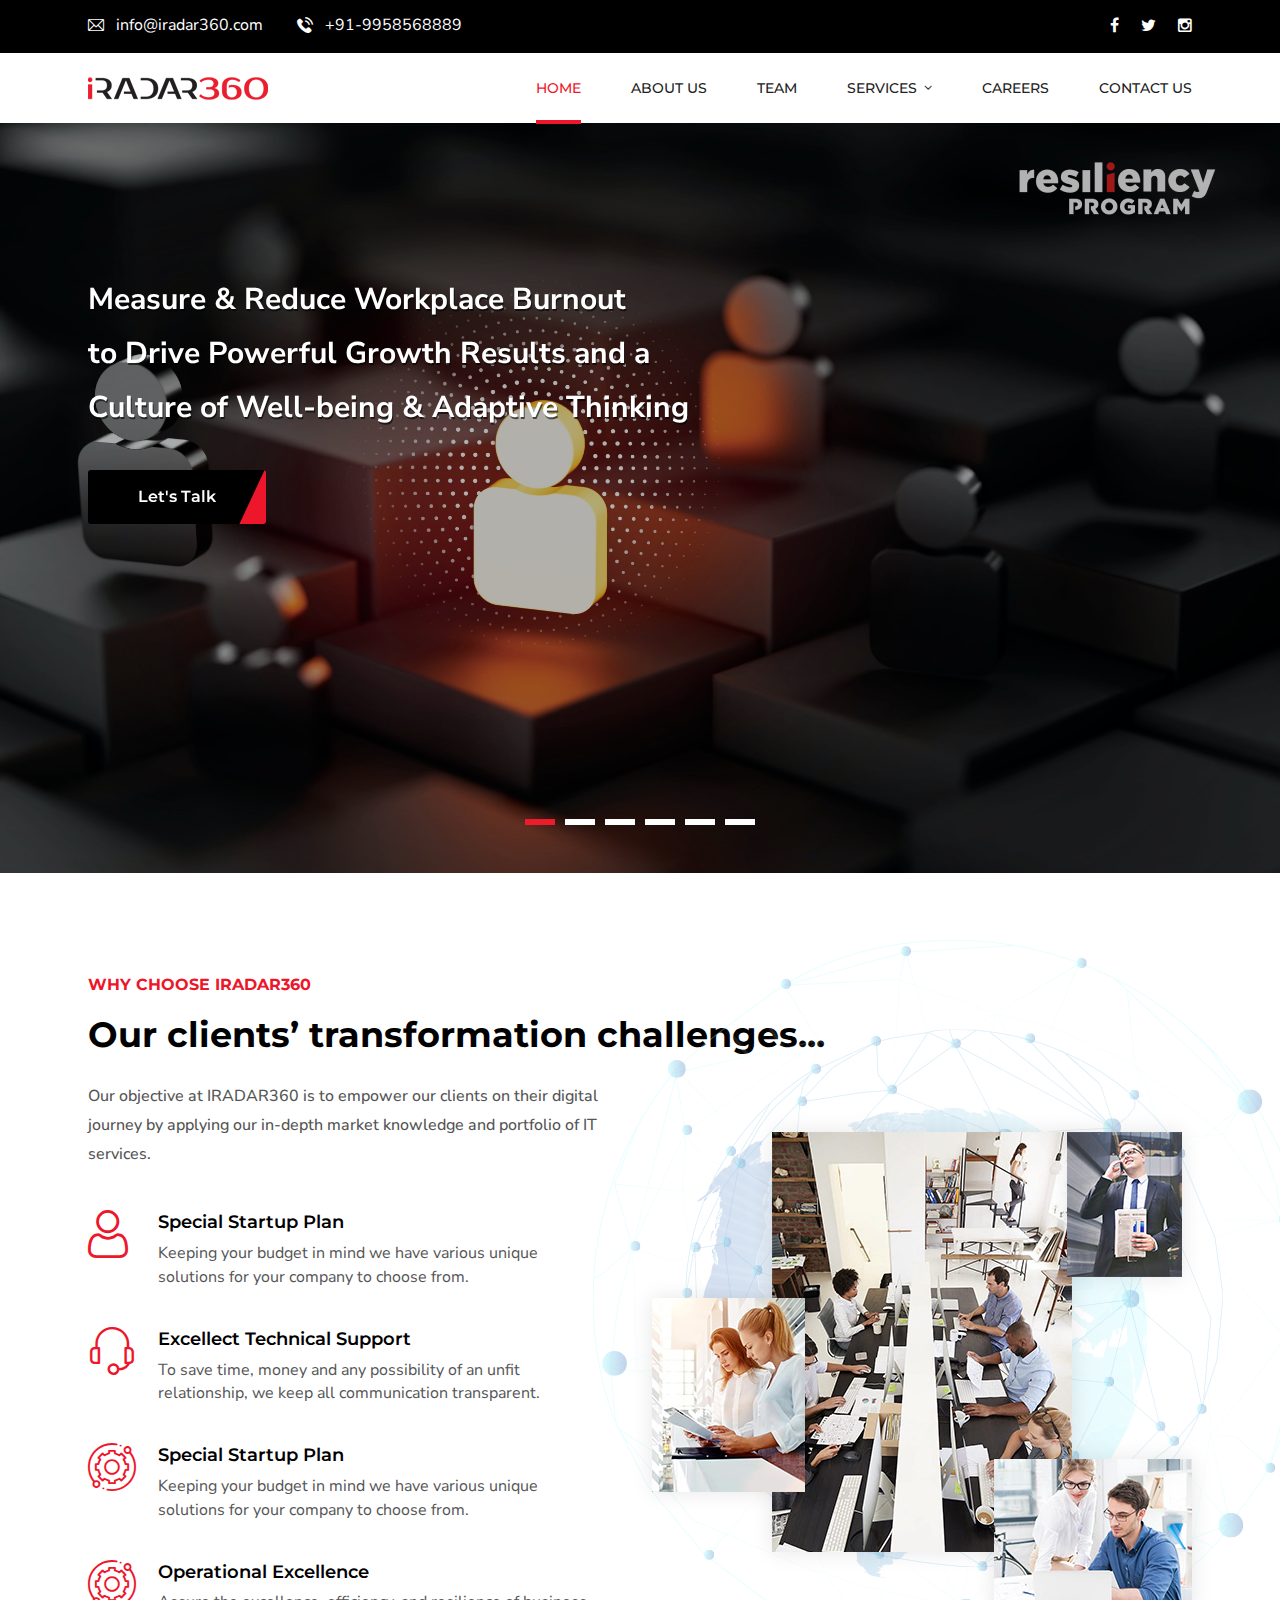
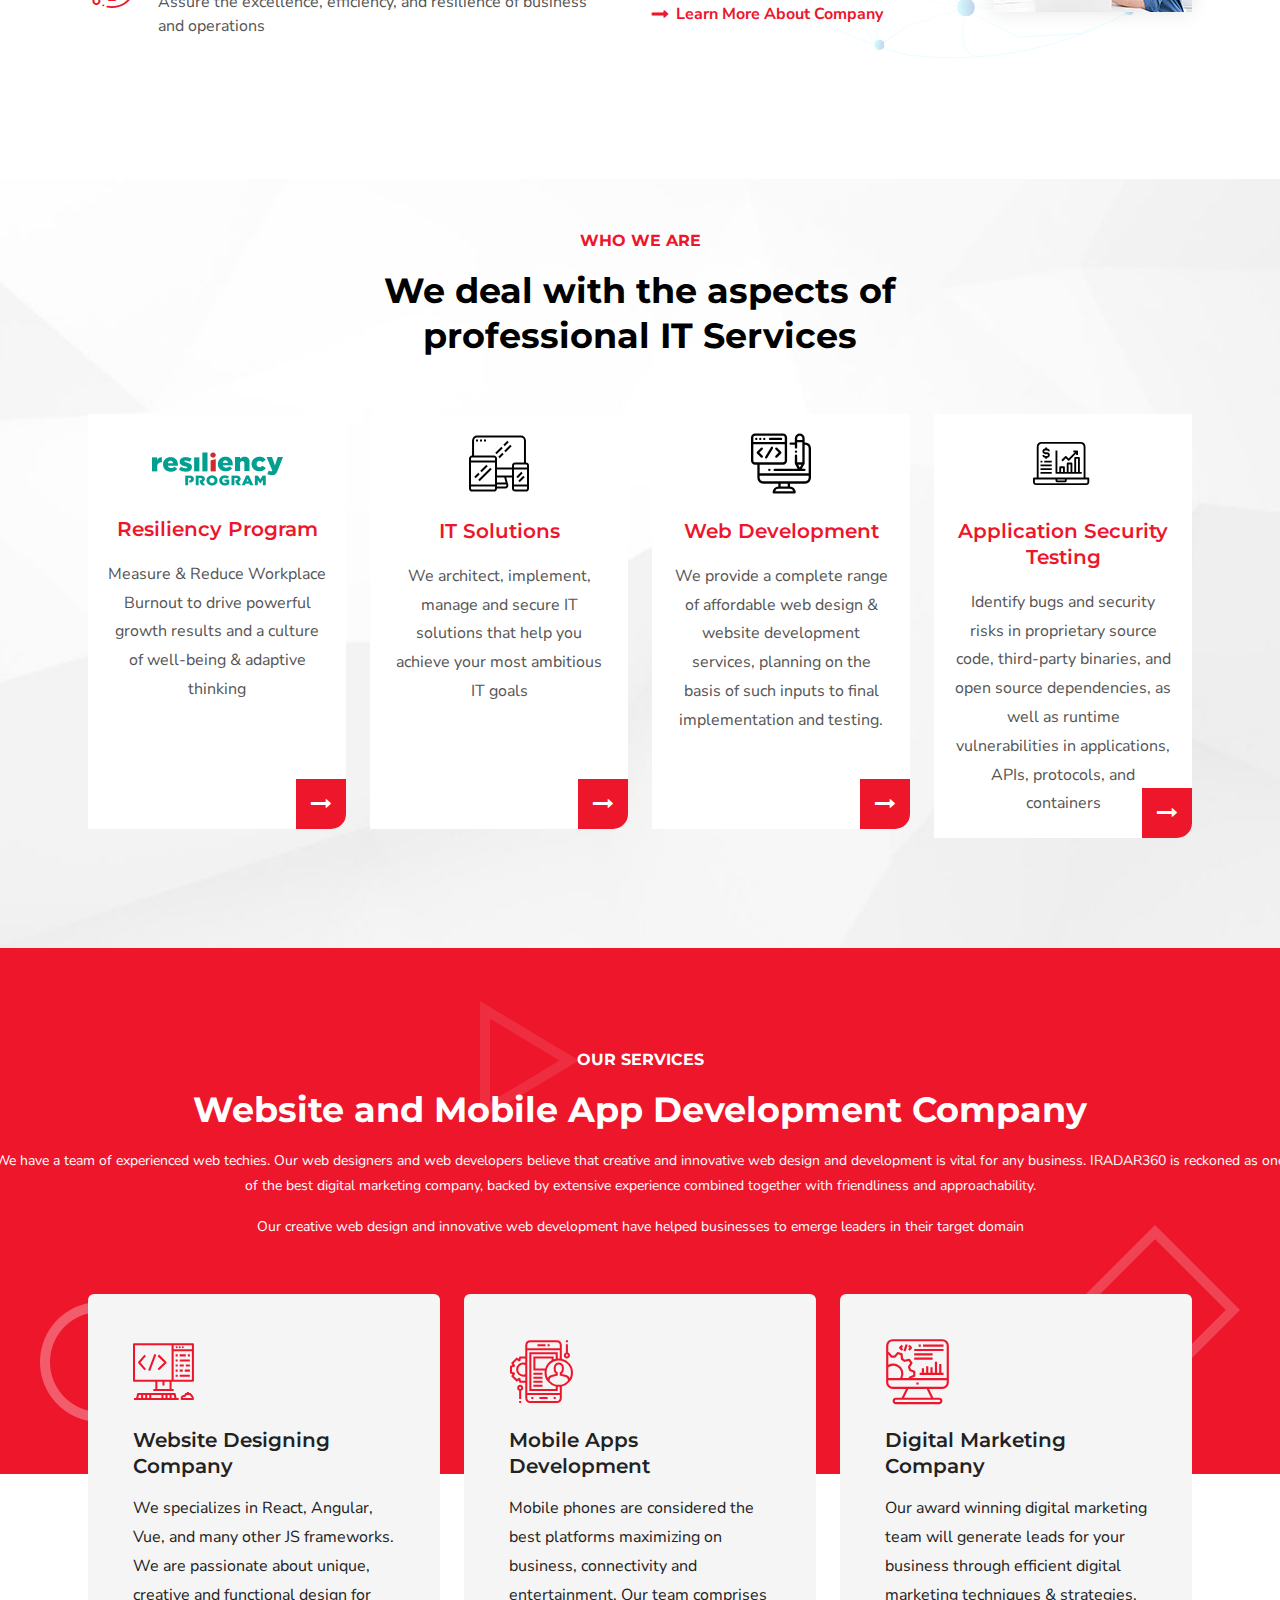
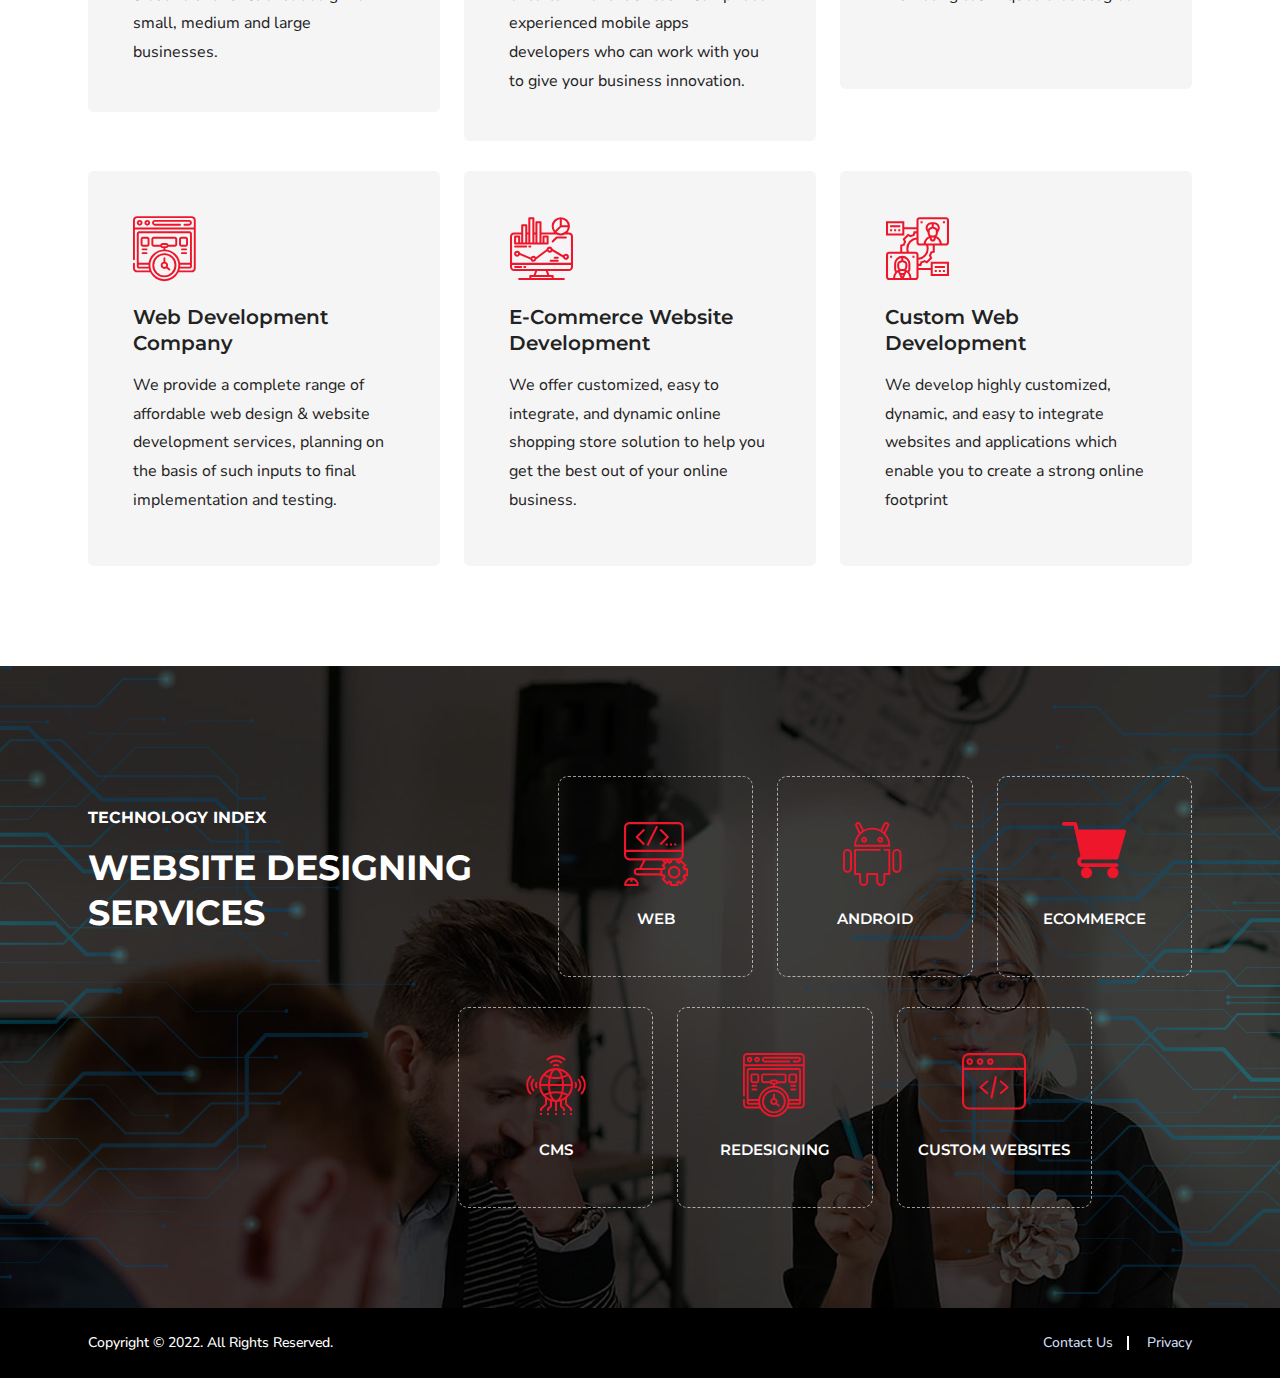
<file: index.html>
<!DOCTYPE html>
<html>

<head>
	<meta charset="utf-8">
	<title>IRADAR360 | Homepage</title>

	<!--Font Family-->
	<link
		href="https://fonts.googleapis.com/css2?family=Montserrat:wght@300;400;500;600;700;800;900&amp;family=Nunito+Sans:wght@300;600;700;800;900&amp;display=swap"
		rel="stylesheet">

	<!-- Color Themes -->
	<link id="theme-color-file" href="css/color-themes/default-theme.css" rel="stylesheet">

	<!-- Stylesheets -->
	<link href="css/bootstrap.css" rel="stylesheet">
	<link href="css/style.css" rel="stylesheet">
	<link href="css/responsive.css" rel="stylesheet">

	<!--Fav Icon-->
	<link rel="shortcut icon" href="images/favicon.png" type="image/x-icon">
	<link rel="icon" href="images/favicon.png" type="image/x-icon">

	<!-- Responsive -->
	<meta http-equiv="X-UA-Compatible" content="IE=edge">
	<meta name="viewport" content="width=device-width, initial-scale=1.0, maximum-scale=1.0, user-scalable=0">

</head>

<body class="hidden-bar-wrapper">

	<div class="page-wrapper">

		<!-- Preloader -->
		<div class="preloader"></div>

		<!-- Main Header-->
		<header id="header" class="main-header header-style-one">

			<!-- Header Top -->
			<div class="header-top">
				<div class="auto-container">
					<div class="clearfix">
						<!-- Top Left -->
						<div class="top-left">
							<!-- Info List -->
							<ul class="info-list">
								<li><a href="mailto:info@iradar360.com"><span class="icon flaticon-email"></span>
										info@iradar360.com</a></li>
								<li><a href="tel:+91-9958568889"><span class="icon flaticon-telephone"></span>
										+91-9958568889</a></li>
							</ul>
						</div>

						<!-- Top Right -->
						<div class="top-right pull-right">
							<!-- Social Box -->
							<ul class="social-box">
								<li><a href="javascript:void()" class="fa fa-facebook-f"></a></li>
								<li><a href="javascript:void()" class="fa fa-twitter"></a></li>
								<li><a href="javascript:void()" class="fa fa-instagram"></a></li>
							</ul>
						</div>
					</div>
				</div>
			</div>

			<!--Header-Upper-->
			<div class="header-upper">
				<div class="auto-container clearfix">

					<div class="pull-left logo-box">
						<div class="logo"><a href="index.html"><img src="images/logo.png" alt="" title=""></a></div>
					</div>

					<div class="nav-outer clearfix">
						<!--Mobile Navigation Toggler-->
						<div class="mobile-nav-toggler"><span class="icon flaticon-menu"></span></div>
						<!-- Main Menu -->
						<nav class="main-menu navbar-expand-md">
							<div class="navbar-header">
								<!-- Toggle Button -->
								<button class="navbar-toggler" type="button" data-toggle="collapse"
									data-target="#navbarSupportedContent" aria-controls="navbarSupportedContent"
									aria-expanded="false" aria-label="Toggle navigation">
									<span class="icon-bar"></span>
									<span class="icon-bar"></span>
									<span class="icon-bar"></span>
								</button>
							</div>

							<div class="navbar-collapse collapse clearfix" id="navbarSupportedContent">
								<ul class="navigation clearfix">
									<li class="current"><a href="index.html">Home</a></li>
									<li><a href="about.html">About Us</a></li>
									<li><a href="team.html">Team</a></li>
									<li class="dropdown"><a href="javascript:void(0)">Services</a>

										<ul>
											<li><a target="_blank" href="https://www.resiliencyprogram.com/">Resiliency Program</a>
											</li>
											<li class="dropdown"><a href="javascript:void(0)">AI Stack Solution</a>
												<ul>
													<li><a href="javascript:void(0)"> Natural Language Processing</a></li>
													<li><a href="javascript:void(0)"> Machine Learning / Deep Learning</a></li>
													<li><a href="javascript:void(0)"> Personalization</a></li>
													<li><a href="javascript:void(0)"> Simulation</a></li>
												</ul>
											</li>
											<li class="dropdown"><a href="javascript:void(0)">JS Stack Development</a>
												<ul>
													<li><a href="javascript:void(0)">Vue.js Development</a></li>
													<li><a href="javascript:void(0)">React.js Development</a></li>
													<li><a href="javascript:void(0)">Angular Development</a></li>
													<li><a href="javascript:void(0)">Node.js development</a></li>
												</ul>
											</li>
											<li class="dropdown"><a href="javascript:void(0)">Mobile App Development</a>
												<ul>
													<li><a href="javascript:void(0)"> iPhone App Development</a></li>
													<li><a href="javascript:void(0)"> Android App Development</a></li>
													<li><a href="javascript:void(0)"> PhoneGap App Development</a></li>
													<li><a href="javascript:void(0)"> React Native App Development</a></li>
												</ul>
											</li>
											<li class="dropdown"><a href="javascript:void(0)">Website Development</a>
												<ul>
													<li><a href="javascript:void(0)"> Web Development</a></li>
													<li><a href="javascript:void(0)"> Php Development</a></li>
													<li><a href="javascript:void(0)"> Java Development</a></li>
													<li><a href="javascript:void(0)"> NEM Blockchain Development</a></li>
													<li><a href="javascript:void(0)"> Asp.net development</a></li>
												</ul>
											</li>
											<li class="dropdown"><a href="javascript:void(0)">Web Designing</a>
												<ul>
													<li><a href="javascript:void(0)">Web Designing</a></li>
													<li><a href="javascript:void(0)">Mobile App Designing</a></li>
													<li><a href="javascript:void(0)">PSD to HTML Conversion</a></li>
													<li><a href="javascript:void(0)">Brochure Designing</a></li>
													<li><a href="javascript:void(0)">Logo Designing</a></li>
												</ul>
											</li>
											<li class="dropdown"><a href="javascript:void(0)">Online Marketing</a>
												<ul>
													<li><a href="javascript:void(0)"> Search Engine Optimization</a></li>
													<li><a href="javascript:void(0)"> Pay Per Click</a></li>
													<li><a href="javascript:void(0)"> Local SEO</a></li>
													<li><a href="javascript:void(0)"> Social Media Marketing</a></li>
													<li><a href="javascript:void(0)"> Email Marketing</a></li>
													<li><a href="javascript:void(0)"> Content Marketing</a></li>
												</ul>
											</li>
											<li class="dropdown"><a href="javascript:void(0)">Web Security Services</a>
												<ul>
													<li><a href="javascript:void(0)">Vulnerability Security Testing</a></li>
													<li><a href="javascript:void(0)">Penetration Testing</a></li>
													<li><a href="javascript:void(0)">SAST Testing</a></li>
													<li><a href="javascript:void(0)">DAST Testing</a></li>
													<li><a href="javascript:void(0)">Nessus Testing</a></li>
												</ul>
											</li>
										</ul>
									</li>

									<li><a href="careers.html">Careers</a></li>
									<li><a href="contact.html">Contact us</a></li>
								</ul>
							</div>
						</nav>
					</div>

				</div>
			</div>
			<!--End Header Upper-->

			<!-- Sticky Header  -->
			<div class="sticky-header">
				<div class="auto-container clearfix">
					<!--Logo-->
					<div class="logo pull-left">
						<a href="index.html" title=""><img src="images/logo-small.png" alt="" title=""></a>
					</div>
					<!--Right Col-->
					<div class="pull-right">
						<!-- Main Menu -->
						<nav class="main-menu">
							<!--Keep This Empty / Menu will come through Javascript-->
						</nav><!-- Main Menu End-->

					</div>
				</div>
			</div><!-- End Sticky Menu -->

			<!-- Mobile Menu  -->
			<div class="mobile-menu">
				<div class="menu-backdrop"></div>
				<div class="close-btn"><span class="icon flaticon-multiply"></span></div>

				<nav class="menu-box">
					<div class="nav-logo"><a href="javascript:void()"><img src="images/logo.png" alt="" title=""></a></div>
					<div class="menu-outer">
						<!--Here Menu Will Come Automatically Via Javascript / Same Menu as in Header-->
					</div>
				</nav>
			</div><!-- End Mobile Menu -->

		</header>
		<!-- End Main Header -->


		<!-- Banner Section -->
		<section class="banner-section">
			<div class="main-slider-carousel owl-carousel owl-theme">

				<div class="slide position-relative" style="background-image: url(images/main-slider/image-9.jpg)">
					<!-- <div class="patern-layer-two" style="background-image: url(images/main-slider/pattern-2.png)"></div> -->
					<div class="auto-container">
						<div class="rp-logo">
							<img src="images/rp-logo-light.png" alt="rp-logo">
						</div>
						<!-- Content Column -->
						<div class="content-column">
							<div class="inner-column">
								<div class="patern-layer-three" style="background-image: url(images/main-slider/pattern-3.png)">
								</div>

								<div class="title">Measure & Reduce Workplace Burnout <br>to Drive Powerful Growth Results
									and a <br> Culture of Well-being & Adaptive Thinking
								</div>
								<!-- <h1>Drive Powerful Growth Results</h1>
								<div class="text">And A Culture Of Well-being & Adaptive Thinking</div> -->
								<div class="btns-box">
									<a data-bs-toggle="modal" data-bs-target="#request-demo"
										class="theme-btn btn-style-three"><span class="txt">Let's Talk</span></a>
								</div>
							</div>
						</div>

					</div>
				</div>

				<div class="slide" style="background-image: url(images/main-slider/image-5.png)">
					<div class="patern-layer-one" style="background-image: url(images/main-slider/pattern-4.png)"></div>
					<div class="patern-layer-two" style="background-image: url(images/main-slider/pattern-2.png)"></div>
					<div class="auto-container">

						<!-- Content Column -->
						<div class="content-column">
							<div class="inner-column">
								<div class="patern-layer-three" style="background-image: url(images/main-slider/pattern-3.png)">
								</div>
								<div class="title">IT Services & Technology </div>
								<h1>Web and Mobile App Development Company India</h1>
								<div class="text">Turn Ideas into reality</div>
								<div class="btns-box">
									<a href="mobile-app-development.html" class="theme-btn btn-style-three"><span class="txt">Web
											& Mobile App</span></a>
								</div>
							</div>
						</div>

					</div>
				</div>

				<div class="slide" style="background-image: url(images/main-slider/image-2.png)">
					<!-- <div class="patern-layer-one" style="background-image: url(images/main-slider/pattern-2.png)"></div> -->
					<div class="patern-layer-two" style="background-image: url(images/main-slider/pattern-2.png)"></div>
					<div class="auto-container">

						<!-- Content Column -->
						<div class="content-column">
							<div class="inner-column">
								<div class="patern-layer-three" style="background-image: url(images/main-slider/pattern-3.png)">
								</div>
								<div class="title">IT Services & Technology </div>
								<h1>Mobile App Development Company India</h1>
								<div class="text">Make your ideas into applications by cross platform with consistent user
									experience.</div>
								<div class="btns-box">
									<a href="mobile-app-development.html" class="theme-btn btn-style-three"><span
											class="txt">Mobile App Development</span></a>
								</div>
							</div>
						</div>

					</div>
				</div>

				<div class="slide" style="background-image: url(images/main-slider/image-3.png)">
					<!-- <div class="patern-layer-one" style="background-image: url(images/main-slider/pattern-2.png)"></div> -->
					<div class="patern-layer-two" style="background-image: url(images/main-slider/pattern-2.png)"></div>
					<div class="auto-container">

						<!-- Content Column -->
						<div class="content-column">
							<div class="inner-column">
								<div class="patern-layer-three" style="background-image: url(images/main-slider/pattern-3.png)">
								</div>
								<div class="title">IT Services & Technology </div>
								<h1>Web Design & Development Company</h1>
								<div class="text">We craft unique & new digital experience layouts!</div>
								<div class="btns-box">
									<a href="website-development-services.html" class="theme-btn btn-style-three"><span
											class="txt">Web Design Development</span></a>
								</div>
							</div>
						</div>

					</div>
				</div>

				<div class="slide" style="background-image: url(images/main-slider/image-4.png)">
					<!-- <div class="patern-layer-one" style="background-image: url(images/main-slider/pattern-1.png)"></div> -->
					<div class="patern-layer-two" style="background-image: url(images/main-slider/pattern-2.png)"></div>
					<div class="auto-container">

						<!-- Content Column -->
						<div class="content-column">
							<div class="inner-column">
								<div class="patern-layer-three" style="background-image: url(images/main-slider/pattern-3.png)">
								</div>
								<div class="title">IT Services & Technology</div>
								<h1>Digital Marketing Company</h1>
								<div class="text">Strategies focused on increasing the reach and visibility of your business.
								</div>
								<div class="btns-box">
									<a href="online-marketing.html" class="theme-btn btn-style-three"><span class="txt">Digital
											Marketing</span></a>
								</div>
							</div>
						</div>

					</div>
				</div>

				<div class="slide" style="background-image: url(images/main-slider/images-7.png)">
					<!-- <div class="patern-layer-one" style="background-image: url(images/main-slider/pattern-1.png)"></div> -->
					<div class="patern-layer-two" style="background-image: url(images/main-slider/pattern-2.png)"></div>
					<div class="auto-container">

						<!-- Content Column -->
						<div class="content-column">
							<div class="inner-column">
								<div class="patern-layer-three" style="background-image: url(images/main-slider/pattern-3.png)">
								</div>
								<div class="title">IT Services & Technology</div>
								<h1>You Dream, We Create</h1>
								<div class="text">Taking technology to newer heights.</div>
								<div class="btns-box">
									<a href="contact-us.html" class="theme-btn btn-style-three"><span class="txt">Get In
											Touch</span></a>
								</div>
							</div>
						</div>

					</div>
				</div>


			</div>

		</section>
		<!-- End Banner Section -->

		<!-- About Section -->
		<section class="about-section">
			<div class="auto-container">
				<!-- Sec Title -->
				<div class="sec-title">
					<div class="title">Why Choose IRADAR360 </div>
					<h2>Our clients’ transformation challenges...</h2>
				</div>
				<div class="row clearfix">

					<!-- Content Column -->
					<div class="content-column col-lg-6 col-md-12 col-sm-12">
						<div class="inner-column">
							<div class="text">Our objective at IRADAR360 is to empower our clients on their digital journey by
								applying our in-depth market knowledge and portfolio of IT services.</div>
							<div class="blocks-outer">

								<!-- Feature Block -->
								<div class="feature-block">
									<div class="inner-box">
										<div class="icon flaticon-user"></div>
										<h6>Special Startup Plan</h6>
										<div class="feature-text">Keeping your budget in mind we have various unique solutions for
											your company to choose from.</div>
									</div>
								</div>

								<!-- Feature Block -->
								<div class="feature-block">
									<div class="inner-box">
										<div class="icon flaticon-support"></div>
										<h6>Excellect Technical Support</h6>
										<div class="feature-text">To save time, money and any possibility of an unfit
											relationship, we keep all communication transparent.</div>
									</div>
								</div>

								<!-- Feature Block -->
								<div class="feature-block">
									<div class="inner-box">
										<div class="icon flaticon-technical-support"></div>
										<h6>Special Startup Plan</h6>
										<div class="feature-text">Keeping your budget in mind we have various unique solutions for
											your company to choose from.</div>
									</div>
								</div>

								<!-- Feature Block -->
								<div class="feature-block">
									<div class="inner-box">
										<div class="icon flaticon-technical-support"></div>
										<h6>Operational Excellence</h6>
										<div class="feature-text">Assure the excellence, efficiency, and resilience of business
											and operations</div>
									</div>
								</div>

							</div>



						</div>
					</div>

					<!-- Images Column -->
					<div class="images-column col-lg-6 col-md-12 col-sm-12">
						<div class="inner-column" style="background-image: url(images/icons/globe.png)">
							<div class="pattern-layer" style="background-image: url(images/background/pattern-1.png)"></div>
							<div class="images-outer parallax-scene-1">
								<div class="image" data-depth="0.10">
									<img src="images/resource/about-1.jpg" alt="" />
								</div>
								<div class="image-two" data-depth="0.30">
									<img src="images/resource/about-2.jpg" alt="" />
								</div>
								<div class="image-three" data-depth="0.20">
									<img src="images/resource/about-3.jpg" alt="" />
								</div>
								<div class="image-four" data-depth="0.30">
									<img src="images/resource/about-4.jpg" alt="" />
								</div>
							</div>
						</div>
						<a href="javascript:void()" class="learn"><span
								class="arrow flaticon-long-arrow-pointing-to-the-right"></span>Learn More About Company</a>
					</div>

				</div>
			</div>
		</section>
		<!-- End About Section -->



		<!-- Services Section -->
		<section class="services-section">
			<div class="pattern-layer" style="background-image: url(images/background/2.jpg)"></div>
			<div class="auto-container">
				<!-- Sec Title -->
				<div class="services-title sec-title light centered">
					<div class="title">WHO WE ARE</div>
					<h2>We deal with the aspects of <br> professional IT Services</h2>
				</div>
				<div class="row clearfix">

					<!-- Service Block -->
					<div class="home-service-block service-block col-lg-3 col-md-6 col-sm-12">
						<div class="inner-box">
							<div class="icon-box">
								<span><img src="images/RP-Logo.png" alt="Resiliency Program Logo"></span>
							</div>
							<h5><a href="https://www.resiliencyprogram.com/">Resiliency Program</a></h5>
							<div class="text">Measure & Reduce Workplace Burnout to drive powerful growth results and a culture
								of well-being & adaptive thinking</div>
							<a href="https://www.resiliencyprogram.com/"
								class="arrow flaticon-long-arrow-pointing-to-the-right"></a>
						</div>
					</div>

					<!-- Service Block -->
					<div class="home-service-block service-block col-lg-3 col-md-6 col-sm-12">
						<div class="inner-box">
							<div class="icon-box">
								<span class="icon flaticon-responsive"></span>
							</div>
							<h5><a href="javascript:void()">IT Solutions</a></h5>
							<div class="text">We architect, implement, manage and secure IT solutions that help you achieve
								your most ambitious IT goals</div>
							<a href="javascript:void()" class="arrow flaticon-long-arrow-pointing-to-the-right"></a>
						</div>
					</div>

					<!-- Service Block -->
					<div class="home-service-block service-block col-lg-3 col-md-6 col-sm-12">
						<div class="inner-box">
							<div class="icon-box">
								<span class="icon flaticon-coding"></span>
							</div>
							<h5><a href="javascript:void()">Web Development</a></h5>
							<div class="text">We provide a complete range of affordable web design
								& website development services, planning on the
								basis of such inputs to final implementation and testing.</div>
							<a href="javascript:void()" class="arrow flaticon-long-arrow-pointing-to-the-right"></a>
						</div>
					</div>

					<!-- Service Block -->
					<div class="home-service-block service-block col-lg-3 col-md-6 col-sm-12">
						<div class="inner-box">
							<div class="icon-box">
								<span class="icon flaticon-laptop"></span>
							</div>
							<h5><a href="javascript:void()">Application Security Testing</a></h5>
							<div class="text">Identify bugs and security risks in proprietary source code, third-party
								binaries, and open source dependencies, as well as runtime vulnerabilities in applications,
								APIs, protocols, and containers</div>
							<a href="javascript:void()" class="arrow flaticon-long-arrow-pointing-to-the-right"></a>
						</div>
					</div>

				</div>
			</div>
		</section>
		<!-- End Services Section -->

		<!-- Services Section Two -->
		<section class="services-section-two margin-top">
			<div class="auto-container">
				<div class="upper-box">
					<div class="icon-one" style="background-image: url(images/icons/icon-1.png)"></div>
					<div class="icon-two" style="background-image: url(images/icons/icon-2.png)"></div>
					<div class="icon-three" style="background-image: url(images/icons/icon-3.png)"></div>
					<!-- Sec Title -->
					<div class="sec-title light centered">
						<div class="title">Our Services</div>
						<h2>Website and Mobile App Development Company</h2>
						<p>We have a team of experienced web techies. Our web designers and web developers believe that
							creative and innovative web design and development is vital for any business. IRADAR360 is reckoned
							as one of the best digital marketing company, backed by extensive experience combined together with
							friendliness and approachability.</p>

						<p>Our creative web design and innovative web development have helped businesses to emerge leaders in
							their target domain</p>
					</div>
				</div>
				<div class="inner-container">
					<div class="row clearfix">

						<!-- Service Block Two -->
						<div class="service-block-two col-lg-4 col-md-6 col-sm-12">
							<div class="inner-box">
								<div class="shape-one"></div>
								<div class="shape-two"></div>
								<div class="icon-box">
									<span class="icon flaticon-coding-1"></span>
								</div>
								<h5><a href="javascript:void()">Website Designing Company</a></h5>
								<div class="text">We specializes in React, Angular, Vue, and many other JS frameworks. We are
									passionate about unique, creative and functional design for small, medium and large
									businesses. </div>
							</div>
						</div>

						<!-- Service Block Two -->
						<div class="service-block-two col-lg-4 col-md-6 col-sm-12">
							<div class="inner-box">
								<div class="shape-one"></div>
								<div class="shape-two"></div>
								<div class="icon-box">
									<span class="icon flaticon-mobile-app"></span>
								</div>
								<h5><a href="javascript:void()">Mobile Apps Development</a></h5>
								<div class="text">Mobile phones are considered the best platforms maximizing on business,
									connectivity and entertainment. Our team comprises experienced mobile apps developers who can
									work with you to give your business innovation.</div>
							</div>
						</div>

						<!-- Service Block Two -->
						<div class="service-block-two col-lg-4 col-md-6 col-sm-12">
							<div class="inner-box">
								<div class="shape-one"></div>
								<div class="shape-two"></div>
								<div class="icon-box">
									<span class="icon flaticon-seo"></span>
								</div>
								<h5><a href="javascript:void()">Digital Marketing Company</a></h5>
								<div class="text">Our award winning digital marketing team will generate leads for your business
									through efficient digital marketing techniques & strategies.</div>
							</div>
						</div>

						<!-- Service Block Two -->
						<div class="service-block-two col-lg-4 col-md-6 col-sm-12">
							<div class="inner-box">
								<div class="shape-one"></div>
								<div class="shape-two"></div>
								<div class="icon-box">
									<span class="icon flaticon-web"></span>
								</div>
								<h5><a href="javascript:void()">Web Development Company</a></h5>
								<div class="text">We provide a complete range of affordable web design & website development
									services, planning on the basis of such inputs to final implementation and testing.</div>
							</div>
						</div>

						<!-- Service Block Two -->
						<div class="service-block-two col-lg-4 col-md-6 col-sm-12">
							<div class="inner-box">
								<div class="shape-one"></div>
								<div class="shape-two"></div>
								<div class="icon-box">
									<span class="icon flaticon-monitor-2"></span>
								</div>
								<h5><a href="javascript:void()">E-Commerce Website Development</a></h5>
								<div class="text">We offer customized, easy to integrate, and dynamic online shopping store
									solution to help you get the best out of your online business.</div>
							</div>
						</div>

						<!-- Service Block Two -->
						<div class="service-block-two col-lg-4 col-md-6 col-sm-12">
							<div class="inner-box">
								<div class="shape-one"></div>
								<div class="shape-two"></div>
								<div class="icon-box">
									<span class="icon flaticon-human-resources"></span>
								</div>
								<h5><a href="javascript:void()">Custom Web Development</a></h5>
								<div class="text">We develop highly customized, dynamic, and easy to integrate websites and
									applications which enable you to create a strong online footprint</div>
							</div>
						</div>

					</div>
				</div>
			</div>
		</section>
		<!-- End Services Section Two -->







		<!-- Technology Section -->
		<section class="technology-section" style="background-image: url(images/background/1.jpg)">
			<div class="pattern-layer-one" style="background-image: url(images/background/pattern-5.png)"></div>
			<div class="pattern-layer-two" style="background-image: url(images/background/pattern-6.png)"></div>
			<div class="auto-container">
				<div class="row clearfix">
					<!-- Title Column -->
					<div class="title-column col-lg-5 col-md-12 col-sm-12">
						<div class="inner-column">
							<!-- Sec Title -->
							<div class="sec-title light">
								<div class="title">TECHNOLOGY INDEX</div>
								<h2>WEBSITE DESIGNING SERVICES</h2>
							</div>
						</div>
					</div>
					<!-- Blocks Column -->
					<div class="blocks-column col-lg-7 col-md-12 col-sm-12">
						<div class="inner-column">
							<div class="row clearfix">

								<!-- Technology Block -->
								<div class="technology-block col-lg-4 col-md-6 col-sm-12">
									<div class="inner-box">
										<a href="javascript:void()" class="overlay-link"></a>
										<div class="icon-box">
											<span class="flaticon-coding-2"></span>
										</div>
										<h6>WEB</h6>
									</div>
								</div>

								<!-- Technology Block -->
								<div class="technology-block col-lg-4 col-md-6 col-sm-12">
									<div class="inner-box">
										<a href="javascript:void()" class="overlay-link"></a>
										<div class="icon-box">
											<span class="flaticon-android"></span>
										</div>
										<h6>Android</h6>
									</div>
								</div>

								<!-- Technology Block -->
								<div class="technology-block col-lg-4 col-md-6 col-sm-12">
									<div class="inner-box">
										<a href="javascript:void()" class="overlay-link"></a>
										<div class="icon-box">
											<span class="flaticon-shopping-cart"></span>
										</div>
										<h6>ECOMMERCE</h6>
									</div>
								</div>

								<!-- Technology Block -->
								<div class="technology-block col-lg-4 col-md-6 col-sm-12">
									<div class="inner-box">
										<a href="javascript:void()" class="overlay-link"></a>
										<div class="icon-box">
											<span class="flaticon-iot"></span>
										</div>
										<h6>CMS</h6>
									</div>
								</div>

								<!-- Technology Block -->
								<div class="technology-block col-lg-4 col-md-6 col-sm-12">
									<div class="inner-box">
										<a href="javascript:void()" class="overlay-link"></a>
										<div class="icon-box">
											<span class="flaticon-web"></span>
										</div>
										<h6>REDESIGNING</h6>
									</div>
								</div>

								<!-- Technology Block -->
								<div class="technology-block col-lg-4 col-md-6 col-sm-12">
									<div class="inner-box">
										<a href="javascript:void()" class="overlay-link"></a>
										<div class="icon-box">
											<span class="flaticon-web-programming"></span>
										</div>
										<h6>CUSTOM WEBSITES</h6>
									</div>
								</div>

							</div>
						</div>
					</div>
				</div>
			</div>
		</section>
		<!-- End Technology Section -->

		<!-- Main Footer -->
		<section class="info-section footer pt-0" style="background-image: url(images/background/6.jpg)">
			<!-- <div class="auto-container">
			<div class="row clearfix">
				
				
				<div class="logo-column col-lg-2 col-md-6 col-sm-12">
					<div class="inner-column">
						<div class="logo">
							<a href="index.html"><img src="images/logo-white.png" alt=""></a>
						</div>
					</div>
				</div>
				
				
				<div class="info-column col-lg-4 col-md-6 col-sm-12">
					<div class="inner-column">
						<div class="icon-box"><span class="flaticon-pin"></span></div>
						<ul>
							<li><strong>Address</strong></li>
							<li>811-812, Aggarwal Cyber Plaza-1,<br>
								Netaji Subhash Place<br> New Delhi- 110034USA</li>
						</ul>
					</div>
				</div>
				
				
				<div class="info-column col-lg-3 col-md-6 col-sm-12">
					<div class="inner-column">
						<div class="icon-box"><span class="flaticon-phone-call"></span></div>
						<ul>
							<li><strong>Phone</strong></li>
							<li>+91-9958568889</li>
						</ul>
					</div>
				</div>
			

				<div class="info-column col-lg-3 col-md-6 col-sm-12">
					<div class="inner-column">
						<div class="icon-box"><span class="flaticon-email-1"></span></div>
						<ul>
							<li><strong>E-Mail</strong></li>
							<li>info@iradar360.com</li>
						</ul>
					</div>
				</div>
				
			</div>
		</div> -->
			<div class="main-footer style-three pt-0">
				<div class="footer-bottom">
					<div class="auto-container">
						<div class="row clearfix">
							<!-- Column -->
							<div class="column col-lg-6 col-md-12 col-sm-12">
								<div class="copyright">Copyright © 2022. All Rights Reserved.</div>
							</div>
							<!-- Column -->
							<div class="column col-lg-6 col-md-12 col-sm-12">
								<ul class="footer-nav">
									<li><a href="contact.html">Contact Us</a></li>
									<li><a href="javascript:void(0)">Privacy</a></li>
								</ul>
							</div>
						</div>
					</div>
				</div>
			</div>
		</section>



	</div>
	<!--End pagewrapper-->





	<!--Scroll to top-->
	<div class="scroll-to-top scroll-to-target" data-target="html"><span class="fa fa-arrow-up"></span></div>

	<script src="js/jquery.js"></script>
	<script src="js/popper.min.js"></script>
	<script src="js/bootstrap.min.js"></script>
	<script src="js/jquery.mCustomScrollbar.concat.min.js"></script>
	<script src="js/parallax.min.js"></script>
	<script src="js/owl.js"></script>
	<script src="js/jquery-ui.js"></script>
	<script src="js/script.js"></script>


</body>

</html>
</file>
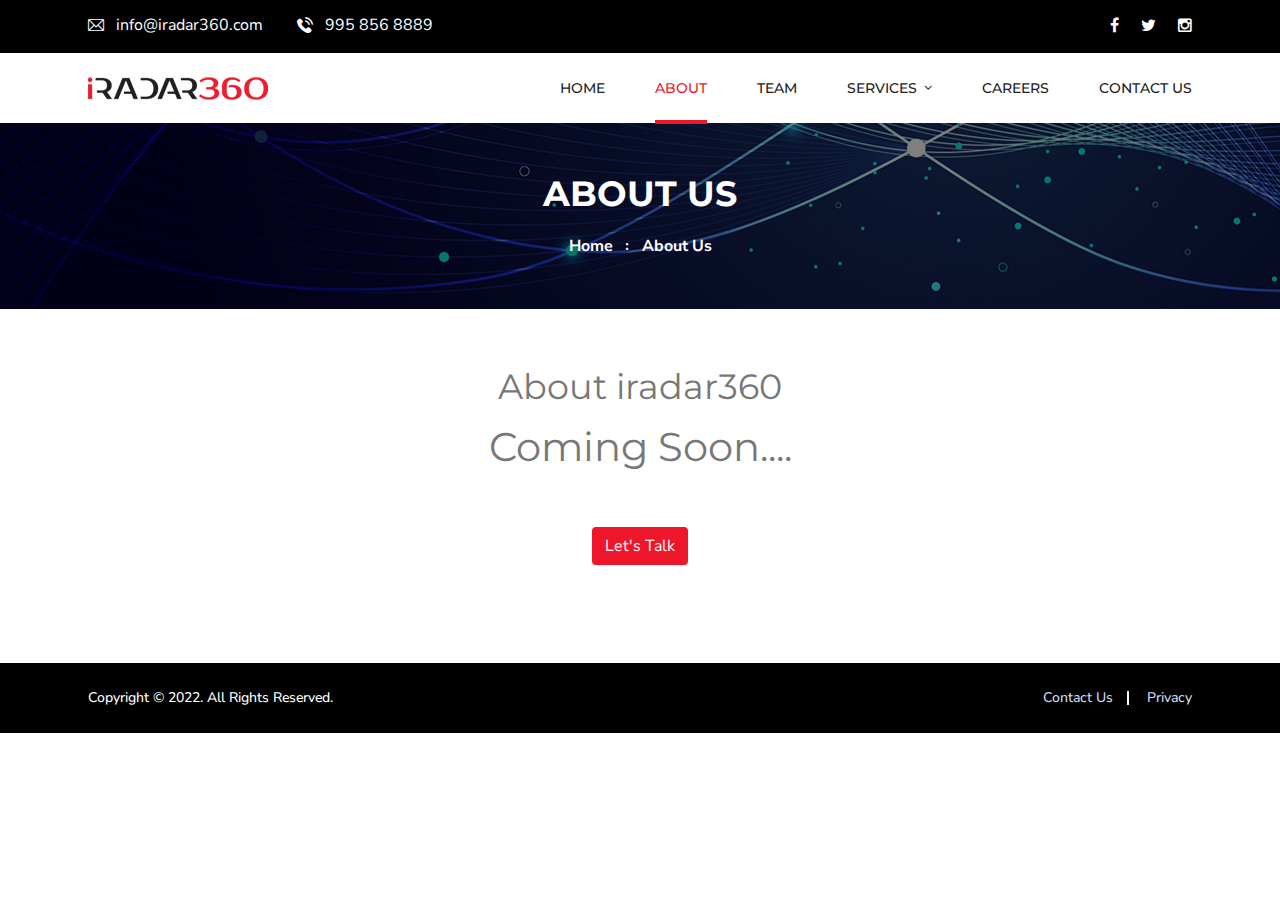
<file: about.html>
<!DOCTYPE html>
<html>

<head>
   <meta charset="utf-8">
   <title>IRADAR360 | Contact</title>

   <!--Font Family-->
   <link
      href="https://fonts.googleapis.com/css2?family=Montserrat:wght@300;400;500;600;700;800;900&amp;family=Nunito+Sans:wght@300;600;700;800;900&amp;display=swap"
      rel="stylesheet">

   <!-- Color Themes -->
   <link id="theme-color-file" href="css/color-themes/default-theme.css" rel="stylesheet">

   <!-- Stylesheets -->
   <link href="css/bootstrap.css" rel="stylesheet">
   <link href="css/style.css" rel="stylesheet">
   <link href="css/responsive.css" rel="stylesheet">

   <!--Fav Icon-->
   <link rel="shortcut icon" href="images/favicon.png" type="image/x-icon">
   <link rel="icon" href="images/favicon.png" type="image/x-icon">

   <!-- Responsive -->
   <meta http-equiv="X-UA-Compatible" content="IE=edge">
   <meta name="viewport" content="width=device-width, initial-scale=1.0, maximum-scale=1.0, user-scalable=0">

</head>

<body class="hidden-bar-wrapper">

   <div class="page-wrapper">

      <!-- Preloader -->
      <div class="preloader"></div>

      <!-- Main Header-->
      <header class="main-header header-style-one">

         <!-- Header Top -->
         <div class="header-top">
            <div class="auto-container">
               <div class="clearfix">
                  <!-- Top Left -->
                  <div class="top-left">
                     <!-- Info List -->
                     <ul class="info-list">
                        <li><a href="mailto:info@iradar360.com"><span class="icon flaticon-email"></span>
                              info@iradar360.com</a></li>
                        <li><a href="tel:995 856 8889"><span class="icon flaticon-telephone"></span> 995 856 8889</a>
                        </li>
                     </ul>
                  </div>

                  <!-- Top Right -->
                  <div class="top-right pull-right">
                     <!-- Social Box -->
                     <ul class="social-box">
                        <li><a href="javascript:void()" class="fa fa-facebook-f"></a></li>
                        <li><a href="javascript:void()" class="fa fa-twitter"></a></li>
                        <li><a href="javascript:void()" class="fa fa-instagram"></a></li>
                     </ul>
                  </div>
               </div>
            </div>
         </div>

         <!--Header-Upper-->
         <div class="header-upper">
            <div class="auto-container clearfix">

               <div class="pull-left logo-box">
                  <div class="logo"><a href="index.html"><img src="images/logo.png" alt="" title=""></a></div>
               </div>

               <div class="nav-outer clearfix">
                  <!--Mobile Navigation Toggler-->
                  <div class="mobile-nav-toggler"><span class="icon flaticon-menu"></span></div>
                  <!-- Main Menu -->
                  <nav class="main-menu navbar-expand-md">
                     <div class="navbar-header">
                        <!-- Toggle Button -->
                        <button class="navbar-toggler" type="button" data-toggle="collapse"
                           data-target="#navbarSupportedContent" aria-controls="navbarSupportedContent"
                           aria-expanded="false" aria-label="Toggle navigation">
                           <span class="icon-bar"></span>
                           <span class="icon-bar"></span>
                           <span class="icon-bar"></span>
                        </button>
                     </div>

                     <div class="navbar-collapse collapse clearfix" id="navbarSupportedContent">
                        <ul class="navigation clearfix">
                           <li><a href="index.html">Home</a></li>
                           <li class="current"><a href="about.html">About</a></li>
                           <li><a href="team.html">Team</a></li>
                           <li class="dropdown"><a href="javascript:void(0)">Services</a>
                              <ul>
                                 <li><a target="_blank" href="https://www.resiliencyprogram.com/">Resiliency Program</a>
                                 </li>
                                 <li class="dropdown"><a href="javascript:void(0)">AI Stack Solution</a>
                                    <ul>
                                       <li><a href="javascript:void(0)"> Natural Language Processing</a></li>
                                       <li><a href="javascript:void(0)"> Machine Learning / Deep Learning</a></li>
                                       <li><a href="javascript:void(0)"> Personalization</a></li>
                                       <li><a href="javascript:void(0)"> Simulation</a></li>
                                    </ul>
                                 </li>
                                 <li class="dropdown"><a href="javascript:void(0)">JS Stack Development</a>
                                    <ul>
                                       <li><a href="javascript:void(0)">Vue.js Development</a></li>
                                       <li><a href="javascript:void(0)">React.js Development</a></li>
                                       <li><a href="javascript:void(0)">Angular Development</a></li>
                                       <li><a href="javascript:void(0)">Node.js development</a></li>
                                    </ul>
                                 </li>
                                 <li class="dropdown"><a href="javascript:void(0)">Mobile App Development</a>
                                    <ul>
                                       <li><a href="javascript:void(0)"> iPhone App Development</a></li>
                                       <li><a href="javascript:void(0)"> Android App Development</a></li>
                                       <li><a href="javascript:void(0)"> PhoneGap App Development</a></li>
                                       <li><a href="javascript:void(0)"> React Native App Development</a></li>
                                    </ul>
                                 </li>
                                 <li class="dropdown"><a href="javascript:void(0)">Website Development</a>
                                    <ul>
                                       <li><a href="javascript:void(0)"> Web Development</a></li>
                                       <li><a href="javascript:void(0)"> Php Development</a></li>
                                       <li><a href="javascript:void(0)"> Java Development</a></li>
                                       <li><a href="javascript:void(0)"> NEM Blockchain Development</a></li>
                                       <li><a href="javascript:void(0)"> Asp.net development</a></li>
                                    </ul>
                                 </li>
                                 <li class="dropdown"><a href="javascript:void(0)">Web Designing</a>
                                    <ul>
                                       <li><a href="javascript:void(0)">Web Designing</a></li>
                                       <li><a href="javascript:void(0)">Mobile App Designing</a></li>
                                       <li><a href="javascript:void(0)">PSD to HTML Conversion</a></li>
                                       <li><a href="javascript:void(0)">Brochure Designing</a></li>
                                       <li><a href="javascript:void(0)">Logo Designing</a></li>
                                    </ul>
                                 </li>
                                 <li class="dropdown"><a href="javascript:void(0)">Online Marketing</a>
                                    <ul>
                                       <li><a href="javascript:void(0)"> Search Engine Optimization</a></li>
                                       <li><a href="javascript:void(0)"> Pay Per Click</a></li>
                                       <li><a href="javascript:void(0)"> Local SEO</a></li>
                                       <li><a href="javascript:void(0)"> Social Media Marketing</a></li>
                                       <li><a href="javascript:void(0)"> Email Marketing</a></li>
                                       <li><a href="javascript:void(0)"> Content Marketing</a></li>
                                    </ul>
                                 </li>
                                 <li class="dropdown"><a href="javascript:void(0)">Web Security Services</a>
                                    <ul>
                                       <li><a href="javascript:void(0)">Vulnerability Security Testing</a></li>
                                       <li><a href="javascript:void(0)">Penetration Testing</a></li>
                                       <li><a href="javascript:void(0)">SAST Testing</a></li>
                                       <li><a href="javascript:void(0)">DAST Testing</a></li>
                                       <li><a href="javascript:void(0)">Nessus Testing</a></li>
                                    </ul>
                                 </li>
                              </ul>
                           </li>

                           <li><a href="careers.html">Careers</a></li>
                           <li><a href="contact.html">Contact us</a></li>
                        </ul>
                     </div>
                  </nav>
               </div>

            </div>
         </div>
         <!--End Header Upper-->

         <!-- Sticky Header  -->
         <div class="sticky-header">
            <div class="auto-container clearfix">
               <!--Logo-->
               <div class="logo pull-left">
                  <a href="index.html" title=""><img src="images/logo-small.png" alt="" title=""></a>
               </div>
               <!--Right Col-->
               <div class="pull-right">
                  <!-- Main Menu -->
                  <nav class="main-menu">
                     <!--Keep This Empty / Menu will come through Javascript-->
                  </nav><!-- Main Menu End-->

               </div>
            </div>
         </div><!-- End Sticky Menu -->

         <!-- Mobile Menu  -->
         <div class="mobile-menu">
            <div class="menu-backdrop"></div>
            <div class="close-btn"><span class="icon flaticon-multiply"></span></div>

            <nav class="menu-box">
               <div class="nav-logo"><a href="javascript:void()"><img src="images/logo.png" alt="" title=""></a></div>
               <div class="menu-outer">
                  <!--Here Menu Will Come Automatically Via Javascript / Same Menu as in Header-->
               </div>
            </nav>
         </div><!-- End Mobile Menu -->

      </header>
      <!-- End Main Header -->


      <!--Page Title-->
      <section class="page-title">
         <div class="pattern-layer-one" style="background-image: url(images/background/pattern-16.png)"></div>
         <div class="auto-container">
            <h2>About Us</h2>
            <ul class="page-breadcrumb">
               <li><a href="index.html">home</a></li>
               <li>About Us</li>
            </ul>
         </div>
      </section>
      <!--End Page Title-->

      <!-- About Info Section -->
      <section class="teams-section text-center">
         <div class="container">
            <h2 class="teams-tite">
               About iradar360
            </h2>

            <h1 class="title">Coming Soon.... </h1>
            <div class="request-demo m-5 text-center">
               <a href="javascript:void();" class="i-button">
                  <button type="button" class="btn theme-btn theme-primary-btn" data-bs-toggle="modal" <<<<<<<=""
                     head="" data-bs-target="#request-demo">Let's Talk</button>
               </a>
            </div>
         </div>
      </section>

      <!-- End About Info Section -->



      <!-- Main Footer -->
      <section class="info-section footer pt-0" style="background-image: url(images/background/6.jpg)">
         <div class="main-footer style-three pt-0">
            <div class="footer-bottom">
               <div class="auto-container">
                  <div class="row clearfix">
                     <!-- Column -->
                     <div class="column col-lg-6 col-md-12 col-sm-12">
                        <div class="copyright">Copyright © 2022. All Rights Reserved.</div>
                     </div>
                     <!-- Column -->
                     <div class="column col-lg-6 col-md-12 col-sm-12">
                        <ul class="footer-nav">
                           <li><a href="contact.html">Contact Us</a></li>
                           <li><a href="javascript:void(0)">Privacy</a></li>
                        </ul>
                     </div>
                  </div>
               </div>
            </div>
         </div>
      </section>


   </div>
   <!--End pagewrapper-->





   <!--Scroll to top-->
   <div class="scroll-to-top scroll-to-target" data-target="html"><span class="fa fa-arrow-up"></span></div>

   <script src="js/jquery.js"></script>
   <script src="js/popper.min.js"></script>
   <script src="js/bootstrap.min.js"></script>
   <script src="js/jquery.mCustomScrollbar.concat.min.js"></script>
   <script src="js/parallax.min.js"></script>
   <script src="js/owl.js"></script>
   <script src="js/jquery-ui.js"></script>
   <script src="js/script.js"></script>


</body>

</html>
</file>
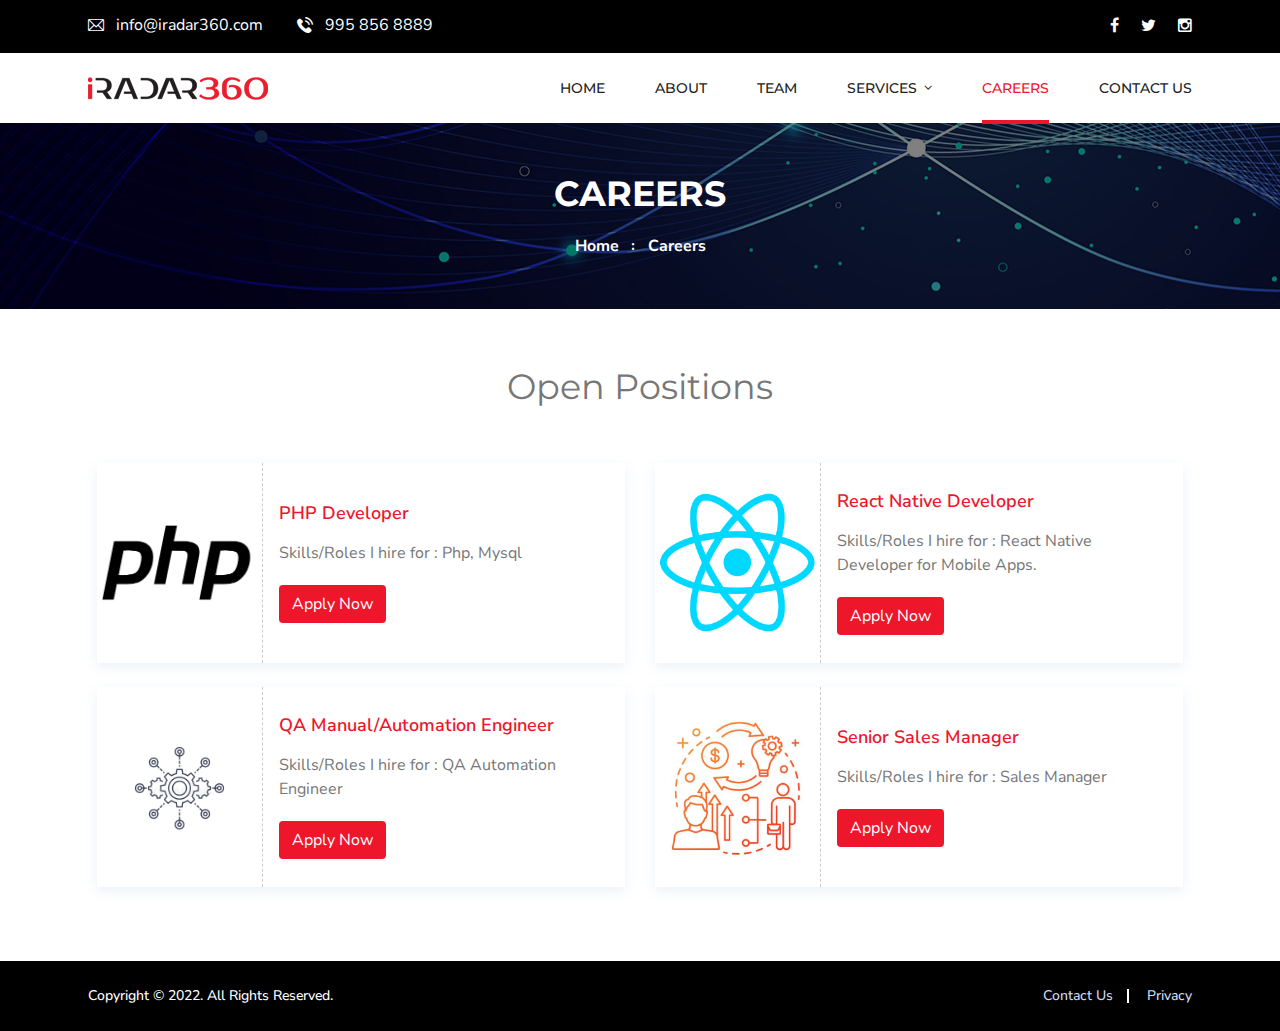
<file: careers.html>
<!DOCTYPE html>
<html>

<head>
   <meta charset="utf-8">
   <title>IRADAR360 | Careers</title>

   <!--Font Family-->
   <link
      href="https://fonts.googleapis.com/css2?family=Montserrat:wght@300;400;500;600;700;800;900&amp;family=Nunito+Sans:wght@300;600;700;800;900&amp;display=swap"
      rel="stylesheet">

   <!-- Color Themes -->
   <link id="theme-color-file" href="css/color-themes/default-theme.css" rel="stylesheet">

   <!-- Stylesheets -->
   <link href="css/bootstrap.css" rel="stylesheet">
   <link href="css/style.css" rel="stylesheet">
   <link href="css/responsive.css" rel="stylesheet">

   <!--Fav Icon-->
   <link rel="shortcut icon" href="images/favicon.png" type="image/x-icon">
   <link rel="icon" href="images/favicon.png" type="image/x-icon">

   <!-- Responsive -->
   <meta http-equiv="X-UA-Compatible" content="IE=edge">
   <meta name="viewport" content="width=device-width, initial-scale=1.0, maximum-scale=1.0, user-scalable=0">

</head>

<body class="hidden-bar-wrapper">

   <div class="page-wrapper">

      <!-- Preloader -->
      <div class="preloader"></div>

      <!-- Main Header-->
      <header class="main-header header-style-one">

         <!-- Header Top -->
         <div class="header-top">
            <div class="auto-container">
               <div class="clearfix">
                  <!-- Top Left -->
                  <div class="top-left">
                     <!-- Info List -->
                     <ul class="info-list">
                        <li><a href="mailto:info@iradar360.com"><span class="icon flaticon-email"></span>
                              info@iradar360.com</a></li>
                        <li><a href="tel:995 856 8889"><span class="icon flaticon-telephone"></span> 995 856 8889</a>
                        </li>
                     </ul>
                  </div>

                  <!-- Top Right -->
                  <div class="top-right pull-right">
                     <!-- Social Box -->
                     <ul class="social-box">
                        <li><a href="javascript:void()" class="fa fa-facebook-f"></a></li>
                        <li><a href="javascript:void()" class="fa fa-twitter"></a></li>
                        <li><a href="javascript:void()" class="fa fa-instagram"></a></li>
                     </ul>
                  </div>
               </div>
            </div>
         </div>

         <!--Header-Upper-->
         <div class="header-upper">
            <div class="auto-container clearfix">

               <div class="pull-left logo-box">
                  <div class="logo"><a href="index.html"><img src="images/logo.png" alt="" title=""></a></div>
               </div>

               <div class="nav-outer clearfix">
                  <!--Mobile Navigation Toggler-->
                  <div class="mobile-nav-toggler"><span class="icon flaticon-menu"></span></div>
                  <!-- Main Menu -->
                  <nav class="main-menu navbar-expand-md">
                     <div class="navbar-header">
                        <!-- Toggle Button -->
                        <button class="navbar-toggler" type="button" data-toggle="collapse"
                           data-target="#navbarSupportedContent" aria-controls="navbarSupportedContent"
                           aria-expanded="false" aria-label="Toggle navigation">
                           <span class="icon-bar"></span>
                           <span class="icon-bar"></span>
                           <span class="icon-bar"></span>
                        </button>
                     </div>

                     <div class="navbar-collapse collapse clearfix" id="navbarSupportedContent">
                        <ul class="navigation clearfix">
                           <li><a href="index.html">Home</a></li>
                           <li><a href="about.html">About</a></li>
                           <li><a href="team.html">Team</a></li>
                           <li class="dropdown"><a href="javascript:void(0)">Services</a>
                              <ul>
                                 <li><a target="_blank" href="https://www.resiliencyprogram.com/">Resiliency Program</a>
                                 </li>
                                 <li class="dropdown"><a href="javascript:void(0)">AI Stack Solution</a>
                                    <ul>
                                       <li><a href="javascript:void(0)"> Natural Language Processing</a></li>
                                       <li><a href="javascript:void(0)"> Machine Learning / Deep Learning</a></li>
                                       <li><a href="javascript:void(0)"> Personalization</a></li>
                                       <li><a href="javascript:void(0)"> Simulation</a></li>
                                    </ul>
                                 </li>
                                 <li class="dropdown"><a href="javascript:void(0)">JS Stack Development</a>
                                    <ul>
                                       <li><a href="javascript:void(0)">Vue.js Development</a></li>
                                       <li><a href="javascript:void(0)">React.js Development</a></li>
                                       <li><a href="javascript:void(0)">Angular Development</a></li>
                                       <li><a href="javascript:void(0)">Node.js development</a></li>
                                    </ul>
                                 </li>
                                 <li class="dropdown"><a href="javascript:void(0)">Mobile App Development</a>
                                    <ul>
                                       <li><a href="javascript:void(0)"> iPhone App Development</a></li>
                                       <li><a href="javascript:void(0)"> Android App Development</a></li>
                                       <li><a href="javascript:void(0)"> PhoneGap App Development</a></li>
                                       <li><a href="javascript:void(0)"> React Native App Development</a></li>
                                    </ul>
                                 </li>
                                 <li class="dropdown"><a href="javascript:void(0)">Website Development</a>
                                    <ul>
                                       <li><a href="javascript:void(0)"> Web Development</a></li>
                                       <li><a href="javascript:void(0)"> Php Development</a></li>
                                       <li><a href="javascript:void(0)"> Java Development</a></li>
                                       <li><a href="javascript:void(0)"> NEM Blockchain Development</a></li>
                                       <li><a href="javascript:void(0)"> Asp.net development</a></li>
                                    </ul>
                                 </li>
                                 <li class="dropdown"><a href="javascript:void(0)">Web Designing</a>
                                    <ul>
                                       <li><a href="javascript:void(0)">Web Designing</a></li>
                                       <li><a href="javascript:void(0)">Mobile App Designing</a></li>
                                       <li><a href="javascript:void(0)">PSD to HTML Conversion</a></li>
                                       <li><a href="javascript:void(0)">Brochure Designing</a></li>
                                       <li><a href="javascript:void(0)">Logo Designing</a></li>
                                    </ul>
                                 </li>
                                 <li class="dropdown"><a href="javascript:void(0)">Online Marketing</a>
                                    <ul>
                                       <li><a href="javascript:void(0)"> Search Engine Optimization</a></li>
                                       <li><a href="javascript:void(0)"> Pay Per Click</a></li>
                                       <li><a href="javascript:void(0)"> Local SEO</a></li>
                                       <li><a href="javascript:void(0)"> Social Media Marketing</a></li>
                                       <li><a href="javascript:void(0)"> Email Marketing</a></li>
                                       <li><a href="javascript:void(0)"> Content Marketing</a></li>
                                    </ul>
                                 </li>
                                 <li class="dropdown"><a href="javascript:void(0)">Web Security Services</a>
                                    <ul>
                                       <li><a href="javascript:void(0)">Vulnerability Security Testing</a></li>
                                       <li><a href="javascript:void(0)">Penetration Testing</a></li>
                                       <li><a href="javascript:void(0)">SAST Testing</a></li>
                                       <li><a href="javascript:void(0)">DAST Testing</a></li>
                                       <li><a href="javascript:void(0)">Nessus Testing</a></li>
                                    </ul>
                                 </li>
                              </ul>
                           </li>

                           <li class="current"><a href="javascript:void(0)">Careers</a></li>
                           <li><a href="contact.html">Contact us</a></li>
                        </ul>
                     </div>
                  </nav>
               </div>

            </div>
         </div>
         <!--End Header Upper-->

         <!-- Sticky Header  -->
         <div class="sticky-header">
            <div class="auto-container clearfix">
               <!--Logo-->
               <div class="logo pull-left">
                  <a href="index.html" title=""><img src="images/logo-small.png" alt="" title=""></a>
               </div>
               <!--Right Col-->
               <div class="pull-right">
                  <!-- Main Menu -->
                  <nav class="main-menu">
                     <!--Keep This Empty / Menu will come through Javascript-->
                  </nav><!-- Main Menu End-->

               </div>
            </div>
         </div><!-- End Sticky Menu -->

         <!-- Mobile Menu  -->
         <div class="mobile-menu">
            <div class="menu-backdrop"></div>
            <div class="close-btn"><span class="icon flaticon-multiply"></span></div>

            <nav class="menu-box">
               <div class="nav-logo"><a href="javascript:void()"><img src="images/logo.png" alt="" title=""></a></div>
               <div class="menu-outer">
                  <!--Here Menu Will Come Automatically Via Javascript / Same Menu as in Header-->
               </div>
            </nav>
         </div><!-- End Mobile Menu -->

      </header>
      <!-- End Main Header -->


      <!--Page Title-->
      <section class="page-title">
         <div class="pattern-layer-one" style="background-image: url(images/background/pattern-16.png)"></div>
         <div class="auto-container">
            <h2>Careers</h2>
            <ul class="page-breadcrumb">
               <li><a href="index.html">home</a></li>
               <li>Careers</li>
            </ul>
         </div>
      </section>
      <!--End Page Title-->

      <!-- Contact Info Section -->
      <section class="teams-section text-center">
         <div class="container">
            <h2 class="teams-tite">
               Open Positions
            </h2>
            <div class="careers-card-section d-flex mt-5">

               <div class="teams-card-outer career-card-outer mb-4">
                  <div class="teams-card career-card">
                     <div class="teams-img careers-img">
                        <a href="javascript:void();"> <img src="images/php.png" alt=""></a>
                     </div>
                     <div class="teams-text careers-text p-3">
                        <span class="teams-name"> <a href="javascript:void();">PHP Developer</a></span>
                        <span class="teams-job-title careers-job-title"> Skills/Roles I hire for : <span
                              class="font-weight-400">Php, Mysql</span></span>
                        <div class="request-demo">
                           <a href="javascript:void();" class="i-button">
                              <button type="button" class="btn theme-btn theme-primary-btn" data-bs-toggle="modal"
                                 data-bs-target="#apply-now">Apply Now</button>
                           </a>
                        </div>
                     </div>
                  </div>
               </div>

               <div class="teams-card-outer career-card-outer  mb-4">
                  <div class="teams-card career-card">
                     <div class="teams-img careers-img">
                        <a href="javascript:void();"> <img src="images/react-native.png" alt=""></a>
                     </div>
                     <div class="teams-text careers-text p-3">
                        <span class="teams-name"> <a href="javascript:void();">React Native Developer</a></span>
                        <span class="teams-job-title careers-job-title"> Skills/Roles I hire for : <span
                              class="font-weight-400">React Native Developer for Mobile Apps.</span></span>
                        <div class="request-demo">
                           <a href="javascript:void();" class="i-button">
                              <button type="button" class="btn theme-btn theme-primary-btn" data-bs-toggle="modal"
                                 data-bs-target="#apply-now">Apply Now</button>
                           </a>
                        </div>
                     </div>
                  </div>
               </div>

               <div class="teams-card-outer career-card-outer  mb-4">
                  <div class="teams-card career-card">
                     <div class="teams-img careers-img">
                        <a href="javascript:void();"> <img src="images/qa-automation.png" alt=""></a>
                     </div>
                     <div class="teams-text careers-text p-3">
                        <span class="teams-name"> <a href="javascript:void();">QA Manual/Automation
                              Engineer</a></span>
                        <span class="teams-job-title careers-job-title"> Skills/Roles I hire for : <span
                              class="font-weight-400">QA Automation Engineer</span></span>
                        <div class="request-demo">
                           <a href="javascript:void();" class="i-button">
                              <button type="button" class="btn theme-btn theme-primary-btn" data-bs-toggle="modal"
                                 data-bs-target="#apply-now">Apply Now</button>
                           </a>
                        </div>
                     </div>
                  </div>
               </div>

               <div class="teams-card-outer career-card-outer  mb-4">
                  <div class="teams-card career-card">
                     <div class="teams-img careers-img">
                        <a href="javascript:void();"> <img src="images/sales-icon.jpg" alt=""></a>
                     </div>
                     <div class="teams-text careers-text p-3">
                        <span class="teams-name"> <a href="javascript:void();">Senior Sales Manager</a></span>
                        <span class="teams-job-title careers-job-title"> Skills/Roles I hire for : <span
                              class="font-weight-400">Sales Manager</span></span>
                        <div class="request-demo">
                           <a href="javascript:void();" class="i-button">
                              <button type="button" class="btn theme-btn theme-primary-btn" data-bs-toggle="modal"
                                 data-bs-target="#apply-now">Apply Now</button>
                           </a>
                        </div>
                     </div>
                  </div>
               </div>


            </div>

         </div>
      </section>
      <!-- End Contact Info Section -->



      <!-- Main Footer -->
      <section class="info-section footer pt-0" style="background-image: url(images/background/6.jpg)">
         <div class="main-footer style-three pt-0">
            <div class="footer-bottom">
               <div class="auto-container">
                  <div class="row clearfix">
                     <!-- Column -->
                     <div class="column col-lg-6 col-md-12 col-sm-12">
                        <div class="copyright">Copyright © 2022. All Rights Reserved.</div>
                     </div>
                     <!-- Column -->
                     <div class="column col-lg-6 col-md-12 col-sm-12">
                        <ul class="footer-nav">
                           <li><a href="contact.html">Contact Us</a></li>
                           <li><a href="javascript:void(0)">Privacy</a></li>
                        </ul>
                     </div>
                  </div>
               </div>
            </div>
         </div>
      </section>


   </div>
   <!--End pagewrapper-->



   <!--Scroll to top-->
   <div class="scroll-to-top scroll-to-target" data-target="html"><span class="fa fa-arrow-up"></span></div>

   <script src="js/jquery.js"></script>
   <script src="js/popper.min.js"></script>
   <script src="js/bootstrap.min.js"></script>
   <script src="js/jquery.mCustomScrollbar.concat.min.js"></script>
   <script src="js/parallax.min.js"></script>
   <script src="js/owl.js"></script>
   <script src="js/jquery-ui.js"></script>
   <script src="js/script.js"></script>


</body>

</html>
</file>
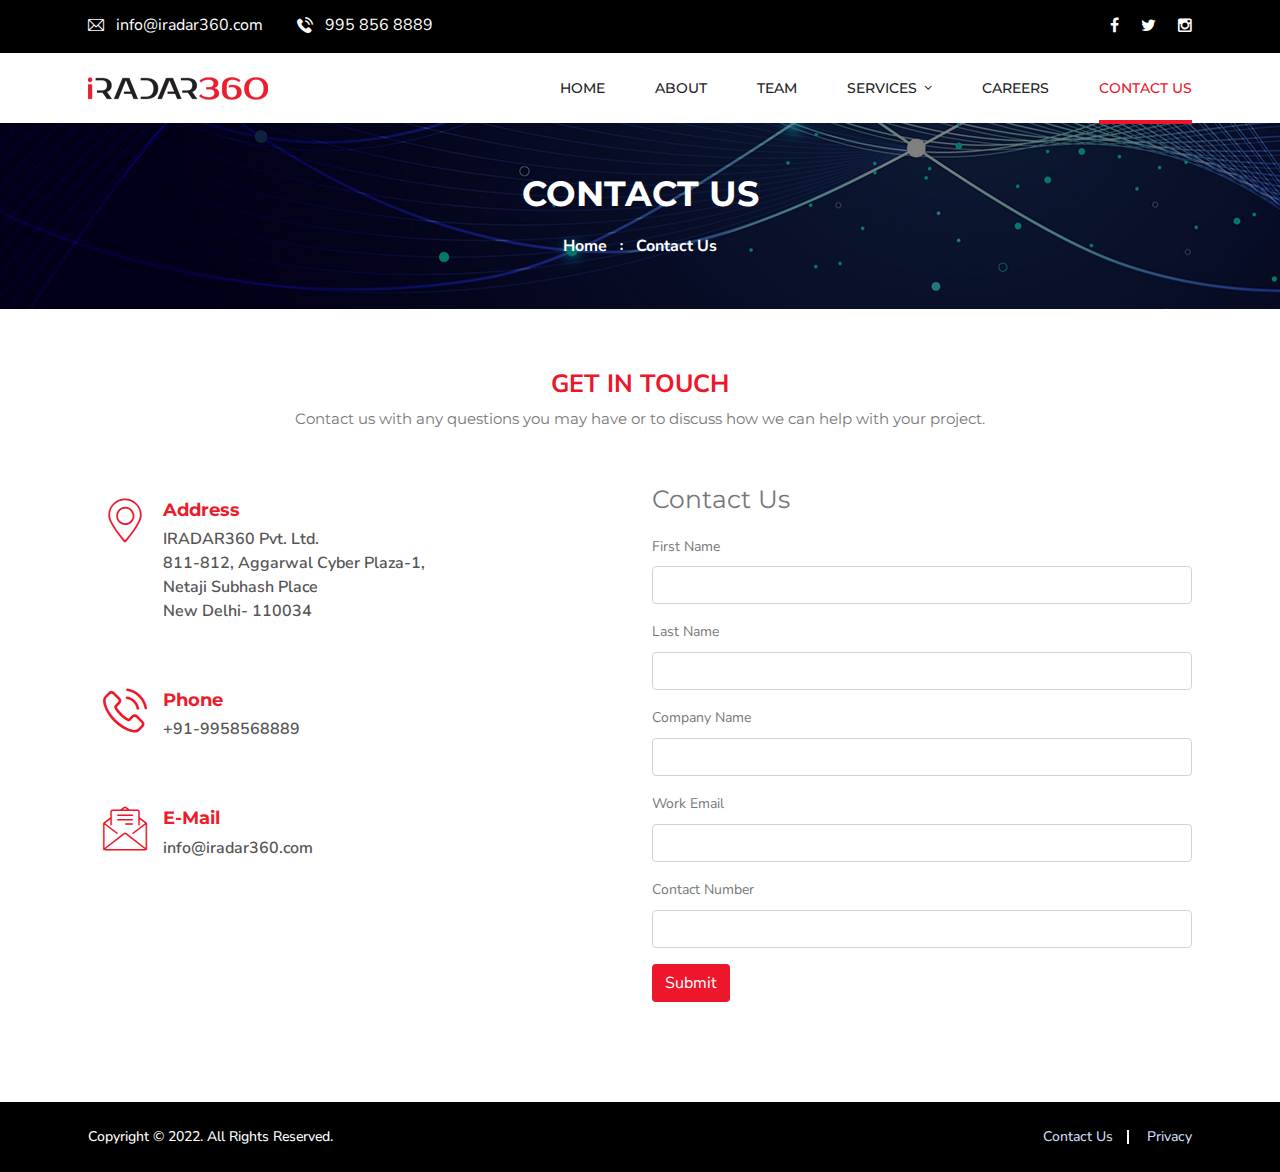
<file: contact.html>
<!DOCTYPE html>
<html>

<head>
	<meta charset="utf-8">
	<title>IRADAR360 | Contact</title>

	<!--Font Family-->
	<link
		href="https://fonts.googleapis.com/css2?family=Montserrat:wght@300;400;500;600;700;800;900&amp;family=Nunito+Sans:wght@300;600;700;800;900&amp;display=swap"
		rel="stylesheet">

	<!-- Color Themes -->
	<link id="theme-color-file" href="css/color-themes/default-theme.css" rel="stylesheet">

	<!-- Stylesheets -->
	<link href="css/bootstrap.css" rel="stylesheet">
	<link href="css/style.css" rel="stylesheet">
	<link href="css/responsive.css" rel="stylesheet">

	<!--Fav Icon-->
	<link rel="shortcut icon" href="images/favicon.png" type="image/x-icon">
	<link rel="icon" href="images/favicon.png" type="image/x-icon">

	<!-- Responsive -->
	<meta http-equiv="X-UA-Compatible" content="IE=edge">
	<meta name="viewport" content="width=device-width, initial-scale=1.0, maximum-scale=1.0, user-scalable=0">

</head>

<body class="hidden-bar-wrapper">

	<div class="page-wrapper">

		<!-- Preloader -->
		<div class="preloader"></div>

		<!-- Main Header-->
		<header class="main-header header-style-one">

			<!-- Header Top -->
			<div class="header-top">
				<div class="auto-container">
					<div class="clearfix">
						<!-- Top Left -->
						<div class="top-left">
							<!-- Info List -->
							<ul class="info-list">
								<li><a href="mailto:info@iradar360.com"><span class="icon flaticon-email"></span>
										info@iradar360.com</a></li>
								<li><a href="tel:995 856 8889"><span class="icon flaticon-telephone"></span> 995 856 8889</a>
								</li>
							</ul>
						</div>

						<!-- Top Right -->
						<div class="top-right pull-right">
							<!-- Social Box -->
							<ul class="social-box">
								<li><a href="javascript:void()" class="fa fa-facebook-f"></a></li>
								<li><a href="javascript:void()" class="fa fa-twitter"></a></li>
								<li><a href="javascript:void()" class="fa fa-instagram"></a></li>
							</ul>
						</div>
					</div>
				</div>
			</div>

			<!--Header-Upper-->
			<div class="header-upper">
				<div class="auto-container clearfix">

					<div class="pull-left logo-box">
						<div class="logo"><a href="index.html"><img src="images/logo.png" alt="" title=""></a></div>
					</div>

					<div class="nav-outer clearfix">
						<!--Mobile Navigation Toggler-->
						<div class="mobile-nav-toggler"><span class="icon flaticon-menu"></span></div>
						<!-- Main Menu -->
						<nav class="main-menu navbar-expand-md">
							<div class="navbar-header">
								<!-- Toggle Button -->
								<button class="navbar-toggler" type="button" data-toggle="collapse"
									data-target="#navbarSupportedContent" aria-controls="navbarSupportedContent"
									aria-expanded="false" aria-label="Toggle navigation">
									<span class="icon-bar"></span>
									<span class="icon-bar"></span>
									<span class="icon-bar"></span>
								</button>
							</div>

							<div class="navbar-collapse collapse clearfix" id="navbarSupportedContent">
								<ul class="navigation clearfix">
									<li><a href="index.html">Home</a></li>
									<li><a href="about.html">About</a></li>
									<li><a href="team.html">Team</a></li>
									<li class="dropdown"><a href="javascript:void(0)">Services</a>
										<ul>
											<li><a target="_blank" href="https://www.resiliencyprogram.com/">Resiliency Program</a>
											</li>
											<li class="dropdown"><a href="javascript:void(0)">AI Stack Solution</a>
												<ul>
													<li><a href="javascript:void(0)"> Natural Language Processing</a></li>
													<li><a href="javascript:void(0)"> Machine Learning / Deep Learning</a></li>
													<li><a href="javascript:void(0)"> Personalization</a></li>
													<li><a href="javascript:void(0)"> Simulation</a></li>
												</ul>
											</li>
											<li class="dropdown"><a href="javascript:void(0)">JS Stack Development</a>
												<ul>
													<li><a href="javascript:void(0)">Vue.js Development</a></li>
													<li><a href="javascript:void(0)">React.js Development</a></li>
													<li><a href="javascript:void(0)">Angular Development</a></li>
													<li><a href="javascript:void(0)">Node.js development</a></li>
												</ul>
											</li>
											<li class="dropdown"><a href="javascript:void(0)">Mobile App Development</a>
												<ul>
													<li><a href="javascript:void(0)"> iPhone App Development</a></li>
													<li><a href="javascript:void(0)"> Android App Development</a></li>
													<li><a href="javascript:void(0)"> PhoneGap App Development</a></li>
													<li><a href="javascript:void(0)"> React Native App Development</a></li>
												</ul>
											</li>
											<li class="dropdown"><a href="javascript:void(0)">Website Development</a>
												<ul>
													<li><a href="javascript:void(0)"> Web Development</a></li>
													<li><a href="javascript:void(0)"> Php Development</a></li>
													<li><a href="javascript:void(0)"> Java Development</a></li>
													<li><a href="javascript:void(0)"> NEM Blockchain Development</a></li>
													<li><a href="javascript:void(0)"> Asp.net development</a></li>
												</ul>
											</li>
											<li class="dropdown"><a href="javascript:void(0)">Web Designing</a>
												<ul>
													<li><a href="javascript:void(0)">Web Designing</a></li>
													<li><a href="javascript:void(0)">Mobile App Designing</a></li>
													<li><a href="javascript:void(0)">PSD to HTML Conversion</a></li>
													<li><a href="javascript:void(0)">Brochure Designing</a></li>
													<li><a href="javascript:void(0)">Logo Designing</a></li>
												</ul>
											</li>
											<li class="dropdown"><a href="javascript:void(0)">Online Marketing</a>
												<ul>
													<li><a href="javascript:void(0)"> Search Engine Optimization</a></li>
													<li><a href="javascript:void(0)"> Pay Per Click</a></li>
													<li><a href="javascript:void(0)"> Local SEO</a></li>
													<li><a href="javascript:void(0)"> Social Media Marketing</a></li>
													<li><a href="javascript:void(0)"> Email Marketing</a></li>
													<li><a href="javascript:void(0)"> Content Marketing</a></li>
												</ul>
											</li>
											<li class="dropdown"><a href="javascript:void(0)">Web Security Services</a>
												<ul>
													<li><a href="javascript:void(0)">Vulnerability Security Testing</a></li>
													<li><a href="javascript:void(0)">Penetration Testing</a></li>
													<li><a href="javascript:void(0)">SAST Testing</a></li>
													<li><a href="javascript:void(0)">DAST Testing</a></li>
													<li><a href="javascript:void(0)">Nessus Testing</a></li>
												</ul>
											</li>
										</ul>
									</li>

									<li><a href="careers.html">Careers</a></li>
									<li class="current"><a href="contact.html">Contact us</a></li>
								</ul>
							</div>
						</nav>
					</div>

				</div>
			</div>
			<!--End Header Upper-->

			<!-- Sticky Header  -->
			<div class="sticky-header">
				<div class="auto-container clearfix">
					<!--Logo-->
					<div class="logo pull-left">
						<a href="index.html" title=""><img src="images/logo-small.png" alt="" title=""></a>
					</div>
					<!--Right Col-->
					<div class="pull-right">
						<!-- Main Menu -->
						<nav class="main-menu">
							<!--Keep This Empty / Menu will come through Javascript-->
						</nav><!-- Main Menu End-->

					</div>
				</div>
			</div><!-- End Sticky Menu -->

			<!-- Mobile Menu  -->
			<div class="mobile-menu">
				<div class="menu-backdrop"></div>
				<div class="close-btn"><span class="icon flaticon-multiply"></span></div>

				<nav class="menu-box">
					<div class="nav-logo"><a href="javascript:void()"><img src="images/logo.png" alt="" title=""></a></div>
					<div class="menu-outer">
						<!--Here Menu Will Come Automatically Via Javascript / Same Menu as in Header-->
					</div>
				</nav>
			</div><!-- End Mobile Menu -->

		</header>
		<!-- End Main Header -->


		<!--Page Title-->
		<section class="page-title">
			<div class="pattern-layer-one" style="background-image: url(images/background/pattern-16.png)"></div>
			<div class="auto-container">
				<h2>Contact us</h2>
				<ul class="page-breadcrumb">
					<li><a href="index.html">home</a></li>
					<li>Contact us</li>
				</ul>
			</div>
		</section>
		<!--End Page Title-->

		<!-- Contact Info Section -->
		<section class="contact-info-section">
			<div class="auto-container">
				<!-- Sec Title -->
				<div class="title-box">
					<div class="title">GET IN TOUCH</div>
					<h6>Contact us with any questions you may have or to discuss how we can help with your project.</h6>
				</div>

				<div class="row clearfix contact-info mt-5">

					<div class="col-lg-6 md-12 mt-xl-0 mt-4 ">

						<!-- Info Column -->
						<div class="info-column col-lg-12 col-md-6 col-sm-12">
							<div class="inner-column">
								<div class="content">
									<div class="icon-box"><span class="flaticon-pin"></span></div>
									<ul>
										<li><strong>Address</strong></li>
										<li>IRADAR360 Pvt. Ltd.<br>
											811-812, Aggarwal Cyber Plaza-1,<br>
											Netaji Subhash Place<br> New Delhi- 110034</li>
									</ul>
								</div>
							</div>
						</div>

						<!-- Info Column -->
						<div class="info-column col-lg-12 col-md-6 col-sm-12">
							<div class="inner-column">
								<div class="content">
									<a href="tel:+919958568889" class="icon-box"><span class="flaticon-phone-call"></span></a>
									<ul>
										<li><strong>Phone</strong></li>
										<li><a href="tel:+919958568889">+91-9958568889</a></li>
									</ul>
								</div>
							</div>
						</div>

						<!-- Info Column -->
						<div class="info-column col-lg-12 col-md-6 col-sm-12">
							<div class="inner-column">
								<div class="content">
									<a href="mailto:info@iradar360.com" class="icon-box"><span
											class="flaticon-email-1"></span></a>
									<ul>
										<li><strong>E-Mail</strong></li>
										<li><a href="mailto:info@iradar360.com">info@iradar360.com</a></li>
									</ul>
								</div>
							</div>
						</div>
					</div>

					<div class="col-lg-6 col-md-12">
						<form id="frmContact" method="post">
							<h4 class="mb-3">Contact Us</h4>

							<div class="mb-3">
								<label for="First Name" class="form-label required">First Name</label>
								<input type="text" name="fname" class="form-control" id="FirstName" required>
							</div>
							<div class="mb-3">
								<label for="Last Name" class="form-label required">Last Name</label>
								<input required type="text" name="lname" class="form-control" id="LastName">
							</div>
							<div class="mb-3">
								<label for="Company Name" class="form-label required">Company Name</label>
								<input required type="text" name="company" class="form-control" id="CompanyName">
							</div>
							<div class="mb-3">
								<label for="Work Email" class="form-label  required">Work Email</label>
								<input required type="email" name="email" class="form-control" id="WorkEmail" required>
							</div>
							<div class="mb-3">
								<label for="Contact Number" class="form-label required">Contact Number</label>
								<input required type="tel" name="phone" class="form-control" id="WorkPhone">
							</div>
							<div>
								<input type="hidden" name="action" value="contactus" />
								<button type="submit" class="btn theme-btn theme-primary-btn">Submit</button>
							</div>

						</form>
						<div class="mb-3 success-msg" id="successContactBox" style="display:none;">
							<h6>Thanks for Contacting us. Our team will get in touch with you.</h6>
						</div>
					</div>


				</div>

			</div>
		</section>
		<!-- End Contact Info Section -->



		<!-- Main Footer -->
		<section class="info-section footer pt-0" style="background-image: url(images/background/6.jpg)">
			<div class="main-footer style-three pt-0">
				<div class="footer-bottom">
					<div class="auto-container">
						<div class="row clearfix">
							<!-- Column -->
							<div class="column col-lg-6 col-md-12 col-sm-12">
								<div class="copyright">Copyright © 2022. All Rights Reserved.</div>
							</div>
							<!-- Column -->
							<div class="column col-lg-6 col-md-12 col-sm-12">
								<ul class="footer-nav">
									<li><a href="contact.html">Contact Us</a></li>
									<li><a href="javascript:void(0)">Privacy</a></li>
								</ul>
							</div>
						</div>
					</div>
				</div>
			</div>
		</section>


	</div>
	<!--End pagewrapper-->





	<!--Scroll to top-->
	<div class="scroll-to-top scroll-to-target" data-target="html"><span class="fa fa-arrow-up"></span></div>

	<script src="js/jquery.js"></script>
	<script src="js/popper.min.js"></script>
	<script src="js/bootstrap.min.js"></script>
	<script src="js/jquery.mCustomScrollbar.concat.min.js"></script>
	<script src="js/parallax.min.js"></script>
	<script src="js/owl.js"></script>
	<script src="js/jquery-ui.js"></script>
	<script src="js/script.js"></script>


</body>

</html>
</file>
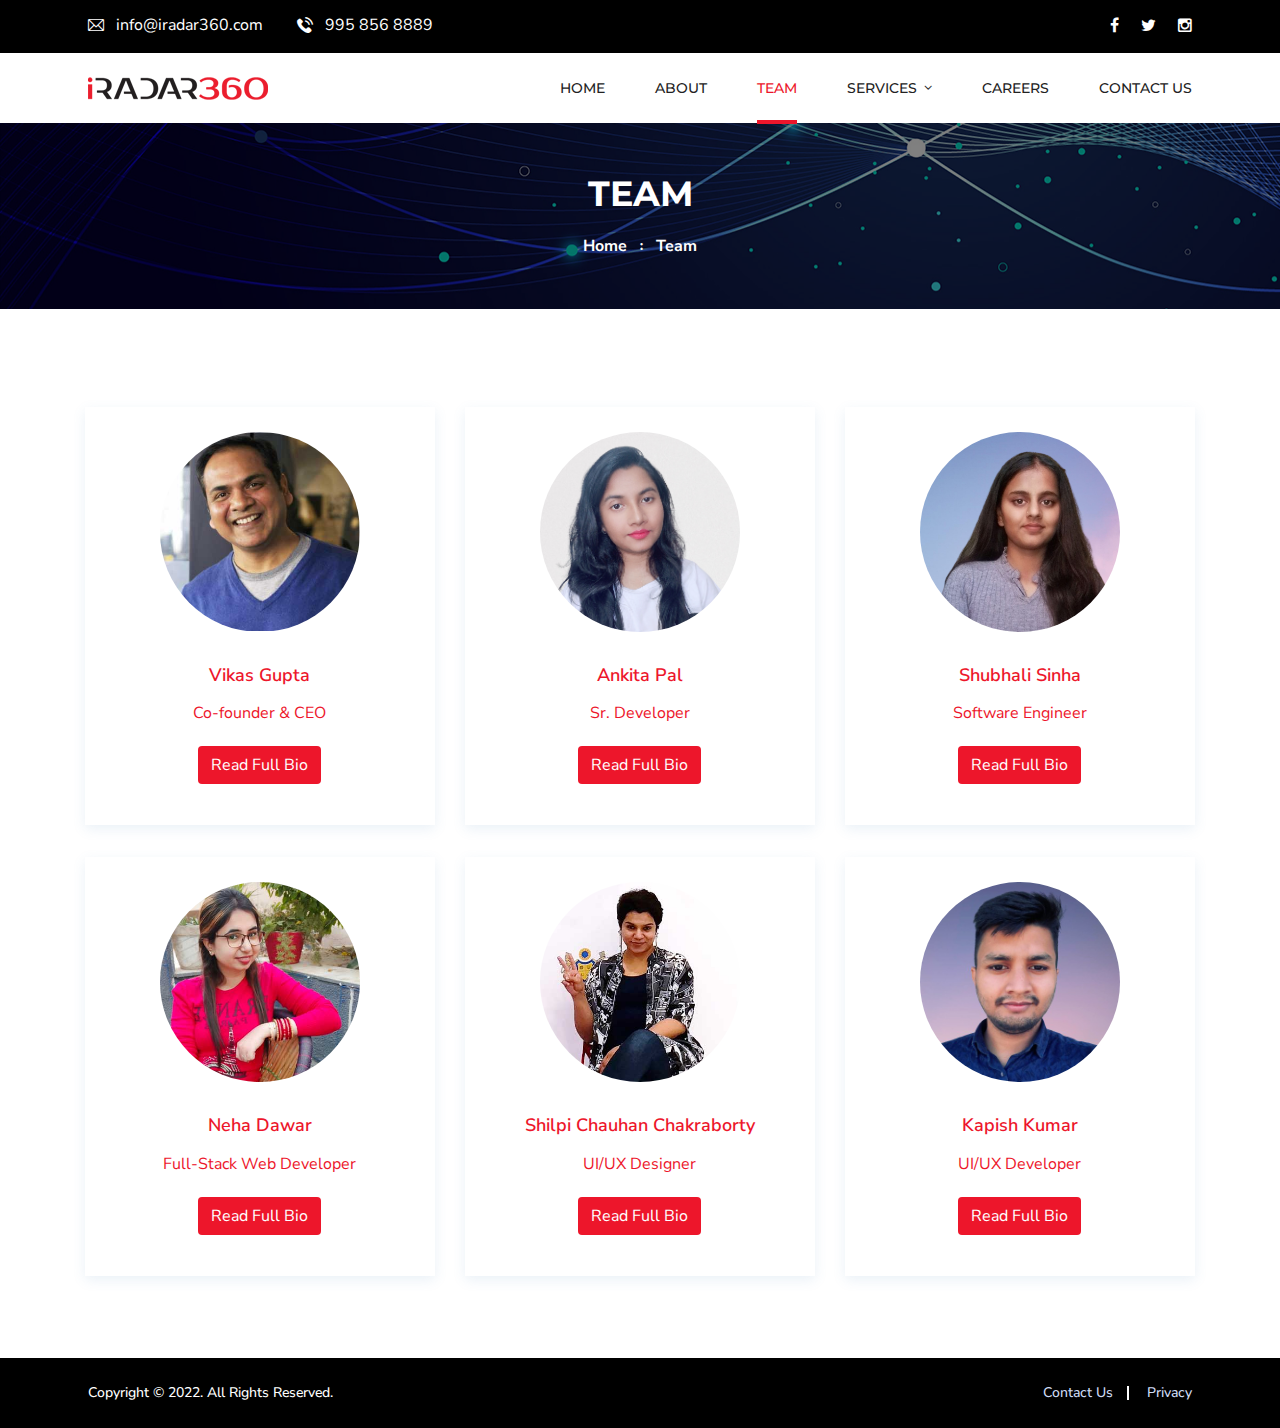
<file: team.html>
<!DOCTYPE html>
<html>

<head>
   <meta charset="utf-8">
   <title>IRADAR360 | Team</title>

   <!--Font Family-->
   <link
      href="https://fonts.googleapis.com/css2?family=Montserrat:wght@300;400;500;600;700;800;900&amp;family=Nunito+Sans:wght@300;600;700;800;900&amp;display=swap"
      rel="stylesheet">

   <!-- Color Themes -->
   <link id="theme-color-file" href="css/color-themes/default-theme.css" rel="stylesheet">

   <!-- Stylesheets -->
   <link href="css/bootstrap.css" rel="stylesheet">
   <link href="css/style.css" rel="stylesheet">
   <link href="css/responsive.css" rel="stylesheet">

   <!--Fav Icon-->
   <link rel="shortcut icon" href="images/favicon.png" type="image/x-icon">
   <link rel="icon" href="images/favicon.png" type="image/x-icon">

   <!-- Responsive -->
   <meta http-equiv="X-UA-Compatible" content="IE=edge">
   <meta name="viewport" content="width=device-width, initial-scale=1.0, maximum-scale=1.0, user-scalable=0">

</head>

<body class="hidden-bar-wrapper">

   <div class="page-wrapper">

      <!-- Preloader -->
      <div class="preloader"></div>

      <!-- Main Header-->
      <header class="main-header header-style-one">

         <!-- Header Top -->
         <div class="header-top">
            <div class="auto-container">
               <div class="clearfix">
                  <!-- Top Left -->
                  <div class="top-left">
                     <!-- Info List -->
                     <ul class="info-list">
                        <li><a href="mailto:info@iradar360.com"><span class="icon flaticon-email"></span>
                              info@iradar360.com</a></li>
                        <li><a href="tel:995 856 8889"><span class="icon flaticon-telephone"></span> 995 856 8889</a>
                        </li>
                     </ul>
                  </div>

                  <!-- Top Right -->
                  <div class="top-right pull-right">
                     <!-- Social Box -->
                     <ul class="social-box">
                        <li><a href="javascript:void()" class="fa fa-facebook-f"></a></li>
                        <li><a href="javascript:void()" class="fa fa-twitter"></a></li>
                        <li><a href="javascript:void()" class="fa fa-instagram"></a></li>
                     </ul>
                  </div>
               </div>
            </div>
         </div>

         <!--Header-Upper-->
         <div class="header-upper">
            <div class="auto-container clearfix">

               <div class="pull-left logo-box">
                  <div class="logo"><a href="index.html"><img src="images/logo.png" alt="" title=""></a></div>
               </div>

               <div class="nav-outer clearfix">
                  <!--Mobile Navigation Toggler-->
                  <div class="mobile-nav-toggler"><span class="icon flaticon-menu"></span></div>
                  <!-- Main Menu -->
                  <nav class="main-menu navbar-expand-md">
                     <div class="navbar-header">
                        <!-- Toggle Button -->
                        <button class="navbar-toggler" type="button" data-toggle="collapse"
                           data-target="#navbarSupportedContent" aria-controls="navbarSupportedContent"
                           aria-expanded="false" aria-label="Toggle navigation">
                           <span class="icon-bar"></span>
                           <span class="icon-bar"></span>
                           <span class="icon-bar"></span>
                        </button>
                     </div>

                     <div class="navbar-collapse collapse clearfix" id="navbarSupportedContent">
                        <ul class="navigation clearfix">
                           <li><a href="index.html">Home</a></li>
                           <li><a href="about.html">About</a></li>
                           <li class="current"><a href="team.html">Team</a></li>
                           <li class="dropdown"><a href="javascript:void(0)">Services</a>
                              <ul>
                                 <li><a target="_blank" href="https://www.resiliencyprogram.com/">Resiliency Program</a>
                                 </li>
                                 <li class="dropdown"><a href="javascript:void(0)">AI Stack Solution</a>
                                    <ul>
                                       <li><a href="javascript:void(0)"> Natural Language Processing</a></li>
                                       <li><a href="javascript:void(0)"> Machine Learning / Deep Learning</a></li>
                                       <li><a href="javascript:void(0)"> Personalization</a></li>
                                       <li><a href="javascript:void(0)"> Simulation</a></li>
                                    </ul>
                                 </li>
                                 <li class="dropdown"><a href="javascript:void(0)">JS Stack Development</a>
                                    <ul>
                                       <li><a href="javascript:void(0)">Vue.js Development</a></li>
                                       <li><a href="javascript:void(0)">React.js Development</a></li>
                                       <li><a href="javascript:void(0)">Angular Development</a></li>
                                       <li><a href="javascript:void(0)">Node.js development</a></li>
                                    </ul>
                                 </li>
                                 <li class="dropdown"><a href="javascript:void(0)">Mobile App Development</a>
                                    <ul>
                                       <li><a href="javascript:void(0)"> iPhone App Development</a></li>
                                       <li><a href="javascript:void(0)"> Android App Development</a></li>
                                       <li><a href="javascript:void(0)"> PhoneGap App Development</a></li>
                                       <li><a href="javascript:void(0)"> React Native App Development</a></li>
                                    </ul>
                                 </li>
                                 <li class="dropdown"><a href="javascript:void(0)">Website Development</a>
                                    <ul>
                                       <li><a href="javascript:void(0)"> Web Development</a></li>
                                       <li><a href="javascript:void(0)"> Php Development</a></li>
                                       <li><a href="javascript:void(0)"> Java Development</a></li>
                                       <li><a href="javascript:void(0)"> NEM Blockchain Development</a></li>
                                       <li><a href="javascript:void(0)"> Asp.net development</a></li>
                                    </ul>
                                 </li>
                                 <li class="dropdown"><a href="javascript:void(0)">Web Designing</a>
                                    <ul>
                                       <li><a href="javascript:void(0)">Web Designing</a></li>
                                       <li><a href="javascript:void(0)">Mobile App Designing</a></li>
                                       <li><a href="javascript:void(0)">PSD to HTML Conversion</a></li>
                                       <li><a href="javascript:void(0)">Brochure Designing</a></li>
                                       <li><a href="javascript:void(0)">Logo Designing</a></li>
                                    </ul>
                                 </li>
                                 <li class="dropdown"><a href="javascript:void(0)">Online Marketing</a>
                                    <ul>
                                       <li><a href="javascript:void(0)"> Search Engine Optimization</a></li>
                                       <li><a href="javascript:void(0)"> Pay Per Click</a></li>
                                       <li><a href="javascript:void(0)"> Local SEO</a></li>
                                       <li><a href="javascript:void(0)"> Social Media Marketing</a></li>
                                       <li><a href="javascript:void(0)"> Email Marketing</a></li>
                                       <li><a href="javascript:void(0)"> Content Marketing</a></li>
                                    </ul>
                                 </li>
                                 <li class="dropdown"><a href="javascript:void(0)">Web Security Services</a>
                                    <ul>
                                       <li><a href="javascript:void(0)">Vulnerability Security Testing</a></li>
                                       <li><a href="javascript:void(0)">Penetration Testing</a></li>
                                       <li><a href="javascript:void(0)">SAST Testing</a></li>
                                       <li><a href="javascript:void(0)">DAST Testing</a></li>
                                       <li><a href="javascript:void(0)">Nessus Testing</a></li>
                                    </ul>
                                 </li>
                              </ul>
                           </li>

                           <li><a href="careers.html">Careers</a></li>
                           <li><a href="contact.html">Contact us</a></li>
                        </ul>
                     </div>
                  </nav>
               </div>

            </div>
         </div>
         <!--End Header Upper-->

         <!-- Sticky Header  -->
         <div class="sticky-header">
            <div class="auto-container clearfix">
               <!--Logo-->
               <div class="logo pull-left">
                  <a href="index.html" title=""><img src="images/logo-small.png" alt="" title=""></a>
               </div>
               <!--Right Col-->
               <div class="pull-right">
                  <!-- Main Menu -->
                  <nav class="main-menu">
                     <!--Keep This Empty / Menu will come through Javascript-->
                  </nav><!-- Main Menu End-->

               </div>
            </div>
         </div><!-- End Sticky Menu -->

         <!-- Mobile Menu  -->
         <div class="mobile-menu">
            <div class="menu-backdrop"></div>
            <div class="close-btn"><span class="icon flaticon-multiply"></span></div>

            <nav class="menu-box">
               <div class="nav-logo"><a href="javascript:void()"><img src="images/logo.png" alt="" title=""></a></div>
               <div class="menu-outer">
                  <!--Here Menu Will Come Automatically Via Javascript / Same Menu as in Header-->
               </div>
            </nav>
         </div><!-- End Mobile Menu -->

      </header>
      <!-- End Main Header -->


      <!--Page Title-->
      <section class="page-title">
         <div class="pattern-layer-one" style="background-image: url(images/background/pattern-16.png)"></div>
         <div class="auto-container">
            <h2>Team</h2>
            <ul class="page-breadcrumb">
               <li><a href="index.html">home</a></li>
               <li>Team</li>
            </ul>
         </div>
      </section>
      <!--End Page Title-->

      <!-- About Info Section -->
      <section class="teams-section text-center">
         <div class="container">

            <div class="teams-card-section row mt-5">
               <div class="teams-card-outer">
                  <div class="teams-card" data-bs-toggle="modal" data-bs-target="#member1">
                     <div class="teams-img">
                        <a href="javascript:void();"> <img src="images/vikas-gupta.jpg" alt=""></a>
                     </div>
                     <div class="teams-text p-3 mt-3">
                        <span class="teams-name"> <a href="javascript:void();">Vikas Gupta</a></span>
                        <span class="teams-job-title"> <a href="javascript:void();">Co-founder & CEO</a></span>
                        <div class="request-demo">
                           <a href="javascript:void();" class="i-button">
                              <button type="button" class="btn theme-btn theme-primary-btn">Read Full
                                 Bio</button>
                           </a>
                        </div>
                     </div>
                  </div>
               </div>

               <!-- <div class="teams-card-outer">
                  <div class="teams-card" data-bs-toggle="modal" data-bs-target="#member2">
                     <div class="teams-img">
                        <a href="javascript:void();"> <img src="images/ankit.jpg" alt=""></a>
                     </div>
                     <div class="teams-text p-3 mt-3">
                        <span class="teams-name"> <a href="javascript:void();">Ankit Aggarwal</a></span>
                        <span class="teams-job-title"> <a href="javascript:void();">Director</a></span>
                        <div class="request-demo">
                           <a href="javascript:void();" class="i-button">
                              <button type="button" class="btn theme-btn theme-primary-btn">Read Full
                                 Bio</button>
                           </a>
                        </div>
                     </div>
                  </div>
               </div> -->

               <div class="teams-card-outer">
                  <div class="teams-card" data-bs-toggle="modal" data-bs-target="#member3">
                     <div class="teams-img">
                        <a href="javascript:void();"> <img src="images/ankita.jpg" alt=""></a>
                     </div>
                     <div class="teams-text p-3 mt-3">
                        <span class="teams-name"> <a href="javascript:void();">Ankita Pal</a></span>
                        <span class="teams-job-title"> <a href="javascript:void();">Sr. Developer</a></span>
                        <div class="request-demo">
                           <a href="javascript:void();" class="i-button">
                              <button type="button" class="btn theme-btn theme-primary-btn">Read Full
                                 Bio</button>
                           </a>
                        </div>
                     </div>
                  </div>
               </div>
               <div class="teams-card-outer">
                  <div class="teams-card" data-bs-toggle="modal" data-bs-target="#member4">
                     <div class="teams-img">
                        <a href="javascript:void();"> <img src="images/shubhali.jpg" alt=""></a>
                     </div>
                     <div class="teams-text p-3 mt-3">
                        <span class="teams-name"> <a href="javascript:void();">Shubhali Sinha </a></span>
                        <span class="teams-job-title"> <a href="javascript:void();">Software Engineer</a></span>
                        <div class="request-demo">
                           <a href="javascript:void();" class="i-button">
                              <button type="button" class="btn theme-btn theme-primary-btn">Read Full
                                 Bio</button>
                           </a>
                        </div>
                     </div>
                  </div>
               </div>
               <div class="teams-card-outer">
                  <div class="teams-card" data-bs-toggle="modal" data-bs-target="#member5">
                     <div class="teams-img">
                        <a href="javascript:void();"> <img src="images/neha.jpg" alt=""></a>
                     </div>
                     <div class="teams-text p-3 mt-3">
                        <span class="teams-name"> <a href="javascript:void();">Neha Dawar </a></span>
                        <span class="teams-job-title"> <a href="javascript:void();">Full-Stack Web
                              Developer
                           </a></span>
                        <div class="request-demo">
                           <a href="javascript:void();" class="i-button">
                              <button type="button" class="btn theme-btn theme-primary-btn">Read Full
                                 Bio</button>
                           </a>
                        </div>
                     </div>
                  </div>
               </div>

               <div class="teams-card-outer">
                  <div class="teams-card" data-bs-toggle="modal" data-bs-target="#member6">
                     <div class="teams-img">
                        <a href="javascript:void();"> <img src="images/shilpi.jpg" alt=""></a>
                     </div>
                     <div class="teams-text p-3 mt-3">
                        <span class="teams-name"> <a href="javascript:void();">Shilpi Chauhan Chakraborty
                           </a></span>
                        <span class="teams-job-title"> <a href="javascript:void();">UI/UX Designer </a></span>
                        <div class="request-demo">
                           <a href="javascript:void();" class="i-button">
                              <button type="button" class="btn theme-btn theme-primary-btn">Read Full
                                 Bio</button>
                           </a>
                        </div>
                     </div>
                  </div>
               </div>

               <div class="teams-card-outer">
                  <div class="teams-card" data-bs-toggle="modal" data-bs-target="#member7">
                     <div class="teams-img">
                        <a href="javascript:void();"> <img src="images/kapis.jpg" alt=""></a>
                     </div>
                     <div class="teams-text p-3 mt-3">
                        <span class="teams-name"> <a href="javascript:void();">Kapish Kumar </a></span>
                        <span class="teams-job-title"> <a href="javascript:void();">UI/UX Developer </a></span>
                        <div class="request-demo">
                           <a href="javascript:void();" class="i-button">
                              <button type="button" class="btn theme-btn theme-primary-btn">Read Full
                                 Bio</button>
                           </a>
                        </div>
                     </div>
                  </div>
               </div>
            </div>

         </div>
      </section>

      <!-- End About Info Section -->

      <!--Member Bio Vikas Gupta-->
      <div class="modal fade" id="member1">
         <div class="modal-dialog modal-xl">
            <div class="modal-content">
               <div class="modal-header">
                  <h5 class="modal-title" id="exampleModalLabel"></h5>
                  <button type="button" class="btn-close" data-bs-dismiss="modal" aria-label="Close"></button>
               </div>
               <div class="modal-body pt-0">
                  <div class="members-bio-card d-flex">
                     <div class="members-bio-img">
                        <a href="javascript:void();"> <img src="images/vikas-gupta.jpg" alt=""></a>
                     </div>
                     <div class="members-text pt-0 p-3">
                        <span class="members-bio-name"> <a href="javascript:void();">Vikas Gupta</a></span>
                        <span class="members-job-title"> <a href="javascript:void();">Co-founder & CEO</a></span>

                        <p>Vikas is the co-founder and CEO of Resiliency Program. With over 25 years of experience
                           in enterprise software product development and management, Vikas believes in cultivating
                           self-motivated and resilient teams empowered with the desire to improve the success of
                           his or her company</p>


                        <p> An avid cricket fan and when not in front of his laptop, he can be seen working on math
                           problems with his daughter, watching science fiction movies and reading tech articles
                           and publications.</p>

                        <p><span> <a href="https://www.linkedin.com/in/connectvg/" target="_blank"><i
                                    class="fa fa-linkedin"></i> LinkedIn Profile </a> </span></p>

                     </div>
                  </div>
               </div>

            </div>
         </div>
      </div>

      <!--Member Bio Steven -->
      <!-- <div class="modal fade" id="member2">
         <div class="modal-dialog modal-xl">
            <div class="modal-content">
               <div class="modal-header">
                  <h5 class="modal-title" id="exampleModalLabel"></h5>
                  <button type="button" class="btn-close" data-bs-dismiss="modal" aria-label="Close"></button>
               </div>
               <div class="modal-body pt-0">
                  <div class="members-bio-card d-flex">
                     <div class="members-bio-img">
                        <a href="javascript:void();"> <img src="images/ankit.jpg" alt=""></a>
                     </div>
                     <div class="members-text pt-0 p-3">
                        <span class="members-bio-name"> <a href="javascript:void();">Dr. Steven Zodkoy</a></span>
                        <span class="members-job-title"> <a href="javascript:void();">Co-founder & CMO</a></span>
                        <p>Dr. Zodkoy (Certified Chiropractor, Nutritionist and Kinesiologist) has been a leader in
                           the healthcare field for over 30 years. His focus is on maximizing mental and physical
                           function for improved health and productivity through organic means.

                        <p>His Resiliency Program presented to The Pentagon lead to the creation of one of the
                           largest alternative medical programs to treat anxiety, burnout, and PTSD for veterans.
                        </p>

                        <p>The Resiliency Program has been adapted for government agencies, corporations, and the
                           general public.</p>

                        <p>Dr. Zodkoy is a double board-certified nutritionist, chiropractor, and applied
                           kinesiologist and has authored the Amazon bestselling book Misdiagnosed: The Adrenal
                           Fatigue He practices in Freehold, NJ where he specializes in treating the "untreatable"
                           suffering with complex physical and emotional health issues.
                        </p>

                        <p><span> <a href="https://www.linkedin.com/in/dr-steven-zodkoy/" target="_blank"><i
                                    class="fa fa-linkedin"></i> LinkedIn Profile </a> </span></p>

                     </div>
                  </div>
               </div>

            </div>
         </div>
      </div> -->

      <!--Member Bio Ankita -->
      <div class="modal fade" id="member3">
         <div class="modal-dialog modal-xl">
            <div class="modal-content">
               <div class="modal-header">
                  <h5 class="modal-title" id="exampleModalLabel"></h5>
                  <button type="button" class="btn-close" data-bs-dismiss="modal" aria-label="Close"></button>
               </div>
               <div class="modal-body pt-0">
                  <div class="members-bio-card d-flex">
                     <div class="members-bio-img">
                        <a href="javascript:void();"> <img src="images/ankita.jpg" alt=""></a>
                     </div>
                     <div class="members-text pt-0 p-3">
                        <span class="members-bio-name"> <a href="javascript:void();">Ankita Pal</a></span>
                        <span class="members-job-title"> <a href="javascript:void();">Sr. Developer</a></span>
                        <p>Ankita is a Software Engineer of Resiliency Program. She has over 1.7
                           years of experience in Software Development. She expertise in Web
                           Development programming language PHP with Laravel and knows
                           JQuery, MySQL, PostgreSQL, HTML &amp; CSS as well.</p>
                        <p> She is responsible and hard working. She believes in &#39;hard work&#39; and
                           &#39;never give up on something you believe in&#39;.</p>

                        <p>She also worked on project i.e., &#39;www.toplad.in&#39; which helped her to
                           adopt to the changes quickly and made her a team worker.</p>
                        <p>She has a Master Degree in Computer Applications from Banarsidas
                           Chandiwala Institute of Information Technology(GGSIPU).</p>


                        <p><span> <a href="https://www.linkedin.com/in/ankita-pal-a4922016a" target="_blank"><i
                                    class="fa fa-linkedin"></i> LinkedIn Profile </a> </span></p>
                     </div>
                  </div>
               </div>

            </div>
         </div>
      </div>

      <!--Member Bio Subhali -->
      <div class="modal fade" id="member4">
         <div class="modal-dialog modal-xl">
            <div class="modal-content">
               <div class="modal-header">
                  <h5 class="modal-title" id="exampleModalLabel"></h5>
                  <button type="button" class="btn-close" data-bs-dismiss="modal" aria-label="Close"></button>
               </div>
               <div class="modal-body pt-0">
                  <div class="members-bio-card d-flex">
                     <div class="members-bio-img">
                        <a href="javascript:void();"> <img src="images/shubhali.jpg" alt=""></a>
                     </div>
                     <div class="members-text pt-0 p-3">
                        <span class="members-bio-name"> <a href="javascript:void();">Shubhali Sinha </a></span>
                        <span class="members-job-title"> <a href="javascript:void();">Software Engineer </a></span>
                        <p>Shubhali joined the Resiliency Program as a React Developer in 2022 and was excited to
                           have the
                           opportunity to positively impact the lives of people by creating the website. She is
                           responsible for the
                           appearance, of the site and technical aspects, such as site speed and how much traffic
                           the site can
                           handle. She developed the frontend of the website. Prior to joining Resiliency Program,
                           she is a software engineer at iRadar360 Private Limited.</p>
                        <p>Shubhali has a genuine care for people and is passionate about helping them to achieve
                           their full
                           potential by building and designing this website.</p>


                        <p><span> <a href="https://www.linkedin.com/in/shubhali-sinha-246b9422b/" target="_blank"><i
                                    class="fa fa-linkedin"></i> LinkedIn Profile </a> </span></p>
                     </div>
                  </div>
               </div>

            </div>
         </div>
      </div>

      <!--Member Bio Neha -->
      <div class="modal fade" id="member5">
         <div class="modal-dialog modal-xl">
            <div class="modal-content">
               <div class="modal-header">
                  <h5 class="modal-title" id="exampleModalLabel"></h5>
                  <button type="button" class="btn-close" data-bs-dismiss="modal" aria-label="Close"></button>
               </div>
               <div class="modal-body pt-0">
                  <div class="members-bio-card d-flex">
                     <div class="members-bio-img">
                        <a href="javascript:void();"> <img src="images/neha.jpg" alt=""></a>
                     </div>
                     <div class="members-text pt-0 p-3">
                        <span class="members-bio-name"> <a href="javascript:void();">Neha Dawar </a></span>
                        <span class="members-job-title"> <a href="javascript:void();"> Full-stack Web Developer
                           </a></span>
                        <p>Neha Dawar is a Full-Stack Web Developer and worked as a frontend developer for
                           Resiliency Program, and concluded that Resiliency Program is a perfect platform to
                           maximize better performance and productivity.</p>
                        <p>
                           Neha has a specialization in creating interactive experiences and functional interfaces
                           using React. She gets indulged in making creative UI platforms along with strong backend
                           support. She does focus on crafting clean and user-friendly experiences.</p>


                        <p><span> <a href="https://www.linkedin.com/in/neha-aneja-32824b120/" target="_blank"><i
                                    class="fa fa-linkedin"></i> LinkedIn Profile </a> </span></p>



                     </div>
                  </div>
               </div>

            </div>
         </div>
      </div>

      <!--Member Bio Shilpi -->
      <div class="modal fade" id="member6">
         <div class="modal-dialog modal-xl">
            <div class="modal-content">
               <div class="modal-header">
                  <h5 class="modal-title" id="exampleModalLabel"></h5>
                  <button type="button" class="btn-close" data-bs-dismiss="modal" aria-label="Close"></button>
               </div>
               <div class="modal-body pt-0">
                  <div class="members-bio-card d-flex">
                     <div class="members-bio-img">
                        <a href="javascript:void();"> <img src="images/shilpi.jpg" alt=""></a>
                     </div>
                     <div class="members-text pt-0 p-3">
                        <span class="members-bio-name"> <a href="javascript:void();"> Shilpi Chauhan Chakraborty
                           </a></span>
                        <span class="members-job-title"> <a href="javascript:void();"> UI/UX Designer </a></span>
                        <p>Shilpi Chauhan Chakraborty is an independent graphic designer working professionally
                           since 2007. She is a post graduate in graphic design from National Institute of Design
                           (NID), Ahmedabad and currently works from Kolkata, India.</p>
                        <p>Shilpi believes in developing meaningful, memorable and timeless communication solutions
                           for her clients. Besides grey matter, she invests her heart and soul in each project!
                        </p>
                        <p>Specialties: Logo Design, Identity, Branding, Books, Brochures, Magazines and other Print
                           Collaterals, Environmental Graphics, Illustrations.</p>
                        <p>She has worked closely with various imminent companies in Kolkata, New Delhi, Noida,
                           Lucknow, Mumbai, Ahmedabad, Punjab, United States and Australia.</p>



                        <p><span> <a
                                 href="https://www.linkedin.com/in/shilpi-chakraborty-65702730/?trk=nav_responsive_tab_profile"
                                 target="_blank"><i class="fa fa-linkedin"></i> LinkedIn Profile </a> </span></p>




                     </div>
                  </div>
               </div>

            </div>
         </div>
      </div>

      <!--Member Bio Kapish -->
      <div class="modal fade" id="member7">
         <div class="modal-dialog modal-xl">
            <div class="modal-content">
               <div class="modal-header">
                  <h5 class="modal-title" id="exampleModalLabel"></h5>
                  <button type="button" class="btn-close" data-bs-dismiss="modal" aria-label="Close"></button>
               </div>
               <div class="modal-body pt-0">
                  <div class="members-bio-card d-flex">
                     <div class="members-bio-img">
                        <a href="javascript:void();"> <img src="images/kapis.jpg" alt=""></a>
                     </div>
                     <div class="members-text pt-0 p-3">
                        <span class="members-bio-name"> <a href="javascript:void();"> Kapish Kumar </a></span>
                        <span class="members-job-title"> <a href="javascript:void();"> UI/UX Developer </a></span>
                        <p>Hi, I’m Kapish Kumar, and am a UI/UX Developer for Resiliency Program. have over 1.5
                           years of experience in UI/UX Development. I don’t like to define myself by the work I’ve
                           done. </p>
                        <p>I define myself by the work I want to do. Skills can be taught, personality is inherent.
                           I prefer to keep learning, continue challenging myself and do interesting things that
                           matter. Fueled by high energy levels and boundless enthusiasm, I’m easily inspired and
                           more than willing to follow my fascinations wherever they take me. I’m a passionate,
                           expressive, multi-talented spirit with a natural ability to entertain and inspire.</p>



                        <p><span> <a href="https://www.linkedin.com/in/kapish-kumar-65a059220/" target="_blank"><i
                                    class="fa fa-linkedin"></i> LinkedIn Profile </a> </span></p>

                     </div>
                  </div>
               </div>

            </div>
         </div>
      </div>

      <!-- Main Footer -->
      <section class="info-section footer pt-0" style="background-image: url(images/background/6.jpg)">
         <div class="main-footer style-three pt-0">
            <div class="footer-bottom">
               <div class="auto-container">
                  <div class="row clearfix">
                     <!-- Column -->
                     <div class="column col-lg-6 col-md-12 col-sm-12">
                        <div class="copyright">Copyright © 2022. All Rights Reserved.</div>
                     </div>
                     <!-- Column -->
                     <div class="column col-lg-6 col-md-12 col-sm-12">
                        <ul class="footer-nav">
                           <li><a href="contact.html">Contact Us</a></li>
                           <li><a href="javascript:void(0)">Privacy</a></li>
                        </ul>
                     </div>
                  </div>
               </div>
            </div>
         </div>
      </section>


   </div>
   <!--End pagewrapper-->





   <!--Scroll to top-->
   <div class="scroll-to-top scroll-to-target" data-target="html"><span class="fa fa-arrow-up"></span></div>

   <script src="js/jquery.js"></script>
   <script src="js/popper.min.js"></script>
   <script src="js/bootstrap.min.js"></script>
   <script src="js/jquery.mCustomScrollbar.concat.min.js"></script>
   <script src="js/parallax.min.js"></script>
   <script src="js/owl.js"></script>
   <script src="js/jquery-ui.js"></script>
   <script src="js/script.js"></script>


</body>

</html>
</file>
<file: css/color-themes/default-theme.css>
@charset "utf-8";
/* CSS Document */

a,
.theme_color,
.scroll-to-top,
.sec-title .title,
.shop-list li a,
.list-style-one li .icon,
.social-icon-one li a:hover,
.sidebar .service-list li a .arrow,
.main-menu .navigation > li > ul > li:hover > a,
.main-menu .navigation > li:hover > a,
.main-menu .navigation > li > ul > li > a:before,
.banner-section-four .slide-item .title,
.banner-section-four .content-box .video-link a,
.main-menu .navigation > li.current > a,
.main-header .cart-box .cart-box-btn,
.main-header .cart-product .inner h3 a:hover,
.feature-block .inner-box .icon,
.service-block .inner-box h5 a,
.cases-section .section-text,
.testimonial-section .lower-text a,
.about-section .images-column .learn,
.service-block .inner-box:hover .arrow,
.service-block-two .inner-box .icon-box,
.technology-block .inner-box .icon-box,
.experiance-tabs .tabs-content h4,
.fact-counter .column .inner .counter-title,
.news-block .inner-box .lower-content h4 a:hover,
.news-block .inner-box .lower-content .read-more:hover,
.technology-block .inner-box:hover .icon-box,
.news-block .inner-box .lower-content .post-date,
.news-block .inner-box .lower-content .post-meta li,
.case-block .inner-box .image .overlay-box .content h4 a:hover,
.case-block .inner-box .image .overlay-box .search-icon,
.main-header .cart-box .cart-panel .btns-boxed li a:hover,
.main-menu .navigation > li > ul > li > ul > li:hover > a,
.main-menu .navigation > li > ul > li > ul > li > a:before,
.main-header .header-top .info-list li a:hover,
.banner-section-two .content-column .video-box,
.process-block .inner-box h4 a:hover,
.process-block .inner-box .read-more,
.appointment-form .form-group .icon,
.banner-section-two .owl-nav .owl-prev:hover,
.main-footer .contact-widget ul li a:hover,
.main-header .info-box .icon-box,
.news-block-two .inner-box .content-column .post-meta li .icon,
.banner-section-three .owl-nav .owl-prev:hover,
.banner-section-three .owl-nav .owl-next:hover,
.news-block-two .inner-box .content-column h4 a:hover,
.experiance-tabs .tab-btns .tab-btn .icon,
.news-block-three .inner-box .lower-content h4 a:hover,
.news-block-three .inner-box .lower-content .icon-box .icon,
.news-block-three .inner-box .lower-content .read-more:hover,
.banner-section-two .owl-nav .owl-next:hover,
.cases-section-two .owl-nav .owl-prev:hover,
.cases-section-two .owl-nav .owl-next:hover,
.price-block .inner-box .price,
.page-breadcrumb li a:hover,
.accordion-box .block .icon,
.services-detail .inner-box h3,
.news-block-four .inner-box .lower-content .post-meta li,
.case-block-two .inner-box .lower-content h5 a:hover,
.news-block-four .inner-box .lower-content h4 a:hover,
.case-block-two .inner-box .image .overlay-box .search-icon,
.coming-soon .emailed-form .form-group input[type="submit"],
.project-detail-section .info-column .info-list li strong,
.sidebar .search-box .form-group button,
.sidebar .popular-posts .post a:hover,
.gallery-section .filters .filter.active,
.gallery-section .filters .filter:hover,
.shop-page .prod-tabs .reviews-container .rev-header .rating,
.product-details .basic-details .details-header .rating span,
.coming-soon .emailed-form button,
.cart-table tbody tr .remove-btn,
.checkout-page .default-links li a,
.archive-list li a:before,
.list-style-two li:before,
.contact-info-section .title-box .title,
.contact-info-section .info-column .icon-box,
.checkout-page .payment-options li .what-paypall,
.news-block-five .inner-box .lower-content h4 a:hover,
.news-block-five .inner-box .lower-content .post-meta li,
.shop-page .prod-tabs .add-review .rating .rate-box:hover,
.shop-page .prod-tabs .add-review .rating .rate-box:focus,
.shop-page .prod-tabs .add-review .rating .rate-box:active,
.news-detail .inner-box .upper-box .post-meta li,
.news-detail .post-share-options .social-box li a:hover{
	color:#ed1c2b;
}

.sticky-header .main-menu .navigation > li:hover > a,
.sticky-header .main-menu .navigation > li.current > a{
	color:#ed1c2b !important;
}

/* Background Color */

.btn-style-one,
.header-top-two,
.checkout-btn,
.scroll-to-top:hover,
.cart-table .cart-header,
.btn-style-three:before,
.call-to-action-section,
.team-block .inner-box .image,
.search-popup .close-search,
.service-block .inner-box .arrow,
.services-section-two .upper-box,
.main-footer.style-three .footer-bottom,
.service-block-two .inner-box .shape-one,
.service-block-two .inner-box .shape-two,
.header-style-four .header-lower .nav-outer,
.main-header .cart-box .cart-panel .btns-boxed li a,
.case-block .inner-box .image .overlay-box .arrow,
.testimonial-section .owl-dots .owl-dot.active,
.testimonial-section .owl-dots .owl-dot:hover,
.team-block .inner-box .lower-box .social-box,
.banner-section-four .owl-dot.active,
.news-block .inner-box .image,
.team-block-two .inner-box .image,
.accordion-box .block .acc-btn.active,
.price-block .inner-box:hover::before,
.process-block .inner-box:hover .number-box,
.main-footer .logo-widget .social-box li a,
.team-block-two .inner-box .lower-box .social-box,
.news-block-two .inner-box .image-column .image,
.news-block-two .inner-box .image-column .post-date,
.call-to-action-section-two .inner-container:before,
.news-detail .inner-box .image .post-date,
.main-header .header-lower .options-box .option-inner:before,
.case-block .inner-box .image .overlay-box .search-icon:hover,
.service-block-three .inner-box:before,
.news-block-three .inner-box .image,
.news-section-four .image-layer:before,
.news-block-four .inner-box .image,
.sidebar .popular-tags a:hover,
.news-detail .post-share-options .tags a:hover,
.news-block-four .inner-box .lower-content .post-date,
.case-block-two .inner-box .image .overlay-box .arrow,
.emailed-form .form-group input[type="submit"], .emailed-form button,
.case-block-two .inner-box .image .overlay-box .search-icon:hover,
.sidebar .service-list li a:hover .arrow,
.sidebar .service-list li.current a .arrow,
.styled-pagination li.next a,
.styled-pagination li.prev a,
.news-block-five .inner-box .image,
.news-block-five .inner-box .lower-content .post-date,
.news-detail .inner-box .lower-content blockquote,
.sidebar-page-container .comments-area .comment-box .theme-btn,
.main-header .sticky-header .outer-box .cart-box .cart-box-btn .total-cart,
.main-menu .navigation > li:before{
	background-color:#ed1c2b;
}

.experiance-tabs .tab-btns .tab-btn:before{
	background: -webkit-radial-gradient(circle farthest-corner at center center, #ed1c2b 0%, #131E3C 100%);
    background: -moz-radial-gradient(circle farthest-corner at center center, #ed1c2b 0%, #131E3C 100%);
    background: radial-gradient(circle farthest-corner at center center, #ed1c2b 0%, #131E3C 100%);
}

.main-footer{
	background: -webkit-radial-gradient(circle farthest-corner at center center, #000 0%, #131E3C 100%);
    background: -moz-radial-gradient(circle farthest-corner at center center, #000 0%, #131E3C 100%);
    background: radial-gradient(circle farthest-corner at center center, #000 0%, #131E3C 100%);
}

.service-block .inner-box:before{
    background-image: -ms-linear-gradient(top, #131E39 0%, #ed1c2b 100%);
    background-image: -moz-linear-gradient(top, #131E39 0%, #ed1c2b 100%);
    background-image: -o-linear-gradient(top, #131E39 0%, #ed1c2b 100%);
    background-image: -webkit-gradient(linear, left top, left bottom, color-stop(0, #131E39), color-stop(100, #ed1c2b));
    background-image: -webkit-linear-gradient(top, #131E39 0%, #ed1c2b 100%);
    background-image: linear-gradient(to bottom, #131E39 0%, #ed1c2b 100%);
}

.about-section-two:before,
.contact-widget .widget-content:before,
.feature-block-two .inner-box:hover::before,
.sidebar .popular-posts .post .post-thumb .overlay-box,
.instagram-widget .post-thumb .overlay-box{
	background-color:rgba(237,28,43,0.70);
}

.appointment-section .image-layer:before{
	background-color:rgba(237,28,43,0.90);
}

/* Border Color */
.sidebar .popular-tags a:hover,
.main-footer .footer-bottom,
.single-product-item .img-holder,
.team-block .inner-box .lower-box,
.cases-section-two .owl-nav .owl-prev:hover,
.cases-section-two .owl-nav .owl-next:hover,
.main-header .cart-box .cart-panel .btns-boxed li a,
.main-header .cart-box .cart-panel,
.main-header .search-box .form-group input[type="text"],
.main-header .search-box .form-group input[type="search"],
.appointment-form .form-group input:focus,
.appointment-form .form-group select:focus,
.appointment-form .form-group textarea:focus,
.faq-form .form-group input[type="text"]:focus,
.faq-form .form-group input[type="tel"]:focus,
.faq-form .form-group input[type="email"]:focus,
.faq-form .form-group textarea:focus,
.shop-form input:focus,
.shop-form select:focus,
.shop-form textarea:focus,
.news-detail .post-share-options .tags a:hover,
.cart-section .apply-coupon .form-group input[type="text"],
.styled-pagination li.next a,
.styled-pagination li.prev a,
.styled-form input:focus,
.styled-form select:focus,
.styled-form textarea:focus,
.contact-form .form-group input[type="text"]:focus,
.contact-form .form-group input[type="tel"]:focus,
.contact-form .form-group input[type="email"]:focus,
.contact-form .form-group textarea:focus{
	border-color:#ed1c2b;
}

@media only screen and (max-width: 767px){
	
	.main-menu .navbar-header .navbar-toggle{
		
	}
	
	.main-menu .navbar-header .navbar-toggle,
	.main-menu .navbar-collapse > .navigation,
	.main-menu .navbar-collapse > .navigation > li > ul,
	.main-menu .navbar-collapse > .navigation > li > ul > li > ul,
	.main-menu .navbar-collapse > .navigation > li > a,
	.main-menu .navbar-collapse > .navigation > li > ul > li > a,
	.main-menu .navbar-collapse > .navigation > li > ul > li > ul > li > a,
	.main-menu .navbar-collapse > .navigation > li > a:hover,
	.main-menu .navbar-collapse > .navigation > li > a:active,
	.main-menu .navbar-collapse > .navigation > li > a:focus,
	.main-menu .navbar-collapse > .navigation > li:hover > a,
	.main-menu .navbar-collapse > .navigation > li > ul > li:hover > a,
	.main-menu .navbar-collapse > .navigation > li > ul > li > ul > li:hover > a,
	.main-menu .navbar-collapse > .navigation > li.current > a,
	.main-menu .navbar-collapse > .navigation > li.current-menu-item > a,
	.header-style-two.inner-header .main-menu .navigation > li > a{
		
	}
	
}
</file>
<file: css/responsive.css>
/*  HTML Template*/

@media only screen and (max-width: 1340px) {
  .page-wrapper {
    overflow: hidden;
  }
}

@media only screen and (max-width: 1140px) {
  .main-header {
    margin: 0px !important;
  }

  .page-wrapper {
    overflow: hidden;
  }

  .main-menu .navigation > li {
    margin-left: 0px;
  }

  .main-header .info-box strong {
    font-size: 13px;
  }

  .main-header .header-upper .upper-right .header-lower::after {
    left: 0px;
  }

  .main-header .outer-box .buttons-box .theme-btn {
    font-size: 16px;
  }

  .main-header .outer-box .option-box > li {
    margin-left: 15px;
  }

  .main-slider {
    padding: 0px 0px;
  }

  .main-header .info-box {
    margin-left: 0px;
    margin-right: 20px;
    padding-left: 50px;
  }

  .main-header .info-box:last-child {
    margin-right: 0px;
  }

  .about-section-two .image-column .inner-column {
    padding-right: 0px;
    padding-left: 0px;
    border-radius: 0px;
    padding-bottom: 0px;
  }

  .about-section-two .image-column .inner-column .image {
    border-radius: 0px;
  }

  .about-section-two .image-column .inner-column .circle-layer,
  .main-header .search-box {
    display: none;
  }

  h1 {
    font-size: 42px;
  }

  .banner-section .slide {
    padding-top: 50px;
    min-height: 75vh;
  }

  .service-block .inner-box {
    padding-left: 15px;
    padding-right: 15px;
  }

  .sticky-header .main-menu .navigation > li {
    margin-left: 22px;
  }

  .banner-section .patern-layer-one,
  .banner-section .patern-layer-two,
  .banner-section-two .content-column .text br {
    display: none;
  }

  .main-header .header-upper .outer-container {
    padding: 0px 15px;
  }

  .banner-section-two .content-column .inner-column {
    padding-top: 60px;
  }

  .main-header .header-upper .outer-box .btn-box,
  .header-top-two .info-list li:first-child {
    display: none;
  }

  .main-header.header-style-three .header-lower {
    position: relative;
    bottom: 0px;
  }

  .main-header.header-style-three .header-upper {
    padding-bottom: 0px;
  }

  .main-header .header-lower .options-box {
    display: none;
  }

  .banner-section-three .slide {
    padding: 150px 0px 250px;
  }

  .sponsors-section .sec-title .text {
    max-width: 550px;
  }

  .sponsors-section .sec-title .text br {
    display: none;
  }

  .fluid-section-one .image-column {
    top: 0px;
  }

  .fluid-section-one {
    padding-bottom: 0px;
  }

  .fluid-section-one .content-column .inner-column {
    padding-right: 20px;
  }

  .call-to-action-section-two .inner-container h3 {
    font-size: 22px;
  }

  .call-to-action-section-two .inner-container .theme-btn {
    top: 45px;
  }

  .news-block-four .inner-box .lower-content h4 {
    font-size: 20px;
  }

  .shop-form .billing-inner {
    padding-right: 0px;
  }

  .rtl .main-menu .navigation > li {
    margin-right: 0px;
    margin-left: 15px;
  }

  .rtl .cases-section-two .owl-nav {
    margin-left: -505px;
  }

  .rtl .header-style-four .header-lower .nav-outer {
    padding-left: 15px;
    padding-right: 20px;
  }
}

@media only screen and (min-width: 768px) {
  .main-menu .navigation > li > ul,
  .main-menu .navigation > li > ul > li > ul {
    display: block !important;
    visibility: hidden;
    opacity: 0;
  }
}

@media only screen and (max-width: 1023px) {
  .main-header .main-box .logo-box {
    position: relative;
    left: 0px;
    top: 0px;
    right: 0px;
    bottom: 0px;
    margin: 0px;
    text-align: left;
  }

  .rtl .header-style-four .header-lower .nav-outer {
    float: none;
    padding: 0px;
  }

  .main-slider .slide {
    padding: 150px 0px 200px;
  }

  .main-header .info-box {
    margin-top: 5px;
  }

  .main-header .outer-box {
    display: block;
  }

  .header-top-four .top-left,
  .header-top-two .top-left,
  .banner-section-two .pattern-layer-one,
  .main-header .header-lower .search-box {
    display: none;
  }

  .main-menu .navigation > li > a {
    font-size: 14px;
  }

  .main-header .options-box {
    margin-top: 0px;
    position: absolute;
    left: 0px;
    top: 25px;
    z-index: 12;
    display: none;
    right: auto;
  }

  .main-header .header-upper .upper-right {
    padding-top: 0px;
    width: 100%;
  }

  .main-menu .navigation > li {
    margin-right: 25px;
  }

  .main-header .header-upper .logo-box {
    margin: 0px;
    width: 100%;
    padding-bottom: 15px;
  }

  .main-header {
    position: relative;
    background-color: #222222;
  }

  .main-header .nav-outer {
    width: 100%;
    padding-top: 0px;
  }

  .main-menu .navigation > li > a {
    text-transform: capitalize;
  }

  .sticky-header .logo {
    width: 100%;
    text-align: center;
  }

  .sticky-header .pull-right {
    width: 100%;
  }

  .sticky-header .main-menu .navigation > li {
    margin-left: 0px;
    margin-right: 20px;
  }

  .banner-section .slide {
    padding: 120px 0px 150px;
  }

  .call-to-action-section .button-column .inner-column,
  .call-to-action-section .heading-column .inner-column,
  .feature-block-two .inner-box {
    text-align: center;
  }

  .sponsors-section.style-three .pull-right,
  .team-section-two .sec-title .pull-right,
  .team-section .sec-title .pull-right,
  .testimonial-section .sec-title .pull-right {
    width: 100%;
  }

  .sponsors-section.style-three .sec-title .text,
  .team-section-two .sec-title .text,
  .team-section .sec-title .text,
  .testimonial-section .sec-title .text {
    margin-top: 20px;
  }

  .sponsors-section .sec-title .text {
    max-width: 100%;
  }

  .main-header .header-top-three .top-left,
  .sponsors-section.style-three .sec-title .text br,
  .banner-section-three .pattern-layer-one,
  .appointment-section .inner-container:before,
  .team-section-two .sec-title .text br,
  .banner-section-two .image-column .image,
  .team-section .sec-title .text br,
  .testimonial-section .sec-title .text br {
    display: none;
  }

  .technology-section
    .blocks-column
    .inner-column
    .technology-block:nth-child(4) {
    margin-left: 0px;
  }

  .main-footer .footer-bottom .copyright {
    text-align: center;
  }

  .main-footer .footer-nav {
    text-align: center;
    margin-top: 10px;
  }

  .header-top-two .top-right {
    width: 100%;
    text-align: center;
  }

  .header-top-two .top-right .social-box,
  .header-top-two .info-list {
    display: inline-block;
    float: none;
  }

  .banner-section-two .content-column .inner-column {
    padding-top: 0px;
  }

  .banner-section-two {
    padding-top: 120px;
    padding-bottom: 120px;
  }

  .experiance-tabs .tabs-content .text br {
    display: none;
  }

  .about-section-two .skill-column .inner-column {
    padding-top: 60px;
  }

  .technology-section.style-two .technology-block {
    width: 50%;
  }

  .appointment-section .image-column .inner-column {
    padding-left: 0px;
  }

  .appointment-section .image-column {
    margin-bottom: 40px;
  }

  .appointment-section .form-column .inner-column {
    padding-left: 0px;
    padding-left: 0px;
  }

  .appointment-section .inner-container {
    padding: 0px;
  }

  .news-block-two .inner-box .content-column {
    padding-bottom: 40px;
  }

  .news-block-two .inner-box .image-column .post-date {
    left: 15px;
    bottom: 15px;
  }

  .main-header.header-style-three .nav-outer {
    padding-left: 0px;
  }

  .main-header.header-style-three .nav-outer .grid-box {
    display: none;
  }

  .main-header.header-style-three .search-box-btn {
    padding-right: 0px;
  }

  .main-header.header-style-three .nav-outer .main-menu::before {
    left: -20px;
    border-radius: 0px;
  }

  .main-header.header-style-three .header-upper .logo-box {
    padding-bottom: 20px;
  }

  .fluid-section-one .content-column {
    width: 100%;
  }

  .fluid-section-one .image-column {
    position: relative;
    width: 100%;
    background-image: none;
  }

  .fluid-section-one .image-column .image-box {
    position: relative;
    display: block;
  }

  .fluid-section-one .content-column .inner-column {
    max-width: 100%;
  }

  .call-to-action-section-two .inner-container {
    padding: 20px 20px;
    text-align: center;
  }

  .call-to-action-section-two .inner-container .theme-btn {
    position: relative;
    top: 0px;
    margin-top: 20px;
  }

  .call-to-action-section-two .inner-container .image {
    display: none;
  }

  .cases-section-two .owl-nav {
    left: auto;
    right: 15px;
    max-width: 100%;
    margin-left: 0px;
  }

  .info-section .info-column {
    margin-bottom: 30px;
  }

  .info-section {
    padding-bottom: 40px;
  }

  .sidebar-page-container .sidebar-side.left-sidebar {
    order: 2;
  }

  .sidebar-page-container .content-side.right-sidebar {
    order: 1;
  }

  .services-detail .inner-box .image {
    padding-right: 0px;
  }

  .services-detail .inner-box .image:before {
    display: none;
  }

  .project-detail-section .image-column .image {
    margin-bottom: 45px;
  }

  .contact-map-section .sec-title .pull-right {
    width: 100%;
  }

  .contact-map-section .sec-title .text br {
    display: none;
  }

  .rtl .technology-section .title-column,
  .rtl .call-to-action-section .heading-column {
    order: 1;
  }

  .rtl .technology-section .blocks-column,
  .rtl .call-to-action-section .button-column {
    order: 2;
  }

  .rtl .call-to-action-section .button-column .inner-column {
    text-align: center;
  }

  .rtl .sponsors-section .sec-title .pull-left,
  .rtl .team-section .sec-title .pull-left,
  .rtl .testimonial-section .sec-title .pull-left {
    width: 100%;
  }

  .rtl .appointment-section .form-column .inner-column {
    padding-right: 0px;
  }

  .rtl .news-block-two .inner-box .content-column {
    padding-top: 25px;
  }

  .rtl .news-block-two .inner-box .image-column .post-date {
    right: 15px;
  }

  .rtl .main-header .info-box:last-child {
    padding-right: 0px;
  }

  .rtl .case-block-two .inner-box .lower-content {
    padding-right: 15px;
  }

  .rtl .contact-map-section .sec-title .pull-left {
    width: 100%;
  }

  .header-style-four .header-lower {
    position: relative;
    bottom: 0px;
  }

  .header-style-four .header-lower .outer-box .advisor-box {
    display: none;
  }

  .header-style-four .header-lower {
    background-color: #0060ff;
  }

  .header-style-four .header-lower .nav-outer {
    padding-left: 0px;
  }

  .header-style-four .header-lower .outer-box .search-box-outer {
    margin-right: 0px;
  }

  .header-style-four .header-upper {
    padding-bottom: 10px;
  }

  .header-style-four .header-upper .logo-box {
    padding-bottom: 15px;
  }

  .main-header .header-top-three .top-right {
    text-align: center;
    width: 100%;
  }

  .header-top-four .top-right {
    width: 100%;
    text-align: center;
  }

  .header-top-four .top-right .cart-box,
  .header-top-four .top-right .social-icons {
    display: inline-block;
    float: none;
  }

  .main-header .main-box .logo-box {
    padding-bottom: 0px;
  }

  .main-header.header-style-six .outer-box:last-child {
    margin-left: 0px;
    margin-right: 0px;
  }

  .main-header.header-style-six .header-upper .upper-right {
    padding: 15px 0px;
  }

  .main-header.header-style-six .outer-box {
    position: relative;
  }

  .rtl .main-header .info-box {
    padding-right: 54px;
  }

  .banner-section-four .owl-dots {
    right: 20px;
  }

  .banner-section-four .content-box h2 {
    font-size: 40px;
    line-height: 1.2em;
  }

  .banner-section-four .content-box .video-link {
    position: relative;
    left: 0;
    top: 0;
    margin-top: 30px;
  }

  .banner-section-four .slide-item .content-box {
    padding: 150px 0px 150px;
  }
}

@media only screen and (max-width: 767px) {
  .contact-info {
    flex-direction: column-reverse;
  }
  .info-section.footer {
    padding-bottom: 0;
  }
  .career-card-outer,
  .teams-card-outer {
    width: 100%;
  }
  .members-bio-card {
    flex-direction: column;
    justify-content: center;
  }
  .members-bio-img {
    width: 50%;
    height: 50%;
    margin: 0 auto;
  }
  .members-text {
    width: 100%;
  }
  .sidebar-page-container {
    padding: 30px 0px 30px;
  }

  .header-upper .logo-outer {
    position: relative;
    left: 0px;
    top: 0px;
    right: 0px;
    bottom: 0px;
    width: 100%;
    margin: 0px;
  }

  .main-header .sticky-header .outer-box {
    display: block;
    right: 15px;
    left: auto;
    top: 0px;
  }

  .main-menu {
    width: 100%;
    display: none;
  }

  .main-menu .navbar-collapse {
    max-height: 300px;
    max-width: none;
    overflow: auto;
    float: none !important;
    width: 100% !important;
    padding: 0px 0px 0px;
    border: none;
    margin: 0px 0px 15px;
    -ms-border-radius: 0px;
    -moz-border-radius: 0px;
    -webkit-border-radius: 0px;
    -o-border-radius: 0px;
    border-radius: 0px;
    box-shadow: none;
  }

  .main-menu .navbar-collapse.in,
  .main-menu .collapsing {
    padding: 0px 0px 0px;
    border: none;
    margin: 0px 0px 15px;
    -ms-border-radius: 0px;
    -moz-border-radius: 0px;
    -webkit-border-radius: 0px;
    -o-border-radius: 0px;
    border-radius: 0px;
    box-shadow: none;
  }

  .main-menu .navbar-header {
    position: relative;
    float: none;
    display: block;
    text-align: right;
    width: 100%;
    padding: 15px 0px;
    right: 0px;
    z-index: 12;
  }

  .main-menu .navbar-header .navbar-toggle {
    display: inline-block;
    z-index: 12;
    border: 1px solid #cc8809;
    float: none;
    margin: 0px 0px 0px 0px;
    border-radius: 0px;
    background: #cc8809;
  }

  .main-menu .navbar-header .navbar-toggle .icon-bar {
    background: #ffffff;
  }

  .main-menu .navbar-collapse > .navigation {
    float: none !important;
    margin: 0px !important;
    width: 100% !important;
    background: #2c2c2c;
    border: 1px solid #ffffff;
    border-top: none;
  }

  .main-menu .navbar-collapse > .navigation > li {
    margin: 0px !important;
    float: none !important;
    padding: 0px !important;
    width: 100%;
  }

  .main-menu .navigation > li > a,
  .main-menu .navigation > li > ul:before {
    border: none;
  }

  .main-menu .navbar-collapse > .navigation > li > a {
    padding: 10px 10px !important;
    border: none !important;
  }

  .main-menu .navigation li.dropdown > a:after,
  .main-menu .navigation > li.dropdown > a:before,
  .main-menu .navigation > li > ul > li > a::before,
  .main-menu .navigation > li > ul > li > ul > li > a::before {
    color: #ffffff !important;
    right: 15px;
    font-size: 16px;
    display: none !important;
  }

  .main-menu .navbar-collapse > .navigation > li > ul,
  .main-menu .navbar-collapse > .navigation > li > ul > li > ul {
    position: relative;
    border: none;
    float: none;
    visibility: visible;
    opacity: 1;
    display: none;
    margin: 0px;
    left: auto !important;
    right: auto !important;
    top: auto !important;
    padding: 0px;
    outline: none;
    width: 100%;
    background: #2c2c2c;
    -webkit-border-radius: 0px;
    -ms-border-radius: 0px;
    -o-border-radius: 0px;
    -moz-border-radius: 0px;
    border-radius: 0px;
    transition: none !important;
    -webkit-transition: none !important;
    -ms-transition: none !important;
    -o-transition: none !important;
    -moz-transition: none !important;
  }

  .main-menu .navbar-collapse > .navigation > li > ul,
  .main-menu .navbar-collapse > .navigation > li > ul > li > ul {
    border-top: 1px solid rgba(255, 255, 255, 1) !important;
  }

  .main-menu .navbar-collapse > .navigation > li,
  .main-menu .navbar-collapse > .navigation > li > ul > li,
  .main-menu .navbar-collapse > .navigation > li > ul > li > ul > li {
    border-top: 1px solid rgba(255, 255, 255, 1) !important;
    border-bottom: none;
    opacity: 1 !important;
    top: 0px !important;
    left: 0px !important;
    visibility: visible !important;
  }

  .main-menu .navbar-collapse > .navigation > li:first-child {
    border: none;
  }

  .main-menu .navbar-collapse > .navigation > li > a,
  .main-menu .navbar-collapse > .navigation > li > ul > li > a,
  .main-menu .navbar-collapse > .navigation > li > ul > li > ul > li > a {
    padding: 10px 10px !important;
    line-height: 22px;
    color: #ffffff;
    background: #2c2c2c;
    text-align: left;
  }

  .main-menu .navbar-collapse > .navigation > li > a:hover,
  .main-menu .navbar-collapse > .navigation > li > a:active,
  .main-menu .navbar-collapse > .navigation > li > a:focus {
    background: #cc8809;
  }

  .main-menu .navbar-collapse > .navigation > li:hover > a,
  .main-menu .navbar-collapse > .navigation > li > ul > li:hover > a,
  .main-menu .navbar-collapse > .navigation > li > ul > li > ul > li:hover > a,
  .main-menu .navbar-collapse > .navigation > li.current > a,
  .main-menu .navbar-collapse > .navigation > li.current-menu-item > a {
    background: #2c2c2c;
    color: #ffffff !important;
  }

  .main-menu .navbar-collapse > .navigation li.dropdown .dropdown-btn,
  .header-style-two .nav-outer .btn-outer {
    display: block;
  }

  .sec-title .text br,
  .main-slider .owl-nav,
  .main-menu .navbar-collapse > .navigation li.dropdown:after,
  .main-menu .navigation > li > ul:before {
    display: none !important;
  }

  .main-header .btn-outer {
    left: 0px;
    top: 0px;
    right: auto;
    margin-top: 15px;
    text-align: left;
    z-index: 12;
  }

  .main-header .main-box .logo-box {
    float: none;
    text-align: center;
    padding-bottom: 10px;
  }

  .sidebar-page-container .comments-area .comment-box.reply-comment {
    margin-left: 0px;
  }

  .main-header .info-box {
    padding-left: 0px;
    text-align: center;
    width: 100%;
    margin-left: 0px;
    margin-right: 0px;
    margin-top: 0px;
    margin-bottom: 20px;
  }

  .main-header .info-box:last-child {
    margin-bottom: 0px;
  }

  .main-header .info-box .icon-box {
    position: relative;
    margin: 0 auto;
    margin-bottom: 15px;
  }

  .main-header .header-lower .outer-box {
    position: absolute;
    z-index: 12;
    display: block;
  }

  .main-menu .navbar-header .navbar-toggler {
    display: inline-block;
    z-index: 12;
    width: 50px;
    height: 40px;
    float: none;
    padding: 0px;
    text-align: center;
    border-radius: 0px;
    background: none;
    border: 1px solid #ffffff;
  }

  .main-menu .navbar-header .navbar-toggler .icon-bar {
    position: relative;
    background: #ffffff;
    height: 2px;
    width: 26px;
    display: block;
    margin: 0 auto;
    margin: 5px 11px;
  }

  .main-header .nav-outer {
    width: 100%;
  }

  .main-menu .cart-box {
    position: absolute;
    left: 0px;
    top: 0px;
    padding-left: 0px;
    margin: 26px 0px;
    border-left: none;
    z-index: 30;
  }

  .main-slider h3 {
    font-size: 20px;
  }

  .main-slider h3 span {
    font-size: 30px;
  }

  .main-slider .text {
    font-size: 16px;
  }

  .header-top .top-righ,
  .main-menu .navigation > li:before,
  .main-header .outer-box .buttons-box,
  .main-slider .text br {
    display: none;
  }

  .main-slider .slide {
    padding: 120px 0px;
  }

  .main-header .outer-box .option-box > li {
    margin-left: 0px;
    margin-right: 20px;
  }

  .main-header .header-lower .search-box-outer .dropdown-menu {
    left: 0px !important;
    top: 40px !important;
  }

  .main-header .outer-box .option-box .cart-box .cart-panel {
    left: 0px !important;
    right: auto;
  }

  .nav-outer .mobile-nav-toggler {
    display: block;
    margin: 0;
    padding: 0px 0;
    margin-left: 20px;
    position: fixed;
    top: 5px;
    z-index: 9999;
    right: 15px;
  }

  #navbarSupportedContent {
    display: block;
  }

  .mCSB_inside > .mCSB_container {
    margin-right: 0px;
  }

  .main-header .outer-box {
    position: absolute;
    left: 0px;
    margin-left: 0px;
    padding: 8px 0px;
  }

  .main-header .outer-box .cart-box .cart-panel {
    left: 0px !important;
    right: auto;
  }

  .main-header .sticky-header .outer-box .cart-box .cart-panel {
    right: 0px !important;
    left: auto !important;
  }

  h1 {
    font-size: 36px;
  }

  .page-title h2,
  h2 {
    font-size: 30px;
  }

  .sidebar-page-container .comments-area .comment,
  .shop-page .prod-tabs .reviews-container .review-box {
    padding-left: 0px;
  }

  .authors-box .thumb {
    position: relative;
    margin-bottom: 30px;
  }

  .authors-box .author-inner {
    padding-right: 0px;
  }

  .error-section .text {
    font-size: 18px;
  }

  .sticky-header .logo {
    width: auto;
    text-align: left;
    padding-bottom: 10px;
  }

  .about-section .content-column .inner-column {
    padding-right: 0px;
  }

  .services-section-two .upper-box {
    margin: 0px;
  }

  .service-block-two .inner-box {
    text-align: center;
  }

  .header-style-two .nav-outer .mobile-nav-toggler {
    color: #ffffff;
  }

  .banner-section-two .content-column h1 {
    font-size: 36px;
  }

  .banner-section-two .content-column .title {
    font-size: 20px;
  }

  .counter-section .inner-container {
    padding-left: 0px;
  }

  .appointment-section .form-column .inner-column {
    padding-right: 0px;
  }

  .header-style-three .nav-outer .mobile-nav-toggler {
    color: #ffffff;
    font-size: 26px;
    padding: 11px 0px 2px;
  }

  .main-header .header-lower .options-box {
    position: absolute;
    left: 0px;
    top: 0px;
    padding: 0px;
    border-radius: 0px;
    display: block;
  }

  .main-header .header-lower .options-box .option-inner .number span {
    display: none;
  }

  .main-header .header-lower .options-box .option-inner::before {
    border-radius: 0px;
  }

  .main-header .header-lower .options-box .option-inner::before {
    top: 0px;
    bottom: 0px;
  }

  .main-header .header-lower .options-box .option-inner {
    padding: 19px 0px 19px 60px;
  }

  .main-header .header-lower .options-box .option-inner .icon {
    top: 8px;
  }

  .main-header .info-box:last-child .btn-box {
    width: 100%;
  }

  .main-header .btn-box,
  .main-header .info-box:last-child {
    margin-left: 0px;
  }

  .banner-section-three .content-column h1 {
    font-size: 44px;
    line-height: 1.3em;
  }

  .fluid-section-one .content-column .inner-column {
    text-align: center;
  }

  .feature-block-three {
    margin-bottom: 30px;
  }

  .feature-block-three .inner-box::before {
    left: 50%;
    margin-left: -40px;
  }

  .info-section {
    text-align: center;
  }

  .info-section .logo-column .logo {
    margin-bottom: 30px;
  }

  .info-section .info-column .icon-box {
    position: relative;
    margin-bottom: 20px;
  }

  .info-section .info-column .inner-column {
    padding-left: 0px;
    text-align: center;
  }

  .time-counter .time-countdown {
    margin-bottom: 40px;
  }

  .sidebar-page-container .comments-area .comment-box {
    border: none;
  }

  .sidebar-page-container .comments-area .comment-box .author-thumb,
  .shop-page .prod-tabs .reviews-container .rev-thumb {
    position: relative;
  }

  .news-detail .post-share-options .social-box {
    width: 100%;
  }

  .news-detail .post-share-options .social-box li.share {
    margin-left: 0px;
  }

  .rtl .main-header .sticky-header .outer-box {
    left: 15px;
    right: auto;
  }

  .rtl .main-header .sticky-header .outer-box .cart-box .cart-panel {
    left: 0px !important;
    right: auto !important;
  }

  .rtl .info-section .info-column .inner-column,
  .rtl .main-header .info-box {
    padding-right: 0px;
    text-align: center;
  }

  .header-style-three .sticky-header {
    position: relative;
    display: none;
  }

  .rtl .sidebar-page-container .comments-area .comment-box .theme-btn {
    right: 0px;
    left: auto;
  }

  .rtl .sidebar-page-container .comments-area .comment,
  .rtl .shop-page .prod-tabs .reviews-container .review-box {
    padding-right: 0px;
  }

  .header-style-four .nav-outer .mobile-nav-toggler {
    font-size: 26px;
    color: #ffffff;
    top: 2px;
  }

  .header-style-five .nav-outer .mobile-nav-toggler {
    font-size: 26px;
    color: #ffffff;
    top: 2px;
  }

  .main-header.header-style-six .header-upper .outer-box .nav-btn {
    top: 0px;
    margin-left: 0px;
  }

  .banner-section-four .owl-dots {
    right: 15px;
  }

  .banner-section-four .owl-dot {
    margin-bottom: 20px;
  }

  .banner-section-four .slide-item:before {
    display: none;
  }

  .banner-section-four .slide-item .content-box {
    padding: 150px 0;
  }

  .banner-section-four .content-box .video-link {
    margin-top: 0px;
  }

  .banner-section-four .content-box h2 {
    margin-bottom: 35px;
  }
}

@media only screen and (max-width: 599px) {
  .clock-wrapper {
    display: none;
  }

  .banner-section-four .content-box h2 {
    font-size: 32px;
  }

  .main-slider .theme-btn {
    margin-right: 10px;
  }

  .coming-soon .emailed-form .text br,
  .about-section .images-column .pattern-layer,
  .banner-section .content-column .text br,
  .sec-title h2 br {
    display: none;
  }

  .feature-block-two .inner-box {
    padding-left: 20px;
    padding-right: 20px;
  }

  .banner-section .content-column .title {
    font-size: 24px;
  }

  h2 {
    font-size: 26px;
  }

  .testimonial-block .inner-box {
    padding: 20px 20px;
  }

  .news-section-two .owl-nav {
    position: relative;
    top: 0px;
    margin-top: 20px;
  }

  .news-section-two .owl-nav .owl-prev,
  .news-section-two .owl-nav .owl-next {
    margin-left: 0px;
    margin-right: 12px;
  }

  .banner-section-three .content-column h1 {
    font-size: 36px;
    line-height: 1.3em;
  }

  .banner-section-three .content-column .text {
    font-size: 20px;
  }

  .cases-section-two .owl-nav {
    position: relative;
    top: 0px;
  }

  .coming-soon .content .content-inner .logo {
    margin-bottom: 50px;
  }

  .news-detail .inner-box .lower-content blockquote .blockquote-inner:before,
  .header-top {
    display: none;
  }

  .main-header .header-top .top-right {
    width: 100%;
    text-align: center;
  }

  .cart-total-box {
    padding: 20px 20px;
  }

  .sidebar-page-container .sidebar-side .sidebar-inner {
    padding: 25px 20px;
  }

  .news-detail .inner-box .lower-content blockquote .blockquote-inner {
    padding-left: 0px;
  }

  .contact-info-section .title-box .text br {
    display: none;
  }

  .news-detail .inner-box .lower-content blockquote {
    padding: 20px 20px;
  }

  .banner-section-four .slide-item .content-box {
    padding: 110px 0px;
  }
}

@media only screen and (max-width: 479px) {
  .main-header .search-box-outer .dropdown-menu {
    top: 44px;
  }

  .main-header .outer-box .option-box .cart-box .cart-panel {
    min-width: 275px;
  }

  .main-header .search-box-outer .dropdown-menu {
    width: 245px;
  }

  .sticky-header .logo {
    width: 50%;
  }

  .sticky-header .logo img {
    width: 100%;
  }

  .main-header .sticky-header .outer-box {
    padding: 9px 0px;
  }

  h1 {
    font-size: 28px;
    line-height: 1.4em;
  }

  .service-block-two .inner-box {
    padding: 25px 20px;
  }

  h2 {
    font-size: 22px;
  }

  .case-block .inner-box .image .overlay-box .content {
    left: 20px;
    bottom: 20px;
  }

  h4 {
    font-size: 20px;
  }

  .testimonial-block .inner-box .upper-box {
    padding: 0px;
  }

  .testimonial-block .inner-box .upper-box .icon {
    position: relative;
    margin-bottom: 10px;
  }

  .testimonial-block .inner-box .upper-box .icon img {
    width: auto;
  }

  .banner-section-two .content-column h1 {
    font-size: 30px;
  }

  .technology-section.style-two .technology-block {
    width: 100%;
  }

  .appointment-section .image-layer {
    height: 500px;
  }

  .appointment-section .form-column h4 br {
    display: none;
  }

  .main-header .header-lower .options-box .option-inner .number a {
    font-size: 18px;
  }

  .banner-section-three .content-column h1 {
    font-size: 30px;
  }

  .price-block .inner-box::before,
  .project-detail-section .info-column .inner-column::before,
  .banner-section-three .content-column .text br {
    display: none;
  }

  .price-block .inner-box {
    margin-left: 0px;
  }

  .emailed-form button {
    position: relative;
    margin-top: 0px;
    width: 100%;
    display: block;
  }

  .contact-widget .widget-content {
    padding: 40px 40px;
  }

  .sidebar .sidebar-widget .service-list {
    padding: 15px 15px;
  }

  h3 {
    font-size: 22px;
  }

  .project-detail-section .info-column .inner-column {
    margin-right: 0px;
  }

  .project-detail-section .info-column .inner-column {
    padding: 25px 20px;
  }

  .project-detail-section .lower-section .buttons-box .pull-left,
  .project-detail-section .lower-section .buttons-box .pull-right {
    width: 100%;
  }

  .project-detail-section .lower-section .buttons-box .theme-btn {
    width: 100%;
    text-align: center;
  }

  .shop-page .prod-tabs .tab-btns .tab-btn {
    margin-right: 0px;
    width: 100%;
  }

  .cart-section .apply-coupon .form-group {
    margin-right: 0px;
  }

  .cart-section .coupon-outer .pull-right,
  .cart-section .coupon-outer .theme-btn,
  .cart-section .apply-coupon .form-group,
  .cart-section .apply-coupon .form-group .theme-btn,
  .cart-section .apply-coupon .form-group input[type="text"] {
    width: 100%;
  }

  .shop-order-box {
    padding: 15px 15px;
  }

  .shop-order-box .order-list li {
    text-transform: capitalize;
  }

  .shop-order-box .order-list li span {
    font-size: 14px;
  }

  .news-block-five .inner-box .lower-content .lower-box .pull-right {
    width: 100%;
    margin-top: 15px;
  }

  .news-block-five .inner-box .lower-content {
    padding: 25px 20px 25px;
  }

  .news-detail .post-share-options .social-box li {
    margin-left: 10px;
  }

  .news-detail .post-share-options .tags a {
    margin-bottom: 8px;
  }

  .sidebar-page-container .comments-area .comment-info .comment-time {
    margin-left: 0px;
    margin-top: 6px;
  }

  .news-detail .inner-box .upper-box,
  .news-detail .inner-box .lower-content {
    padding: 15px 15px;
  }

  .error-section h1 {
    font-size: 120px;
  }

  .process-block .inner-box {
    padding-left: 15px;
    padding-right: 15px;
  }

  .rtl .testimonial-block .inner-box .upper-box {
    padding-right: 0px;
  }

  .banner-section-three .owl-nav,
  .banner-section-two .owl-nav,
  .banner-section .owl-nav {
    display: none;
  }
}
</file>
<file: css/style.css>
/* IRADAR360 HTML Template */

/************ TABLE OF CONTENTS ***************
1. Fonts
2. Reset
3. Global
4. Main Header / Style Two / Style Three
5. Banner Section / Two
6. Featured Section
7. Services Section
8. Call To Action Section
9. Cases Section
10. Sponsors Section
11. Testimonial Section
12. Technology Section
13. Team Section / Two
14. News Section / Two
15. Main Footer / Two
16. Experianced Section
17. Counter Section
18. About Section
19. Process Section
20. Technology Section
21. Appointment Section
22. Fluid Section
23. Pricing Section
24. Info Section
25. Page Title Section
26. Faq Section
27. Coming Soon Section
28. Services Detail Section
29. Project Detail Section
30. Shop Section
31. Cart Section
32. Checkout Section
33. Not Found
34. Login / SignUp Section
35. Blog Sidebar
36. Contact Info Section
37. Map Section
38. Contact Form Section

**********************************************/

/* 
	font-family: 'Montserrat', sans-serif;
	font-family: 'Nunito Sans', sans-serif;
*/

@import url("font-awesome.css");
@import url("flaticon.css");
@import url("animate.css");
@import url("owl.css");
@import url("animation.css");
@import url("jquery-ui.css");
@import url("custom-animate.css");
@import url("jquery.fancybox.min.css");
@import url("jquery.bootstrap-touchspin.css");
@import url("jquery.mCustomScrollbar.min.css");

/*** 

====================================================================
	Reset
====================================================================

 ***/

* {
  margin: 0px;
  padding: 0px;
  border: none;
  outline: none;
}

/*** 

====================================================================
	Global Settings
====================================================================

 ***/

body {
  font-family: "Nunito Sans", sans-serif;
  font-size: 14px;
  color: #777777;
  line-height: 1.7em;
  font-weight: 400;
  background: #ffffff;
  -webkit-font-smoothing: antialiased;
  -moz-font-smoothing: antialiased;
}

.bordered-layout .page-wrapper {
  padding: 0px 50px 0px;
}

a {
  text-decoration: none;
  cursor: pointer;
  color: #ed162b;
}
a:hover {
  color: #ed162b;
}

button,
a:hover,
a:focus,
a:visited {
  text-decoration: none;
  outline: none !important;
}

h1,
h2,
h3,
h4,
h5,
h6 {
  position: relative;
  font-weight: normal;
  margin: 0px;
  background: none;
  line-height: 1.6em;
  font-family: "Montserrat", sans-serif;
}

textarea {
  overflow: hidden;
}

p {
  position: relative;
  line-height: 1.8em;
}

/* Typography */

h1 {
  font-size: 40px;
}

h2 {
  font-size: 35px;
}

h3 {
  font-size: 30px;
}

h4 {
  font-size: 25px;
}

h5 {
  font-size: 20px;
}

h6 {
  font-size: 15px;
}

.auto-container {
  position: static;
  max-width: 1134px;
  padding: 0px 15px;
  margin: 0 auto;
}

.medium-container {
  max-width: 850px;
}

.page-wrapper {
  position: relative;
  margin: 0 auto;
  width: 100%;
  min-width: 300px;
}

ul,
li {
  list-style: none;
  padding: 0px;
  margin: 0px;
}

img {
  display: inline-block;
  max-width: 100%;
}

.theme-btn {
  cursor: pointer;
  display: inline-block;
  transition: all 0.3s ease;
  -moz-transition: all 0.3s ease;
  -webkit-transition: all 0.3s ease;
  -ms-transition: all 0.3s ease;
  -o-transition: all 0.3s ease;
}

.centered {
  text-align: center;
}

/***

====================================================================
	Scroll To Top style
====================================================================

***/

.scroll-to-top {
  position: fixed;
  bottom: 15px;
  right: 15px;
  width: 40px;
  height: 40px;
  color: #ed162b;
  font-size: 13px;
  text-transform: uppercase;
  line-height: 38px;
  text-align: center;
  z-index: 100;
  cursor: pointer;
  background: #ffffff;
  display: none;
  border-radius: 50px;
  box-shadow: 0px 0px 10px rgba(0, 0, 0, 0.15);
  -webkit-transition: all 300ms ease;
  -ms-transition: all 300ms ease;
  -o-transition: all 300ms ease;
  -moz-transition: all 300ms ease;
  transition: all 300ms ease;
}

.scroll-to-top:hover {
  color: #ffffff;
  background: #ed162b;
}

/* List Style One */

.list-style-one {
  position: relative;
}

.list-style-one li {
  position: relative;
  color: #ffffff;
  font-size: 16px;
  padding-left: 30px;
  font-weight: 400;
  line-height: 1.6em;
  margin-bottom: 20px;
}

.list-style-one li .icon {
  position: absolute;
  left: 0px;
  top: 5px;
  color: #ed162b;
  font-size: 18px;
  line-height: 1em;
  font-weight: 300;
  -webkit-transition: all 300ms ease;
  -moz-transition: all 300ms ease;
  -ms-transition: all 300ms ease;
  -o-transition: all 300ms ease;
  transition: all 300ms ease;
}

/* List Style Two */

.list-style-two {
  position: relative;
}

.list-style-two li {
  position: relative;
  color: #555555;
  font-size: 13px;
  padding-left: 30px;
  font-weight: 500;
  line-height: 1.6em;
  margin-bottom: 10px;
  font-family: "Montserrat", sans-serif;
}

.list-style-two li:before {
  position: absolute;
  content: "\f004";
  left: 0px;
  top: 5px;
  color: #ed162b;
  font-size: 15px;
  line-height: 1em;
  font-weight: 600;
  -webkit-transition: all 300ms ease;
  -moz-transition: all 300ms ease;
  -ms-transition: all 300ms ease;
  -o-transition: all 300ms ease;
  transition: all 300ms ease;
  font-family: "FontAwesome";
}

/*Btn Style One*/

.btn-style-one {
  position: relative;
  display: inline-block;
  font-size: 14px;
  line-height: 30px;
  color: #ffffff;
  padding: 11px 30px;
  font-weight: 500;
  overflow: hidden;
  border-radius: 3px;
  overflow: hidden;
  text-transform: capitalize;
  background-color: #ed162b;
  font-family: "Montserrat", sans-serif;
}

.btn-style-one:before {
  position: absolute;
  content: "";
  left: 92%;
  top: 0px;
  width: 100%;
  height: 100%;
  z-index: 1;
  opacity: 1;
  background-color: #132144;
  -webkit-transition: all 0.4s;
  -moz-transition: all 0.4s;
  -o-transition: all 0.4s;
  transition: all 0.4s;
  transform: skewX(-25deg);
}

.btn-style-one .txt {
  position: relative;
  z-index: 1;
}

.btn-style-one:hover::before {
  left: 0%;
  -webkit-transform: scale(1, 1);
  transform: scale(1, 1);
}

.btn-style-one:hover {
  color: #ffffff;
  border-color: #00e49a;
}

/* Btn Style Two */

.btn-style-two {
  position: relative;
  display: inline-block;
  font-size: 14px;
  line-height: 30px;
  color: #ffffff;
  padding: 12px 40px;
  font-weight: 500;
  overflow: hidden;
  border-radius: 3px;
  overflow: hidden;
  text-transform: capitalize;
  background-color: #ed1c2b;
  font-family: "Montserrat", sans-serif;
}

.btn-style-two:before {
  position: absolute;
  content: "";
  left: 92%;
  top: 0px;
  width: 100%;
  height: 100%;
  z-index: 1;
  opacity: 1;
  background-color: #ffffff;
  -webkit-transition: all 0.4s;
  -moz-transition: all 0.4s;
  -o-transition: all 0.4s;
  transition: all 0.4s;
  transform: skewX(-25deg);
}

.btn-style-two .txt {
  position: relative;
  z-index: 1;
}

.btn-style-two:hover::before {
  left: 0%;
  -webkit-transform: scale(1, 1);
  transform: scale(1, 1);
}

.btn-style-two:hover {
  color: #ed1c2b;
}

/* Btn Style Three */

.btn-style-three {
  position: relative;
  display: inline-block;
  font-size: 16px;
  line-height: 30px;
  color: #ffffff !important;
  padding: 12px 50px;
  font-weight: 600;
  overflow: hidden;
  border-radius: 3px;
  overflow: hidden;
  text-transform: capitalize;
  background-color: #000;
  font-family: "Montserrat", sans-serif;
}

.btn-style-three:before {
  position: absolute;
  content: "";
  left: 92%;
  top: 0px;
  width: 100%;
  height: 100%;
  z-index: 1;
  opacity: 1;
  background-color: #ed162b;
  -webkit-transition: all 0.4s;
  -moz-transition: all 0.4s;
  -o-transition: all 0.4s;
  transition: all 0.4s;
  transform: skewX(-25deg);
}

.btn-style-three .txt {
  position: relative;
  z-index: 1;
}

.btn-style-three:hover::before {
  left: 0%;
  -webkit-transform: scale(1, 1);
  transform: scale(1, 1);
}

.btn-style-three:hover {
  color: #ffffff;
}

/* Social Icon One */

.social-icon-one {
  position: relative;
  display: block;
}

.social-icon-one .title {
  position: relative;
  font-size: 20px;
  line-height: 26px;
  color: #ffffff;
  font-weight: 700;
  margin-right: 15px;
}

.social-icon-one li {
  position: relative;
  display: inline-block;
  font-size: 16px;
  line-height: 24px;
  color: #ffffff;
  margin-right: 22px;
}

.social-icon-one li:last-child {
  margin-right: 0;
}

.social-icon-one li a {
  position: relative;
  display: block;
  font-size: 16px;
  line-height: 24px;
  color: #ffffff;
  -webkit-transition: all 300ms ease;
  -moz-transition: all 300ms ease;
  -ms-transition: all 300ms ease;
  -o-transition: all 300ms ease;
  transition: all 300ms ease;
}

.social-icon-one li a:hover {
  color: #ed162b;
}

.theme_color {
  color: #ed162b;
}

.preloader {
  position: fixed;
  left: 0px;
  top: 0px;
  width: 100%;
  height: 100%;
  z-index: 999999;
  background-color: #ffffff;
  background-position: center center;
  background-repeat: no-repeat;
  background-image: url(../images/icons/preloader.svg);
  background-size: 80px;
}

img {
  display: inline-block;
  max-width: 100%;
  height: auto;
}

/*** 

====================================================================
	Section Title
====================================================================

***/

.sec-title {
  position: relative;
  margin-bottom: 55px;
}

.sec-title .title {
  position: relative;
  color: #ed162b;
  font-size: 16px;
  font-weight: 700;
  text-transform: uppercase;
  font-family: "Montserrat", sans-serif;
}

.sec-title h2 {
  position: relative;
  color: #000;
  font-weight: 700;
  line-height: 1.3em;
  margin-top: 15px;
  margin-bottom: 15px;
}
.services-title.sec-title .title {
  color: #ed162b !important;
}

.services-title.sec-title h2 {
  color: #000 !important;
}
.sec-title p {
  position: relative;
  color: #fff;
}

.sec-title .text {
  position: relative;
  color: #777777;
  font-weight: 400;
  line-height: 1.7em;
  margin-top: 18px;
  font-size: 18px;
}

.sec-title.light .text,
.sec-title.light .title,
.sec-title.light h2 {
  color: #ffffff;
}

.sec-title.centered {
  text-align: center !important;
}

/*** 

====================================================================
	Main Header style
====================================================================

***/

.main-header {
  position: relative;
  z-index: 99;
  width: 100%;
}

/* Header Top */

.main-header .header-top {
  position: relative;
  padding: 14px 0px;
  background-color: #000;
}

.main-header .header-top .top-left {
  position: relative;
  float: left;
}

.main-header .header-top .info-list {
  position: relative;
}

.main-header .header-top .info-list li {
  position: relative;
  color: #ffffff;
  font-size: 16px;
  margin-right: 30px;
  display: inline-block;
}

.main-header .header-top .info-list li:last-child {
  margin-right: 0px;
}

.main-header .header-top .info-list li .icon {
  position: absolute;
  left: 0px;
  top: 0px;
  color: #ffffff;
}

.main-header .header-top .info-list li a {
  position: relative;
  color: #ffffff;
  padding-left: 28px;
  -webkit-transition: all 300ms ease;
  -ms-transition: all 300ms ease;
  -o-transition: all 300ms ease;
  -moz-transition: all 300ms ease;
  transition: all 300ms ease;
}

.main-header .header-top .info-list li a:hover {
  color: #ed162b;
}

.main-header .header-top .top-right {
  position: relative;
}

.main-header .header-top .top-right .social-box {
  position: relative;
}

.main-header .header-top .top-right .social-box li {
  position: relative;
  margin-left: 18px;
  display: inline-block;
}

.main-header .header-top .top-right .social-box li a {
  position: relative;
  color: #ffffff;
  font-size: 16px;
}

/* Header Top Two */

.header-top-two {
  position: relative;
  padding: 14px 0px;
  background-color: #ed162b;
}

.header-top-two .outer-container {
  position: relative;
  padding: 0px 30px;
}

.header-top-two .top-left {
  position: relative;
  float: left;
}

.header-top-two .info-list {
  position: relative;
  float: left;
}

.header-top-two .info-list li {
  position: relative;
  color: #ffffff;
  font-size: 15px;
  font-weight: 600;
  margin-right: 20px;
  display: inline-block;
}

.header-top-two .info-list li strong {
  font-weight: 700;
}

.header-top-two .info-list li strong a {
  padding-left: 8px;
}

.header-top-two .info-list li:last-child {
  margin-right: 0px;
}

.header-top-two .info-list li .icon {
  position: absolute;
  left: 0px;
  top: -1px;
  color: #ffffff;
}

.header-top-two .info-list li a {
  position: relative;
  color: #ffffff;
  padding-left: 28px;
  -webkit-transition: all 300ms ease;
  -ms-transition: all 300ms ease;
  -o-transition: all 300ms ease;
  -moz-transition: all 300ms ease;
  transition: all 300ms ease;
}

.header-top-two .info-list li a:hover {
  color: #222222;
}

.header-top-two .top-right {
  position: relative;
}

.header-top-two .top-right .social-box {
  position: relative;
  float: left;
  margin-left: 10px;
}

.header-top-two .top-right .social-box li {
  position: relative;
  margin-left: 18px;
  display: inline-block;
}

.header-top-two .top-right .social-box li a {
  position: relative;
  color: #ffffff;
  font-size: 16px;
}

.main-header .main-box {
  position: relative;
  padding: 0px 0px;
  left: 0px;
  top: 0px;
  width: 100%;
  background: none;
  -webkit-transition: all 300ms ease;
  -ms-transition: all 300ms ease;
  -o-transition: all 300ms ease;
  -moz-transition: all 300ms ease;
  transition: all 300ms ease;
}

.main-header .main-box .outer-container {
  position: relative;
  padding: 0px 40px;
}

.main-header .main-box .logo-box {
  position: relative;
  float: left;
  left: 0px;
  z-index: 10;
  padding: 30px 0px;
}

.main-header .main-box .logo-box .logo img {
  display: inline-block;
  max-width: 100%;
  -webkit-transition: all 300ms ease;
  -ms-transition: all 300ms ease;
  -o-transition: all 300ms ease;
  -moz-transition: all 300ms ease;
  transition: all 300ms ease;
}

.main-header .header-upper {
  position: relative;
  background-color: #ffffff;
}

.main-header .header-upper .upper-right {
  position: relative;
  padding-top: 22px;
}

.main-header .info-box {
  position: relative;
  float: left;
  z-index: 1;
  min-height: 56px;
  margin-left: 50px;
  font-size: 15px;
  color: #777777;
  text-align: left;
  padding: 0px 0px 10px 65px;
}

.main-header .info-box .icon-box {
  position: absolute;
  left: 0px;
  top: 3px;
  font-size: 42px;
  line-height: 1em;
  -moz-transition: all 300ms ease;
  -webkit-transition: all 300ms ease;
  -ms-transition: all 300ms ease;
  -o-transition: all 300ms ease;
  transition: all 300ms ease;
  color: #ed162b;
  line-height: 1em;
}

.main-header .info-box ul li {
  position: relative;
  line-height: 20px;
  color: #132144;
  font-size: 16px;
  margin-bottom: 8px;
  font-weight: 400;
  text-transform: capitalize;
}

.main-header .info-box strong {
  position: relative;
  font-weight: 600;
  color: #132144;
  font-size: 18px;
  text-transform: capitalize;
  font-family: "Montserrat", sans-serif;
}

.main-header .info-box:last-child {
  padding-left: 0px;
  margin-left: 20px;
}

.main-header .header-upper .inner-container {
  position: relative;
}

.main-header .header-upper .outer-container {
  position: relative;
  padding: 0px 30px;
}

.main-header .nav-outer {
  position: relative;
  float: right;
}

.main-header .header-upper .logo-box {
  position: relative;
  padding: 18px 0px;
}

.main-header .header-upper .logo-box .logo {
  position: relative;
}

.main-header .outer-box {
  position: relative;
  float: right;
  margin-left: 20px;
  padding: 19px 0px;
}

.main-header .cart-box {
  position: relative;
  /* float: left; */
  color: #ed162b;
  font-size: 16px;
  background: none;
  margin-top: 16px;
  display: inline-block;
  margin-right: 24px;
}

.main-header .cart-box .cart-box-btn {
  background: none;
  color: #ed162b;
  cursor: pointer;
  font-size: 24px;
  transition: all 300ms ease;
  -webkit-transition: all 300ms ease;
  -ms-transition: all 300ms ease;
  -o-transition: all 300ms ease;
  -moz-transition: all 300ms ease;
}

.main-header .cart-box .cart-box-btn:after {
  display: none;
}

.main-header .cart-box .cart-box-btn .total-cart {
  position: absolute;
  right: -8px;
  top: -8px;
  width: 18px;
  height: 18px;
  color: #ffffff;
  font-weight: 700;
  font-size: 10px;
  border-radius: 50%;
  text-align: center;
  line-height: 18px;
  background-color: #222222;
}

.main-header .cart-product {
  position: relative;
  margin-bottom: 18px;
  min-height: 90px;
  border-bottom: 1px solid #e4e4e4;
}

.main-header .cart-product .inner {
  position: relative;
  padding-left: 90px;
  min-height: 70px;
}

.main-header .cart-product .inner .cross-icon {
  position: absolute;
  right: 0px;
  top: -2px;
  z-index: 1;
  color: #263120;
  font-size: 16px;
  cursor: pointer;
  transition: all 500ms ease;
  -moz-transition: all 500ms ease;
  -webkit-transition: all 500ms ease;
  -ms-transition: all 500ms ease;
  -o-transition: all 500ms ease;
}

.main-header .cart-product .inner .cross-icon:hover {
  color: #ed162b;
}

.main-header .cart-product .inner .image {
  position: absolute;
  width: 70px;
  height: 70px;
  left: 0px;
  top: 0px;
}

.main-header .cart-product .inner h3 {
  position: relative;
  font-weight: 600;
  font-size: 15px;
  margin: 0px;
  letter-spacing: 1px;
  text-transform: capitalize;
}

.main-header .cart-product .inner h3 a {
  color: #222222;
  transition: all 300ms ease;
  -webkit-transition: all 300ms ease;
  -ms-transition: all 300ms ease;
  -o-transition: all 300ms ease;
  -moz-transition: all 300ms ease;
}

.main-header .cart-product .inner h3 a:hover {
  color: #ed162b;
}

.main-header .cart-product .inner .quantity-text {
  position: relative;
  font-weight: 300;
  color: #666666;
  font-size: 13px;
  margin-bottom: 0px;
}

.main-header .cart-product .inner .price {
  position: relative;
  font-weight: 700;
  font-size: 16px;
  margin: 0px;
  color: #222222;
}

.main-header .cart-box .cart-panel {
  left: auto !important;
  right: 0px !important;
  border-radius: 20px;
  padding: 20px 20px;
  min-width: 300px;
  margin-top: 62px;
  z-index: -1;
  box-shadow: 0px 0px 25px rgba(0, 0, 0, 0.15);
  border: 3px solid #ed162b;
  -webkit-transform: translate3d(0px, 0px, 0px) !important;
  transform: translate3d(0px, 0px, 0px) !important;
}

.main-header .cart-box .cart-panel .cart-total {
  color: #000000;
  font-size: 15px;
  font-weight: 400;
  text-align: center;
  text-transform: capitalize;
}

.main-header .cart-box .cart-panel .cart-total span {
  font-weight: 800;
  font-size: 18px;
}

.main-header .cart-box .cart-panel .btns-boxed {
  position: relative;
  text-align: center;
  margin-top: 20px;
}

.main-header .cart-box .cart-panel .btns-boxed li {
  position: relative;
  margin: 0px 5px;
  display: inline-block;
}

.main-header .cart-box .cart-panel .btns-boxed li a {
  position: relative;
  color: #ffffff;
  font-weight: 500;
  font-size: 12px;
  padding: 10px 20px 8px;
  border-radius: 2px;
  display: inline-block;
  background-color: #ed162b;
  border: 1px solid #ed162b;
  text-transform: uppercase;
  transition: all 300ms ease;
  -webkit-transition: all 300ms ease;
  -ms-transition: all 300ms ease;
  -o-transition: all 300ms ease;
  -moz-transition: all 300ms ease;
}

.main-header .cart-box .cart-panel .btns-boxed li a:hover {
  color: #ed162b;
  background: none;
}

.main-header .cart-box .icon a {
  color: #999999;
}

/* Search Box Outer */

.main-header .search-box-outer {
  position: relative;
  float: left;
}

.main-header .search-box-btn {
  position: relative;
  top: 0px;
  display: block;
  float: left;
  margin-top: 16px;
  font-size: 20px;
  color: #222222;
  line-height: 20px !important;
  cursor: pointer;
  background: none;
  transition: all 500ms ease;
  -moz-transition: all 500ms ease;
  -webkit-transition: all 500ms ease;
  -ms-transition: all 500ms ease;
  -o-transition: all 500ms ease;
}

.main-header .search-box-btn:after {
  display: none;
}

.main-header .search-box-outer .dropdown-menu {
  top: 49px !important;
  right: 0px;
  padding: 0px;
  width: 280px;
  left: auto !important;
  border-radius: 0px;
  border-top: 3px solid #ed162b;
  -webkit-transform: translate3d(0px, 0px, 0px) !important;
  transform: translate3d(0px, 0px, 0px) !important;
}

.main-header .btn-box {
  position: relative;
  float: left;
  margin-left: 30px;
}

/* Header Lower */

.main-header .header-lower .search-box {
  float: right;
}

.main-header .header-lower .search-box .form-group {
  position: relative;
  margin: 0px;
  top: -1px;
}

.main-header .header-lower .search-box .form-group input[type="text"],
.main-header .header-lower .search-box .form-group input[type="search"] {
  position: relative;
  line-height: 28px;
  padding: 10px 50px 10px 25px;
  background: none;
  display: block;
  font-size: 14px;
  width: 200px;
  height: 74px;
  color: #222222;
  font-weight: 400;
  transition: all 500ms ease;
  -moz-transition: all 500ms ease;
  -webkit-transition: all 500ms ease;
  -ms-transition: all 500ms ease;
  -o-transition: all 500ms ease;
  background-color: #ffffff;
  border-radius: 0px 50px 50px 0px;
}

.main-header .header-lower .search-box .form-group button {
  position: absolute;
  right: 0px;
  top: 0px;
  height: 74px;
  width: 45px;
  font-size: 14px;
  color: #000048;
  line-height: 100%;
  background: none;
  display: inline-block;
  font-weight: normal;
  text-align: left;
  cursor: pointer;
}

/* Main Menu */

.main-menu {
  position: relative;
  float: left;
  -webkit-transition: all 300ms ease;
  -ms-transition: all 300ms ease;
  -o-transition: all 300ms ease;
  -moz-transition: all 300ms ease;
  transition: all 300ms ease;
}

.main-menu .navbar-collapse {
  padding: 0px;
  float: left;
  display: block !important;
}

.main-menu .navigation {
  position: relative;
  margin: 0px;
}

.main-menu .navigation > li {
  position: relative;
  float: left;
  margin-right: 50px;
  transition: all 500ms ease;
  -moz-transition: all 500ms ease;
  -webkit-transition: all 500ms ease;
  -ms-transition: all 500ms ease;
  -o-transition: all 500ms ease;
}

.main-menu .navigation > li:last-child {
  margin-right: 0px;
}

.sticky-header .main-menu .navigation > li > a {
  color: #444444 !important;
}

.sticky-header .main-menu .navigation > li:hover > a,
.sticky-header .main-menu .navigation > li.current > a {
  color: #ed162b;
  background-color: inherit !important;
}

.sticky-header .nav-outer .options-box {
  margin-top: 45px;
}

/*Sticky Header*/

.sticky-header {
  position: fixed;
  opacity: 0;
  visibility: hidden;
  left: 0px;
  top: 0px;
  width: 100%;
  padding: 0px 0px;
  background: #ffffff;
  z-index: 0;
  border-bottom: 1px solid #e8f1f7;
  transition: all 500ms ease;
  -moz-transition: all 500ms ease;
  -webkit-transition: all 500ms ease;
  -ms-transition: all 500ms ease;
  -o-transition: all 500ms ease;
}

.sticky-header .logo {
  padding: 15px 0px 6px;
}

.fixed-header .sticky-header {
  z-index: 999;
  opacity: 1;
  visibility: visible;
  -ms-animation-name: fadeInDown;
  -moz-animation-name: fadeInDown;
  -op-animation-name: fadeInDown;
  -webkit-animation-name: fadeInDown;
  animation-name: fadeInDown;
  -ms-animation-duration: 500ms;
  -moz-animation-duration: 500ms;
  -op-animation-duration: 500ms;
  -webkit-animation-duration: 500ms;
  animation-duration: 500ms;
  -ms-animation-timing-function: linear;
  -moz-animation-timing-function: linear;
  -op-animation-timing-function: linear;
  -webkit-animation-timing-function: linear;
  animation-timing-function: linear;
  -ms-animation-iteration-count: 1;
  -moz-animation-iteration-count: 1;
  -op-animation-iteration-count: 1;
  -webkit-animation-iteration-count: 1;
  animation-iteration-count: 1;
}

.main-menu .navigation > li > a {
  position: relative;
  display: block;
  color: #222222;
  text-align: center;
  line-height: 30px;
  text-transform: uppercase;
  letter-spacing: 0px;
  opacity: 1;
  font-weight: 500;
  padding: 20px 0px;
  font-size: 14px;
  transition: all 500ms ease;
  -moz-transition: all 500ms ease;
  -webkit-transition: all 500ms ease;
  -ms-transition: all 500ms ease;
  -o-transition: all 500ms ease;
  font-family: "Montserrat", sans-serif;
}

.main-menu .navigation > li.dropdown > a {
  padding-right: 15px !important;
}

.main-menu .navigation > li.dropdown > a:before {
  font-family: "FontAwesome";
  content: "\f107";
  position: absolute;
  right: 0px;
  font-size: 13px;
  line-height: 29px;
}

.main-menu .navigation > li:before {
  position: absolute;
  content: "";
  left: 0px;
  bottom: -1px;
  width: 0%;
  height: 4px;
  opacity: 0;
  background-color: #ed162b;
  transition: all 500ms ease;
  -moz-transition: all 500ms ease;
  -webkit-transition: all 500ms ease;
  -ms-transition: all 500ms ease;
  -o-transition: all 500ms ease;
}

.main-menu .navigation > li:hover::before,
.main-menu .navigation > li.current::before {
  opacity: 1;
  width: 100%;
  z-index: 1;
}

.sticky-header .main-menu .navigation > li {
  position: relative;
  margin-left: 50px;
  margin-right: 0px;
}

.main-menu .navigation > li:hover > a,
.main-menu .navigation > li.current > a {
  opacity: 1;
  color: #ed162b;
}

.main-menu .navigation > li > ul {
  position: absolute;
  left: -30px;
  top: 100%;
  width: 275px;
  z-index: 100;
  display: none;
  opacity: 0;
  visibility: hidden;
  transition: all 900ms ease;
  -moz-transition: all 900ms ease;
  -webkit-transition: all 900ms ease;
  -ms-transition: all 900ms ease;
  -o-transition: all 900ms ease;
  padding: 20px 15px;
  border-radius: 10px;
  background-color: #ffffff;
  box-shadow: 0px 0px 10px rgba(0, 0, 0, 0.1);
}

.main-menu .navigation > li > ul.from-right {
  left: auto;
  right: 0px;
}

.main-menu .navigation > li > ul > li {
  position: relative;
  width: 100%;
  border-bottom: 1px solid #f9f9f9;
}

.main-menu .navigation > li > ul > li:last-child {
  border-bottom: none;
}

.main-menu .navigation > li > ul > li > a {
  position: relative;
  display: block;
  padding: 10px 10px;
  line-height: 24px;
  font-weight: 600;
  font-size: 15px;
  text-transform: capitalize;
  color: #7c7b7b;
  transition: all 500ms ease;
  -moz-transition: all 500ms ease;
  -webkit-transition: all 500ms ease;
  -ms-transition: all 500ms ease;
  -o-transition: all 500ms ease;
}

.sticky-header .main-menu .navigation > li > a {
  padding: 19px 0px;
}

.main-menu .navigation > li > ul > li > a:before {
  position: absolute;
  content: "//";
  left: 10px;
  top: 8px;
  opacity: 0;
  color: #ed162b;
  transition: all 500ms ease;
  -moz-transition: all 500ms ease;
  -webkit-transition: all 500ms ease;
  -ms-transition: all 500ms ease;
  -o-transition: all 500ms ease;
}

.main-menu .navigation > li > ul > li:hover > a::before {
  opacity: 1;
}

.sticky-header .main-menu .navigation > li > a:before {
  top: 18px !important;
}

.main-menu .navigation > li > ul > li:hover > a {
  color: #ed162b;
  padding-left: 30px;
}

.main-menu .navigation > li > ul > li.dropdown > a:after {
  font-family: "FontAwesome";
  content: "\f105";
  position: absolute;
  right: 15px;
  top: 13px;
  width: 10px;
  height: 20px;
  display: block;
  color: #253d4a;
  line-height: 20px;
  font-size: 16px;
  font-weight: normal;
  text-align: center;
  z-index: 5;
}

.rtl .main-menu .navigation > li > ul > li.dropdown > a:after {
  transform: rotate(180deg);
}

.main-menu .navigation > li > ul > li.dropdown:hover > a:after {
  color: #222222;
}

.main-menu .navigation > li > ul > li > ul {
  position: absolute;
  left: 120%;
  top: 0%;
  width: 275px;
  z-index: 100;
  display: none;
  transition: all 900ms ease;
  -moz-transition: all 900ms ease;
  -webkit-transition: all 900ms ease;
  -ms-transition: all 900ms ease;
  -o-transition: all 900ms ease;
  padding: 20px 15px;
  border-radius: 10px;
  background-color: #ffffff;
  box-shadow: 0px 0px 10px rgba(0, 0, 0, 0.1);
}

.main-menu .navigation > li > ul > li > ul.from-right {
  left: auto;
  right: 0px;
}

.main-menu .navigation > li > ul > li > ul > li {
  position: relative;
  width: 100%;
  border-bottom: 1px solid #f9f9f9;
}

.main-menu .navigation > li > ul > li > ul > li:last-child {
  border-bottom: none;
}

.main-menu .navigation > li > ul > li > ul > li > a {
  position: relative;
  display: block;
  padding: 6px 18px;
  line-height: 24px;
  font-weight: 600;
  font-size: 15px;
  text-transform: capitalize;
  color: #7c7b7b;
  padding-left: 10px;
  transition: all 500ms ease;
  -moz-transition: all 500ms ease;
  -webkit-transition: all 500ms ease;
  -ms-transition: all 500ms ease;
  -o-transition: all 500ms ease;
}

.main-menu .navigation > li > ul > li > ul > li:hover > a {
  color: #ed162b;
}

.main-menu .navigation > li > ul > li > ul > li > a:before {
  position: absolute;
  content: "//";
  left: 10px;
  top: 8px;
  opacity: 0;
  color: #ed162b;
  transition: all 500ms ease;
  -moz-transition: all 500ms ease;
  -webkit-transition: all 500ms ease;
  -ms-transition: all 500ms ease;
  -o-transition: all 500ms ease;
}

.main-menu .navigation > li > ul > li > ul > li:hover > a::before {
  opacity: 1;
}

.main-menu .navigation > li > ul > li > ul > li:hover > a {
  color: #ed162b;
  padding-left: 30px;
}

.main-menu .navigation > li.dropdown:hover > ul {
  visibility: visible;
  opacity: 1;
  left: 0px;
  -moz-transform: rotateX(0deg);
  -webkit-transform: rotateX(0deg);
  -ms-transform: rotateX(0deg);
  -o-transform: rotateX(0deg);
  transform: rotateX(0deg);
}

.main-menu .navigation li > ul > li.dropdown:hover > ul {
  visibility: visible;
  opacity: 1;
  top: 0;
  left: 100%;
  -moz-transform: rotateX(0deg);
  -webkit-transform: rotateX(0deg);
  -ms-transform: rotateX(0deg);
  -o-transform: rotateX(0deg);
  transform: rotateX(0deg);
  transition: all 300ms ease;
  -moz-transition: all 300ms ease;
  -webkit-transition: all 500ms ease;
  -ms-transition: all 300ms ease;
  -o-transition: all 300ms ease;
}

.main-menu .navbar-collapse > ul li.dropdown .dropdown-btn {
  position: absolute;
  right: 10px;
  top: 6px;
  width: 30px;
  height: 30px;
  text-align: center;
  color: #ffffff;
  line-height: 28px;
  border: 1px solid #ffffff;
  background-size: 20px;
  cursor: pointer;
  z-index: 5;
  display: none;
}

.main-header .search-box {
  position: relative;
  float: left;
  width: 160px;
  padding: 33px 0px;
}

.main-header .search-box .form-group {
  position: relative;
  margin: 0px;
}

.main-header .search-box .form-group input[type="text"],
.main-header .search-box .form-group input[type="search"] {
  position: relative;
  line-height: 38px;
  padding: 10px 50px 10px 20px;
  background: none;
  display: block;
  font-size: 14px;
  width: 100%;
  height: 30px;
  color: #ffffff;
  border-radius: 0px;
  font-weight: 600;
  transition: all 500ms ease;
  -moz-transition: all 500ms ease;
  -webkit-transition: all 500ms ease;
  -ms-transition: all 500ms ease;
  -o-transition: all 500ms ease;
  border-left: 1px solid #ed162b;
}

.main-header .search-box .form-group textarea::-webkit-input-placeholder,
.main-header .search-box .form-group input::-webkit-input-placeholder {
  color: #ffffff;
}

.main-header .search-box .form-group button {
  position: absolute;
  right: 0px;
  top: 8px;
  display: block;
  font-size: 16px;
  color: #ffffff;
  cursor: pointer;
  line-height: 100%;
  font-weight: normal;
  background: none;
}

/* Header Style Two */

.header-style-two {
  position: absolute;
  left: 0px;
  right: 0px;
  border-bottom: 1px solid rgba(255, 255, 255, 0.15);
}

.header-style-two .header-upper {
  background: none;
}

.header-style-two .main-menu .navigation > li > a {
  color: #ffffff;
}

.header-style-two .main-menu .navigation > li.dropdown > a:before {
  content: "\f103";
}

.main-header.header-style-two .header-upper .outer-box .nav-btn {
  margin-left: 0px;
  color: #ffffff;
}

.main-header.header-style-two .outer-box .cart-box .cart-box-btn .total-cart {
  background-color: #ffffff;
  color: #222222;
}

.main-header.header-style-three .nav-outer {
  width: 100%;
  padding-left: 70px;
}

.main-header.header-style-three .header-upper {
  padding-bottom: 40px;
}

.main-header.header-style-three .header-lower {
  position: absolute;
  left: 0px;
  right: 0px;
  bottom: -35px;
}

.main-header.header-style-three .nav-outer .grid-box {
  position: absolute;
  left: 0px;
  top: 11px;
  z-index: 1;
  font-size: 22px;
  padding: 15px 0px;
}

.main-header.header-style-three .nav-outer .main-menu:before {
  position: absolute;
  content: "";
  right: 0px;
  top: 0px;
  bottom: 0px;
  width: 200%;
  border-radius: 50px;
  background-color: #f1f1f1;
}

.main-header .header-lower .options-box {
  position: relative;
  float: right;
  padding: 10px 15px 10px;
}

.main-header .header-lower .options-box .option-inner:before {
  position: absolute;
  content: "";
  left: -10px;
  top: -10px;
  bottom: -10px;
  width: 110%;
  background-color: #ed162b;
  border-radius: 50px 50px 50px 50px;
}

.main-header .header-lower .options-box .option-inner {
  position: relative;
  padding-left: 70px;
}

.main-header .header-lower .options-box .option-inner .icon {
  position: absolute;
  left: 0px;
  top: 0px;
  color: #ffffff;
  font-size: 50px;
  line-height: 1em;
}

.main-header .header-lower .options-box .option-inner .number {
  position: relative;
}

.main-header .header-lower .options-box .option-inner .number span {
  position: relative;
  display: block;
  color: #ffffff;
  margin-bottom: 3px;
  text-transform: uppercase;
}

.main-header .header-lower .options-box .option-inner .number a {
  position: relative;
  font-weight: 800;
  font-size: 22px;
  color: #ffffff;
}

.main-header.header-style-three .header-lower .main-menu .navigation > li > a {
  padding: 20px 0px;
}

.main-header.header-style-three .main-menu .navigation > li > a {
  font-weight: 600;
}

.main-header.header-style-three .cart-box {
  margin-top: 21px;
  margin-left: 30px;
}

.main-header.header-style-three .search-box-btn {
  margin-top: 22px;
  padding-right: 50px;
}

.main-header.header-style-three .cart-box .cart-panel {
  margin-top: 49px;
}

.header-style-three .sticky-header .search-box-btn {
  padding-right: 0px;
  margin-top: 22px !important;
}

.header-style-four {
  position: relative;
}

/* Header Top */

.main-header .header-top-three {
  position: relative;
  padding: 14px 0px;
  background-color: #222222;
}

.main-header .header-top-three .top-left {
  position: relative;
  float: left;
}

.main-header .header-top-three .info-list {
  position: relative;
}

.main-header .header-top-three .info-list li {
  position: relative;
  color: #ffffff;
  font-size: 16px;
  margin-right: 30px;
  display: inline-block;
}

.main-header .header-top-three .info-list li:last-child {
  margin-right: 0px;
}

.main-header .header-top-three .info-list li .icon {
  position: absolute;
  left: 0px;
  top: 0px;
  color: #ffffff;
}

.main-header .header-top-three .info-list li a {
  position: relative;
  color: #ffffff;
  padding-left: 28px;
  font-weight: 500;
  -webkit-transition: all 300ms ease;
  -ms-transition: all 300ms ease;
  -o-transition: all 300ms ease;
  -moz-transition: all 300ms ease;
  transition: all 300ms ease;
}

.main-header .header-top-three .top-right {
  position: relative;
}

.main-header .header-top-three .top-right .text {
  position: relative;
  color: #ffffff;
}

.main-header .info-box .social-nav {
  position: relative;
  margin-top: 4px;
}

.main-header .info-box .social-nav li {
  position: relative;
  margin-left: 8px;
  display: inline-block;
}

.main-header .info-box .social-nav li a {
  position: relative;
  width: 40px;
  height: 40px;
  color: #222222;
  line-height: 38px;
  font-size: 16px;
  text-align: center;
  display: inline-block;
  -moz-transition: all 300ms ease;
  -webkit-transition: all 300ms ease;
  -ms-transition: all 300ms ease;
  -o-transition: all 300ms ease;
  transition: all 300ms ease;
  border: 1px solid #222222;
}

.main-header .info-box .social-nav li a:hover {
  color: #ffffff;
  background-color: #222222;
}

.header-style-four .header-upper {
  padding-bottom: 40px;
  padding-top: 8px;
}

.main-header.header-style-four .search-box-btn {
  color: #ffffff;
}

.header-style-four .header-lower {
  position: absolute;
  left: 0px;
  right: 0px;
  bottom: -35px;
}

.header-style-four .header-lower .nav-outer {
  position: relative;
  width: 100%;
  float: none;
  padding-left: 30px;
  background-color: #ed162b;
}

.header-style-four .main-menu .navigation > li > a {
  color: #ffffff;
  padding: 20px 0px;
}

.header-style-four .main-menu .navigation > li:hover > a,
.header-style-four .main-menu .navigation > li.current > a {
  color: #ffffff;
}

.header-style-four .header-lower .outer-box .advisor-box {
  position: relative;
  float: left;
}

.header-style-four .header-lower .outer-box .advisor-box .advisor-btn {
  position: relative;
  color: #ffffff;
  font-size: 17px;
  font-weight: 700;
  line-height: 24px;
  padding: 23px 32px 23px 32px;
  background-color: #222222;
  -webkit-transition: all 500ms ease;
  -ms-transition: all 500ms ease;
  -o-transition: all 500ms ease;
  -moz-transition: all 500ms ease;
  transition: all 500ms ease;
  text-transform: uppercase;
}

.header-style-four .header-lower .outer-box .advisor-box .advisor-btn:before {
  position: absolute;
  content: "";
  left: -28px;
  top: 0px;
  border-top: 70px solid #222222;
  border-left: 28px solid transparent;
}

.header-style-four .header-lower .outer-box {
  padding: 0px;
}

.header-style-four .header-lower .outer-box .search-box-outer {
  margin-right: 40px;
  margin-top: 8px;
}

.header-style-five {
  position: absolute;
  left: 0px;
  top: 0px;
  right: 0px;
}

.main-header.header-style-five .main-box .outer-container {
  padding: 0px 0px;
}

.header-style-five .main-menu .navigation > li > a {
  color: #ffffff;
}

.header-style-five .search-box-btn {
  color: #ffffff;
}

.header-top-four {
  position: relative;
  border-bottom: 1px solid rgba(255, 255, 255, 0.15);
}

.header-style-four .main-menu .navigation > li:before {
  display: none;
}

.header-top-four .top-left {
  position: relative;
  float: left;
}

.header-top-four .top-left .links {
  position: relative;
}

.header-top-four .top-left .links li {
  position: relative;
  margin-right: 18px;
  padding: 13px 0px;
  padding-right: 22px;
  display: inline-block;
  border-right: 1px solid rgba(255, 255, 255, 0.25);
}

.header-top-four .top-left .links li:last-child {
  border-right: none;
}

.header-top-four .top-left .links li a {
  position: relative;
  font-size: 15px;
  font-weight: 400;
  color: #ffffff;
}

.header-top-four .top-left .links li a .icon {
  position: relative;
  color: #ffffff;
  margin-right: 10px;
}

.header-top-four .top-right {
  position: relative;
  float: right;
}

.header-top-four .top-right .social-icons {
  position: relative;
  float: left;
}

.header-top-four .top-right .social-icons li {
  position: relative;
  margin-left: 15px;
  padding: 13px 0px;
  display: inline-block;
}

.header-top-four .top-right .social-icons li a {
  position: relative;
  color: #ffffff;
  font-size: 16px;
}

.header-top-four .top-right .cart-box {
  position: relative;
  /* float: left; */
  color: #ffffff;
  font-size: 16px;
  margin-top: 13px;
  margin-right: 0px;
  background: none;
  margin-left: 18px;
  display: inline-block;
}

.header-top-four .top-right .cart-box .cart-box-btn {
  background: none;
  transition: all 300ms ease;
  -webkit-transition: all 300ms ease;
  -ms-transition: all 300ms ease;
  -o-transition: all 300ms ease;
  -moz-transition: all 300ms ease;
}

.header-top-four .top-right .cart-box .cart-panel {
  z-index: 999;
  margin-top: 38px;
}

.header-style-six {
  position: absolute;
  left: 0px;
  right: 0px;
}

.header-style-six .header-upper {
  background: none;
}

.header-style-six .info-box ul li,
.header-style-six .info-box strong {
  color: #ffffff;
}

.header-style-six .header-upper .outer-box button {
  cursor: pointer;
  color: #ffffff;
  background: none;
}

.main-header.header-style-six .header-upper .outer-box .nav-btn {
  margin-top: -2px;
  top: 0px;
}

.header-style-six .header-lower {
  display: none;
}

/*** 

====================================================================
	Hidden Sidebar style
====================================================================

***/

.hidden-bar {
  position: fixed;
  top: 0;
  width: 305px;
  height: 100%;
  background: #272727;
  z-index: 9999;
  transition: all 700ms ease;
  -webkit-transition: all 700ms ease;
  -ms-transition: all 700ms ease;
  -o-transition: all 700ms ease;
  -moz-transition: all 700ms ease;
}

.hidden-bar .mCSB_inside > .mCSB_container {
  margin-right: 0px;
}

.hidden-bar.right-align {
  right: -400px;
}

.hidden-bar.right-align.visible-sidebar {
  right: 0px;
}

.hidden-bar.left-align {
  left: 0px;
}

.hidden-bar .hidden-bar-closer {
  position: absolute;
  top: 10px;
  right: 15px;
  background: none;
  color: #ffffff;
  transition: all 300ms ease;
  -webkit-transition: all 300ms ease;
  -ms-transition: all 300ms ease;
  -o-transition: all 300ms ease;
  -moz-transition: all 300ms ease;
  z-index: 999999;
}

.hidden-bar .hidden-bar-closer:hover {
  color: #414857;
}

.hidden-bar .hidden-bar-closer:hover .btn {
  color: #ffffff;
}

.hidden-bar .hidden-bar-closer .btn {
  background-color: transparent;
  border: none;
  color: #ffffff;
  outline: none;
  font-size: 14px;
}

.hidden-bar .social-icons {
  text-align: center;
  margin: 50px 0px 30px;
}

.hidden-bar .social-icons ul {
  font-size: 0;
  margin-left: -5px;
  margin-right: -5px;
}

.hidden-bar .social-icons ul li {
  display: inline-block;
  padding: 0 5px;
}

.hidden-bar .social-icons ul li a {
  display: block;
  width: 36px;
  height: 36px;
  font-size: 16px;
  line-height: 36px;
  text-align: center;
  background: #414857;
  color: #ffffff;
  border-radius: 5px;
  transition: all 0.3s ease;
  -moz-transition: all 0.3s ease;
  -webkit-transition: all 0.3s ease;
  -ms-transition: all 0.3s ease;
  -o-transition: all 0.3s ease;
}

.hidden-bar .social-icons ul li a:hover {
  background: #ffffff;
  color: #414857;
}

.hidden-bar .logo {
  padding: 40px 30px;
}

.hidden-bar .logo img {
  display: inline-block;
  max-width: 100%;
}

.hidden-bar .side-menu {
  background-color: transparent;
  padding: 0;
  font-size: 13px;
  letter-spacing: 1px;
}

.hidden-bar .side-menu ul li ul a {
  background: transparent;
}

.hidden-bar .side-menu ul li ul li ul li a {
  background: transparent;
}

.hidden-bar .side-menu a.current {
  color: #ffffff;
}

.hidden-bar .side-menu ul li a {
  background: transparent;
  color: #ffffff;
  display: block;
  font-size: 14px;
  font-weight: 400;
  text-transform: capitalize;
  border-top: 1px solid rgba(255, 255, 255, 0.3);
  border-bottom: 1px solid rgba(255, 255, 255, 0.3);
  padding: 10px 15px 10px 20px;
  position: relative;
  transition: all 0.3s ease;
  -moz-transition: all 0.3s ease;
  -webkit-transition: all 0.3s ease;
  -ms-transition: all 0.3s ease;
  -o-transition: all 0.3s ease;
}

.hidden-bar .side-menu ul li a:hover,
.hidden-bar .side-menu ul > li.current > a,
.hidden-bar .side-menu ul > li > ul > li.current > a {
  background: rgba(255, 255, 255, 0.1);
  color: #ffffff;
}

.hidden-bar .side-menu ul li a .btn.expander {
  background: none;
  color: #ffffff;
  border: 1px solid rgba(255, 255, 255, 0.8);
  padding: 5px 10px;
  font-size: 14px;
  border-radius: 0px;
  position: absolute;
  top: 6px;
  right: 20px;
  width: 32px;
  height: 32px;
  outline: none;
}

/* Item Sorting */

.shop-section .items-sorting {
  position: relative;
  margin-bottom: 20px;
}

.shop-section .items-sorting .results-column,
.shop-section .items-sorting .select-column {
  margin-bottom: 20px;
}

.shop-section .items-sorting .results-column h6 {
  font-size: 18px;
  font-weight: 400;
  color: #666666;
  line-height: 24px;
  padding: 13px 0px;
}

.shop-section .items-sorting .form-group {
  margin-bottom: 0px;
}

.shop-section .items-sorting select {
  position: relative;
  display: block;
  width: 100%;
  line-height: 24px;
  padding: 9px 20px 9px;
  height: 50px;
  font-size: 14px;
  border: 1px solid #eeeeee;
  cursor: pointer;
  -moz-appearance: none;
  -webkit-appearance: none;
  -ms-appearance: none;
  -o-appearance: none;
  background: url(../images/icons/icon-select.png) right center no-repeat;
  color: #666666;
  transition: all 500ms ease;
  -webkit-transition: all 500ms ease;
  -ms-transition: all 500ms ease;
  -o-transition: all 500ms ease;
}

.shop-section .items-sorting select option {
  text-indent: 15px;
}

/*Shop Item*/

/****** Shop Style *********/

.single-product-item {
  position: relative;
  display: block;
  transition: all 500ms ease;
  margin-bottom: 50px;
}
.single-product-item .img-holder {
  position: relative;
  display: block;
  overflow: hidden;
  border-radius: 0px;
  border: 4px solid #ed162b;
}
.single-product-item .img-holder::before {
  background: rgba(255, 255, 255, 0.2);
  top: 0px;
  left: 0px;
  bottom: 0px;
  right: 0px;
  content: "";
  opacity: 0;
  position: absolute;
  z-index: 1;
  transition: all 0.4s ease-in-out 0s;
}
.single-product-item:hover .img-holder::before {
  opacity: 1;
}
.single-product-item .img-holder img {
  transform: scale(1);
  transition: all 0.7s ease 0s;
  width: 100%;
}
.single-product-item:hover .img-holder img {
  transform: scale(1.1);
}

.single-product-item .title-holder {
  position: relative;
  display: block;
  background: #ffffff;
  padding: 22px 0 18px;
  -webkit-box-shadow: 0 2px 27px rgba(54, 54, 54, 0.13);
  box-shadow: 0 2px 27px rgba(54, 54, 54, 0.13);
  margin-left: 20px;
  margin-right: 20px;
  margin-top: -30px;
  z-index: 9;
}
.single-product-item .title-holder .static-content {
  position: relative;
  display: block;
}
.single-product-item .title-holder .title {
  position: relative;
  display: block;
  font-size: 16px;
  line-height: 22px;
  font-weight: 600;
  padding: 0 0 3px;
}
.single-product-item .title-holder .title a {
  color: #1b1b1b;
  transition: all 500ms ease;
}
.single-product-item .title-holder .static-content span {
  display: inline-block;
  padding-right: 0px;
  color: #666666;
}
.single-product-item .title-holder .static-content del {
  position: relative;
  display: inline-block;
  color: #c2c2c2;
  font-size: 16px;
  font-weight: 700;
}

.single-product-item .title-holder .overlay-content {
  position: absolute;
  top: 0;
  left: 0;
  bottom: 0;
  right: 0;
  background: #ffffff;
  text-align: center;
  transform: scaleX(0);
  -webkit-transform: scaleX(0);
  transition: all 700ms ease 300ms;
}
.single-product-item:hover .title-holder .overlay-content {
  transform: scaleY(1);
  -webkit-transform: scaleY(1);
  transition: all 700ms ease 100ms;
}
.single-product-item .title-holder .overlay-content ul {
  position: relative;
  display: block;
  padding: 23px 0 23px;
  width: 153px;
  margin: 0 auto;
  transform: scale(0);
  transition: all 700ms ease 100ms;
}
.single-product-item:hover .title-holder .overlay-content ul {
  transform: scale(1);
  transition: all 700ms ease 600ms;
}
.single-product-item .title-holder .overlay-content ul li {
  position: relative;
  display: inline-block;
  /* float: left; */
  width: 51px;
  text-align: center;
  border-right: 1px solid #ededed;
}
.single-product-item .title-holder .overlay-content ul li:last-child {
  border: none;
}
.single-product-item .title-holder .overlay-content ul li a {
  position: relative;
  display: block;
}
.single-product-item .title-holder .overlay-content ul li a span {
  position: relative;
  display: block;
}
.single-product-item .title-holder .overlay-content ul li a span:before {
  position: relative;
  display: block;
  width: 100%;
  height: 45px;
  color: #666666;
  font-size: 18px;
  line-height: 45px;
  margin: 0;
  transition: all 500ms ease;
}
.single-product-item .title-holder .overlay-content ul li a:hover span:before {
  color: #ffffff;
  background: #666666;
}

.single-product-item .title-holder .overlay-content ul li a .toltip-content {
  position: absolute;
  left: -50%;
  right: 0;
  top: -25px;
  margin-left: -15px;
  opacity: 0;
  visibility: hidden;
  padding: 0;
  text-align: center;
  background-color: #0a0a0a;
  transition: all 300ms ease 100ms;
  z-index: 999;
  min-width: 130px;
}
.single-product-item
  .title-holder
  .overlay-content
  ul
  li
  a
  .toltip-content:before {
  font-family: FontAwesome;
  position: absolute;
  left: 0;
  bottom: -8px;
  right: 0;
  content: "\f0d7";
  color: #0a0a0a;
  font-size: 25px;
  text-align: center;
  line-height: 10px;
}
.single-product-item .title-holder .overlay-content ul li a .toltip-content p {
  color: #ffffff;
  font-size: 14px;
  line-height: 30px;
  margin: 0;
}
.single-product-item
  .title-holder
  .overlay-content
  ul
  li
  a:hover
  .toltip-content {
  top: -40px;
  visibility: visible;
  opacity: 1;
}

.shop-single-section {
  position: relative;
  padding-top: 100px;
  padding-bottom: 90px;
  z-index: 9;
  background-color: #ffffff;
}

/*Product Details*/

.product-details .basic-details {
  position: relative;
  margin-bottom: 20px;
}

.product-details .image-column .image-carousel {
  background-color: #eeeeee;
  border-radius: 4px;
}

.product-details .image-column,
.product-details .info-column {
  margin-bottom: 50px;
}

.product-details .info-column .add-to-cart {
  padding: 13px 43px;
  font-size: 14px;
  cursor: pointer;
  margin-bottom: 10px;
  margin-right: 10px;
}

.product-details .image-column .image-box img {
  position: relative;
  display: block;
  width: 100%;
}

.product-details .image-column .thumbs-carousel {
  margin-top: 20px;
}

.product-details .image-column .thumbs-carousel li {
  background-color: #f2f2f2;
  text-align: center;
  padding: 0px 0px;
  cursor: pointer;
}

.product-details .image-column .thumbs-carousel li img {
  width: 100%;
  display: inline-block;
}

.product-details .image-column .owl-dots,
.product-details .image-column .owl-nav {
  display: none;
}

.product-details .basic-details .details-header {
  position: relative;
  margin-bottom: 0px;
}

.product-details .basic-details .details-header h2 {
  font-weight: 700;
  margin: 0px 0px;
  line-height: 1.4em;
  color: #222222;
  margin-bottom: 8px;
}

.product-details .basic-details .details-header h2 a {
  color: #333333;
}

.product-details .basic-details .details-header .rating {
  font-size: 16px;
  margin-bottom: 25px;
  display: inline-block;
}

.product-details .basic-details .details-header .rating span {
  color: #ed162b;
}

.product-details .basic-details .details-header .rating .fa {
  display: inline-block;
  margin-right: 1px;
}

.product-details .basic-details .details-header .rating .fa.light {
  color: #dadada;
}

.product-details .basic-details .details-header .item-price {
  position: relative;
  font-size: 24px;
  font-weight: 400;
  color: #222222;
  line-height: 24px;
  letter-spacing: 1px;
  margin-bottom: 20px;
}

.product-details .basic-details .text {
  position: relative;
  color: #666666;
  font-size: 14px;
  line-height: 1.9em;
  margin-bottom: 30px;
}

.product-details .basic-details .availablity {
  position: relative;
  float: left;
  padding-right: 40px;
  line-height: 32px;
  margin-bottom: 27px;
  font-size: 13px;
  font-weight: 500;
  letter-spacing: 1px;
  color: #777777;
}

.product-details .basic-details .availablity strong {
  font-size: 14px;
  letter-spacing: 2px;
  color: #11da61;
  font-weight: 600;
  text-transform: uppercase;
}

.product-details .basic-details .item-quantity {
  position: relative;
  float: left;
  width: 120px;
  margin-bottom: 15px;
  margin-right: 20px;
  border: 1px solid #eae8e8;
}

.product-details .basic-details .btns-box {
  position: relative;
}

.product-details .basic-details .quantity-spinner,
.cart-section input.quantity-spinner {
  line-height: 24px;
  padding: 10px 15px !important;
  height: 54px !important;
  box-shadow: none !important;
}

.product-details
  .basic-details
  .bootstrap-touchspin
  .input-group-btn-vertical
  > .btn,
.cart-section .bootstrap-touchspin .input-group-btn-vertical > .btn {
  padding: 13px 10px;
  background: #f4f5f6;
}

.product-details .bootstrap-touchspin .input-group-btn-vertical i,
.cart-section .bootstrap-touchspin .input-group-btn-vertical i {
  top: 1px;
}

.shop-list {
  position: relative;
  margin-top: 20px;
}

.shop-list li {
  position: relative;
  color: #666666;
  font-size: 14px;
  margin-bottom: 10px;
}

.shop-list li strong {
  color: #222222;
  font-size: 16px;
  margin-right: 5px;
  text-transform: uppercase;
}

.shop-list li a {
  position: relative;
  color: #ed162b;
  font-size: 14px;
  font-weight: 700;
  margin-top: 0px;
  display: inline-block;
  text-transform: uppercase;
}

/*** 

====================================================================
	Product Tabs Style
====================================================================

***/

.shop-page .prod-tabs {
  position: relative;
}

.shop-page .prod-tabs .tab-btns {
  position: relative;
  text-align: center;
  margin-bottom: 40px;
}

.shop-page .prod-tabs .tab-btns .tab-btn {
  position: relative;
  display: block;
  margin-right: 8px;
  font-size: 16px;
  background: none;
  color: #222222;
  border: 1px solid #222222;
  text-transform: capitalize;
  font-weight: 400;
  line-height: 24px;
  cursor: pointer;
  margin-bottom: 12px;
  display: inline-block;
  padding: 12px 40px 10px;
  transition: all 500ms ease;
}

.shop-page .prod-tabs .tab-btns .tab-btn:hover,
.shop-page .prod-tabs .tab-btns .tab-btn.active-btn {
  color: #ffffff;
  background: #222222;
  border-color: #222222;
}

.shop-page .prod-tabs .tabs-content {
  position: relative;
}

.shop-page .prod-tabs .tabs-content .tab {
  position: relative;
  display: none;
}

.shop-page .prod-tabs .tabs-content .tab.active-tab {
  display: block;
}

.shop-page .prod-tabs .tabs-content .tab p {
  font-size: 14px;
  line-height: 2em;
  color: #666666;
  margin-bottom: 20px;
}

.shop-page .prod-tabs .tabs-content .tab p:last-child {
  margin-bottom: 0px;
}

.shop-page .prod-tabs .tabs-content .tab h3,
.shop-page .prod-tabs .tabs-content .tab h4,
.shop-page .prod-tabs .tabs-content .tab h5,
.shop-page .prod-tabs .tabs-content .tab h6 {
  margin-bottom: 15px;
}

.shop-page .prod-tabs .tabs-content .tab h4 {
  font-size: 16px;
  font-weight: 700;
  text-transform: uppercase;
  color: #222222;
}

.shop-page .prod-tabs .reviews-container {
  position: relative;
  padding-bottom: 1px;
}

.shop-page .prod-tabs .reviews-container .review-box {
  position: relative;
  margin-bottom: 30px;
  padding-left: 120px;
  min-height: 130px;
  padding-bottom: 30px;
  border-bottom: 1px solid #f0f0f0;
}

.shop-page .prod-tabs .reviews-container .review-box:last-child {
  margin-bottom: 0px;
  padding-bottom: 0px;
  border: none;
}

.bootstrap-touchspin .input-group-btn-vertical {
  width: auto;
  right: 0px;
  position: absolute;
}

.bootstrap-touchspin .glyphicon-chevron-up:before {
  content: "\f106";
  font-size: 18px;
  font-style: normal;
  font-family: "FontAwesome";
}

.bootstrap-touchspin .glyphicon-chevron-down:before {
  content: "\f107";
  font-size: 18px;
  font-style: normal;
  font-family: "FontAwesome";
}

.shop-page .prod-tabs .reviews-container .rev-thumb {
  position: absolute;
  left: 0px;
  top: 5px;
  width: 100px;
  height: 100px;
  background: #ffffff;
  border-radius: 3px;
  margin-bottom: 20px;
}

.shop-page .prod-tabs .reviews-container .rev-thumb img {
  display: block;
  width: 100%;
  border-radius: 3px;
}

.shop-page .prod-tabs .reviews-container .rev-content {
  position: relative;
  background: #ffffff;
}

.shop-page .prod-tabs .reviews-container .rev-header {
  position: relative;
}

.shop-page .prod-tabs .reviews-container .rev-header h4 {
  float: left;
  line-height: 30px;
  color: #222222;
  text-transform: uppercase;
  font-weight: 700;
  margin-bottom: 10px;
}

.shop-page .prod-tabs .reviews-container .rev-header .rating {
  position: relative;
  float: left;
  margin-left: 40px;
  color: #ed162b;
  line-height: 30px;
  font-size: 14px;
  margin-bottom: 10px;
}

.shop-page .prod-tabs .reviews-container .rev-header .rating .fa {
  margin-right: 3px;
}

.shop-page .prod-tabs .reviews-container .rev-header .time {
  position: relative;
  float: right;
  color: #000000;
  line-height: 30px;
  font-size: 14px;
}

.shop-page .prod-tabs .reviews-container .rev-option {
  font-size: 14px;
  color: #9e9e9e;
}

.shop-page .prod-tabs .reviews-container .rev-option a {
  font-size: 14px;
  text-transform: uppercase;
  font-weight: 700;
}

.shop-page .prod-tabs .reviews-container .rev-text {
  font-size: 14px;
  color: #9e9e9e;
  line-height: 1.8em;
  margin-bottom: 15px;
}

/*Add Review*/

.shop-page .prod-tabs .add-review {
  position: relative;
  margin: 30px 0px 20px;
  font-size: 14px;
}

.shop-page .prod-tabs .add-review h2 {
  color: #000000;
}

.shop-page .prod-tabs .add-review .rating {
  position: relative;
  padding-top: 8px;
}

.shop-page .prod-tabs .add-review .rating .rate-box {
  position: relative;
  display: inline-block;
  margin-right: 10px;
  font-size: 14px;
  color: #555555;
}

.shop-page .prod-tabs .add-review .rating .rate-box:hover,
.shop-page .prod-tabs .add-review .rating .rate-box:focus,
.shop-page .prod-tabs .add-review .rating .rate-box:active {
  color: #ed162b;
}

.shop-page .prod-tabs .add-review label {
  position: relative;
  display: block;
  font-size: 14px;
  margin-bottom: 5px;
  font-weight: 400;
  color: #303030;
}

.shop-page .prod-tabs .add-review h3 {
  margin-bottom: 20px;
}

.shop-page .prod-tabs .add-review .form-group {
  position: relative;
  margin-bottom: 20px;
}

.shop-page .prod-tabs .add-review .form-group input[type="text"],
.shop-page .prod-tabs .add-review .form-group input[type="password"],
.shop-page .prod-tabs .add-review .form-group input[type="tel"],
.shop-page .prod-tabs .add-review .form-group input[type="email"],
.shop-page .prod-tabs .add-review .form-group select {
  position: relative;
  display: block;
  width: 100%;
  line-height: 22px;
  padding: 9px 15px;
  color: #222222;
  border: 1px solid #e0e0e0;
  transition: all 300ms ease;
  -webkit-transition: all 300ms ease;
  -ms-transition: all 300ms ease;
  -o-transition: all 300ms ease;
  -moz-transition: all 300ms ease;
}

.shop-page .prod-tabs .add-review .form-group textarea {
  position: relative;
  display: block;
  width: 100%;
  line-height: 22px;
  padding: 8px 15px;
  color: #222222;
  border: 1px solid #e0e0e0;
  height: 150px;
  resize: none;
  transition: all 300ms ease;
  -webkit-transition: all 300ms ease;
  -ms-transition: all 300ms ease;
  -o-transition: all 300ms ease;
  -moz-transition: all 300ms ease;
}

.shop-page .prod-tabs .add-review button {
  padding: 8px 35px;
}

/*** 

====================================================================
	Cart Section style
====================================================================

***/

.cart-section {
  position: relative;
  z-index: 9;
  background-color: #ffffff;
  padding: 100px 0px 120px;
}

.cart-section .cart-outer {
  position: relative;
}

.cart-section .table-outer {
  position: relative;
  width: 100%;
  overflow-x: auto;
}

.cart-section .cart-table {
  width: 100%;
  min-width: 900px;
  border: 1px solid #eeeeee;
}

.cart-section .cart-table tbody tr {
  border-bottom: 1px solid #eeeeee;
}

.cart-table .cart-header {
  position: relative;
  width: 100%;
  text-transform: uppercase;
  font-size: 16px;
  border-radius: 0px;
  background: #ed162b;
  color: #1f1f1f;
}

.cart-table thead tr th {
  line-height: 24px;
  padding: 20px 15px;
  min-width: 120px;
  font-weight: 700;
  color: #ffffff;
  font-size: 16px;
  text-transform: capitalize;
}

.cart-table thead tr th.prod-column {
  text-align: left;
  padding-left: 40px;
}

.cart-table tbody tr td {
  line-height: 24px;
  padding: 40px 40px 40px;
  min-width: 100px;
}

.cart-table tbody tr .qty {
  width: 90px;
  padding-right: 40px;
  padding-left: 10px;
}

.cart-table tbody tr .qty .quantity-spinner {
  background: #f5f5f5;
}

.cart-table tbody tr .prod-column .column-box {
  position: relative;
  min-height: 100px;
  padding-left: 130px;
  padding-top: 40px;
  text-align: left;
}

.column.default-column .cart-table tbody tr .qty {
  width: 110px;
  padding-right: 20px;
}

.cart-table tbody tr .prod-column .column-box .prod-thumb {
  position: absolute;
  width: 100px;
  left: 0px;
  top: 0px;
}

.cart-table tbody tr .prod-column .column-box .prod-thumb img {
  display: block;
  max-width: 100%;
}

.cart-table tbody tr .prod-column .column-box h6 {
  color: #222222;
  font-weight: 500;
  margin-bottom: 5px;
}

.cart-table tbody tr .sub-total {
  font-weight: 400;
  color: #222222;
  font-size: 18px;
  padding-left: 20px;
}

.cart-table tbody tr .remove-btn {
  position: relative;
  font-size: 18px;
  color: #ed162b;
  display: inline-block;
  -webkit-transition: all 500ms ease;
  -ms-transition: all 500ms ease;
  -o-transition: all 500ms ease;
  -moz-transition: all 500ms ease;
  transition: all 500ms ease;
}

.cart-table tbody tr .remove-btn .fa {
  position: relative;
  top: 2px;
  font-size: 10px;
  line-height: 14px;
  width: 14px;
  height: 14px;
  margin-right: 8px;
  background: #f0f0f0;
  color: #ffffff;
  text-align: center;
  overflow: hidden;
  text-indent: 100px;
}

.cart-table tbody tr .remove-btn:hover .fa {
  text-indent: 0px;
  background: #fa9928;
}

.cart-table tbody tr td {
  vertical-align: middle;
}

.cart-table tbody tr td.price {
  font-size: 18px;
  font-weight: 400;
  color: #222222;
  padding-left: 10px;
}

.cart-table tbody tr td .quantity-spinner {
  padding: 5px 0px 5px 20px;
  line-height: 24px;
  height: 34px;
  display: block;
  width: 100%;
  position: relative;
}

.cart-table tbody .available-info {
  position: relative;
  padding-left: 50px;
  color: #727272;
  font-size: 16px;
}

.cart-table tbody .available-info .icon {
  position: absolute;
  left: 0px;
  top: 5px;
  width: 40px;
  height: 40px;
  line-height: 40px;
  text-align: center;
  font-size: 18px;
  color: #ffffff;
  background: #3e4494;
  border-radius: 50%;
}

.cart-section .coupon-outer {
  position: relative;
  margin: 40px 0px 50px;
}

.cart-section .coupon-outer .cart-btn {
  font-size: 14px;
  padding: 14px 43px;
  font-weight: 400;
  cursor: pointer;
  -webkit-transition: all 500ms ease;
  -ms-transition: all 500ms ease;
  -o-transition: all 500ms ease;
  -moz-transition: all 500ms ease;
  transition: all 500ms ease;
}

.cart-section .apply-coupon {
  position: relative;
}

.cart-section .apply-coupon .form-group {
  position: relative;
  float: left;
  margin-right: 20px;
}

.cart-section .apply-coupon .form-group .coupon-btn {
  padding: 11px 28px;
  line-height: 30px;
  cursor: pointer;
}

.cart-section .apply-coupon .form-group input[type="text"] {
  display: block;
  line-height: 26px;
  padding: 12px 0px;
  border-bottom: 2px solid #ed162b;
  height: 54px;
  width: 230px;
  background: none;
  font-size: 14px;
}

.cart-section .estimate-form {
  position: relative;
}

.cart-section .sec-title {
  margin-bottom: 25px;
}

.cart-section .sec-title h2 {
  font-size: 26px;
  color: #222222;
}

.cart-section .estimate-form .row {
  margin-left: -7px;
  margin-right: -7px;
}

.cart-section .estimate-form .row .form-group {
  padding: 0px 7px !important;
  margin-bottom: 30px;
}

.cart-section .cart-note {
  position: relative;
  margin-bottom: 50px;
  padding: 16px 20px;
  text-align: center;
  border: 1px dashed #b2dd4c;
  background: #f4f4f4;
  line-height: 1.7em;
}

.product-details .basic-details .item-quantity input[type="text"],
.cart-table tbody tr .qty input[type="text"] {
  position: relative;
  line-height: 46px;
  height: 46px;
  background: #f4f4f4;
}

.bootstrap-touchspin .input-group-btn-vertical > .btn {
  height: 24px;
  background: #e9e9e9;
}

.bootstrap-touchspin .input-group-btn-vertical i {
  left: 6px;
  top: 6px;
}

.cart-total-box {
  position: relative;
  max-width: 490px;
  margin-bottom: 40px;
  padding: 40px 40px 30px;
  background-color: #f4f4f4;
}

.cart-total-box h4 {
  position: relative;
  color: #222222;
  font-weight: 700;
  line-height: 1.4em;
  margin-bottom: 25px;
}

.totals-table {
  position: relative;
}

.totals-table li {
  position: relative;
  color: #222222;
  font-weight: 500;
  font-size: 18px;
  margin-bottom: 8px;
}

.totals-table li .col {
  float: right;
  width: auto;
}

.totals-table li .col-title {
  font-weight: 600;
  float: left;
}

.totals-table li.total {
  margin-top: 25px;
  padding-top: 30px;
  border-top: 1px solid #cccccc;
}

.checkout-btn {
  color: #ffffff;
  font-size: 16px;
  font-weight: 400;
  padding: 17px 43px 14px;
  cursor: pointer;
  background-color: #ed162b;
}

/*Check Out Page*/

.checkout-page {
  position: relative;
  z-index: 9;
  background-color: #ffffff;
  padding: 100px 0px 80px;
}

.checkout-page .default-links {
  position: relative;
  margin-bottom: 40px;
}

.checkout-page .default-links li {
  margin-bottom: 15px;
  line-height: 24px;
  padding: 18px 28px;
  background: #f9f9f9;
  color: #797979;
  font-size: 17px;
  font-weight: 600;
  border: 1px solid #ebebeb;
}

.checkout-page .default-links li a {
  color: #ed162b;
  text-decoration: underline;
}

.shop-form .billing-inner {
  position: relative;
  padding-right: 100px;
}

.shop-form .sec-title h2 {
  font-size: 24px;
}

.shop-form .form-group {
  position: relative;
  margin-bottom: 20px;
}

.billing-details .shop-form .sec-title {
  margin-bottom: 20px;
}

.billing-details .shop-form .form-group.sec-title {
  margin-bottom: 10px;
  padding-bottom: 30px;
  margin-top: 20px;
}

.shop-form .form-group .field-label {
  display: block;
  line-height: 24px;
  margin-bottom: 8px;
  color: #797979;
  font-size: 15px;
  font-weight: 500;
  text-transform: capitalize;
}

.shop-form .form-group .field-label sup {
  position: relative;
  top: 0px;
  color: #797979;
  font-size: 16px;
}

.shop-form input[type="text"],
.shop-form input[type="email"],
.shop-form input[type="password"],
.shop-form input[type="tel"],
.shop-form input[type="number"],
.shop-form input[type="url"],
.shop-form select,
.shop-form textarea {
  position: relative;
  display: block;
  width: 100%;
  background: #ffffff;
  line-height: 16px;
  padding: 10px 15px;
  height: 50px;
  border: 1px solid #eeeeee;
  transition: all 300ms ease;
  -webkit-transition: all 300ms ease;
  -ms-transition: all 300ms ease;
  -o-transition: all 300ms ease;
  -moz-transition: all 300ms ease;
}

.shop-form input.address-two {
  margin-top: 12px;
}

.shop-form input::-webkit-input-placeholder,
.shop-form select::-webkit-input-placeholder,
.shop-form textarea-webkit-input-placeholder {
  color: #c6c6c6;
}

.shop-form select {
  -webkit-appearance: none;
  -ms-appearance: none;
  -moz-appearance: none;
  -o-appearance: none;
  background: #ffffff url(../images/icons/icon-select.png) right center
    no-repeat;
  cursor: pointer;
}

.shop-form select option {
  text-indent: 15px;
}

.shop-form textarea {
  resize: none;
  height: 100px !important;
  overflow: hidden;
}

.shop-form input:focus,
.shop-form select:focus,
.shop-form textarea:focus {
  border-color: #ed162b;
}

/* Shop Order Box */

.shop-order-box {
  position: relative;
  padding: 20px 28px 50px;
  border: 1px solid #d9d9d9;
  background-color: #fdfdfd;
}

.shop-order-box .order-list {
  position: relative;
}

.shop-order-box .order-list li {
  position: relative;
  color: #797979;
  font-size: 15px;
  font-weight: 500;
  margin-bottom: 12px;
  text-transform: uppercase;
}

.shop-order-box .order-list li span {
  float: right;
  width: 35%;
  text-align: left;
  font-size: 17px;
  text-transform: capitalize;
}

.shop-order-box .order-list li span.dark {
  color: #242424;
}

.shop-order-box .order-list li.total {
  padding: 8px 0px;
  border-top: 1px solid #e2e2e2;
  border-bottom: 1px solid #e2e2e2;
}

.payment-options {
  position: relative;
  margin-top: 20px;
  margin-bottom: 20px;
}

.checkout-page .payment-options li {
  position: relative;
  margin-bottom: 15px;
}

.checkout-page .payment-options li .radio-option {
  position: relative;
}

.checkout-page .payment-options li .radio-option label {
  position: relative;
  display: block;
  padding-left: 30px;
  font-weight: 600 !important;
  text-transform: capitalize;
  letter-spacing: 1px;
  color: #797979;
  cursor: pointer;
  font-size: 15px;
}

.checkout-page .payment-options li .radio-option label strong {
  font-weight: 500;
  display: inline-block;
  color: #797979;
  font-size: 15px;
}

.checkout-page .payment-options li .radio-option input[type="radio"] {
  position: absolute;
  left: 0px;
  top: 3px;
}

.checkout-page .payment-options li .radio-option #payment-3 {
  top: 9px;
}

.checkout-page .payment-options li .what-paypall {
  font-size: 13px;
  font-weight: 500;
  margin-left: 15px;
  color: #4349d9;
}

.checkout-page .payment-options li .radio-option label .small-text {
  position: relative;
  display: none;
  padding: 18px 26px;
  letter-spacing: 0px;
  text-transform: none;
  font-weight: normal;
  font-size: 15px;
  color: #8e8d8d;
  border-radius: 4px;
  line-height: 20px;
  line-height: 1.8em;
  margin-top: 20px;
  margin-left: -30px;
  background-color: #ececec;
}

.checkout-page .payment-options li .radio-option label .small-text:before {
  position: absolute;
  content: "";
  left: 24px;
  top: -10px;
  border-left: 10px solid transparent;
  border-right: 10px solid transparent;
  border-bottom: 15px solid #ececec;
}

.checkout-page
  .payment-options
  li
  .radio-option
  input[type="radio"]:checked
  + label
  .small-text {
  display: block;
}

.checkout-page .payment-options li .radio-option label img {
  position: relative;
  top: -3px;
  display: inline-block;
  max-width: 100%;
  padding-left: 30px;
}

.checkout-page .payment-options li .radio-option label img {
  position: relative;
  display: inline-block;
  max-width: 100%;
  padding-left: 30px;
}

/*** 

====================================================================
	Login / Register Section
====================================================================

***/

.register-section {
  position: relative;
  z-index: 9;
  background-color: #ffffff;
  padding: 60px 0px 40px;
}

.register-section .form-column {
  margin-bottom: 40px;
}

.register-section .form-column .sec-title {
  position: relative;
  margin-bottom: 30px;
}

.styled-form {
  position: relative;
}

.styled-form .submit-text {
  font-size: 15px;
  color: #9e9e9e;
  font-weight: 400;
  margin-top: 10px;
}

.styled-form .form-group {
  position: relative;
  margin-bottom: 30px;
  font-size: 14px;
  color: #848484;
}

.checkout-section .styled-form .form-group {
  position: relative;
  margin-bottom: 20px;
}

.styled-form .form-group .check-box {
  line-height: 24px;
  font-size: 15px;
  font-weight: normal;
  padding-top: 5px;
  color: #272727;
}

.styled-form .form-group .check-box label {
  position: relative;
  top: -1px;
  font-weight: normal;
  padding: 0px;
  font-size: 15px;
  cursor: pointer;
}

.styled-form .pull-left label,
.styled-form .pull-right label {
  cursor: pointer;
}

.styled-form .form-group .adon-icon {
  position: absolute;
  top: 50%;
  margin-top: -10px;
  right: 10px;
  width: 20px;
  height: 20px;
  line-height: 20px;
  font-size: 15px;
  color: #999999;
  z-index: 2;
}

.styled-form .form-group .field-label {
  display: block;
  color: #272727;
  text-transform: capitalize;
  font-size: 16px;
  margin-bottom: 7px;
  font-weight: 400;
}

.styled-form input[type="text"],
.styled-form input[type="email"],
.styled-form input[type="password"],
.styled-form input[type="tel"],
.styled-form input[type="number"],
.styled-form input[type="url"],
.styled-form select,
.styled-form textarea {
  position: relative;
  display: block;
  width: 100%;
  background: #ffffff;
  line-height: 30px;
  padding: 8px 20px;
  height: 50px;
  border: 1px solid #f4f4f4;
  transition: all 300ms ease;
  -webkit-transition: all 300ms ease;
  -ms-transition: all 300ms ease;
  -o-transition: all 300ms ease;
  -moz-transition: all 300ms ease;
}

.checkout-section .styled-form input[type="text"],
.checkout-section .styled-form input[type="email"],
.checkout-section .styled-form input[type="password"],
.checkout-section .styled-form select {
  line-height: 26px;
  height: 44px;
}

.styled-form select {
  -webkit-appearance: none;
  -ms-appearance: none;
  -moz-appearance: none;
  -o-appearance: none;
  background: #ffffff url(../images/icons/icon-select.png) right center
    no-repeat;
  cursor: pointer;
}

.styled-form select option {
  text-indent: 20px;
}

.styled-form textarea {
  resize: none;
  height: 110px;
}

.styled-form input:focus,
.styled-form select:focus,
.styled-form textarea:focus {
  border-color: #ed162b;
}

.styled-form .form-group .theme-btn {
  min-width: 150px;
  text-align: center;
  padding: 11px 34px;
  border-radius: 0px;
  cursor: pointer;
}

.styled-form .remember-me {
  position: relative;
  color: #222222;
  font-size: 16px;
  font-weight: 500;
}

.social-links-two a {
  position: relative;
  display: inline-block;
  font-size: 14px;
  width: 42px;
  height: 42px;
  line-height: 42px;
  text-align: center;
  color: #ffffff;
  background: #fc721e;
  margin: 0px 0px 0px 5px;
  transition: all 0.5s ease;
  -moz-transition: all 0.5s ease;
  -webkit-transition: all 0.5s ease;
  -ms-transition: all 0.5s ease;
  -o-transition: all 0.5s ease;
}

.social-links-two a:hover {
  opacity: 0.8;
}

.social-links-two .facebook {
  background: #3b5998;
}

.social-links-two .twitter {
  background: #33ccfe;
}

.social-links-two .google-plus {
  background: #dd4b39;
}

.box-version.option-box {
  display: none;
}

/*** 

====================================================================
			Mobile Menu
====================================================================

***/

.nav-outer .mobile-nav-toggler {
  position: relative;
  float: right;
  font-size: 36px;
  line-height: 50px;
  cursor: pointer;
  color: #000000;
  display: none;
}

.mobile-menu {
  position: fixed;
  right: 0;
  top: 0;
  width: 300px;
  padding-right: 30px;
  max-width: 100%;
  height: 100%;
  opacity: 0;
  visibility: hidden;
  z-index: 999999;
}

.mobile-menu .nav-logo {
  position: relative;
  padding: 20px 20px;
  text-align: left;
}

.mobile-menu .nav-logo img {
  max-width: 200px;
}

.mobile-menu-visible {
  overflow: hidden;
}

.mobile-menu-visible .mobile-menu {
  opacity: 1;
  visibility: visible;
}

.mobile-menu .menu-backdrop {
  position: fixed;
  right: 0;
  top: 0;
  width: 100%;
  height: 100%;
  z-index: 1;
  background: rgba(0, 0, 0, 0.9);
  -webkit-transform: translateX(101%);
  -ms-transform: translateX(101%);
  transform: translateX(101%);
}

.mobile-menu-visible .mobile-menu .menu-backdrop {
  opacity: 1;
  visibility: visible;
  -webkit-transition: all 0.7s ease;
  -moz-transition: all 0.7s ease;
  -ms-transition: all 0.7s ease;
  -o-transition: all 0.7s ease;
  transition: all 0.7s ease;
  -webkit-transform: translateX(0%);
  -ms-transform: translateX(0%);
  transform: translateX(0%);
}

.mobile-menu .menu-box {
  position: absolute;
  left: 0px;
  top: 0px;
  width: 100%;
  height: 100%;
  max-height: 100%;
  overflow-y: auto;
  background: #ffffff;
  padding: 0px 0px;
  z-index: 5;
  opacity: 0;
  visibility: hidden;
  border-radius: 0px;
  -webkit-transform: translateX(101%);
  -ms-transform: translateX(101%);
  transform: translateX(101%);
}

.mobile-menu-visible .mobile-menu .menu-box {
  opacity: 1;
  visibility: visible;
  -webkit-transition: all 0.7s ease 500ms;
  -moz-transition: all 0.7s ease 500ms;
  -ms-transition: all 0.7s ease 500ms;
  -o-transition: all 0.7s ease 500ms;
  transition: all 0.7s ease 500ms;
  -webkit-transform: translateX(0%);
  -ms-transform: translateX(0%);
  transform: translateX(0%);
}

.mobile-menu .close-btn {
  position: absolute;
  right: 15px;
  top: 15px;
  line-height: 30px;
  width: 30px;
  text-align: center;
  font-size: 14px;
  color: #202020;
  cursor: pointer;
  z-index: 10;
  -webkit-transition: all 0.5s ease;
  -moz-transition: all 0.5s ease;
  -ms-transition: all 0.5s ease;
  -o-transition: all 0.5s ease;
  transition: all 0.5s ease;
  -webkit-transform: translateY(-50px);
  -ms-transform: translateY(-50px);
  transform: translateY(-50px);
}

.mobile-menu-visible .mobile-menu .close-btn {
  -webkit-transform: translateY(0px);
  -ms-transform: translateY(0px);
  transform: translateY(0px);
}

.mobile-menu .close-btn:hover {
  opacity: 0.5;
}

.mobile-menu .navigation {
  position: relative;
  display: block;
  width: 100%;
  border-top: 1px solid rgba(0, 0, 0, 0.1);
}

.mobile-menu .navigation li {
  position: relative;
  display: block;
  border-bottom: 1px solid rgba(0, 0, 0, 0.1);
}

.mobile-menu .navigation li > ul > li:last-child {
  border-bottom: none;
}

.mobile-menu .navigation li > ul > li:first-child {
  border-top: 1px solid rgba(0, 0, 0, 0.1);
}

.mobile-menu .navigation li > a {
  position: relative;
  display: block;
  line-height: 24px;
  padding: 10px 20px;
  font-size: 15px;
  color: #404040;
  text-transform: capitalize;
}

.mobile-menu .navigation li:hover > a,
.mobile-menu .navigation li.current > a {
  color: #000000;
}

.mobile-menu .navigation li.dropdown .dropdown-btn {
  position: absolute;
  right: 0px;
  top: 0px;
  width: 44px;
  height: 44px;
  text-align: center;
  font-size: 16px;
  line-height: 44px;
  color: #404040;
  cursor: pointer;
  z-index: 5;
}

.mobile-menu .navigation li.dropdown .dropdown-btn:after {
  content: "";
  position: absolute;
  left: 0px;
  top: 10px;
  width: 1px;
  height: 24px;
  border-left: 1px solid rgba(0, 0, 0, 0.1);
}

.mobile-menu .navigation li > ul,
.mobile-menu .navigation li > ul > li > ul {
  display: none;
}

.sticky-header .navbar-header {
  display: none;
}

/*** 

====================================================================
	Search Popup
====================================================================

***/

.search-popup {
  position: fixed;
  left: 0;
  top: 0;
  height: 100vh;
  width: 100%;
  z-index: 99999;
  margin-top: -540px;
  transform: translateY(-100%);
  background-color: rgba(0, 0, 0, 0.9);
  -webkit-transition: all 500ms cubic-bezier(0.86, 0, 0.07, 1);
  -moz-transition: all 500ms cubic-bezier(0.86, 0, 0.07, 1);
  -o-transition: all 500ms cubic-bezier(0.86, 0, 0.07, 1);
  transition: all 1500ms cubic-bezier(0.86, 0, 0.07, 1); /* easeInOutQuint */
  -webkit-transition-timing-function: cubic-bezier(0.86, 0, 0.07, 1);
  -moz-transition-timing-function: cubic-bezier(0.86, 0, 0.07, 1);
  -o-transition-timing-function: cubic-bezier(0.86, 0, 0.07, 1);
  transition-timing-function: cubic-bezier(
    0.86,
    0,
    0.07,
    1
  ); /* easeInOutQuint */
}

.sidenav-bar-visible .search-popup {
  width: 80%;
}

.search-popup:before {
  position: absolute;
  left: 0;
  top: 100%;
  width: 100%;
  height: 560px;
  background-image: url(../images/icons/waves-shape.png);
  background-repeat: no-repeat;
  background-position: center;
  background-size: cover;
  margin-top: 0px;
  content: "";
}

.search-active .search-popup {
  transform: translateY(0%);
  margin-top: 0;
}

.search-popup .close-search {
  position: absolute;
  left: 0;
  right: 0;
  top: 75%;
  margin: 0 auto;
  margin-top: -200px;
  border-radius: 50%;
  text-align: center;
  background-color: #ed162b;
  width: 70px;
  cursor: pointer;
  box-shadow: 0 0 10px rgba(0, 0, 0, 0.05);
  border-bottom: 3px solid #ffffff;
  -webkit-transition: all 500ms ease;
  -moz-transition: all 500ms ease;
  -ms-transition: all 500ms ease;
  -o-transition: all 500ms ease;
  transition: all 500ms ease;
  opacity: 0;
  visibility: hidden;
}

.search-popup .close-search span {
  position: relative;
  display: block;
  height: 70px;
  width: 70px;
  font-size: 30px;
  line-height: 70px;
  color: #ffffff;
}

.search-active .search-popup .close-search {
  visibility: visible;
  opacity: 1;
  top: 50%;
  -webkit-transition-delay: 1500ms;
  -moz-transition-delay: 1500ms;
  -ms-transition-delay: 1500ms;
  -o-transition-delay: 1500ms;
  transition-delay: 1500ms;
}

.search-popup form {
  position: absolute;
  max-width: 700px;
  top: 50%;
  left: 15px;
  right: 15px;
  margin: -35px auto 0;
  transform: scaleX(0);
  transform-origin: center;
  background-color: #111111;
  -webkit-transition: all 300ms ease;
  -moz-transition: all 300ms ease;
  -ms-transition: all 300ms ease;
  -o-transition: all 300ms ease;
  transition: all 300ms ease;
}

.search-active .search-popup form {
  transform: scaleX(1);
  -webkit-transition-delay: 1200ms;
  -moz-transition-delay: 1200ms;
  -ms-transition-delay: 1200ms;
  -o-transition-delay: 1200ms;
  transition-delay: 1200ms;
}

.search-popup .form-group {
  position: relative;
  margin: 0px;
  overflow: hidden;
}

.search-popup .form-group input[type="text"],
.search-popup .form-group input[type="search"] {
  position: relative;
  display: block;
  font-size: 18px;
  line-height: 50px;
  color: #000000;
  height: 70px;
  width: 100%;
  padding: 10px 30px;
  background-color: #ffffff;
  -webkit-transition: all 500ms ease;
  -moz-transition: all 500ms ease;
  -ms-transition: all 500ms ease;
  -o-transition: all 500ms ease;
  transition: all 500ms ease;
  font-weight: 500;
  text-transform: capitalize;
}

.search-popup .form-group input[type="submit"],
.search-popup .form-group button {
  position: absolute;
  right: 30px;
  top: 0px;
  height: 70px;
  line-height: 70px;
  background: transparent;
  text-align: center;
  font-size: 24px;
  color: #000000;
  padding: 0;
  cursor: pointer;
  -webkit-transition: all 500ms ease;
  -moz-transition: all 500ms ease;
  -ms-transition: all 500ms ease;
  -o-transition: all 500ms ease;
  transition: all 500ms ease;
}

.search-popup .form-group input[type="submit"]:hover,
.search-popup .form-group button:hover {
  color: #000000;
}

.search-popup input::placeholder,
.search-popup textarea::placeholder {
  color: #000000;
}

.search-popup .close-search.style-two {
  position: absolute;
  right: 25px;
  left: auto;
  color: #ffffff;
  width: auto;
  height: auto;
  top: 25px;
  margin: 0px;
  border: none;
  background: none !important;
  box-shadow: none !important;
  -webkit-transition: all 500ms ease;
  -moz-transition: all 500ms ease;
  -ms-transition: all 500ms ease;
  -o-transition: all 500ms ease;
  transition: all 500ms ease;
}

.search-popup .close-search.style-two span {
  font-size: 20px;
  color: #ffffff;
}

.main-header .sticky-header .outer-box {
  margin-left: 20px;
  padding: 13px 0px;
}

.main-header .sticky-header .outer-box .cart-box {
  color: #000000;
  margin-top: 11px;
}

.main-header .sticky-header .outer-box .cart-box .cart-box-btn,
.main-header .sticky-header .outer-box .cart-box .cart-box-btn:hover {
  color: #000000;
}

.main-header .sticky-header .outer-box .cart-box .cart-box-btn .total-cart {
  background-color: #ed162b;
}

.main-header .sticky-header .search-box-btn {
  color: #000000;
  margin-top: 11px;
}

.color-palate .option-box {
  padding-top: 0px;
  padding-bottom: 10px;
}

.color-palate .option-box > li {
  position: relative;
  color: #ffffff;
  width: 40%;
  margin: 0px 3px;
  cursor: pointer;
  margin-bottom: 9px;
  padding: 6px 12px;
  display: inline-block;
  background-color: #ed162b;
  text-transform: capitalize;
}

/*** 

====================================================================
	Hidden Sidebar style
====================================================================

***/

.sidebar-info-contents {
  position: relative;
}

.sidebar-info-contents .content-inner {
  position: relative;
}

.sidebar-info-contents .content-inner .logo {
  padding: 0px 0px 40px;
}

.sidebar-info-contents .content-inner .logo img {
  display: inline-block;
  max-width: 100%;
}

.sidebar-info-contents .content-inner .content-box {
  position: relative;
}

.sidebar-info-contents .content-inner .content-box h2 {
  position: relative;
  font-size: 20px;
  color: #ffffff;
  font-weight: 500;
  margin-bottom: 20px;
}

.sidebar-info-contents .content-inner .content-box .text {
  position: relative;
  font-size: 14px;
  color: rgba(255, 255, 255, 0.9);
  margin-bottom: 25px;
}

.sidebar-info-contents .content-inner .contact-info {
  position: relative;
  margin-top: 60px;
}

.sidebar-info-contents .content-inner .contact-info h2 {
  position: relative;
  font-size: 20px;
  color: #ffffff;
  font-weight: 500;
  margin-bottom: 20px;
}

.sidebar-info-contents .content-inner .social-box {
  position: relative;
  margin-top: 20px;
  margin-bottom: 30px;
}

.sidebar-info-contents .content-inner .social-box li {
  position: relative;
  display: inline-block;
  margin-right: 6px;
  transition: all 900ms ease;
  -moz-transition: all 900ms ease;
  -webkit-transition: all 900ms ease;
  -ms-transition: all 900ms ease;
  -o-transition: all 900ms ease;
}

.sidebar-info-contents .content-inner .social-box li a {
  position: relative;
  width: 36px;
  height: 36px;
  color: #222222;
  z-index: 1;
  font-size: 13px;
  line-height: 36px;
  text-align: center;
  border-radius: 50%;
  display: inline-block;
  background-color: #ffffff;
}

.close-side-widget,
.close-side-widget:hover {
  color: #ffffff;
  font-size: 24px;
}

.main-header .header-upper .outer-box .nav-btn {
  position: relative;
  float: left;
  font-size: 25px;
  color: #222222;
  cursor: pointer;
  margin-top: 19px;
  margin-left: 25px;
}

.sticky-header .outer-box .nav-btn {
  position: relative;
  float: right;
  font-size: 28px;
  color: #000000;
  cursor: pointer;
  margin-top: 9px;
  margin-left: 30px;
}

/*** 

====================================================================
	Scroll To Top style
====================================================================

***/

.scroll-to-toped {
  position: fixed;
  bottom: 15px;
  right: 15px;
  width: 40px;
  height: 40px;
  color: #ffffff;
  font-size: 13px;
  text-transform: uppercase;
  line-height: 38px;
  text-align: center;
  z-index: 100;
  cursor: pointer;
  background: #222222;
  display: none;
  -webkit-transition: all 300ms ease;
  -ms-transition: all 300ms ease;
  -o-transition: all 300ms ease;
  -moz-transition: all 300ms ease;
  transition: all 300ms ease;
}

.scroll-to-toped:hover {
  color: #ffffff;
  background: #000000;
}

.waves {
  position: absolute;
  left: 0px;
  bottom: 0px;
  width: 100%;
  height: 15vh;
  margin-bottom: -8px;
  min-height: 100px;
  max-height: 150px;
}

.waves .content {
  position: relative;
  height: 20vh;
  text-align: center;
  background-color: white;
}

/*** 

====================================================================
	Banner Section
====================================================================

***/

.banner-section {
  position: relative;
  overflow: hidden;
}

.banner-section .slide::before {
  position: absolute;
  content: "";
  left: 0px;
  top: 0px;
  right: 0px;
  bottom: 0px;
  z-index: 2;
  background-color: rgba(0, 0, 0, 0.3);
}

.banner-section .slide {
  position: relative;
  overflow: hidden;
  padding-top: 150px;
  padding-bottom: 50px;
  min-height: calc(100vh - 150px);
  background-size: cover;
}

.banner-section .patern-layer-one {
  position: absolute;
  left: 0px;
  top: 0px;
  width: 493px;
  height: 492px;
  z-index: 2;
  opacity: 0;
  transform: translateX(-500px);
  background-position: center bottom;
  background-repeat: no-repeat;
  background-size: cover;

  transition: all 900ms ease;
  -moz-transition: all 900ms ease;
  -webkit-transition: all 900ms ease;
  -ms-transition: all 900ms ease;
  -o-transition: all 900ms ease;
}

.banner-section .active .patern-layer-one {
  opacity: 1;
  transform: translateX(0px);
}

.banner-section .patern-layer-two {
  position: absolute;
  right: 0px;
  bottom: 0px;
  width: 611px;
  height: 633px;
  z-index: 2;
  background-position: right top;
  background-repeat: no-repeat;

  transform: translateX(500px);
  transition: all 900ms ease;
  -moz-transition: all 900ms ease;
  -webkit-transition: all 900ms ease;
  -ms-transition: all 900ms ease;
  -o-transition: all 900ms ease;
}

.banner-section .active .patern-layer-two {
  transform: translateX(00px);
  -webkit-transition-delay: 300ms;
  -moz-transition-delay: 300ms;
  -ms-transition-delay: 300ms;
  -o-transition-delay: 300ms;
  transition-delay: 300ms;
}

.banner-section .content-column {
  position: relative;
  z-index: 10;
}

.banner-section .content-column .inner-column {
  position: relative;
  text-shadow: 1px 2px rgb(0 0 0 / 60%);
  max-width: 850px;
}

.banner-section .content-column .title {
  position: relative;
  color: #ffffff;
  font-size: 30px;
  line-height: 1.8em;
  margin-bottom: 16px;
  font-weight: 700;
  opacity: 0;
  transform: scaleY(0);
  transform-origin: top;
  -webkit-transition: all 1000ms ease;
  -moz-transition: all 100ms ease;
  -ms-transition: all 1000ms ease;
  -o-transition: all 1000ms ease;
  transition: all 1000ms ease;
}

.banner-section .active .content-column .title {
  opacity: 1;
  transform: scaleY(1);
  -webkit-transition-delay: 300ms;
  -moz-transition-delay: 300ms;
  -ms-transition-delay: 300ms;
  -o-transition-delay: 300ms;
  transition-delay: 300ms;
}

.banner-section .content-column h1 {
  position: relative;
  color: #ffffff;
  font-weight: 600;
  line-height: 1.1em;
  opacity: 0;
  transform: scaleY(0);
  transform-origin: top;
  -webkit-transition: all 1000ms ease;
  -moz-transition: all 100ms ease;
  -ms-transition: all 1000ms ease;
  -o-transition: all 1000ms ease;
  transition: all 1000ms ease;
}

.banner-section .active .content-column h1 {
  opacity: 1;
  transform: scaleY(1);
  -webkit-transition-delay: 600ms;
  -moz-transition-delay: 600ms;
  -ms-transition-delay: 600ms;
  -o-transition-delay: 600ms;
  transition-delay: 600ms;
}

.banner-section .content-column .text {
  position: relative;
  color: #ffffff;
  font-size: 17px;
  line-height: 1.9em;
  margin-top: 30px;
  margin-bottom: 30px;
  font-weight: 400;
  opacity: 0;
  transform: scaleY(0);
  transform-origin: top;
  -webkit-transition: all 1000ms ease;
  -moz-transition: all 100ms ease;
  -ms-transition: all 1000ms ease;
  -o-transition: all 1000ms ease;
  transition: all 1000ms ease;
}

.banner-section .active .content-column .text {
  opacity: 1;
  transform: scaleY(1);
  -webkit-transition-delay: 900ms;
  -moz-transition-delay: 900ms;
  -ms-transition-delay: 900ms;
  -o-transition-delay: 900ms;
  transition-delay: 900ms;
}

.banner-section .content-column .btns-box {
  margin-top: 35px;
  opacity: 0;
  transform: scaleY(0);
  transform-origin: top;
  -webkit-transition: all 1000ms ease;
  -moz-transition: all 100ms ease;
  -ms-transition: all 1000ms ease;
  -o-transition: all 1000ms ease;
  transition: all 1000ms ease;
}

.banner-section .active .content-column .btns-box {
  opacity: 1;
  transform: scaleY(1);
  -webkit-transition-delay: 1200ms;
  -moz-transition-delay: 1200ms;
  -ms-transition-delay: 1200ms;
  -o-transition-delay: 1200ms;
  transition-delay: 1200ms;
}

.banner-section .content-column .theme-btn {
  margin-right: 15px;
}

.banner-section .owl-dots {
  position: absolute;
  left: 0px;
  right: 0px;
  bottom: 40px;
  text-align: center;
}

.banner-section .owl-dots .owl-dot {
  position: relative;
  width: 30px;
  height: 6px;
  margin-bottom: 10px;
  border-radius: 0px;
  margin: 0px 5px;
  display: inline-block;
  background-color: #ffffff;
  transition: all 0.3s ease;
  -moz-transition: all 0.3s ease;
  -webkit-transition: all 0.3s ease;
  -ms-transition: all 0.3s ease;
  -o-transition: all 0.3s ease;
}

.banner-section .owl-dots .owl-dot.active,
.banner-section .owl-dots .owl-dot:hover {
  background-color: #ed1c2b;
}

.banner-section .owl-nav {
  position: absolute;
  left: 0px;
  top: 50%;
  z-index: 99999;
  width: 100%;
  opacity: 0;
  margin-top: -10px;
  transition: all 0.3s ease;
  -moz-transition: all 0.3s ease;
  -webkit-transition: all 0.3s ease;
  -ms-transition: all 0.3s ease;
  -o-transition: all 0.3s ease;
}

.banner-section:hover .owl-nav {
  opacity: 1;
}

.banner-section .owl-nav .owl-prev {
  position: absolute;
  left: 20px;
  width: 60px;
  height: 60px;
  color: #ffffff;
  line-height: 56px;
  font-size: 24px;
  text-align: center;
  border-radius: 50px;
  transition: all 500ms ease;
  -moz-transition: all 500ms ease;
  -webkit-transition: all 500ms ease;
  -ms-transition: all 500ms ease;
  -o-transition: all 500ms ease;
  border: 2px solid rgba(255, 255, 255, 0.6);
}

.banner-section .owl-nav .owl-next {
  position: absolute;
  right: 20px;
  color: #ffffff;
  font-size: 24px;
  width: 60px;
  height: 60px;
  color: #ffffff;
  line-height: 56px;
  border-radius: 50px;
  text-align: center;
  transition: all 500ms ease;
  -moz-transition: all 500ms ease;
  -webkit-transition: all 500ms ease;
  -ms-transition: all 500ms ease;
  -o-transition: all 500ms ease;
  border: 2px solid rgba(255, 255, 255, 0.6);
}

.banner-section .owl-nav .owl-prev:hover,
.banner-section .owl-nav .owl-next:hover {
  color: #222222;
  border-color: #ffffff;
  background-color: #ffffff;
}

/*** 

====================================================================
	About Section
====================================================================

***/

.about-section {
  position: relative;
  overflow: hidden;
  padding: 100px 0px 50px;
}

.about-section .content-column {
  position: relative;
  margin-bottom: 40px;
}

.about-section .sec-title {
  margin-bottom: 25px;
}

.about-section .content-column .inner-column {
  position: relative;
  padding-right: 30px;
}

.about-section .content-column .text {
  position: relative;
  color: #555555;
  font-size: 16px;
  line-height: 1.8em;
  font-weight: 500;
  margin-bottom: 40px;
}

.about-section .content-column .blocks-outer {
  position: relative;
  margin-bottom: 50px;
}

.feature-block {
  position: relative;
  margin-bottom: 35px;
}

.feature-block:last-child {
  margin-bottom: 0px;
}

.feature-block .inner-box {
  position: relative;
  padding-left: 70px;
}

.feature-block .inner-box .icon {
  position: absolute;
  left: 0px;
  top: 2px;
  color: #ed162b;
  font-size: 48px;
  line-height: 1em;
}

.feature-block .inner-box h6 {
  position: relative;
  color: #000;
  font-size: 18px;
  font-weight: 600;
}

.feature-block .inner-box .feature-text {
  position: relative;
  color: #555555;
  font-size: 16px;
  margin-top: 5px;
}

.about-section .images-column {
  position: relative;
  margin-bottom: 40px;
}

.about-section .images-column .inner-column {
  position: relative;
  padding: 50px 0px;
  text-align: center;
  background-position: center center;
  background-repeat: no-repeat;
}

.about-section .images-column .learn {
  position: relative;
  color: #ed162b;
  font-weight: 700;
  font-size: 16px;
  display: inline-block;
  transition: all 500ms ease;
  -moz-transition: all 500ms ease;
  -webkit-transition: all 500ms ease;
  -ms-transition: all 500ms ease;
  -o-transition: all 500ms ease;
}

.about-section .images-column .learn:hover {
  color: #222222;
}

.about-section .images-column .learn .arrow {
  position: relative;
  margin-right: 8px;
  top: 1px;
}

.about-section .images-column .pattern-layer {
  position: absolute;
  left: -70px;
  top: -150px;
  width: 745px;
  height: 732px;
  background-repeat: no-repeat;
}

.about-section .images-column .images-outer {
  position: relative;
}

.about-section .images-column .image {
  position: relative;
  display: inline-block !important;
  box-shadow: 0px 0px 20px rgba(0, 0, 0, 0.1);
}

.about-section .images-column .image-two {
  position: absolute;
  left: 0px !important;
  top: auto !important;
  bottom: 60px !important;
  display: inline-block !important;
  box-shadow: 0px 0px 20px rgba(0, 0, 0, 0.1);
}

.about-section .images-column .image-three {
  position: absolute;
  left: auto !important;
  top: auto !important;
  right: 0px !important;
  bottom: -60px !important;
  display: inline-block !important;
  box-shadow: 0px 0px 20px rgba(0, 0, 0, 0.1);
}

.about-section .images-column .image-four {
  position: absolute;
  right: 10px !important;
  left: auto !important;
  top: 0px !important;
  bottom: auto !important;
  display: inline-block !important;
  box-shadow: 0px 0px 20px rgba(0, 0, 0, 0.1);
}

/*** 

====================================================================
	Featured Section
====================================================================

***/

.featured-section {
  position: relative;
  z-index: 1;
}

.feature-block-two {
  position: relative;
  margin-bottom: 30px;
}

.feature-block-two .inner-box {
  position: relative;
  padding: 50px 50px;
  background-size: cover;
}

.feature-block-two .inner-box:before {
  position: absolute;
  content: "";
  left: 0px;
  top: 0px;
  right: 0px;
  bottom: 0px;
  background-color: rgba(20, 29, 59, 0.7);
  transition: all 500ms ease;
  -moz-transition: all 500ms ease;
  -webkit-transition: all 500ms ease;
  -ms-transition: all 500ms ease;
  -o-transition: all 500ms ease;
}

.feature-block-two .inner-box:hover::before {
  background-color: rgba(0, 96, 255, 0.7);
}

.feature-block-two .inner-box .number {
  position: relative;
  color: #ffffff;
  font-size: 60px;
  font-weight: 800;
  line-height: 1em;
  font-family: "Montserrat", sans-serif;
}

.feature-block-two .inner-box h4 {
  position: relative;
  color: #ffffff;
  font-weight: 600;
  line-height: 1.3em;
  margin-top: 12px;
  margin-bottom: 15px;
}

.feature-block-two .inner-box .text {
  position: relative;
  color: #ffffff;
  font-size: 16px;
  line-height: 1.8em;
}

/*** 

====================================================================
	Services Section
====================================================================

***/

.services-section {
  position: relative;
  padding: 50px 0px 250px;
  background-color: #000;
}

.services-section.margin-top {
  margin-top: -165px;
}

.services-section .pattern-layer {
  position: absolute;
  right: 0px;
  top: 0px;
  width: 100%;
  height: 100%;
  display: block;
  background-repeat: no-repeat;
  background-position: right top;
}
.services-section .pattern-layer {
  background-position: top left 83%;
  background-size: cover;
}
.home-service-block .inner-box {
  padding: 20px !important;
  min-height: 415px;
}

.service-block {
  position: relative;
  margin-bottom: 30px;
}

.service-block .inner-box {
  position: relative;
  text-align: center;
  padding: 50px 30px 80px;
  background-color: #ffffff;
  border-radius: 0px 0px 15px 0px;
  transition: all 500ms ease;
  -moz-transition: all 500ms ease;
  -webkit-transition: all 500ms ease;
  -ms-transition: all 500ms ease;
  -o-transition: all 500ms ease;
}

.service-block .inner-box:hover {
  border-radius: 0px 0px 0px 15px;
}

.service-block .inner-box:before {
  position: absolute;
  content: "";
  left: 0px;
  top: 0px;
  right: 0px;
  bottom: 0px;
  opacity: 0;
  transition: all 500ms ease;
  -moz-transition: all 500ms ease;
  -webkit-transition: all 500ms ease;
  -ms-transition: all 500ms ease;
  -o-transition: all 500ms ease;
  background-image: -ms-linear-gradient(top, #131e39 0%, #015ffd 100%);
  background-image: -moz-linear-gradient(top, #131e39 0%, #015ffd 100%);
  /* background-image: -o-linear-gradient(top, #131E39 0%, #015FFD 100%);
	background-image: -webkit-gradient(linear, left top, left bottom, color-stop(0, #131E39), color-stop(100, #015FFD));
	background-image: -webkit-linear-gradient(top, #131E39 0%, #015FFD 100%);
	background-image: linear-gradient(to bottom, #131E39 0%, #015FFD 100%); */
}

.service-block .inner-box:hover::before {
  opacity: 1;
  border-radius: 0px 0px 0px 15px;
}

.service-block .inner-box .icon-box {
  position: relative;
  color: #000000;
  font-size: 60px;
  line-height: 1em;
  transition: all 500ms ease;
  -moz-transition: all 500ms ease;
  -webkit-transition: all 500ms ease;
  -ms-transition: all 500ms ease;
  -o-transition: all 500ms ease;
}

.service-block .inner-box .icon-box .icon {
  position: relative;
}

.service-block .inner-box:hover .text,
.service-block .inner-box:hover h5 a,
.service-block .inner-box:hover .icon-box {
  color: #ffffff;
}

.service-block .inner-box h5 {
  position: relative;
  font-weight: 600;
  line-height: 1.3em;
  margin-top: 22px;
  margin-bottom: 18px;
}

.service-block .inner-box h5 a {
  position: relative;
  color: #ed162b;
  transition: all 500ms ease;
  -moz-transition: all 500ms ease;
  -webkit-transition: all 500ms ease;
  -ms-transition: all 500ms ease;
  -o-transition: all 500ms ease;
}

.service-block .inner-box .text {
  position: relative;
  color: #555555;
  font-size: 16px;
  line-height: 1.8em;
  transition: all 500ms ease;
  -moz-transition: all 500ms ease;
  -webkit-transition: all 500ms ease;
  -ms-transition: all 500ms ease;
  -o-transition: all 500ms ease;
}

.service-block .inner-box .arrow {
  position: absolute;
  left: 100%;
  width: 50px;
  height: 50px;
  bottom: 0px;
  color: #ffffff;
  line-height: 50px;
  font-size: 20px;
  margin-left: -50px;
  border-radius: 0px 0px 15px 0px;
  background-color: #ed162b;
  transition: all 500ms ease;
  -moz-transition: all 500ms ease;
  -webkit-transition: all 500ms ease;
  -ms-transition: all 500ms ease;
  -o-transition: all 500ms ease;
}

.service-block .inner-box:hover .arrow {
  left: 0%;
  margin-left: 0px;
}

.service-block .inner-box:hover .arrow {
  border-radius: 0px 0px 0px 15px;
  background-color: #ffffff;
  color: #ed162b;
}

/*** 

====================================================================
	Services Section Two
====================================================================

***/

.services-section-two {
  position: relative;
  overflow: hidden;
  padding-bottom: 70px;
}

.services-section-two.margin-top {
  margin-top: -170px;
}

.services-section-two .upper-box {
  position: relative;
  text-align: center;
  border-radius: 15px;
  margin-left: -115px;
  margin-right: -115px;
  padding: 100px 20px 180px;
  background-color: #ed162b;
}

.services-section-two .upper-box .icon-one {
  position: absolute;
  left: 5%;
  bottom: 10%;
  width: 120px;
  height: 120px;
  background-repeat: no-repeat;
}

.services-section-two .upper-box .icon-two {
  position: absolute;
  left: 38%;
  top: 10%;
  width: 99px;
  height: 119px;
  background-repeat: no-repeat;
}

.services-section-two .upper-box .icon-three {
  position: absolute;
  right: 5%;
  bottom: 15%;
  width: 170px;
  height: 170px;
  background-repeat: no-repeat;
}

.services-section-two .inner-container {
  margin-top: -180px;
}

/* Service Block One */

.service-block-one {
  position: relative;
  z-index: 1;
  margin-bottom: 30px;
}
.service-block-one .inner-box {
  position: relative;
  overflow: hidden;
  padding: 25px;
  border-radius: 6px;
  background-color: #f5f5f5;
  min-height: 330px;
}
.service-block-one .inner-box .icon-box .icon {
  position: relative;
}

.service-block-one .inner-box h5 {
  position: relative;
  z-index: 2;
  color: #222222;
  font-weight: 600;
  line-height: 1.3em;
  margin: 20px 0px 15px;
}

.service-block-one .inner-box h5 a {
  position: relative;
  color: #222222;
  transition: all 300ms ease;
  -webkit-transition: all 300ms ease;
  -ms-transition: all 300ms ease;
  -o-transition: all 300ms ease;
}

.service-block-one .inner-box h5 a:hover,
.service-block-one .inner-box .read-more:hover {
  color: #ff0303;
}

.service-block-one .inner-box .text {
  position: relative;
  color: #222222;
  z-index: 2;
  font-size: 16px;
  line-height: 1.8em;
  -webkit-transition: all 300ms ease;
  -ms-transition: all 300ms ease;
  -o-transition: all 300ms ease;
  -moz-transition: all 300ms ease;
  transition: all 300ms ease;
}

.service-block-one .inner-box:hover .icon-box,
.service-block-one .inner-box:hover h5 a,
.service-block-one .inner-box:hover .text {
  color: #ffffff;
}

/* Service Block Two */

.service-block-two {
  position: relative;
  z-index: 1;
  margin-bottom: 30px;
}

.service-block-two .inner-box {
  position: relative;
  overflow: hidden;
  padding: 45px 45px;
  border-radius: 6px;
  background-color: #f5f5f5;
  min-height: 395px;
}

.service-block-two .inner-box .shape-one {
  content: "";
  width: 250px;
  height: 250px;
  background: #ed162b;
  border-radius: 50%;
  position: absolute;
  top: -120px;
  opacity: 0.4;
  right: -120px;
  transform: scale(0);
  -webkit-transition: all 600ms ease;
  -moz-transition: all 600ms ease;
  -ms-transition: all 600ms ease;
  -o-transition: all 600ms ease;
  transition: all 600ms ease;
}

.service-block-two .inner-box:hover .shape-one {
  transform: scale(1);
  /* webkit-transition-delay: 300ms; */
  -ms-transition-delay: 300ms;
  transition-delay: 300ms;
}

.service-block-two .inner-box .shape-two {
  content: "";
  width: 373px;
  height: 373px;
  background: #ed162b;
  border-radius: 50%;
  position: absolute;
  top: -180px;
  right: -180px;
  z-index: 1;
  opacity: 0;
  transform: scale(0);
  -webkit-transition: all 600ms ease;
  -moz-transition: all 600ms ease;
  -ms-transition: all 600ms ease;
  -o-transition: all 600ms ease;
  transition: all 600ms ease;
}

.service-block-two .inner-box:hover .shape-two {
  opacity: 0.4;
  transform: scale(1);
  /* webkit-transition-delay: 600ms; */
  -ms-transition-delay: 600ms;
  transition-delay: 600ms;
}

.service-block-two .inner-box:before {
  position: absolute;
  content: "";
  left: 0px;
  bottom: 0px;
  width: 100%;
  height: 50%;
  opacity: 0;
  background-color: #ed1c2b;
  -webkit-transition: all 600ms ease;
  -ms-transition: all 600ms ease;
  -o-transition: all 600ms ease;
  -moz-transition: all 600ms ease;
  transition: all 600ms ease;
}

.service-block-two .inner-box:hover::before {
  height: 100%;
  opacity: 1;
}

.service-block-two .inner-box .icon-box {
  position: relative;
  z-index: 2;
}

.service-block-two .inner-box .icon-box {
  position: relative;
  font-size: 65px;
  line-height: 1em;
  color: #ed162b;
  -webkit-transition: all 300ms ease;
  -ms-transition: all 300ms ease;
  -o-transition: all 300ms ease;
  -moz-transition: all 300ms ease;
  transition: all 300ms ease;
}

.service-block-two .inner-box .icon-box .icon {
  position: relative;
}

.service-block-two .inner-box h5 {
  position: relative;
  z-index: 2;
  color: #222222;
  font-weight: 600;
  line-height: 1.3em;
  margin: 20px 0px 15px;
}

.service-block-two .inner-box h5 a {
  position: relative;
  color: #222222;
  transition: all 300ms ease;
  -webkit-transition: all 300ms ease;
  -ms-transition: all 300ms ease;
  -o-transition: all 300ms ease;
}

.service-block-two .inner-box h5 a:hover,
.service-block-two .inner-box .read-more:hover {
  color: #ff0303;
}

.service-block-two .inner-box .text {
  position: relative;
  color: #222222;
  z-index: 2;
  font-size: 16px;
  line-height: 1.8em;
  -webkit-transition: all 300ms ease;
  -ms-transition: all 300ms ease;
  -o-transition: all 300ms ease;
  -moz-transition: all 300ms ease;
  transition: all 300ms ease;
}

.service-block-two .inner-box:hover .icon-box,
.service-block-two .inner-box:hover h5 a,
.service-block-two .inner-box:hover .text {
  color: #ffffff;
}

/*** 

====================================================================
	Call To Action Section
====================================================================

***/

.call-to-action-section {
  position: relative;
  overflow: hidden;
  padding: 85px 0px;
  background-color: #ed162b;
  background-position: right center;
  background-repeat: no-repeat;
}

.call-to-action-section .heading-column {
  position: relative;
}

.call-to-action-section .heading-column .inner-column {
  position: relative;
}

.call-to-action-section .heading-column h2 {
  position: relative;
  color: #ffffff;
  line-height: 1.3em;
  font-weight: 700;
}

.call-to-action-section .button-column {
  position: relative;
}

.call-to-action-section .button-column .inner-column {
  position: relative;
  text-align: right;
  padding-top: 20px;
}

/*** 

====================================================================
	Cases Section
====================================================================

***/

.cases-section {
  position: relative;
  padding: 110px 0px 100px;
  background-color: #f5f5f5;
}

.case-block {
  position: relative;
  margin-bottom: 30px;
}

.case-block .inner-box {
  position: relative;
}

.case-block .inner-box .image {
  position: relative;
}

.case-block .inner-box .image img {
  position: relative;
  width: 100%;
  display: block;
}

.case-block .inner-box .image .overlay-box {
  position: absolute;
  left: 0px;
  top: 0px;
  right: 0px;
  bottom: 0px;

  transition: -webkit-transform 0.4s ease;
  transition: transform 0.4s ease;
  transition: transform 0.4s ease, -webkit-transform 0.4s ease;
  -webkit-transform: scale(0, 1);
  -ms-transform: scale(0, 1);
  transform: scale(0, 1);
  -webkit-transform-origin: right center;
  -ms-transform-origin: right center;
  transform-origin: right center;
}

.case-block .inner-box:hover .overlay-box {
  -webkit-transform: scale(1, 1);
  -ms-transform: scale(1, 1);
  transform: scale(1, 1);
  -webkit-transform-origin: left center;
  -ms-transform-origin: left center;
  transform-origin: left center;
}

.case-block .inner-box .image .overlay-box:before {
  position: absolute;
  content: "";
  left: 0px;
  top: 0px;
  right: 0px;
  bottom: 0px;
  z-index: 1;
  background-image: -ms-linear-gradient(
    top,
    rgba(255, 255, 255, 0) 0%,
    #1c2c52 100%
  );
  background-image: -moz-linear-gradient(
    top,
    rgba(255, 255, 255, 0) 0%,
    #1c2c52 100%
  );
  background-image: -o-linear-gradient(
    top,
    rgba(255, 255, 255, 0) 0%,
    #1c2c52 100%
  );
  background-image: -webkit-gradient(
    linear,
    left top,
    left bottom,
    color-stop(0, rgba(255, 255, 255, 0)),
    color-stop(100, #1c2c52)
  );
  background-image: -webkit-linear-gradient(
    top,
    rgba(255, 255, 255, 0) 0%,
    #1c2c52 100%
  );
  background-image: linear-gradient(
    to bottom,
    rgba(255, 255, 255, 0) 0%,
    #1c2c52 100%
  );
}

.case-block .inner-box .image .overlay-box .search-icon {
  position: absolute;
  left: 50%;
  top: 50%;
  width: 60px;
  height: 60px;
  color: #ed162b;
  z-index: 1;
  font-weight: 600;
  font-size: 20px;
  text-align: center;
  line-height: 60px;
  margin-left: -30px;
  margin-top: -60px;
  border-radius: 50px;
  display: inline-block;
  background-color: #ffffff;
  -webkit-transition: all 300ms ease;
  -ms-transition: all 300ms ease;
  -o-transition: all 300ms ease;
  -moz-transition: all 300ms ease;
  transition: all 300ms ease;
}

.case-block .inner-box .image .overlay-box .search-icon:hover {
  background-color: #ed162b;
  color: #ffffff;
}

.case-block .inner-box .image .overlay-box .content {
  position: absolute;
  left: 40px;
  bottom: 40px;
  z-index: 1;
}

.case-block .inner-box .image .overlay-box .content h4 {
  position: relative;
  line-height: 1.3em;
  font-weight: 700;
}

.case-block .inner-box .image .overlay-box .content h4 a {
  position: relative;
  color: #ffffff;
  -webkit-transition: all 300ms ease;
  -ms-transition: all 300ms ease;
  -o-transition: all 300ms ease;
  -moz-transition: all 300ms ease;
  transition: all 300ms ease;
}

.case-block .inner-box .image .overlay-box .content h4 a:hover {
  color: #ed162b;
}

.case-block .inner-box .image .overlay-box .content .category {
  position: relative;
  margin-top: 5px;
  color: #ffffff;
}

.case-block .inner-box .image .overlay-box .arrow {
  position: absolute;
  right: 0px;
  bottom: 0px;
  color: #ffffff;
  width: 60px;
  height: 60px;
  z-index: 1;
  font-size: 22px;
  text-align: center;
  line-height: 60px;
  background-color: #ed162b;
}

.cases-section .section-text {
  position: relative;
  margin-top: 25px;
  color: #ed162b;
  font-size: 18px;
  font-weight: 600;
  text-align: center;
  margin-bottom: 30px;
}

/*** 

====================================================================
	Sponsors Section
====================================================================

***/

.sponsors-section {
  position: relative;
  padding: 110px 0px 0px 0px;
}

.sponsors-section:before {
  position: absolute;
  content: "";
  left: 0px;
  top: 0px;
  right: 0px;
  height: 50%;
  background-color: #f5f5f5;
}

.sponsors-section .carousel-outer {
  position: relative;
  padding: 30px 30px;
  border-radius: 10px;
  background-color: #ffffff;
  box-shadow: 0px 0px 15px rgba(0, 0, 0, 0.1);
}

.sponsors-section .owl-dots {
  display: none;
}

.sponsors-section .owl-nav {
  position: absolute;
  left: -40px;
  top: 15px;
  right: -30px;
}

.sponsors-section .owl-nav .owl-prev {
  position: absolute;
  left: 0px;
  width: 30px;
  height: 100px;
  color: #555555;
  font-size: 20px;
  text-align: center;
  line-height: 98px;
  margin-left: 10px;
  border-radius: 50px;
  display: inline-block;
  border: 1px solid #555555;
  transition: all 300ms ease;
  -webkit-transition: all 300ms ease;
  -ms-transition: all 300ms ease;
  -o-transition: all 300ms ease;
  background-color: #ffffff;
}

.sponsors-section .owl-nav .owl-next {
  position: absolute;
  right: 0px;
  width: 30px;
  height: 100px;
  color: #555555;
  font-size: 20px;
  text-align: center;
  line-height: 98px;
  margin-left: 10px;
  border-radius: 50px;
  display: inline-block;
  border: 1px solid #555555;
  transition: all 300ms ease;
  -webkit-transition: all 300ms ease;
  -ms-transition: all 300ms ease;
  -o-transition: all 300ms ease;
  background-color: #ffffff;
}

.sponsors-section .owl-nav .owl-prev:hover,
.sponsors-section .owl-nav .owl-next:hover {
  color: #ffffff;
  background-color: #555555;
  border-color: #555555;
}

.sponsors-section .owl-carousel .owl-stage-outer {
  padding: 20px 0px;
}

.sponsors-section .owl-theme .image-box {
  margin: 0px 15px;
}

.sponsors-section .owl-carousel {
  margin: 0px -15px;
  width: auto;
}

.sponsors-section .image-box {
  position: relative;
  text-align: center;
  transition: all 300ms ease;
  -webkit-transition: all 300ms ease;
  -ms-transition: all 300ms ease;
  -o-transition: all 300ms ease;
}

.sponsors-section .image-box img {
  position: relative;
  display: inline-block;
  width: auto;
  max-width: 100%;
  opacity: 0.4;
  transition: all 300ms ease;
  -webkit-transition: all 300ms ease;
  -ms-transition: all 300ms ease;
  -o-transition: all 300ms ease;
  -webkit-filter: grayscale(100%);
  filter: grayscale(100%);
}

.sponsors-section .image-box img:hover {
  opacity: 1;
  -webkit-filter: grayscale(0%);
  filter: grayscale(0%);
}

.sponsors-section.style-two {
  border-bottom: 1px solid #dddddd;
}

.sponsors-section.style-two .carousel-outer {
  box-shadow: none;
  padding-left: 0px;
  padding-right: 0px;
}

.sponsors-section.style-two:before {
  display: none;
}

.sponsors-section.style-two .owl-nav,
.sponsors-section.style-two .owl-dots {
  display: none;
}

.sponsors-section.style-three:before {
  display: none;
}

.sponsors-section.style-three .sec-title .text {
  font-size: 16px;
  line-height: 1.8em;
  margin-top: 40px;
}

/*** 

====================================================================
	Testimonial Section
====================================================================

***/

.testimonial-section {
  position: relative;
  padding: 110px 0px 100px;
}

.testimonial-section .sec-title .text {
  margin-top: 40px;
}

.testimonial-section .owl-carousel .owl-stage-outer {
  padding: 20px 0px;
}

.testimonial-section .owl-theme .testimonial-block {
  margin: 0px 15px;
}

.testimonial-section .owl-carousel {
  margin: 0px -15px;
  width: auto;
}

.testimonial-section .owl-nav {
  display: none;
}

.testimonial-section .owl-dots {
  position: relative;
  text-align: right;
  margin-top: 20px;
  padding-right: 15px;
}

.testimonial-section .owl-dots .owl-dot {
  position: relative;
  width: 10px;
  height: 5px;
  margin-bottom: 10px;
  border-radius: 0px;
  margin-left: 10px;
  display: inline-block;
  background-color: #000055;
  transition: all 0.3s ease;
  -moz-transition: all 0.3s ease;
  -webkit-transition: all 0.3s ease;
  -ms-transition: all 0.3s ease;
  -o-transition: all 0.3s ease;
}

.testimonial-section .owl-dots .owl-dot.active,
.testimonial-section .owl-dots .owl-dot:hover {
  width: 30px;
  background-color: #024ac2;
}

.testimonial-section .lower-text {
  position: relative;
  color: #555555;
  font-size: 16px;
  font-weight: 700;
}

.testimonial-section .lower-text a {
  position: relative;
  color: #024ac2;
}

.testimonial-block {
  position: relative;
  margin-bottom: 30px;
}

.testimonial-block .inner-box {
  position: relative;
  padding: 50px 50px;
  margin-left: 20px;
  margin-top: 20px;
  background-position: right top;
  background-repeat: no-repeat;
  background-color: #ffffff;
  box-shadow: 0px 0px 20px rgba(0, 0, 0, 0.07);
}

.testimonial-block .inner-box:before {
  position: absolute;
  content: "";
  left: -20px;
  top: -20px;
  right: 20px;
  bottom: 20px;
  z-index: -1;
  border: 2px solid #cbcbcb;
}

.testimonial-block .inner-box .upper-box {
  position: relative;
  padding-top: 17px;
  padding-left: 115px;
}

.testimonial-block .inner-box .upper-box .icon {
  position: absolute;
  left: 0px;
  top: 0px;
}

.testimonial-block .inner-box .upper-box h4 {
  position: relative;
  color: #ed1c2b;
  font-weight: 600;
}

.testimonial-block .inner-box .upper-box .designation {
  position: relative;
  color: #555555;
  font-size: 16px;
}

.testimonial-block .inner-box .text {
  position: relative;
  margin-top: 35px;
  color: #555555;
  font-size: 16px;
  line-height: 1.9em;
  font-weight: 500;
}

/*** 

====================================================================
	Technology Section
====================================================================

***/

.technology-section {
  position: relative;
  padding: 110px 0px 70px;
}

.technology-section .title-column {
  position: relative;
}

.technology-section .title-column .inner-column {
  position: relative;
  padding-top: 30px;
}

.technology-section:before {
  position: absolute;
  content: "";
  left: 0px;
  top: 0px;
  right: 0px;
  bottom: 0px;
  background-color: rgba(0, 0, 0, 0.75);
}

.technology-section .pattern-layer-one {
  position: absolute;
  left: 0px;
  top: 0px;
  width: 50%;
  height: 100%;
  background-position: left top;
  background-repeat: no-repeat;
}

.technology-section .pattern-layer-two {
  position: absolute;
  right: 0px;
  top: 0px;
  width: 50%;
  height: 100%;
  background-position: right top;
  background-repeat: no-repeat;
}

.technology-section .blocks-column {
  position: relative;
}

.technology-section .blocks-column .inner-column {
  position: relative;
}

.technology-section
  .blocks-column
  .inner-column
  .technology-block:nth-child(4) {
  margin-left: -100px;
}

.technology-block {
  position: relative;
  margin-bottom: 30px;
}

.technology-block .inner-box {
  position: relative;
  padding: 45px 15px;
  text-align: center;
  border-radius: 10px;
  border: 1px dashed rgba(255, 255, 255, 0.6);
  transition: all 0.3s ease;
  -moz-transition: all 0.3s ease;
  -webkit-transition: all 0.3s ease;
  -ms-transition: all 0.3s ease;
  -o-transition: all 0.3s ease;
}

.technology-block .inner-box .overlay-link {
  position: absolute;
  left: 0px;
  top: 0px;
  right: 0px;
  bottom: 0px;
  display: block;
  z-index: 1;
}

.technology-block .inner-box .icon-box {
  position: relative;
  color: #ed162b;
  font-size: 64px;
  line-height: 1em;
  transition: all 0.3s ease;
  -moz-transition: all 0.3s ease;
  -webkit-transition: all 0.3s ease;
  -ms-transition: all 0.3s ease;
  -o-transition: all 0.3s ease;
}

.technology-block .inner-box:hover .icon-box {
  transform: rotateY(180deg);
}

.technology-block .inner-box h6 {
  position: relative;
  color: #ffffff;
  font-weight: 600;
  margin-top: 18px;
  text-transform: uppercase;
  transition: all 0.3s ease;
  -moz-transition: all 0.3s ease;
  -webkit-transition: all 0.3s ease;
  -ms-transition: all 0.3s ease;
  -o-transition: all 0.3s ease;
}

.technology-block .inner-box:hover {
  border-color: #ffffff;
  background-color: #ffffff;
}

.technology-block .inner-box:hover .icon-box {
  color: #ed162b;
}

.technology-block .inner-box:hover h6 {
  color: #000055;
}

.technology-section.style-two .technology-block {
  width: 20%;
  padding: 0px 15px;
}

.technology-section.style-two .technology-block h6 {
  text-transform: capitalize;
}

/*** 

====================================================================
	Team Section
====================================================================

***/

.team-section {
  position: relative;
  padding: 110px 0px 70px;
}

.team-section .sec-title .text {
  margin-top: 40px;
}

.team-section .team-block {
  padding: 0px;
  float: left;
}

.team-block {
  position: relative;
  margin-bottom: 30px;
}

.team-block .inner-box {
  position: relative;
}

.team-block .inner-box .image {
  position: relative;
  overflow: hidden;
  background-color: #ed162b;
}

.team-block .inner-box .image img {
  position: relative;
  width: 100%;
  display: block;
  transition: all 0.3s ease;
  -moz-transition: all 0.3s ease;
  -webkit-transition: all 0.3s ease;
  -ms-transition: all 0.3s ease;
  -o-transition: all 0.3s ease;
}

.team-block .inner-box:hover .image img {
  opacity: 0.8;
  transform: scale(1.04, 1.04);
}

.team-block .inner-box .lower-box {
  position: relative;
  margin-left: 30px;
  margin-right: 30px;
  margin-top: -30px;
  padding: 20px 20px;
  text-align: right;
  overflow: hidden;
  background-color: #ffffff;
  border-left: 2px solid #ed162b;
  box-shadow: 0px 0px 15px rgba(0, 0, 0, 0.1);
}

.team-block .inner-box .lower-box .content {
  position: relative;
}

.team-block .inner-box .lower-box h5 {
  position: relative;
  font-weight: 700;
  line-height: 1.3em;
}

.team-block .inner-box .lower-box h5 a {
  position: relative;
  color: #ed1c2b;
}

.team-block .inner-box .lower-box .designation {
  position: relative;
  color: #555555;
  font-size: 14px;
  margin-top: 5px;
}

.team-block .inner-box .lower-box .social-box {
  position: absolute;
  left: -40px;
  top: 0px;
  width: 30px;
  opacity: 0;
  background-color: #ed162b;
  transition: all 0.3s ease;
  -moz-transition: all 0.3s ease;
  -webkit-transition: all 0.3s ease;
  -ms-transition: all 0.3s ease;
  -o-transition: all 0.3s ease;
}

.team-block .inner-box .lower-box .social-box li {
  position: relative;
  padding: 4.1px 0px;
  text-align: center;
}

.team-block .inner-box .lower-box .social-box li a {
  position: relative;
  color: #ffffff;
  transition: all 0.3s ease;
  -moz-transition: all 0.3s ease;
  -webkit-transition: all 0.3s ease;
  -ms-transition: all 0.3s ease;
  -o-transition: all 0.3s ease;
}

.team-block .inner-box .lower-box .social-box li a:hover {
  color: #ed1c2b;
}

.team-block .inner-box:hover .lower-box .social-box {
  left: 0px;
  opacity: 1;
}

/*** 

====================================================================
	News Section
====================================================================

***/

.news-section {
  position: relative;
  padding: 110px 0px 70px;
}

.news-block {
  position: relative;
  margin-bottom: 30px;
}

.news-block .inner-box {
  position: relative;
}

.news-block .inner-box .image {
  position: relative;
  overflow: hidden;
  background-color: #427cff;
}

.news-block .inner-box .image img {
  position: relative;
  width: 100%;
  display: block;
  transition: all 0.3s ease;
  -moz-transition: all 0.3s ease;
  -webkit-transition: all 0.3s ease;
  -ms-transition: all 0.3s ease;
  -o-transition: all 0.3s ease;
}

.news-block .inner-box:hover .image img {
  opacity: 0.7;
  transform: scale(1.04, 1.04);
}

.news-block .inner-box .lower-content {
  position: relative;
  padding-top: 30px;
}

.news-block .inner-box .lower-content .post-date {
  position: relative;
  color: #000 !important;
  font-size: 30px;
  font-weight: 800;
  margin-bottom: 18px;
  padding-bottom: 10px;
  display: inline-block;
  text-transform: uppercase;
  border-bottom: 1px solid #cccccc;
}

.news-block .inner-box .lower-content .post-date span {
  position: relative;
  font-size: 14px;
  color: #ed1c2b;
}

.news-block .inner-box .lower-content .post-meta {
  position: relative;
}

.news-block .inner-box .lower-content .post-meta li {
  position: relative;
  color: #427cff;
  font-size: 16px;
  margin-right: 10px;
  font-weight: 600;
  padding-left: 22px;
  display: inline-block;
}

.news-block .inner-box .lower-content .post-meta li .icon {
  position: absolute;
  left: 0px;
  top: 1px;
  color: #ed1c2b;
  font-size: 15px;
  margin-right: 6px;
}

.news-block .inner-box .lower-content h4 {
  position: relative;
  line-height: 1.4em;
  font-weight: 700;
  margin-top: 12px;
}

.news-block .inner-box .lower-content h4 a {
  position: relative;
  color: #000;
  transition: all 0.3s ease;
  -moz-transition: all 0.3s ease;
  -webkit-transition: all 0.3s ease;
  -ms-transition: all 0.3s ease;
  -o-transition: all 0.3s ease;
}

.news-block .inner-box .lower-content h4 a:hover {
  color: #ed162b;
}

.news-block .inner-box .lower-content .text {
  position: relative;
  line-height: 1.8em;
  font-weight: 600;
  margin-top: 12px;
  color: #555555;
  font-size: 16px;
  margin-bottom: 12px;
}

.news-block .inner-box .lower-content .read-more {
  position: relative;
  line-height: 1.4em;
  font-weight: 700;
  margin-top: 12px;
  color: #ed1c2b;
  font-size: 14px;
  transition: all 0.3s ease;
  -moz-transition: all 0.3s ease;
  -webkit-transition: all 0.3s ease;
  -ms-transition: all 0.3s ease;
  -o-transition: all 0.3s ease;
  font-family: "Montserrat", sans-serif;
}

.news-block .inner-box .lower-content .read-more .arrow {
  position: relative;
  top: 1px;
  font-size: 16px;
  margin-left: 8px;
}

.news-block .inner-box .lower-content .read-more:hover {
  color: #ed162b;
}

/*** 

====================================================================
	Main Footer
====================================================================

***/

.main-footer {
  position: relative;
  padding: 30px 0px 0px;
  background: -webkit-radial-gradient(
    circle farthest-corner at center center,
    #0246b7 0%,
    #131e3c 100%
  );
  background: -moz-radial-gradient(
    circle farthest-corner at center center,
    #0246b7 0%,
    #131e3c 100%
  );
  background: radial-gradient(
    circle farthest-corner at center center,
    #0246b7 0%,
    #131e3c 100%
  );
}

.main-footer.style-two {
  background-image: none;
  background-color: #ed1c2b;
}

.main-footer .pattern-layer-one {
  position: absolute;
  left: 0px;
  top: 0px;
  width: 50%;
  height: 100%;
  background-position: left top;
  background-repeat: no-repeat;
}

.main-footer .pattern-layer-two {
  position: absolute;
  right: 0px;
  top: 0px;
  width: 50%;
  height: 100%;
  background-position: right top;
  background-repeat: no-repeat;
}

.main-footer .pattern-layer-three {
  position: absolute;
  left: 0px;
  top: 0px;
  width: 283px;
  height: 100%;
  background-position: left center;
  background-repeat: no-repeat;
}

.main-footer .pattern-layer-four {
  position: absolute;
  right: 0px;
  top: 0px;
  width: 283px;
  height: 100%;
  background-position: left center;
  background-repeat: no-repeat;
}

.main-footer .footer-widget {
  position: relative;
  z-index: 1;
  margin-bottom: 60px;
}

.main-footer .widgets-section {
  position: relative;
  padding-bottom: 0px;
}

.main-footer .footer-widget h5 {
  position: relative;
  font-weight: 600;
  color: #ffffff;
  line-height: 1.2em;
  margin-bottom: 25px;
  padding-bottom: 20px;
  text-transform: capitalize;
}

.main-footer .footer-widget h5:before {
  position: absolute;
  content: "";
  left: 0px;
  bottom: 0px;
  height: 1px;
  width: 30px;
  background-color: #ffffff;
}

.main-footer .logo-widget {
  position: relative;
}

.main-footer .logo-widget .logo {
  position: relative;
  margin-bottom: 25px;
}

.main-footer .logo-widget .text {
  position: relative;
  color: #ffffff;
  font-size: 16px;
  font-weight: 400;
  line-height: 1.8em;
  margin-bottom: 25px;
}

.main-footer .logo-widget .social-box {
  position: relative;
}

.main-footer .logo-widget .social-box li {
  position: relative;
  margin-right: 8px;
  display: inline-block;
}

.main-footer .logo-widget .social-box li a {
  position: relative;
  width: 40px;
  height: 40px;
  color: #ffffff;
  font-size: 16px;
  border-radius: 4px;
  text-align: center;
  line-height: 40px;
  display: inline-block;
  background-color: #ed162b;
  -webkit-transition: all 300ms ease;
  -ms-transition: all 300ms ease;
  -o-transition: all 300ms ease;
  -moz-transition: all 300ms ease;
  transition: all 300ms ease;
}

.main-footer .logo-widget .social-box li a:hover {
  background-color: #ed1c2b;
}

/* List Link */

.list-link {
  position: relative;
}

.list-link li {
  position: relative;
  margin-bottom: 12px;
}

.list-link li a {
  position: relative;
  color: #ffffff;
  font-size: 15px;
  padding-left: 15px;
  font-weight: 500;
  -webkit-transition: all 300ms ease;
  -ms-transition: all 300ms ease;
  -o-transition: all 300ms ease;
  -moz-transition: all 300ms ease;
  transition: all 300ms ease;
}

.list-link li a:hover {
  text-decoration: line-through;
}

.list-link li a:before {
  position: absolute;
  content: "\f101";
  left: 0px;
  top: -2px;
  font-family: "FontAwesome";
}

/* Recent Posts */

.main-footer .news-widget {
  position: relative;
}

.main-footer .news-widget .post {
  position: relative;
  min-height: 100px;
  padding-left: 95px;
  margin-bottom: 20px;
  border-bottom: 1px solid #0a337d;
}

.main-footer .news-widget .post:last-child {
  margin-bottom: 0;
  border: none;
  min-height: auto;
}

.main-footer .news-widget .post .thumb {
  position: absolute;
  left: 0;
  top: 0;
  height: 80px;
  width: 80px;
  overflow: hidden;
}

.main-footer .news-widget .post .thumb a {
  display: block;
}

.main-footer .news-widget .post .thumb img {
  display: block;
  width: 100%;
  height: auto;
}

.main-footer .news-widget .post h6 {
  position: relative;
  color: #ffffff;
  line-height: 1.6em;
  font-weight: 600;
  top: -4px;
  font-size: 15px;
}

.main-footer .news-widget .post h6 a {
  color: #ffffff;
  -webkit-transition: all 300ms ease;
  -moz-transition: all 300ms ease;
  -ms-transition: all 300ms ease;
  -o-transition: all 300ms ease;
  transition: all 300ms ease;
}

.main-footer .news-widget .post .date {
  position: relative;
  display: block;
  font-size: 14px;
  line-height: 1.3em;
  color: #ffffff;
  margin-top: 4px;
  text-transform: capitalize;
}

.main-footer .contact-widget {
  position: relative;
}

.main-footer .contact-widget ul {
  position: relative;
}

.main-footer .contact-widget ul li {
  position: relative;
  color: #ffffff;
  font-size: 14px;
  padding-left: 30px;
  margin-bottom: 5px;
  line-height: 1.6em;
}

.main-footer .contact-widget ul li strong {
  position: relative;
  display: block;
}

.main-footer .contact-widget ul li .icon {
  position: absolute;
  left: 0px;
  top: 4px;
  font-size: 15px;
  line-height: 1em;
  color: #ffffff;
}

.main-footer .contact-widget ul li a {
  position: relative;
  color: #ffffff;
  -webkit-transition: all 300ms ease;
  -ms-transition: all 300ms ease;
  -o-transition: all 300ms ease;
  -moz-transition: all 300ms ease;
  transition: all 300ms ease;
}

.main-footer .contact-widget ul li a:hover {
  color: #ed162b;
}

.main-footer .footer-bottom {
  position: relative;
  padding: 20px 0px;
  border-top: 1px solid #0345b3;
}

.main-footer .footer-bottom .copyright {
  position: relative;
  color: #ffffff;
  font-size: 14px;
  font-weight: 500;
}

.main-footer .footer-nav {
  position: relative;
  text-align: right;
}

.main-footer .footer-nav li {
  position: relative;
  padding-right: 14px;
  margin-right: 14px;
  line-height: 1em;
  display: inline-block;
  border-right: 2px solid #ffffff;
}

.main-footer .footer-nav li a {
  position: relative;
  color: #cfdcf5;
  font-size: 14px;
  font-weight: 500;
}
.main-footer .footer-nav li a:hover {
  color: #fff;
}

.main-footer .footer-nav li:last-child {
  position: relative;
  margin-right: 0px;
  padding-right: 0px;
  border: none;
}

.main-footer.style-two .logo-widget .social-box li a:hover {
  background-color: #ffffff;
  color: #ed1c2b;
}

.main-footer.style-three {
  background-image: none;
  background-color: #ed1c2b;
}

.main-footer.style-three .footer-bottom {
  border: none;
  background-color: #000;
}
@media (min-width: 991px) {
  .main-footer.style-three .footer-bottom {
    border: none;
    background-color: rgba(0, 0, 0, 0.3);
    position: absolute;
    width: 100%;
    top: 3px;
  }
}
/*** 

====================================================================
	Banner Section Two
====================================================================

***/

.banner-section-two {
  position: relative;
  padding: 250px 0px 0px;
  background-color: #0e0a31;
}

.banner-section-two .pattern-layer-one {
  position: absolute;
  left: 0px;
  top: 100px;
  width: 825px;
  height: 848px;
  background-repeat: no-repeat;
}

.banner-section-two .pattern-layer-two {
  position: absolute;
  left: 0px;
  bottom: -450px;
  width: 100%;
  height: 671px;
  margin-left: -60px;
  background-repeat: repeat-x;
}

.banner-section-two .pattern-layer-three {
  position: absolute;
  left: 0px;
  bottom: 0px;
  width: 100%;
  height: 646px;
  background-repeat: repeat-x;
}

.banner-section-two .content-column {
  position: relative;
}

.banner-section-two .content-column .play-box {
  position: relative;
  color: #ffffff;
  padding-left: 90px;
  font-weight: 700;
  font-size: 18px;
  padding-top: 20px;
  text-transform: uppercase;
  font-family: "Montserrat", sans-serif;
}

.banner-section-two .content-column .video-box {
  position: absolute;
  left: 0px;
  top: 0px;
  width: 60px;
  height: 60px;
  color: #ed162b;
  font-size: 18px;
  text-align: center;
  border-radius: 50px;
  line-height: 60px;
  display: inline-block;
  /* float: left; */
  margin-right: 40px;
  transition: all 0.3s ease;
  -moz-transition: all 0.3s ease;
  -webkit-transition: all 0.3s ease;
  -ms-transition: all 0.3s ease;
  -o-transition: all 0.3s ease;
  background-color: rgba(255, 255, 255, 1);
}

.banner-section-two .content-column .video-box .overlay-box span {
  position: absolute;
  width: 60px;
  height: 60px;
  left: 50%;
  top: 50%;
  z-index: 99;
  color: #ffffff;
  font-weight: 400;
  font-size: 16px;
  text-align: center;
  border-radius: 50%;
  padding-left: 7px;
  background-color: #ffffff;
  display: inline-block;
  margin-top: -30px;
  margin-left: -30px;
  transition: all 900ms ease;
  -moz-transition: all 900ms ease;
  -webkit-transition: all 900ms ease;
  -ms-transition: all 900ms ease;
  -o-transition: all 900ms ease;
  box-shadow: 0px 0px 15px rgba(0, 0, 0, 0.1);
}

.banner-section-two .content-column .video-box .ripple,
.banner-section-two .content-column .video-box .ripple:before,
.banner-section-two .content-column .video-box .ripple:after {
  position: absolute;
  top: 50%;
  left: 50%;
  height: 60px;
  width: 60px;
  margin-left: 0.5px;
  -webkit-transform: translate(-50%, -50%);
  -moz-transform: translate(-50%, -50%);
  -ms-transform: translate(-50%, -50%);
  -o-transform: translate(-50%, -50%);
  transform: translate(-50%, -50%);
  -webkit-border-radius: 50%;
  -moz-border-radius: 50%;
  -ms-border-radius: 50%;
  -o-border-radius: 50%;
  border-radius: 50%;
  -webkit-box-shadow: 0 0 0 0 rgba(255, 255, 255, 0.4);
  -moz-box-shadow: 0 0 0 0 rgba(255, 255, 255, 0.4);
  -ms-box-shadow: 0 0 0 0 rgba(255, 255, 255, 0.4);
  -o-box-shadow: 0 0 0 0 rgba(255, 255, 255, 0.4);
  box-shadow: 0 0 0 0 rgba(255, 255, 255, 0.4);
  -webkit-animation: ripple 3s infinite;
  -moz-animation: ripple 3s infinite;
  -ms-animation: ripple 3s infinite;
  -o-animation: ripple 3s infinite;
  animation: ripple 3s infinite;
}

.banner-section-two .content-column .video-box .ripple:before {
  -webkit-animation-delay: 0.9s;
  -moz-animation-delay: 0.9s;
  -ms-animation-delay: 0.9s;
  -o-animation-delay: 0.9s;
  animation-delay: 0.9s;
  content: "";
  position: absolute;
}

.banner-section-two .content-column .video-box .ripple:after {
  -webkit-animation-delay: 0.6s;
  -moz-animation-delay: 0.6s;
  -ms-animation-delay: 0.6s;
  -o-animation-delay: 0.6s;
  animation-delay: 0.6s;
  content: "";
  position: absolute;
}

@-webkit-keyframes ripple {
  70% {
    box-shadow: 0 0 0 70px rgba(255, 255, 255, 0);
  }
  100% {
    box-shadow: 0 0 0 0 rgba(255, 255, 255, 0);
  }
}

@keyframes ripple {
  70% {
    box-shadow: 0 0 0 70px rgba(255, 255, 255, 0);
  }
  100% {
    box-shadow: 0 0 0 0 rgba(255, 255, 255, 0);
  }
}

.banner-section-two .content-column .inner-column {
  position: relative;
  padding-top: 150px;
  padding-bottom: 60px;
}

.banner-section-two .content-column .title {
  position: relative;
  color: #ffffff;
  font-size: 24px;
  margin-bottom: 25px;
  font-weight: 600;
  text-transform: capitalize;

  opacity: 0;
  transform: scaleY(0);
  transform-origin: top;
  -webkit-transition: all 1000ms ease;
  -moz-transition: all 100ms ease;
  -ms-transition: all 1000ms ease;
  -o-transition: all 1000ms ease;
  transition: all 1000ms ease;
}

.banner-section-two .active .content-column .title {
  opacity: 1;
  transform: scaleY(1);
  -webkit-transition-delay: 300ms;
  -moz-transition-delay: 300ms;
  -ms-transition-delay: 300ms;
  -o-transition-delay: 300ms;
  transition-delay: 300ms;
}

.banner-section-two .content-column h1 {
  position: relative;
  color: #ffffff;
  font-size: 44px;
  font-weight: 800;
  line-height: 1.3em;
  font-family: "Montserrat", sans-serif;

  opacity: 0;
  transform: scaleY(0);
  transform-origin: top;
  -webkit-transition: all 1000ms ease;
  -moz-transition: all 100ms ease;
  -ms-transition: all 1000ms ease;
  -o-transition: all 1000ms ease;
  transition: all 1000ms ease;
}

.banner-section-two .active .content-column h1 {
  opacity: 1;
  transform: scaleY(1);
  -webkit-transition-delay: 600ms;
  -moz-transition-delay: 600ms;
  -ms-transition-delay: 600ms;
  -o-transition-delay: 600ms;
  transition-delay: 600ms;
}

.banner-section-two .content-column .text {
  position: relative;
  color: #ffffff;
  font-weight: 400;
  line-height: 1.7em;
  font-size: 18px;
  margin-top: 25px;
  margin-bottom: 35px;

  opacity: 0;
  transform: scaleY(0);
  transform-origin: top;
  -webkit-transition: all 1000ms ease;
  -moz-transition: all 100ms ease;
  -ms-transition: all 1000ms ease;
  -o-transition: all 1000ms ease;
  transition: all 1000ms ease;
}

.banner-section-two .active .content-column .text {
  opacity: 1;
  transform: scaleY(1);
  -webkit-transition-delay: 900ms;
  -moz-transition-delay: 900ms;
  -ms-transition-delay: 900ms;
  -o-transition-delay: 900ms;
  transition-delay: 900ms;
}

.banner-section-two .content-column .play-box {
  margin-top: 35px;
  opacity: 0;
  transform: scaleY(0);
  transform-origin: top;
  -webkit-transition: all 1000ms ease;
  -moz-transition: all 100ms ease;
  -ms-transition: all 1000ms ease;
  -o-transition: all 1000ms ease;
  transition: all 1000ms ease;
}

.banner-section-two .active .content-column .play-box {
  opacity: 1;
  transform: scaleY(1);
  -webkit-transition-delay: 1200ms;
  -moz-transition-delay: 1200ms;
  -ms-transition-delay: 1200ms;
  -o-transition-delay: 1200ms;
  transition-delay: 1200ms;
}

.banner-section-two .image-column {
  position: relative;
}

.banner-section-two .image-column .inner-column {
  position: relative;
  text-align: right;
}

.banner-section-two .image-column .image {
  position: relative;
  transform: scaleX(0);
  transform-origin: top;
  -webkit-transition: all 1000ms ease;
  -moz-transition: all 100ms ease;
  -ms-transition: all 1000ms ease;
  -o-transition: all 1000ms ease;
  transition: all 1000ms ease;
}

.banner-section-two .active .image-column .image {
  opacity: 1;
  transform: scaleX(1);
  -webkit-transition-delay: 300ms;
  -moz-transition-delay: 300ms;
  -ms-transition-delay: 300ms;
  -o-transition-delay: 300ms;
  transition-delay: 300ms;
}

.banner-section-two .image-column .image img {
  position: relative;
}

.banner-section-two .owl-dots {
  position: absolute;
  right: 110px;
  top: 50%;
  display: none;
}

.banner-section-two .owl-dots .owl-dot {
  position: relative;
  width: 16px;
  height: 16px;
  margin-bottom: 10px;
  border-radius: 50px;
  background-color: #ffffff;
  margin-bottom: 10px;
}

.banner-section-two .owl-dots .owl-dot:before {
  position: absolute;
  content: "";
  left: 0px;
  top: 0px;
  right: 0px;
  bottom: 0px;
  opacity: 0;
  border-radius: 50px;
  border: 3px solid #cc2b5e;
  transition: all 0.3s ease;
  -moz-transition: all 0.3s ease;
  -webkit-transition: all 0.3s ease;
  -ms-transition: all 0.3s ease;
  -o-transition: all 0.3s ease;
}

.banner-section-two .owl-dots .owl-dot.active:before,
.banner-section-two .owl-dots .owl-dot:hover::before {
  opacity: 1;
}

.banner-section-two .owl-nav {
  position: absolute;
  left: 0px;
  top: 50%;
  z-index: 1;
  width: 100%;
  opacity: 0;
  margin-top: -10px;
  transition: all 0.3s ease;
  -moz-transition: all 0.3s ease;
  -webkit-transition: all 0.3s ease;
  -ms-transition: all 0.3s ease;
  -o-transition: all 0.3s ease;
}

.banner-section-two:hover .owl-nav {
  opacity: 1;
}

.banner-section-two .owl-nav .owl-prev {
  position: absolute;
  left: 20px;
  width: 60px;
  height: 60px;
  color: #ffffff;
  line-height: 56px;
  font-size: 24px;
  text-align: center;
  border-radius: 50px;
  transition: all 500ms ease;
  -moz-transition: all 500ms ease;
  -webkit-transition: all 500ms ease;
  -ms-transition: all 500ms ease;
  -o-transition: all 500ms ease;
  border: 2px solid rgba(255, 255, 255, 0.6);
}

.banner-section-two .owl-nav .owl-next {
  position: absolute;
  right: 20px;
  color: #ffffff;
  font-size: 24px;
  width: 60px;
  height: 60px;
  color: #ffffff;
  line-height: 56px;
  border-radius: 50px;
  text-align: center;
  transition: all 500ms ease;
  -moz-transition: all 500ms ease;
  -webkit-transition: all 500ms ease;
  -ms-transition: all 500ms ease;
  -o-transition: all 500ms ease;
  border: 2px solid rgba(255, 255, 255, 0.6);
}

.banner-section-two .owl-nav .owl-prev:hover,
.banner-section-two .owl-nav .owl-next:hover {
  color: #ed162b;
  border-color: #ffffff;
  background-color: #ffffff;
}

/*** 

====================================================================
	Experiance Section
====================================================================

***/

.experiance-section {
  position: relative;
  padding: 110px 0px 110px;
  background-position: center center;
  background-repeat: no-repeat;
}

.experiance-tabs {
  position: relative;
  margin-top: 50px;
}

.experiance-tabs .tab-btns {
  position: relative;
  text-align: center;
  margin-bottom: 25px;
}

.experiance-tabs .tab-btns .tab-btn {
  position: relative;
  z-index: 1;
  width: 210px;
  height: 210px;
  display: block;
  font-size: 18px;
  background: none;
  color: #0e0a31;
  font-weight: 800;
  line-height: 24px;
  cursor: pointer;
  overflow: hidden;
  text-align: center;
  margin: 0px 10px 30px;
  display: inline-block;
  padding: 45px 0px 20px;
  border-radius: 12px;
  transition: all 500ms ease;
  border: 1px solid #cccccc;
  text-transform: uppercase;
  background-color: #ffffff;
  transition: all 500ms ease;
  -moz-transition: all 500ms ease;
  -webkit-transition: all 500ms ease;
  -ms-transition: all 500ms ease;
  -o-transition: all 500ms ease;
}

.experiance-tabs .tab-btns .tab-btn:before {
  position: absolute;
  content: "";
  left: -1px;
  top: -1px;
  right: -1px;
  bottom: -1px;
  z-index: -1;
  opacity: 0;
  transition: all 500ms ease;
  -moz-transition: all 500ms ease;
  -webkit-transition: all 500ms ease;
  -ms-transition: all 500ms ease;
  -o-transition: all 500ms ease;
  background: -webkit-radial-gradient(
    circle farthest-corner at center center,
    #0246b7 0%,
    #131e3c 100%
  );
  background: -moz-radial-gradient(
    circle farthest-corner at center center,
    #0246b7 0%,
    #131e3c 100%
  );
  background: radial-gradient(
    circle farthest-corner at center center,
    #0246b7 0%,
    #131e3c 100%
  );
}

.experiance-tabs .tab-btns .tab-btn .icon {
  position: relative;
  display: block;
  color: #146cff;
  font-size: 74px;
  font-weight: 300;
  line-height: 1em;
  margin-bottom: 15px;
  transition: all 500ms ease;
  -moz-transition: all 500ms ease;
  -webkit-transition: all 500ms ease;
  -ms-transition: all 500ms ease;
  -o-transition: all 500ms ease;
}

.experiance-tabs .tab-btns .tab-btn.active-btn .icon,
.experiance-tabs .tab-btns .tab-btn:hover .icon {
  color: #ffffff;
}

.experiance-tabs .tab-btns .tab-btn:hover::before,
.experiance-tabs .tab-btns .tab-btn.active-btn::before {
  opacity: 1;
}

.experiance-tabs .tab-btns .tab-btn:hover,
.experiance-tabs .tab-btns .tab-btn.active-btn {
  color: #ffffff;
  border-color: #0d103e;
}

.experiance-tabs .tabs-content {
  position: relative;
  text-align: center;
}

.experiance-tabs .tabs-content .tab {
  position: relative;
  display: none;
}

.experiance-tabs .tabs-content .tab.active-tab {
  display: block;
}

.experiance-tabs .tabs-content h4 {
  position: relative;
  color: #ed162b;
  font-weight: 600;
  margin-bottom: 10px;
}

.experiance-tabs .tabs-content .text {
  position: relative;
  color: #222222;
  font-weight: 600;
  font-size: 16px;
  line-height: 1.9em;
  margin-bottom: 45px;
}

/*** 

====================================================================
	Counter Section
====================================================================

***/

.counter-section {
  position: relative;
  overflow: hidden;
  z-index: 1;
}

.counter-section .inner-container {
  position: relative;
  padding: 60px 0px 30px 60px;
}

.counter-section .inner-container:before {
  position: absolute;
  content: "";
  left: 0px;
  top: 0px;
  right: -200px;
  bottom: 0px;
  border-radius: 15px;
  background-color: #e7f0ff;
}

/* Fact Counter */

.fact-counter {
  position: relative;
}

.fact-counter .column {
  position: relative;
  margin-bottom: 30px;
}

.fact-counter .column .inner {
  position: relative;
}

.fact-counter .column .inner .content {
  position: relative;
  text-align: center;
}

.fact-counter .column .inner .icon {
  position: absolute;
  left: 0px;
  top: 10px;
  color: #bbbbbb;
  font-size: 60px;
  text-align: center;
  line-height: 1em;
  font-weight: 400;
  margin-bottom: 0px;
  transition: all 0.3s ease;
  -moz-transition: all 0.3s ease;
  -webkit-transition: all 0.3s ease;
  -ms-transition: all 0.3s ease;
  -o-transition: all 0.3s ease;
}

.fact-counter .count-outer .percentage {
  display: inline-block;
  font-weight: 600;
  color: #ffffff;
  font-size: 54px;
  line-height: 1em;
}

.fact-counter .column .inner .count-outer {
  position: relative;
  font-weight: 600;
  color: #0e0a31;
  font-size: 48px;
  line-height: 1em;
  font-weight: 700;
  font-family: "Montserrat", sans-serif;
}

.fact-counter .column .inner .counter-title {
  position: relative;
  font-size: 16px;
  font-weight: 600;
  margin-top: 10px;
  color: #ed162b;
}

/*** 

====================================================================
	About Section Two
====================================================================

***/

.about-section-two {
  position: relative;
  margin-top: 0px;
  background-attachment: fixed;
  background-size: cover;
  padding-bottom: 50px;
}

.about-section-two:before {
  position: absolute;
  content: "";
  left: 0px;
  top: 0px;
  right: 0px;
  bottom: 0px;
  background-color: rgba(0, 96, 255, 0.7);
}

.about-section-two .image-column {
  position: relative;
  margin-bottom: 40px;
}

.about-section-two .image-column .inner-column {
  position: relative;
  padding: 0px 90px 90px;
}

.about-section-two .image-column .inner-column .circle-layer {
  position: absolute;
  left: 0px;
  bottom: 0px;
  width: 650px;
  height: 650px;
  background-repeat: no-repeat;
}

.about-section-two .image-column .inner-column .image {
  position: relative;
  overflow: hidden;
  border: 15px solid #ffffff;
  border-radius: 0px 0px 250px 250px;
}

.about-section-two .image-column .inner-column .image img {
  position: relative;
  width: 100%;
  display: block;
}

.about-section-two .skill-column {
  position: relative;
  margin-bottom: 40px;
}

.about-section-two .skill-column .inner-column {
  position: relative;
  padding-top: 30px;
}

.about-section-two .skill-column .sec-title {
  margin-bottom: 30px;
}

.about-section-two .skill-column .sec-title .text {
  font-size: 16px;
}

/* Skills Section */

.about-section-two .skill-column .skills {
  margin-bottom: 40px;
}

.skills .skill-item {
  position: relative;
  margin-bottom: 25px;
}

.skills .skill-item:last-child {
  margin-bottom: 0px;
}

.skills .skill-item .skill-bar {
  position: relative;
  width: 100%;
  height: 5px;
}

.skills .skill-item .skill-bar .bar-inner {
  position: relative;
  width: 100%;
  height: 5px;
  background: #ffffff;
}

.skills .skill-item .skill-bar .bar-inner .bar:before {
  position: absolute;
  content: "";
  right: -6px;
  top: -4px;
  width: 12px;
  height: 12px;
  border: 1px solid #ffffff;
  background-color: #0e0a31;
}

.skills .skill-item .skill-bar .bar-inner .bar {
  position: absolute;
  left: 0px;
  top: 0px;
  height: 5px;
  width: 0px;
  border-bottom: 5px solid #0e0a31;
  -webkit-transition: all 2000ms ease;
  -ms-transition: all 2000ms ease;
  -o-transition: all 2000ms ease;
  -moz-transition: all 2000ms ease;
  transition: all 2000ms ease;
}

.skills .skill-item .skill-header {
  position: relative;
  margin-bottom: 12px;
}

.skills .skill-item .skill-header .skill-title {
  position: relative;
  float: left;
  color: #ffffff;
  font-size: 16px;
  font-weight: 700;
  line-height: 1.4em;
  text-transform: capitalize;
}

.skills .skill-item .skill-header .skill-percentage {
  position: relative;
  float: right;
  font-weight: 700;
  color: #ffffff;
  font-size: 16px;
  text-transform: uppercase;
}

/*** 

====================================================================
	Process Section
====================================================================

***/

.process-section {
  position: relative;
  padding: 100px 0px 50px;
}

.process-section .pattern-layer-one {
  position: absolute;
  right: 0px;
  top: 0px;
  width: 911px;
  height: 579px;
  background-repeat: no-repeat;
}

.process-section .pattern-layer-two {
  position: absolute;
  left: 0px;
  bottom: 0px;
  width: 722px;
  height: 579px;
  background-repeat: no-repeat;
}

.process-block {
  position: relative;
}

.process-block .inner-box {
  position: relative;
  padding: 0px 30px 40px;
}

.process-block .inner-box:before {
  position: absolute;
  content: "";
  left: 0px;
  top: 35px;
  right: 0px;
  bottom: 60px;
  z-index: -1;
  border: 1px solid #cccccc;
  background-color: #ffffff;
  -webkit-transition: all 600ms ease;
  -moz-transition: all 600ms ease;
  -ms-transition: all 600ms ease;
  -o-transition: all 600ms ease;
  transition: all 600ms ease;
}

.process-block .inner-box:hover::before {
  bottom: 0px;
}

.process-block .inner-box .number-box {
  position: relative;
  width: 70px;
  height: 70px;

  color: #ffffff;
  text-align: center;
  border-radius: 50px;
  line-height: 72px;
  font-size: 30px;
  font-weight: 800;
  margin-bottom: 30px;
  display: inline-block;
  background-color: #e1e1e1;
  transition: all 0.3s ease;
  -moz-transition: all 0.3s ease;
  -webkit-transition: all 0.3s ease;
  -ms-transition: all 0.3s ease;
  -o-transition: all 0.3s ease;
}

.process-block .inner-box:hover .number-box {
  background-color: #ed162b;
}

.process-block .inner-box .number-box:before {
  position: absolute;
  content: "";
  left: 0px;
  top: 0px;
  right: 0px;
  bottom: 0px;
  z-index: -1;
  border-radius: 50%;
  background-color: #e1e1e1;
  transition: all 0.3s ease;
  -moz-transition: all 0.3s ease;
  -webkit-transition: all 0.3s ease;
  -ms-transition: all 0.3s ease;
  -o-transition: all 0.3s ease;
}

.process-block .inner-box:hover .number-box:before {
  transform: translateX(5px) translateY(5px);
}

.process-block .inner-box h4 {
  position: relative;
  font-weight: 600;
  line-height: 1.4em;
  margin-bottom: 15px;
  font-size: 20px;
}

.process-block .inner-box h4 a {
  position: relative;
  color: #ed1c2b;
  transition: all 0.3s ease;
  -moz-transition: all 0.3s ease;
  -webkit-transition: all 0.3s ease;
  -ms-transition: all 0.3s ease;
  -o-transition: all 0.3s ease;
}

.process-block .inner-box h4 a:hover {
  color: #ed162b;
}

.process-block .inner-box .text {
  position: relative;
  color: #555555;
  font-size: 16px;
  line-height: 1.8em;
  font-weight: 600;
  margin-bottom: 20px;
}

.process-block .inner-box .read-more {
  position: relative;
  color: #ed162b;
  font-size: 16px;
  font-weight: 600;
  opacity: 0;
  transition: all 0.3s ease;
  -moz-transition: all 0.3s ease;
  -webkit-transition: all 0.3s ease;
  -ms-transition: all 0.3s ease;
  -o-transition: all 0.3s ease;
  font-family: "Montserrat", sans-serif;
}

.process-block .inner-box .read-more .arrow {
  position: relative;
  margin-right: 10px;
}

.process-block .inner-box:hover .read-more {
  opacity: 1;
}

/*** 

====================================================================
	Team Section Two
====================================================================

***/

.team-section-two {
  position: relative;
  padding: 110px 0px 80px;
}

.team-section-two .sec-title .text {
  margin-top: 40px;
}

.team-block-two {
  position: relative;
  margin-bottom: 30px;
}

.team-block-two .inner-box {
  position: relative;
}

.team-block-two .inner-box .image {
  position: relative;
  overflow: hidden;
  background-color: #ed162b;
  border-radius: 0px 0px 150px 150px;
  -webkit-transition: all 600ms ease;
  -moz-transition: all 600ms ease;
  -ms-transition: all 600ms ease;
  -o-transition: all 600ms ease;
  transition: all 600ms ease;
}

.team-block-two .inner-box:hover .image {
  border-radius: 150px 150px 0px 0px;
}

.team-block-two .inner-box .image img {
  position: relative;
  width: 100%;
  display: block;
  transition: all 0.3s ease;
  -moz-transition: all 0.3s ease;
  -webkit-transition: all 0.3s ease;
  -ms-transition: all 0.3s ease;
  -o-transition: all 0.3s ease;
}

.team-block-two .inner-box:hover .image img {
  opacity: 0.8;
  transform: scale(1.04, 1.04);
}

.team-block-two .inner-box .lower-box {
  position: relative;
  margin-top: -30px;
  padding: 20px 20px 25px;
  text-align: center;
  border-radius: 50px;
  background-color: #ffffff;
  box-shadow: 0px 0px 15px rgba(0, 0, 0, 0.1);
}

.team-block-two .inner-box .lower-box .content {
  position: relative;
}

.team-block-two .inner-box .lower-box h5 {
  position: relative;
  font-weight: 700;
  line-height: 1.3em;
}

.team-block-two .inner-box .lower-box h5 a {
  position: relative;
  color: #ed1c2b;
}

.team-block-two .inner-box .lower-box .designation {
  position: relative;
  color: #555555;
  font-size: 14px;
  margin-top: 5px;
}

.team-block-two .inner-box .lower-box .social-box {
  position: absolute;
  left: 50%;
  opacity: 0;
  bottom: -17px;
  padding: 5px 16px;
  border-radius: 50px;
  display: inline-block;
  background-color: #ed162b;
  transition: all 0.3s ease;
  -moz-transition: all 0.3s ease;
  -webkit-transition: all 0.3s ease;
  -ms-transition: all 0.3s ease;
  -o-transition: all 0.3s ease;
  transform: translateX(-50%);
}

.team-block-two .inner-box .lower-box .social-box li {
  position: relative;
  padding: 0px 6px;
  text-align: center;
  display: inline-block;
}

.team-block-two .inner-box .lower-box .social-box li a {
  position: relative;
  color: #ffffff;
  transition: all 0.3s ease;
  -moz-transition: all 0.3s ease;
  -webkit-transition: all 0.3s ease;
  -ms-transition: all 0.3s ease;
  -o-transition: all 0.3s ease;
}

.team-block-two .inner-box .lower-box .social-box li a:hover {
  color: #ed1c2b;
}

.team-block-two .inner-box:hover .lower-box .social-box {
  opacity: 1;
}

/*** 

====================================================================
	Appointment Section Two
====================================================================

***/

.appointment-section {
  position: relative;
  padding-top: 100px;
}

.appointment-section.style-two {
  padding-bottom: 110px;
}

.appointment-section .image-layer {
  position: absolute;
  left: 0px;
  top: 0px;
  right: 0px;
  height: 700px;
  background-size: cover;
  background-repeat: no-repeat;
}

.appointment-section .image-layer:before {
  position: absolute;
  content: "";
  left: 0px;
  top: 0px;
  right: 0px;
  bottom: 0px;
  background-color: rgba(237, 28, 43, 0.9);
}

.appointment-section .inner-container {
  position: relative;
  z-index: 1;
  padding: 65px 0px;
}

.appointment-section .inner-container:before {
  position: absolute;
  content: "";
  left: 250px;
  top: 0px;
  right: 0px;
  bottom: 0px;
  border-radius: 10px;
  background-color: #ffffff;
  box-shadow: 0px 0px 15px rgba(0, 0, 0, 0.15);
}

.appointment-section .image-column {
  position: relative;
}

.appointment-section .image-column .inner-column {
  position: relative;
  text-align: center;
  padding-left: 60px;
}

.appointment-section .image-column .inner-column .image {
  position: relative;
  border-radius: 7px;
  overflow: hidden;
}

.appointment-section .image-column .inner-column .image img {
  width: 100%;
  display: block;
}

.appointment-section .form-column {
  position: relative;
}

.appointment-section .form-column .inner-column {
  position: relative;
  padding-right: 45px;
  padding-top: 0px;
  padding-left: 20px;
}

.appointment-section .form-column h4 {
  position: relative;
  color: #000;
  font-weight: 600;
  line-height: 1.4em;
  margin-bottom: 30px;
}

/* Appointment Form */

.appointment-form {
  position: relative;
  z-index: 1;
}

.appointment-form .form-group {
  position: relative;
  margin-bottom: 25px;
}

.ui-selectmenu-button.ui-button,
.appointment-form .form-group input[type="text"],
.appointment-form .form-group input[type="email"],
.appointment-form .form-group input[type="tel"],
.appointment-form .form-group input[type="url"],
.appointment-form .form-group textarea,
.appointment-form .form-group select {
  position: relative;
  display: block;
  width: 100%;
  font-size: 14px;
  line-height: 20px;
  color: #888888;
  font-weight: 400;
  padding: 14px 22px;
  border-radius: 4px;
  z-index: 1;
  height: 60px;
  border: 1px solid #d7d7d7;
  background-color: #ffffff;
  -webkit-transition: all 300ms ease;
  -ms-transition: all 300ms ease;
  -o-transition: all 300ms ease;
  -moz-transition: all 300ms ease;
  transition: all 300ms ease;
}

.appointment-form .form-group input:focus,
.appointment-form .form-group select:focus,
.appointment-form .form-group textarea:focus {
  border-color: #ed162b;
}

.appointment-form .form-group textarea {
  height: 150px;
  resize: none;
  border-radius: 4px;
}

.appointment-form .form-group input[type="submit"],
.appointment-form button {
  margin-top: 15px;
}

.appointment-form .form-group input[type="submit"]:hover,
.appointment-form button:hover {
  opacity: 0.95;
}

.appointment-form .form-group .icon {
  position: absolute;
  right: 15px;
  top: 5px;
  height: 50px;
  width: 50px;
  z-index: 1;
  line-height: 50px;
  text-align: center;
  font-size: 18px;
  color: #ed162b;
}

.news-section-two {
  position: relative;
  padding: 110px 0px 110px;
}

.news-section-two .owl-dots {
  position: relative;
  display: none;
}

.news-section-two .owl-nav {
  position: absolute;
  right: 0px;
  top: -90px;
}

.news-section-two .owl-nav .owl-prev,
.news-section-two .owl-nav .owl-next {
  position: relative;
  width: 50px;
  height: 50px;
  color: #ed1c2b;
  font-size: 22px;
  border-radius: 3px;
  line-height: 44px;
  text-align: center;
  margin-left: 15px;
  display: inline-block;
  border: 2px solid #ed1c2b;
  transition: all 300ms ease;
  -webkit-transition: all 300ms ease;
  -ms-transition: all 300ms ease;
  -o-transition: all 300ms ease;
}

.news-section-two .owl-nav .owl-prev:hover,
.news-section-two .owl-nav .owl-next:hover {
  background-color: #ed1c2b;
  border-color: #ed1c2b;
  color: #ffffff;
}

.news-section-two .inner-container {
  position: relative;
  padding-right: 0px;
}

.news-block-two {
  position: relative;
}

.news-block-two .inner-box {
  position: relative;
}

.news-block-two .inner-box .image-column {
  position: relative;
}

.news-block-two .inner-box .image-column .post-date {
  position: absolute;
  left: -35px;
  bottom: 25px;
  color: #ffffff;
  width: 70px;
  height: 70px;
  font-size: 24px;
  text-align: center;
  font-weight: 800;
  z-index: 1;
  padding-top: 14px;
  background-color: #ed162b;
}

.news-block-two .inner-box .image-column .post-date span {
  display: block;
  font-size: 14px;
  font-weight: 600;
}

.news-block-two .inner-box .image-column .inner-column {
  position: relative;
}

.news-block-two .inner-box .image-column .image {
  position: relative;
  background-color: #ed162b;
  transition: all 300ms ease;
  -webkit-transition: all 300ms ease;
  -ms-transition: all 300ms ease;
  -o-transition: all 300ms ease;
}

.news-block-two .inner-box .image-column .image img {
  position: relative;
  width: 100%;
  display: block;
  transition: all 300ms ease;
  -webkit-transition: all 300ms ease;
  -ms-transition: all 300ms ease;
  -o-transition: all 300ms ease;
}

.news-block-two .inner-box:hover .image-column .image img {
  opacity: 0.8;
}

.news-block-two .inner-box .content-column {
  position: relative;
}

.news-block-two .inner-box .content-column .inner-column {
  position: relative;
}

.news-block-two .inner-box .content-column h4 {
  position: relative;
  font-weight: 700;
  line-height: 1.4em;
  margin-bottom: 20px;
}

.news-block-two .inner-box .content-column h4 a {
  position: relative;
  color: #ed1c2b;
  transition: all 300ms ease;
  -webkit-transition: all 300ms ease;
  -ms-transition: all 300ms ease;
  -o-transition: all 300ms ease;
}

.news-block-two .inner-box .content-column h4 a:hover {
  color: #ed162b;
}

.news-block-two .inner-box .content-column .text {
  position: relative;
  color: #555555;
  font-size: 16px;
  line-height: 1.8em;
  font-weight: 600;
  margin-bottom: 25px;
}

.news-block-two .inner-box .content-column .post-meta {
  position: relative;
  padding-top: 15px;
  margin-bottom: 35px;
  border-top: 1px solid #cccccc;
}

.news-block-two .inner-box .content-column .post-meta li {
  position: relative;
  color: #222222;
  font-size: 16px;
  margin-right: 15px;
  font-weight: 600;
  display: inline-block;
}

.news-block-two .inner-box .content-column .post-meta li .icon {
  position: relative;
  top: 1px;
  color: #ed162b;
  font-size: 15px;
  margin-right: 8px;
}

/*** 

====================================================================
	Banner Section Three
====================================================================

***/

.banner-section-three {
  position: relative;
  overflow: hidden;
}

.banner-section-three .color-layer {
  position: absolute;
  right: 0px;
  top: 0px;
  width: 70%;
  height: 100%;
  z-index: 1;
  background: #ffffff;
  background: -webkit-linear-gradient(
    to right,
    rgba(255, 255, 255, 0) 0%,
    #132144 100%
  );
  background: -moz-linear-gradient(
    to right,
    rgba(255, 255, 255, 0) 0%,
    #132144 100%
  );
  background: linear-gradient(
    to right,
    rgba(255, 255, 255, 0) 0%,
    #132144 100%
  );
}

.banner-section-three .slide {
  position: relative;
  overflow: hidden;
  padding-top: 300px;
  padding-bottom: 280px;
}

.banner-section-three .pattern-layer-one {
  position: absolute;
  right: 0px;
  top: 0px;
  width: 728px;
  height: 976px;
  z-index: 10;
  opacity: 0;
  transform: translateX(500px);
  background-position: right top;
  background-repeat: no-repeat;
  transition: all 900ms ease;
  -moz-transition: all 900ms ease;
  -webkit-transition: all 900ms ease;
  -ms-transition: all 900ms ease;
  -o-transition: all 900ms ease;
}

.banner-section-three .active .pattern-layer-one {
  opacity: 1;
  transform: translateX(0px);
}

.banner-section-three .content-column {
  position: relative;
  z-index: 10;
}

.banner-section-three .content-column .inner-column {
  position: relative;
  max-width: 580px;
  width: 100%;
  float: right;
}

.banner-section-three .content-column h1 {
  position: relative;
  color: #ffffff;
  font-weight: 700;
  line-height: 1.1em;
  opacity: 0;
  font-size: 60px;
  transform: scaleY(0);
  transform-origin: top;
  -webkit-transition: all 1000ms ease;
  -moz-transition: all 100ms ease;
  -ms-transition: all 1000ms ease;
  -o-transition: all 1000ms ease;
  transition: all 1000ms ease;
}

.banner-section-three .active .content-column h1 {
  opacity: 1;
  transform: scaleY(1);
  -webkit-transition-delay: 600ms;
  -moz-transition-delay: 600ms;
  -ms-transition-delay: 600ms;
  -o-transition-delay: 600ms;
  transition-delay: 600ms;
}

.banner-section-three .content-column .text {
  position: relative;
  color: #ffffff;
  font-size: 24px;
  line-height: 1.6em;
  margin-top: 30px;
  margin-bottom: 30px;
  font-weight: 500;
  opacity: 0;
  transform: scaleY(0);
  transform-origin: top;
  -webkit-transition: all 1000ms ease;
  -moz-transition: all 100ms ease;
  -ms-transition: all 1000ms ease;
  -o-transition: all 1000ms ease;
  transition: all 1000ms ease;
}

.banner-section-three .active .content-column .text {
  opacity: 1;
  transform: scaleY(1);
  -webkit-transition-delay: 900ms;
  -moz-transition-delay: 900ms;
  -ms-transition-delay: 900ms;
  -o-transition-delay: 900ms;
  transition-delay: 900ms;
}

.banner-section-three .content-column .button-box {
  margin-top: 35px;
  opacity: 0;
  transform: scaleY(0);
  transform-origin: top;
  -webkit-transition: all 1000ms ease;
  -moz-transition: all 100ms ease;
  -ms-transition: all 1000ms ease;
  -o-transition: all 1000ms ease;
  transition: all 1000ms ease;
}

.banner-section-three .active .content-column .button-box {
  opacity: 1;
  transform: scaleY(1);
  -webkit-transition-delay: 1200ms;
  -moz-transition-delay: 1200ms;
  -ms-transition-delay: 1200ms;
  -o-transition-delay: 1200ms;
  transition-delay: 1200ms;
}

.banner-section-three .content-column .theme-btn {
  margin-right: 15px;
}

.banner-section-three .owl-dots {
  position: absolute;
  left: 0px;
  right: 0px;
  bottom: 40px;
  text-align: center;
}

.banner-section-three .owl-dots .owl-dot {
  position: relative;
  width: 30px;
  height: 6px;
  margin-bottom: 10px;
  border-radius: 0px;
  margin: 0px 5px;
  display: inline-block;
  background-color: #ffffff;
  transition: all 0.3s ease;
  -moz-transition: all 0.3s ease;
  -webkit-transition: all 0.3s ease;
  -ms-transition: all 0.3s ease;
  -o-transition: all 0.3s ease;
}

.banner-section-three .owl-dots .owl-dot.active,
.banner-section-three .owl-dots .owl-dot:hover {
  background-color: #ed1c2b;
}

.banner-section-three .owl-nav {
  position: absolute;
  left: 0px;
  top: 50%;
  z-index: 99999;
  width: 100%;
  opacity: 0;
  margin-top: -10px;
  transition: all 0.3s ease;
  -moz-transition: all 0.3s ease;
  -webkit-transition: all 0.3s ease;
  -ms-transition: all 0.3s ease;
  -o-transition: all 0.3s ease;
}

.banner-section-three:hover .owl-nav {
  opacity: 1;
}

.banner-section-three .owl-nav .owl-prev {
  position: absolute;
  left: 20px;
  width: 60px;
  height: 60px;
  color: #ffffff;
  line-height: 56px;
  font-size: 24px;
  text-align: center;
  border-radius: 50px;
  transition: all 500ms ease;
  -moz-transition: all 500ms ease;
  -webkit-transition: all 500ms ease;
  -ms-transition: all 500ms ease;
  -o-transition: all 500ms ease;
  border: 2px solid rgba(255, 255, 255, 0.6);
}

.banner-section-three .owl-nav .owl-next {
  position: absolute;
  right: 20px;
  color: #ffffff;
  font-size: 24px;
  width: 60px;
  height: 60px;
  color: #ffffff;
  line-height: 56px;
  border-radius: 50px;
  text-align: center;
  transition: all 500ms ease;
  -moz-transition: all 500ms ease;
  -webkit-transition: all 500ms ease;
  -ms-transition: all 500ms ease;
  -o-transition: all 500ms ease;
  border: 2px solid rgba(255, 255, 255, 0.6);
}

.banner-section-three .owl-nav .owl-prev:hover,
.banner-section-three .owl-nav .owl-next:hover {
  color: #1543c5;
  border-color: #ffffff;
  background-color: #ffffff;
}

/*** 

====================================================================
	Services Section Three
====================================================================

***/

.services-section-three {
  position: relative;
  overflow: hidden;
  padding-bottom: 70px;
}

.services-section-three.margin-top {
  margin-top: -110px;
  z-index: 1;
}

.service-block-three {
  position: relative;
  margin-bottom: 30px;
}

.service-block-three .inner-box {
  position: relative;
  padding: 25px;
  background-color: #ffffff;
  box-shadow: 0px 0px 2px rgba(0, 0, 0, 0.15);
  border-radius: 6px;
}
.service-block-three:hover .inner-box h3,
.service-block-three:hover .inner-box p,
.service-block-three:hover .inner-box h6,
.service-block-three:hover .inner-box h4,
.service-block-three:hover .inner-box h5,
.service-block-three:hover .inner-box ul li,
.service-block-three:hover .inner-box ul li a {
  color: #fff;
}

.service-block-three .inner-box:before {
  position: absolute;
  content: "";
  left: 0px;
  top: 0px;
  right: 0px;
  bottom: 0px;
  background-color: rgba(0, 0, 0, 0.7) !important;
  transition: all 900ms ease;
  -moz-transition: all 900ms ease;
  -webkit-transition: all 900ms ease;
  -ms-transition: all 900ms ease;
  -o-transition: all 900ms ease;
  transform: rotateY(90deg);
}

.service-block-three .inner-box:hover::before {
  transform: rotateY(0deg);
}

.service-block-three .inner-box .content {
  position: relative;
}

.service-block-three .inner-box .service-number {
  position: absolute;
  right: 0px;
  bottom: 0px;
  color: #dddddd;
  font-size: 60px;
  font-weight: 700;
  font-family: "Montserrat", sans-serif;
  transition: all 900ms ease;
  -moz-transition: all 900ms ease;
  -webkit-transition: all 900ms ease;
  -ms-transition: all 900ms ease;
  -o-transition: all 900ms ease;
}

.service-block-three .inner-box h4 {
  position: relative;
  line-height: 1.4em;
  font-weight: 700;
  font-size: 27px;
}

.service-block-three .inner-box h4 a {
  position: relative;
  color: #222222;
  transition: all 900ms ease;
  -moz-transition: all 900ms ease;
  -webkit-transition: all 900ms ease;
  -ms-transition: all 900ms ease;
  -o-transition: all 900ms ease;
}

.service-block-three .inner-box .text {
  position: relative;
  color: #555555;
  font-size: 16px;
  line-height: 1.7em;
  font-weight: 500;
  margin-top: 25px;
  margin-bottom: 30px;
  transition: all 900ms ease;
  -moz-transition: all 900ms ease;
  -webkit-transition: all 900ms ease;
  -ms-transition: all 900ms ease;
  -o-transition: all 900ms ease;
}

.service-block-three .inner-box .more-detail {
  position: relative;
  color: #222222;
  font-size: 18px;
  font-weight: 700;
  transition: all 900ms ease;
  -moz-transition: all 900ms ease;
  -webkit-transition: all 900ms ease;
  -ms-transition: all 900ms ease;
  -o-transition: all 900ms ease;
}

.service-block-three .inner-box:hover h4 a,
.service-block-three .inner-box:hover .text,
.service-block-three .inner-box:hover .more-detail,
.service-block-three .inner-box:hover .service-number {
  color: #ffffff;
}

/*** 

====================================================================
	Fluid Section One
====================================================================

***/

.fluid-section-one {
  position: relative;
  padding: 110px 0px 120px;
}

.fluid-section-one .outer-container {
  position: relative;
  min-height: 250px;
}

.fluid-section-one .image-column {
  position: absolute;
  right: 0px;
  top: 120px;
  width: 90%;
  height: 100%;
  background-repeat: no-repeat;
  background-position: center center;
  background-size: cover;
}

.fluid-section-one .image-column:before {
  position: absolute;
  content: "";
  right: 0px;
  top: 0px;
  width: 100%;
  height: 100%;
  background: #ffffff;
  background: -webkit-linear-gradient(
    to right,
    #ffffff 0%,
    rgba(0, 0, 0, 0) 100%
  );
  background: -moz-linear-gradient(to right, #ffffff 0%, rgba(0, 0, 0, 0) 100%);
  background: linear-gradient(to right, #ffffff 0%, rgba(0, 0, 0, 0) 100%);
}

.fluid-section-one .image-column .image-box {
  position: relative;
  display: none;
}

.fluid-section-one .image-column .image-box img {
  position: relative;
  display: block;
  width: 100%;
}

.fluid-section-one .content-column {
  position: relative;
  float: left;
  width: 50%;
  z-index: 1;
  background-position: left center;
  background-repeat: no-repeat;
  background-color: #ed1c2b;
  border-radius: 0px 50px 50px 0px;
}

.fluid-section-one .content-column .inner-column:before {
  position: absolute;
  content: "";
  right: 0px;
  top: 0px;
  width: 150%;
  bottom: 0px;
  border-radius: 0px 50px 50px 0px;
}

.fluid-section-one .content-column .inner-column {
  position: relative;
  max-width: 600px;
  width: 100%;
  float: right;
  padding: 110px 45px 100px 15px;
}

.fluid-section-one .content-column .sec-title .text {
  font-size: 16px;
}

.feature-block-three {
  position: relative;
}

.feature-block-three .inner-box {
  position: relative;
}

.feature-block-three .inner-box:before {
  position: absolute;
  content: "";
  left: 0px;
  bottom: 0px;
  width: 68px;
  height: 73px;
  transition: all 900ms ease;
  -moz-transition: all 900ms ease;
  -webkit-transition: all 900ms ease;
  -ms-transition: all 900ms ease;
  -o-transition: all 900ms ease;
  background: url(../images/icons/pattern-1.png) no-repeat;
}

.feature-block-three .inner-box:hover::before {
  transform: rotateY(360deg);
}

.feature-block-three .inner-box .icon-box {
  position: relative;
  font-size: 60px;
  color: #ffffff;
  line-height: 1em;
  font-weight: 400;
  margin-bottom: 35px;
}

.feature-block-three .inner-box .number {
  position: relative;
  color: #ffffff;
  font-size: 36px;
  font-weight: 700;
  margin-bottom: 18px;
}

.feature-block-three .inner-box .feature-text {
  position: relative;
  color: #ffffff;
  font-size: 16px;
}

/*** 

====================================================================
	News Section Three
====================================================================

***/

.news-section-three {
  position: relative;
  padding: 100px 0px 100px;
}

.news-section-three .owl-nav {
  display: none;
}

.news-section-three .owl-dots {
  position: relative;
  text-align: center;
  margin-top: 10px;
}

.news-section-three .owl-dots .owl-dot {
  position: relative;
  width: 14px;
  height: 6px;
  margin-bottom: 10px;
  border-radius: 0px;
  margin: 0px 5px;
  display: inline-block;
  background-color: #ebebeb;
  transition: all 0.3s ease;
  -moz-transition: all 0.3s ease;
  -webkit-transition: all 0.3s ease;
  -ms-transition: all 0.3s ease;
  -o-transition: all 0.3s ease;
}

.news-section-three .owl-dots .owl-dot.active,
.news-section-three .owl-dots .owl-dot:hover {
  width: 35px;
  background-color: #535353;
}

.news-block-three {
  position: relative;
  margin-bottom: 30px;
}

.news-block-three .inner-box {
  position: relative;
}

.news-block-three .inner-box .image {
  position: relative;
  overflow: hidden;
  background-color: #427cff;
}

.news-block-three .inner-box .image img {
  position: relative;
  width: 100%;
  display: block;
  transition: all 0.3s ease;
  -moz-transition: all 0.3s ease;
  -webkit-transition: all 0.3s ease;
  -ms-transition: all 0.3s ease;
  -o-transition: all 0.3s ease;
}

.news-block-three .inner-box:hover .image img {
  opacity: 0.7;
  transform: scale(1.04, 1.04);
}

.news-block-three .inner-box .lower-content {
  position: relative;
  padding-top: 25px;
}

.news-block-three .inner-box .lower-content .icon-box {
  position: absolute;
  left: 0px;
  top: 20px;
  transition: all 500ms ease;
  -moz-transition: all 500ms ease;
  -webkit-transition: all 500ms ease;
  -ms-transition: all 500ms ease;
  -o-transition: all 500ms ease;
}

.news-block-three .inner-box:hover .lower-content .icon-box {
  transform: rotateY(180deg);
}

.news-block-three .inner-box .lower-content .icon-box:before {
  position: absolute;
  content: "";
  left: 50%;
  top: -19px;
  width: 17px;
  height: 110px;
  z-index: -1;
  margin-left: -8px;
  background: url(../images/icons/pattern-2.png) no-repeat;
}

.news-block-three .inner-box .lower-content .icon-box .icon {
  position: relative;
  width: 70px;
  height: 70px;
  color: #ed162b;
  font-size: 35px;
  line-height: 68px;
  text-align: center;
  border-radius: 50px;
  display: inline-block;
  background-color: #ffffff;
  border: 1px solid #e1e1e1;
}

.news-block-three .inner-box .lower-content .content {
  position: relative;
  padding-left: 100px;
}

.news-block-three .inner-box .lower-content h4 {
  position: relative;
  line-height: 1.4em;
  font-weight: 700;
}

.news-block-three .inner-box .lower-content h4 a {
  position: relative;
  color: #000;
  transition: all 0.3s ease;
  -moz-transition: all 0.3s ease;
  -webkit-transition: all 0.3s ease;
  -ms-transition: all 0.3s ease;
  -o-transition: all 0.3s ease;
}

.news-block-three .inner-box .lower-content h4 a:hover {
  color: #ed162b;
}

.news-block-three .inner-box .lower-content .text {
  position: relative;
  line-height: 1.8em;
  font-weight: 500;
  margin-top: 12px;
  color: #555555;
  font-size: 16px;
  margin-bottom: 12px;
}

.news-block-three .inner-box .lower-content .read-more {
  position: relative;
  line-height: 1.4em;
  font-weight: 700;
  margin-top: 12px;
  color: #ed1c2b;
  font-size: 14px;
  transition: all 0.3s ease;
  -moz-transition: all 0.3s ease;
  -webkit-transition: all 0.3s ease;
  -ms-transition: all 0.3s ease;
  -o-transition: all 0.3s ease;
  font-family: "Montserrat", sans-serif;
}

.news-block-three .inner-box .lower-content .read-more .arrow {
  position: relative;
  top: 1px;
  font-size: 16px;
  margin-left: 8px;
}

.news-block-three .inner-box .lower-content .read-more:hover {
  color: #ed162b;
}

.news-block-three.style-two .inner-box .lower-content {
  padding-top: 0px;
  padding-bottom: 25px;
}

/*** 

====================================================================
	Call To Action Section
====================================================================

***/

.call-to-action-section-two {
  position: relative;
  overflow: hidden;
}

.call-to-action-section-two .inner-container {
  position: relative;
  padding-top: 40px;
  padding-bottom: 40px;
  padding-left: 360px;
  padding-right: 240px;
}

.call-to-action-section-two .inner-container:before {
  position: absolute;
  content: "";
  left: 0px;
  top: 0px;
  width: 200%;
  bottom: 0px;
  background-color: #ed162b;
  border-radius: 10px 0px 0px 10px;
}

.call-to-action-section-two .inner-container .image {
  position: absolute;
  left: 0px;
  top: 0px;
  width: 300px;
  overflow: hidden;
  border-radius: 10px 0px 0px 10px;
}

.call-to-action-section-two .inner-container h3 {
  position: relative;
  color: #ffffff;
  font-weight: 700;
  line-height: 1.5em;
}

.call-to-action-section-two .inner-container .theme-btn {
  position: absolute;
  right: 0px;
  top: 55px;
}

/*** 

====================================================================
	Cases Section Two
====================================================================

***/

.cases-section-two {
  position: relative;
  padding: 110px 0px 60px;
  background-color: #f5f5f5;
}

.cases-section-two .owl-dots {
  position: relative;
  display: none;
}

.cases-section-two .owl-nav {
  position: absolute;
  left: 50%;
  top: -90px;
  width: 100%;
  max-width: 1170px;
  margin-left: -585px;
  text-align: right;
}

.cases-section-two .owl-nav .owl-prev,
.cases-section-two .owl-nav .owl-next {
  position: relative;
  width: 50px;
  height: 50px;
  color: #000000;
  font-size: 22px;
  border-radius: 50px;
  line-height: 44px;
  text-align: center;
  margin-left: 15px;
  display: inline-block;
  border: 2px solid #cdcdcd;
  transition: all 300ms ease;
  -webkit-transition: all 300ms ease;
  -ms-transition: all 300ms ease;
  -o-transition: all 300ms ease;
}

.cases-section-two .owl-nav .owl-prev:hover,
.cases-section-two .owl-nav .owl-next:hover {
  border-color: #ed162b;
  color: #ed162b;
}

.case-block-two {
  position: relative;
  margin-bottom: 30px;
}

.case-block-two .inner-box {
  position: relative;
}

.case-block-two .inner-box .image {
  position: relative;
}

.case-block-two .inner-box .image img {
  position: relative;
  width: 100%;
  display: block;
}

.case-block-two .inner-box .image .overlay-box {
  position: absolute;
  left: 0px;
  top: 0px;
  right: 0px;
  bottom: 0px;
  transition: -webkit-transform 0.4s ease;
  transition: transform 0.4s ease;
  transition: transform 0.4s ease, -webkit-transform 0.4s ease;
  -webkit-transform: scale(0, 1);
  -ms-transform: scale(0, 1);
  transform: scale(0, 1);
  -webkit-transform-origin: right center;
  -ms-transform-origin: right center;
  transform-origin: right center;
}

.case-block-two .inner-box:hover .overlay-box {
  -webkit-transform: scale(1, 1);
  -ms-transform: scale(1, 1);
  transform: scale(1, 1);
  -webkit-transform-origin: left center;
  -ms-transform-origin: left center;
  transform-origin: left center;
}

.case-block-two .inner-box .image .overlay-box:before {
  position: absolute;
  content: "";
  left: 0px;
  top: 0px;
  right: 0px;
  bottom: 0px;
  z-index: 1;
  background-color: rgba(20, 29, 59, 0.7);
}

.case-block-two .inner-box .image .overlay-box .search-icon {
  position: absolute;
  left: 50%;
  top: 50%;
  width: 60px;
  height: 60px;
  color: #ed162b;
  z-index: 1;
  font-weight: 600;
  font-size: 20px;
  text-align: center;
  line-height: 60px;
  margin-left: -30px;
  margin-top: -60px;
  border-radius: 50px;
  display: inline-block;
  background-color: #ffffff;
  -webkit-transition: all 300ms ease;
  -ms-transition: all 300ms ease;
  -o-transition: all 300ms ease;
  -moz-transition: all 300ms ease;
  transition: all 300ms ease;
}

.case-block-two .inner-box .image .overlay-box .search-icon:hover {
  background-color: #ed162b;
  color: #ffffff;
}

.case-block-two .inner-box .image .overlay-box .arrow {
  position: absolute;
  right: -5px;
  bottom: -5px;
  color: #ffffff;
  width: 60px;
  height: 60px;
  z-index: 1;
  font-size: 22px;
  text-align: center;
  line-height: 60px;
  background-color: #ed162b;
  border-radius: 0px 0px 12px 0px;
}

.case-block-two .inner-box .lower-content {
  position: relative;
  padding-top: 25px;
  padding-left: 15px;
}

.case-block-two .inner-box .lower-content h5 {
  position: relative;
  line-height: 1.3em;
  font-weight: 700;
}

.case-block-two .inner-box .lower-content h5 a {
  position: relative;
  color: #ed1c2b;
  -webkit-transition: all 300ms ease;
  -ms-transition: all 300ms ease;
  -o-transition: all 300ms ease;
  -moz-transition: all 300ms ease;
  transition: all 300ms ease;
}

.case-block-two .inner-box .lower-content h5 a:hover {
  color: #ed162b;
}

.case-block-two .inner-box .lower-content .category {
  position: relative;
  margin-top: 5px;
  color: #ed1c2b;
  font-weight: 500;
}

/*** 

====================================================================
	Pricing Section
====================================================================

***/

.pricing-section {
  position: relative;
  padding: 110px 0px 60px;
}

.price-block {
  position: relative;
  margin-bottom: 60px;
}

.price-block .inner-box {
  position: relative;
  padding: 30px 35px;
  border-radius: 10px;
  margin-left: 30px;
  border: 1px solid #e1e1e1;
  background-color: #ffffff;
  -webkit-transition: all 300ms ease;
  -ms-transition: all 300ms ease;
  -o-transition: all 300ms ease;
  -moz-transition: all 300ms ease;
  transition: all 300ms ease;
}

.price-block .inner-box:hover {
  border-color: #ed1c2b;
}

.price-block .inner-box:before {
  position: absolute;
  content: "";
  left: -30px;
  bottom: -30px;
  right: 30px;
  height: 250px;
  z-index: -1;
  border-radius: 8px;
  background-color: #ebebeb;
  -webkit-transition: all 300ms ease;
  -ms-transition: all 300ms ease;
  -o-transition: all 300ms ease;
  -moz-transition: all 300ms ease;
  transition: all 300ms ease;
}

.price-block .inner-box:hover::before {
  background-color: #ed162b;
}

.price-block .inner-box h3 {
  position: relative;
  color: #ed1c2b;
  font-weight: 600;
  line-height: 1.3em;
}

.price-block .inner-box .text {
  position: relative;
  color: #222222;
  font-size: 16px;
  line-height: 1.7em;
  margin-top: 12px;
}

.price-block .inner-box .price {
  position: relative;
  color: #ed162b;
  font-size: 36px;
  font-weight: 700;
  line-height: 1.1em;
  text-align: right;
  margin-top: 25px;
  margin-bottom: 20px;
  font-family: "Montserrat", sans-serif;
}

.price-block .inner-box .price span {
  position: relative;
  display: block;
  color: #777777;
  font-size: 16px;
  font-weight: 600;
}

.price-block .inner-box .price-list {
  position: relative;
  margin-top: 20px;
  margin-bottom: 35px;
  display: inline-block;
}

.price-block .inner-box .price-list li {
  position: relative;
  padding-left: 30px;
  color: #555555;
  font-size: 16px;
  margin-bottom: 12px;
  display: block;
  text-align: left;
  font-weight: 600;
}

.price-block .inner-box .price-list li:before {
  position: absolute;
  content: "\f00c";
  left: 0px;
  top: 0px;
  color: #555555;
  font-family: "FontAwesome";
  -webkit-transition: all 300ms ease;
  -ms-transition: all 300ms ease;
  -o-transition: all 300ms ease;
  -moz-transition: all 300ms ease;
  transition: all 300ms ease;
}

.price-block .inner-box .price-list li:last-child {
  margin-bottom: 0px;
}

.price-block .inner-box .btn-box {
  position: relative;
}

.price-block .inner-box .btn-box .theme-btn {
  width: 100%;
  font-size: 18px;
  text-align: center;
  padding: 14px 15px;
}

/*** 

====================================================================
	News Section Four
====================================================================

***/

.news-section-four {
  position: relative;
  padding: 110px 0px 80px;
}

.news-section-four .image-layer {
  position: absolute;
  left: 0px;
  top: 0px;
  right: 0px;
  height: 565px;
  background-size: contain;
}

.news-section-four .image-layer:before {
  position: absolute;
  content: "";
  left: 0px;
  top: 0px;
  right: 0px;
  bottom: 0px;
  z-index: -1;
  background-color: #ed162b;
}

.news-block-four {
  position: relative;
  margin-bottom: 30px;
}

.news-block-four .inner-box {
  position: relative;
  background-color: #ffffff;
  box-shadow: 0px 0px 20px rgba(0, 0, 0, 0.15);
}

.news-block-four .inner-box .image {
  position: relative;
  overflow: hidden;
  background-color: #427cff;
}

.news-block-four .inner-box .image img {
  position: relative;
  width: 100%;
  display: block;
  transition: all 0.3s ease;
  -moz-transition: all 0.3s ease;
  -webkit-transition: all 0.3s ease;
  -ms-transition: all 0.3s ease;
  -o-transition: all 0.3s ease;
}

.news-block-four .inner-box:hover .image img {
  opacity: 0.7;
  transform: scale(1.04, 1.04);
}

.news-block-four .inner-box .lower-content {
  position: relative;
  padding: 35px 30px 30px;
}

.news-block-four .inner-box .lower-content .post-date {
  position: absolute;
  right: 20px;
  top: -20px;
  color: #ffffff;
  width: 50px;
  height: 50px;
  font-size: 20px;
  text-align: center;
  font-weight: 800;
  z-index: 1;
  line-height: 1.1em;
  padding-top: 5px;
  background-color: #ed162b;
}

.news-block-four .inner-box .lower-content .post-date span {
  display: block;
  font-size: 14px;
  font-weight: 600;
}

.news-block-four .inner-box .lower-content .post-meta {
  position: relative;
  padding-top: 12px;
  border-top: 1px solid #cccccc;
}

.news-block-four .inner-box .lower-content .post-meta li {
  position: relative;
  color: #427cff;
  font-size: 16px;
  margin-right: 10px;
  font-weight: 600;
  padding-left: 30px;
  display: inline-block;
}

.news-block-four .inner-box .lower-content .post-meta li .icon {
  position: absolute;
  left: 0px;
  top: 1px;
  color: #ed1c2b;
  font-size: 15px;
  margin-right: 6px;
}

.news-block-four .inner-box .lower-content h4 {
  position: relative;
  line-height: 1.4em;
  font-weight: 700;
  margin-top: 12px;
}

.news-block-four .inner-box .lower-content h4 a {
  position: relative;
  color: #ed1c2b;
  transition: all 0.3s ease;
  -moz-transition: all 0.3s ease;
  -webkit-transition: all 0.3s ease;
  -ms-transition: all 0.3s ease;
  -o-transition: all 0.3s ease;
}

.news-block-four .inner-box .lower-content h4 a:hover {
  color: #ed162b;
}

.news-block-four .inner-box .lower-content .text {
  position: relative;
  line-height: 1.8em;
  font-weight: 500;
  margin-top: 12px;
  color: #555555;
  font-size: 16px;
  margin-bottom: 18px;
}

/*** 

====================================================================
	Info Section
====================================================================

***/

.info-section {
  position: relative;
  padding: 70px 0px 70px;
  background-size: cover;
  background-repeat: no-repeat;
  background-attachment: fixed;
  background-position: center bottom;
}

.info-section:before {
  position: absolute;
  content: "";
  left: 0px;
  top: 0px;
  right: 0px;
  bottom: 0px;
  background-color: #000;
}

.info-section .logo-column {
  position: relative;
}

.info-section .logo-column .inner-column {
  position: relative;
}

.info-section .logo-column .logo {
  position: relative;
}

.info-section .info-column {
  position: relative;
}

.info-section .info-column .inner-column {
  position: relative;
  padding-left: 60px;
}

.info-section .info-column .icon-box {
  position: absolute;
  left: 0px;
  top: 0px;
  color: #ffffff;
  font-size: 44px;
  line-height: 1em;
}

.info-section .info-column ul li {
  position: relative;
  color: #ffffff;
  font-size: 16px;
  margin-bottom: 5px;
}

.info-section .info-column ul li strong {
  position: relative;
  font-weight: 700;
  font-size: 18px;
}

.subscribe-widget .text {
  position: relative;
  color: #ffffff;
  font-size: 16px;
  margin-bottom: 25px;
  line-height: 1.9em;
}

.emailed-form .form-group {
  position: relative;
  display: block;
  max-width: 650px;
  margin: 0 auto;
  width: 100%;
  margin-bottom: 20px;
}

.emailed-form .form-group input[type="text"],
.emailed-form .form-group input[type="tel"],
.emailed-form .form-group input[type="email"],
.emailed-form .form-group textarea {
  position: relative;
  display: block;
  width: 100%;
  color: #000000;
  line-height: 20px;
  height: 60px;
  font-size: 16px;
  color: #797979;
  overflow: hidden;
  border-radius: 6px;
  font-weight: 600;
  padding: 10px 50px 10px 30px;
  background: #ffffff;
  -webkit-transition: all 300ms ease;
  -ms-transition: all 300ms ease;
  -o-transition: all 300ms ease;
  -moz-transition: all 300ms ease;
  transition: all 300ms ease;
  border: 1px solid #cccccc;
}

.emailed-form .form-group input[type="submit"],
.emailed-form button {
  position: absolute;
  right: 0px;
  top: 0px;
  width: 190px;
  height: 60px;
  line-height: 40px;
  color: #ffffff;
  font-size: 16px;
  font-weight: 600;
  text-align: center;
  background: #ed162b;
  letter-spacing: 1px;
  border-radius: 6px;
  text-transform: capitalize;
  font-family: "Montserrat", sans-serif;
}

/*** 

====================================================================
	Page Title
====================================================================

***/

.page-title {
  position: relative;
  text-align: center;
  overflow: hidden;
  padding: 50px;
  background-color: #000;
}

.page-title .pattern-layer-one {
  position: absolute;
  left: 0px;
  top: 0px;
  width: 100%;
  height: 100%;
  background-repeat: no-repeat;
}

.page-title .auto-container {
  position: relative;
}

.page-title h2 {
  position: relative;
  color: #ffffff;
  font-weight: 700;
  line-height: 1.2em;
  margin-bottom: 0px;
  text-transform: uppercase;
}

.page-breadcrumb {
  position: relative;
  margin-top: 20px;
}

.page-breadcrumb li {
  position: relative;
  display: inline-block;
  margin-right: 10px;
  padding-right: 15px;
  color: #ffffff;
  font-size: 16px;
  font-weight: 700;
  text-transform: capitalize;
}

.page-breadcrumb li:after {
  position: absolute;
  content: ":";
  right: -2px;
  top: -1px;
  color: #ffffff;
  font-size: 14px;
  font-weight: 700;
  font-family: "FontAwesome";
}

.page-breadcrumb li:last-child::after {
  display: none;
}

.page-breadcrumb li:last-child {
  padding-right: 0px;
  margin-right: 0px;
}

.page-breadcrumb li a {
  color: #ffffff;
  font-weight: 700;
  text-transform: capitalize;
  transition: all 0.3s ease;
  -moz-transition: all 0.3s ease;
  -webkit-transition: all 0.3s ease;
  -ms-transition: all 0.3s ease;
  -o-transition: all 0.3s ease;
}

.page-breadcrumb li a:hover {
  color: #ed162b;
}

/*** 

====================================================================
	Faq's Page Section
====================================================================

***/

.faq-page-section {
  position: relative;
  padding: 110px 0px 110px;
}

.accordion-box {
  position: relative;
}

.accordion-box .block {
  position: relative;
  margin-bottom: 10px;
  border-radius: 4px;
  overflow: hidden;
}

.accordion-box .block.active-block {
  border: 1px solid transparent;
  box-shadow: 0px 0px 20px rgba(0, 0, 0, 0.1);
}

.accordion-box .block .acc-btn {
  position: relative;
  font-size: 18px;
  line-height: 35px;
  color: #ed1c2b;
  line-height: 1.8em;
  font-weight: 600;
  cursor: pointer;
  padding: 16px 30px;
  padding-right: 45px;
  margin-bottom: 0px;
  background-color: #ebebeb;
  -webkit-transition: all 500ms ease;
  -moz-transition: all 500ms ease;
  -ms-transition: all 500ms ease;
  -o-transition: all 500ms ease;
  transition: all 500ms ease;
  font-family: "Montserrat", sans-serif;
}

.accordion-box .block .acc-btn.active {
  color: #ffffff;
  margin-bottom: 0px;
  background-color: #ed162b;
}

.accordion-box .block .icon {
  position: absolute;
  right: 10px;
  top: 15px;
  height: 35px;
  width: 35px;
  font-size: 20px;
  line-height: 35px;
  color: #ed162b;
  text-align: center;
  transition: all 500ms ease;
  -moz-transition: all 500ms ease;
  -webkit-transition: all 500ms ease;
  -ms-transition: all 500ms ease;
  -o-transition: all 500ms ease;
}

.accordion-box .block .acc-btn.active .icon {
  color: #ffffff !important;
  transform: rotate(90deg);
}

.accordion-box .block .acc-content {
  position: relative;
  display: none;
}

.accordion-box .block .content {
  position: relative;
  padding: 25px 20px 25px;
}

.accordion-box .block .acc-content.current {
  display: block;
}

.accordion-box .block .content .text {
  display: block;
  font-size: 16px;
  line-height: 1.8em;
  color: #555555;
}

/*** 

====================================================================
	Faq Form Section
====================================================================

***/

.faq-form-section {
  position: relative;
  padding: 0px 0px 70px;
}

.faq-form-section .auto-container {
  max-width: 970px;
  margin: 0 auto;
}

/*** 

====================================================================
	Faq Form
====================================================================

 ***/

.faq-form {
  position: relative;
}

.faq-form .form-group {
  position: relative;
  margin-bottom: 30px;
}

.faq-form .form-group input[type="text"],
.faq-form .form-group input[type="tel"],
.faq-form .form-group input[type="email"],
.faq-form .form-group select {
  position: relative;
  display: block;
  width: 100%;
  line-height: 28px;
  padding: 10px 22px;
  color: #777777;
  height: 56px;
  font-size: 15px;
  background: none;
  border-radius: 4px;
  font-weight: 600;
  border: 1px solid #cccccc;
  -webkit-transition: all 300ms ease;
  -ms-transition: all 300ms ease;
  -o-transition: all 300ms ease;
  -moz-transition: all 300ms ease;
  transition: all 300ms ease;
}

.faq-form .form-group input[type="text"]:focus,
.faq-form .form-group input[type="tel"]:focus,
.faq-form .form-group input[type="email"]:focus,
.faq-form .form-group textarea:focus {
  border-color: #ed162b;
}

.faq-form .form-group textarea::-webkit-input-placeholder,
.faq-form .form-group input::-webkit-input-placeholder {
  color: #777777;
}

.faq-form .form-group textarea {
  position: relative;
  display: block;
  width: 100%;
  line-height: 22px;
  padding: 15px 22px;
  color: #777777;
  height: 150px;
  resize: none;
  font-size: 15px;
  background: none;
  border-radius: 4px;
  font-weight: 600;
  border: 1px solid #cccccc;
  -webkit-transition: all 300ms ease;
  -ms-transition: all 300ms ease;
  -o-transition: all 300ms ease;
  -moz-transition: all 300ms ease;
  transition: all 300ms ease;
}

.faq-form .form-group .btn-detail {
  position: relative;
  text-align: center;
  margin-left: 30px;
  color: #ffffff;
  display: inline-block;
}

.faq-form button {
  cursor: pointer;
  font-size: 16px;
  text-transform: capitalize;
}

/*** 

====================================================================
	Testimonial Page Section
====================================================================

***/

.testimonial-page-section {
  position: relative;
  padding: 110px 0px 70px;
}

/*** 

====================================================================
	Coming Soon
====================================================================

***/

.coming-soon {
  position: fixed;
  width: 100%;
  height: 100%;
  display: block;
  overflow-y: auto;
  background-repeat: no-repeat;
  background-position: center right;
  background-size: cover;
  text-align: center;
}

.coming-soon .content {
  position: absolute;
  left: 0px;
  top: 0px;
  width: 100%;
  height: 100%;
  display: table;
  vertical-align: middle;
}

.coming-soon .content:before {
  position: absolute;
  left: 0;
  top: 0;
  height: 100%;
  width: 100%;
  background-color: #000000;
  content: "";
  opacity: 0.3;
}

.coming-soon .content .content-inner {
  position: relative;
  padding: 90px 15px;
  display: table-cell;
  vertical-align: middle;
}

.coming-soon .content .content-inner .logo {
  position: relative;
  margin-bottom: 200px;
}

.coming-soon .content .content-inner .sec-title {
  display: none;
  margin-bottom: 50px;
}

.coming-soon .content .content-inner h2 {
  position: relative;
  font-size: 48px;
  font-weight: 700;
  color: #ffffff;
  line-height: 1.2em;
  padding-bottom: 0;
  font-variant: small-caps;
}

.coming-soon .content .content-inner h2:after {
  display: none;
}

.time-counter {
  position: relative;
}

.time-counter .time-countdown {
  position: relative;
  margin-bottom: 180px;
}

.time-counter .time-countdown .counter-column {
  position: relative;
  display: inline-block;
  width: 180px;
  height: 180px;
  font-size: 20px;
  line-height: 1em;
  color: #ffffff;
  text-transform: uppercase;
  font-weight: 600;
  text-align: center;
  z-index: 7;
  border-radius: 20px;
  box-shadow: 0 0 30px rgba(0, 0, 0, 0.25);
  background-color: rgba(54, 54, 54, 0.4);
  font-family: "Montserrat", sans-serif;
  margin: 0 15px 20px;
}

.time-counter .time-countdown .counter-column .count {
  position: relative;
  display: block;
  font-size: 72px;
  line-height: 30px;
  padding: 60px 0px 30px;
  color: #ffffff;
  font-weight: 600;
}

.coming-soon .emailed-form {
  position: relative;
  margin-bottom: 40px;
}

.coming-soon .emailed-form h3 {
  line-height: 1.2em;
  font-weight: 600;
  color: #ffffff;
  margin-bottom: 20px;
}

.coming-soon .emailed-form .text {
  position: relative;
  display: block;
  font-size: 18px;
  font-weight: 400;
  color: #ffffff;
  line-height: 1.8em;
  margin-bottom: 40px;
}

.coming-soon .emailed-form .form-group {
  position: relative;
  display: block;
  max-width: 540px;
  width: 100%;
  margin: 0 auto;
}

.coming-soon .emailed-form .form-group input[type="text"],
.coming-soon .emailed-form .form-group input[type="tel"],
.coming-soon .emailed-form .form-group input[type="email"],
.coming-soon .emailed-form .form-group textarea {
  position: relative;
  display: block;
  width: 100%;
  line-height: 28px;
  height: 60px;
  font-size: 16px;
  color: #000000;
  overflow: hidden;
  padding: 15px 50px 15px 20px;
  background: #ffffff;
  border: 1px solid #f1f1f1;
  box-shadow: 0 0 13px rgba(0, 0, 0, 0.1);
  -webkit-transition: all 300ms ease;
  -moz-transition: all 300ms ease;
  -ms-transition: all 300ms ease;
  -o-transition: all 300ms ease;
  transition: all 300ms ease;
}

.coming-soon .emailed-form .form-group input[type="submit"],
.coming-soon .emailed-form button {
  position: absolute;
  right: 0px;
  top: 0px;
  width: 60px;
  height: 60px;
  line-height: 40px;
  font-size: 18px;
  color: #ed162b;
  background-color: transparent;
  -webkit-transition: all 300ms ease;
  -moz-transition: all 300ms ease;
  -ms-transition: all 300ms ease;
  -o-transition: all 300ms ease;
  transition: all 300ms ease;
}

.coming-soon .emailed-form .form-group input[type="submit"]:hover,
.coming-soon .emailed-form button:hover {
  color: #353535;
}

.coming-soon .copyright-text {
  position: relative;
  font-size: 18px;
  line-height: 26px;
  color: #ffffff;
  font-weight: 400;
}

.coming-soon .copyright-text a {
  color: #ff9600;
}

.coming-soon .copyright-text a:hover {
  text-decoration: underline;
}

.clock-wrapper {
  position: absolute;
  top: 50%;
  right: 0;
  left: 0;
  width: 250px;
  height: 250px;
  margin: auto;
  margin-top: -145px;
  border-radius: 50%;
  box-shadow: 0 0 20px rgba(0, 0, 0, 0.05);
  background-color: rgba(0, 0, 0, 0.4);
  transform: scale(2);
}

.clock-base {
  width: 250px;
  height: 250px;
  border-radius: 50%;
}

.click-indicator {
  position: absolute;
  z-index: 1;
  top: 10px;
  left: 10px;
  width: 230px;
  height: 230px;
}

.click-indicator div {
  position: absolute;
  width: 2px;
  height: 4px;
  margin: 113px 114px;
}

.click-indicator div > span {
  height: 5px;
  width: 5px;
  background-color: #ffffff;
  display: inline-block;
  border-radius: 50%;
  margin-left: -1px;
  margin-top: -1px;
}

.click-indicator div:nth-child(1) {
  transform: rotate(30deg) translateY(-120px);
}

.click-indicator div:nth-child(2) {
  transform: rotate(60deg) translateY(-120px);
}

.click-indicator div:nth-child(3) {
  transform: rotate(90deg) translateY(-120px);
  background-color: #f00;
}

.click-indicator div:nth-child(4) {
  transform: rotate(120deg) translateY(-120px);
}

.click-indicator div:nth-child(5) {
  transform: rotate(150deg) translateY(-120px);
}

.click-indicator div:nth-child(6) {
  transform: rotate(180deg) translateY(-120px);
  background-color: #f00;
}

.click-indicator div:nth-child(7) {
  transform: rotate(210deg) translateY(-120px);
}

.click-indicator div:nth-child(8) {
  transform: rotate(240deg) translateY(-120px);
}

.click-indicator div:nth-child(9) {
  transform: rotate(270deg) translateY(-120px);
  background-color: #f00;
}

.click-indicator div:nth-child(10) {
  transform: rotate(300deg) translateY(-120px);
}

.click-indicator div:nth-child(11) {
  transform: rotate(330deg) translateY(-120px);
}

.click-indicator div:nth-child(12) {
  transform: rotate(360deg) translateY(-120px);
  background-color: #f00;
}

.clock-hour {
  position: absolute;
  z-index: 2;
  top: 75px;
  left: 123px;
  width: 4px;
  height: 65px;
  background-color: #ee3611;
  border-radius: 2px;
  box-shadow: 0 0 2px rgba(0, 0, 0, 0.2);
  transform-origin: 2px 50px;
  transition: 0.5s;
  /* -webkit-animation: rotate-hour 43200s linear infinite;
  -moz-animation: rotate-hour 43200s linear infinite; */
}

.clock-minute {
  position: absolute;
  z-index: 3;
  top: 55px;
  left: 123px;
  width: 4px;
  height: 85px;
  background-color: #ee3611;
  border-radius: 2px;
  box-shadow: 0 0 2px rgba(0, 0, 0, 0.2);
  transform-origin: 2px 70px;
  transition: 0.5s;
  /* -webkit-animation: rotate-minute 3600s linear infinite;
  -moz-animation: rotate-minute 3600s linear infinite; */
}

.clock-second {
  position: absolute;
  z-index: 4;
  top: 15px;
  left: 124px;
  width: 2px;
  height: 130px;
  background-color: #ffffff;
  opacity: 0.9;
  box-shadow: 0 0 2px rgba(0, 0, 0, 0.2);
  transform-origin: 1px 110px;
  transition: 0.5s;
  /* -webkit-animation: rotate-second 60s linear infinite;
  -moz-animation: rotate-second 60s linear infinite; */
}

.clock-second:after {
  content: "";
  display: block;
  position: absolute;
  left: -3px;
  bottom: 16px;
  width: 8px;
  height: 8px;
  background-color: #a00;
  border: solid 2px #a00;
  border-radius: 50%;
  box-shadow: 0 0 3px rgba(0, 0, 0, 0.2);
}

.clock-center {
  position: absolute;
  z-index: 1;
  width: 150px;
  height: 150px;
  top: 50px;
  left: 50px;
  box-shadow: 0 0 3px rgba(0, 0, 0, 0.2);
  border-radius: 50%;
}

.clock-center:after {
  content: "";
  display: block;
  width: 20px;
  height: 20px;
  margin: 65px;
  background-color: #ddd;
  border-radius: 50%;
}

/*** 

====================================================================
	Services Page Section
====================================================================

***/

.services-page-section {
  position: relative;
  padding: 110px 0px 70px;
}

/*** 

====================================================================
	Sidebar Page Container
====================================================================

***/

.sidebar-page-container {
  position: relative;
  padding: 90px 0px 80px;
}

.sidebar-page-container .content-side,
.sidebar-page-container .sidebar-side {
  margin-bottom: 40px;
}

.sidebar-page-container .sidebar-side .sidebar-inner {
  position: relative;
  padding: 45px 30px;
  box-shadow: 0px 0px 20px rgba(0, 0, 0, 0.15);
}

.sidebar-widget {
  margin-bottom: 55px;
}

/* Service List */

.sidebar .sidebar-widget .service-list {
  padding: 10px;
  box-shadow: 0px 0px 15px rgba(0, 0, 0, 0.1);
}

.sidebar .service-list {
  position: relative;
}

.sidebar .service-list li {
  position: relative;
  line-height: 24px;
  margin-bottom: 3px;
}

.sidebar .service-list li:last-child {
  margin-bottom: 0px;
}

.sidebar .service-list li a {
  position: relative;
  display: block;
  color: #222222;
  font-size: 16px;
  font-weight: 600;
  line-height: 26px;
  padding: 16px 25px 16px 40px;
  border: 1px solid #dddddd;
  transition: all 300ms ease;
  -webkit-transition: all 300ms ease;
  -ms-transition: all 300ms ease;
  -o-transition: all 300ms ease;
  -moz-transition: all 300ms ease;
}

.sidebar .service-list li a .arrow {
  position: absolute;
  left: -1px;
  top: -1px;
  width: 25px;
  height: calc(100% + 2px);
  color: #ed162b;
  line-height: 60px;
  text-align: center;
  border-right: 1px solid #dddddd;
  transition: all 300ms ease;
  -webkit-transition: all 300ms ease;
  -ms-transition: all 300ms ease;
  -o-transition: all 300ms ease;
  -moz-transition: all 300ms ease;
}

.sidebar .service-list li a:hover .arrow,
.sidebar .service-list li.current a .arrow {
  background-color: #ed162b;
  color: #ffffff;
}

.sidebar .service-list li a:hover,
.sidebar .service-list li.current a {
  color: #ffffff;
  background: #ed1c2b;
  border-color: #ed1c2b;
}

/* Contact Widget */

.contact-widget .widget-content {
  position: relative;
  padding: 60px 60px;
  background-size: cover;
}

.contact-widget .widget-content .border-layer {
  position: absolute;
  left: 20px;
  top: 20px;
  right: 20px;
  bottom: 20px;
  opacity: 0.8;
  border: 1px dashed #ffffff;
}

.contact-widget .widget-content:before {
  position: absolute;
  content: "";
  left: 0px;
  top: 0px;
  right: 0px;
  bottom: 0px;
  background-color: rgba(0, 96, 255, 0.85);
}

.contact-widget .widget-content .icon-box {
  position: relative;
  color: #ffffff;
  font-size: 60px;
  line-height: 1em;
}

.contact-widget .widget-content h4 {
  position: relative;
  color: #ffffff;
  font-weight: 600;
  line-height: 1.3em;
  margin-top: 15px;
}

.contact-widget .widget-content .text {
  position: relative;
  color: #ffffff;
  font-weight: 600;
  font-size: 16px;
  line-height: 1.7em;
  margin-top: 12px;
  margin-bottom: 20px;
}

.contact-widget .widget-content .number {
  position: relative;
  color: #ffffff;
  font-weight: 600;
  font-size: 16px;
  line-height: 1.7em;
  margin-top: 12px;
  margin-bottom: 20px;
}

.contact-widget .widget-content ul {
  position: relative;
}

.contact-widget .widget-content ul li {
  position: relative;
  color: #ffffff;
  font-size: 16px;
  line-height: 1.3em;
  margin-bottom: 14px;
  font-weight: 600;
}

.contact-widget .widget-content ul li .icon {
  position: relative;
  margin-right: 10px;
  font-weight: 500;
}

.contact-widget .widget-content ul li:last-child {
  margin-bottom: 0px;
}

.sticky-top {
  top: 90px;
  z-index: 1;
}

/* Services Detail */

.services-detail {
  position: relative;
}

.services-detail .inner-box {
  position: relative;
}

.services-detail .inner-box h2 {
  position: relative;
  color: #000;
  z-index: 1;
  font-weight: 700;
  margin-bottom: 18px;
}

.services-detail .inner-box .image {
  position: relative;
  padding-right: 70px;
  margin-bottom: 25px;
}

.services-detail .inner-box .image img {
  position: relative;
  width: 100%;
  display: block;
}

.services-detail .inner-box .image:before {
  position: absolute;
  content: "";
  right: 0px;
  top: -70px;
  width: 194px;
  height: 364px;
  background: url(../images/background/pattern-17.jpg) no-repeat;
}

.services-detail .inner-box .image-two {
  position: relative;
  margin-bottom: 25px;
}

.services-detail .inner-box .image-two img {
  position: relative;
  width: 100%;
  display: block;
}

.services-detail .inner-box .image-two .play-box {
  position: absolute;
  right: 0px;
  bottom: -30px;
  color: #ffffff;
  font-weight: 700;
  font-size: 18px;
  padding-top: 20px;
  text-transform: uppercase;
  font-family: "Montserrat", sans-serif;
}

.services-detail .inner-box .image-two .video-box {
  position: relative;
  width: 60px;
  height: 60px;
  color: #ffffff;
  font-size: 18px;
  text-align: center;
  border-radius: 0px;
  line-height: 60px;
  display: inline-block;
  /* float: left; */
  margin-right: 40px;
  transition: all 0.3s ease;
  -moz-transition: all 0.3s ease;
  -webkit-transition: all 0.3s ease;
  -ms-transition: all 0.3s ease;
  -o-transition: all 0.3s ease;
  background-color: #ed1c2b;
}

.services-detail .inner-box .image-two .video-box .overlay-box span {
  position: absolute;
  width: 60px;
  height: 60px;
  left: 50%;
  top: 50%;
  z-index: 99;
  color: #ffffff;
  font-weight: 400;
  font-size: 16px;
  text-align: center;
  border-radius: 0%;
  padding-left: 7px;
  background-color: #ed1c2b;
  display: inline-block;
  margin-top: -30px;
  margin-left: -30px;
  transition: all 900ms ease;
  -moz-transition: all 900ms ease;
  -webkit-transition: all 900ms ease;
  -ms-transition: all 900ms ease;
  -o-transition: all 900ms ease;
  box-shadow: 0px 0px 15px rgba(0, 0, 0, 0.1);
}

.services-detail .inner-box .image-two .video-box .ripple,
.services-detail .inner-box .image-two .video-box .ripple:before,
.services-detail .inner-box .image-two .video-box .ripple:after {
  position: absolute;
  top: 50%;
  left: 50%;
  height: 60px;
  width: 60px;
  margin-left: 0.5px;
  -webkit-transform: translate(-50%, -50%);
  -moz-transform: translate(-50%, -50%);
  -ms-transform: translate(-50%, -50%);
  -o-transform: translate(-50%, -50%);
  transform: translate(-50%, -50%);
  -webkit-border-radius: 0%;
  -moz-border-radius: 0%;
  -ms-border-radius: 0%;
  -o-border-radius: 0%;
  border-radius: 0%;
  -webkit-box-shadow: 0 0 0 0 rgba(20, 29, 56, 0.4);
  -moz-box-shadow: 0 0 0 0 rgba(20, 29, 56, 0.4);
  -ms-box-shadow: 0 0 0 0 rgba(20, 29, 56, 0.4);
  -o-box-shadow: 0 0 0 0 rgba(20, 29, 56, 0.4);
  box-shadow: 0 0 0 0 rgba(20, 29, 56, 0.4);
  -webkit-animation: ripple 3s infinite;
  -moz-animation: ripple 3s infinite;
  -ms-animation: ripple 3s infinite;
  -o-animation: ripple 3s infinite;
  animation: ripple 3s infinite;
}

.services-detail .inner-box .image-two .video-box .ripple:before {
  -webkit-animation-delay: 0.9s;
  -moz-animation-delay: 0.9s;
  -ms-animation-delay: 0.9s;
  -o-animation-delay: 0.9s;
  animation-delay: 0.9s;
  content: "";
  position: absolute;
}

.services-detail .inner-box .image-two .video-box .ripple:after {
  -webkit-animation-delay: 0.6s;
  -moz-animation-delay: 0.6s;
  -ms-animation-delay: 0.6s;
  -o-animation-delay: 0.6s;
  animation-delay: 0.6s;
  content: "";
  position: absolute;
}

.services-detail .inner-box p {
  position: relative;
  color: #555555;
  font-size: 16px;
  line-height: 1.8em;
  font-weight: 500;
}

.services-detail .inner-box h3 {
  position: relative;
  color: #000 !important;
  font-weight: 700;
  margin-bottom: 18px;
}
.services-detail .inner-box h4 {
  position: relative;
  color: #000;
  font-weight: 700;
  margin-bottom: 18px;
}

.services-detail .inner-box h5 {
  position: relative;
  color: #ed162b;
  font-weight: 700;
  margin-bottom: 18px;
}

.services-detail .inner-box h6 {
  position: relative;
  color: #ed162b;
  font-weight: 700;
  margin-bottom: 10px;
}
.services-detail .inner-box ul {
  margin-bottom: 25px;
}
.services-detail .inner-box ul li {
  position: relative;
  font-weight: normal;
  margin-bottom: 10px;
  padding-left: 25px;
}
.services-detail .inner-box ul li::before {
  content: "\f101";
  font-family: "FontAwesome";
  position: absolute;
  left: 0;
}

.services-detail .inner-box .list-style-left ul li {
  position: relative;
  font-weight: normal;
  margin-bottom: 10px;
  padding-right: 25px;
  text-align: right;
}
.services-detail .inner-box .list-style-left ul li::before {
  content: "\f101";
  font-family: "FontAwesome";
  position: absolute;
  right: 0;
}

/*** 

====================================================================
	Gallery Section
====================================================================

***/

.gallery-section {
  position: relative;
  padding: 100px 0px 100px;
}

.gallery-section .filters {
  position: relative;
  margin-bottom: 60px;
  text-align: center;
}

.gallery-section .filters .filter-tabs {
  position: relative;
}

.gallery-section .filters li {
  position: relative;
  display: inline-block;
  color: #555555;
  padding: 0px 0px;
  cursor: pointer;
  font-size: 18px;
  font-weight: 600;
  margin: 0px 15px 0px;
  transition: all 300ms ease;
  -webkit-transition: all 300ms ease;
  -ms-transition: all 300ms ease;
  -o-transition: all 300ms ease;
}

.gallery-section .filters .filter.active,
.gallery-section .filters .filter:hover {
  color: #ed162b;
  text-decoration: line-through;
}

.gallery-section .btn-box {
  position: relative;
  margin-top: 30px;
}

.case-block.mix {
  display: none;
}

/*** 

====================================================================
	Project Detail Section
====================================================================

***/

.project-detail-section {
  position: relative;
  padding: 110px 0px 100px;
}

.project-detail-section .image-column {
  position: relative;
}

.project-detail-section .image-column .sec-title {
  margin-bottom: 25px;
}

.project-detail-section .image-column .inner-column {
  position: relative;
}

.project-detail-section .image-column .image {
  position: relative;
}

.project-detail-section .image-column .image img {
  position: relative;
  width: 100%;
  display: block;
}

.project-detail-section .info-column {
  position: relative;
}

.project-detail-section .info-column .inner-column {
  position: relative;
  padding: 45px 38px;
  margin-right: 30px;
  background-color: #ffffff;
  border-bottom: 12px solid #ed1c2b;
  box-shadow: 0px 0px 15px rgba(0, 0, 0, 0.15);
}

.project-detail-section .info-column .inner-column:before {
  position: absolute;
  content: "";
  right: -30px;
  bottom: -50px;
  width: 320px;
  height: 400px;
  z-index: -1;
  background: url(../images/background/pattern-18.png) no-repeat;
}

.project-detail-section .info-column h4 {
  position: relative;
  color: #ed1c2b;
  font-weight: 600;
  line-height: 1.3em;
  margin-bottom: 25px;
}

.project-detail-section .info-column .text {
  position: relative;
  color: #555555;
  font-size: 15px;
  line-height: 1.8em;
  font-weight: 500;
  margin-bottom: 30px;
}

.project-detail-section .info-column .info-list {
  position: relative;
}

.project-detail-section .info-column .info-list li {
  position: relative;
  color: #555555;
  font-size: 16px;
  margin-bottom: 28px;
  padding-left: 25px;
  font-weight: 600;
}

.project-detail-section .info-column .info-list li .icon {
  position: absolute;
  left: 0px;
  top: 0px;
  color: #ed1c2b;
  font-size: 16px;
}

.project-detail-section .info-column .info-list li strong {
  position: relative;
  color: #ed162b;
  font-weight: 700;
}

.project-detail-section .lower-section {
  position: relative;
  padding-top: 25px;
}

.project-detail-section .lower-section h3 {
  position: relative;
  color: #ed1c2b;
  font-weight: 600;
  margin-bottom: 12px;
}

.project-detail-section .lower-section p {
  position: relative;
  color: #555555;
  font-size: 16px;
  line-height: 1.8em;
  font-weight: 600;
}

.project-detail-section .lower-section .buttons-box {
  position: relative;
  margin-top: 40px;
}

/*** 

====================================================================
	Contact Info Section
====================================================================

***/

.contact-info-section {
  position: relative;
  padding: 60px 0px 100px;
}

.contact-info-section .title-box {
  position: relative;
  text-align: center;
}

.contact-info-section .title-box .title {
  position: relative;
  color: #ed162b;
  font-size: 25px;
  line-height: 30px;
  margin-bottom: 0.5rem;
  font-weight: 700;
  text-transform: uppercase;
}

.contact-info-section .title-box h2 {
  position: relative;
  font-weight: 700;
  color: #ed1c2b;
  line-height: 1.4em;
  margin-top: 10px;
}

.contact-info-section .title-box .text {
  position: relative;
  color: #555555;
  font-size: 16px;
  line-height: 1.9em;
  font-weight: 600;
  margin-top: 10px;
  margin-bottom: 40px;
}

.contact-info-section .info-column {
  position: relative;
  margin-bottom: 30px;
}

.contact-info-section .info-column .inner-column {
  position: relative;
  padding: 15px;
  /* box-shadow: 0px 0px 20px rgba(0, 0, 0, 0.1); */
}

.contact-info-section .info-column .inner-column .content {
  position: relative;
  padding-left: 60px;
  min-height: 50px;
}

.contact-info-section .info-column .icon-box {
  position: absolute;
  left: 0px;
  top: 0px;
  color: #ed162b;
  font-size: 44px;
  line-height: 1em;
}

.contact-info-section .info-column ul li {
  position: relative;
  color: #555555;
  font-size: 16px;
  margin-top: 5px;
  font-weight: 600;
}

.contact-info-section .info-column ul li strong {
  position: relative;
  font-weight: 700;
  font-size: 18px;
  color: #ed1c2b;
  font-family: "Montserrat", sans-serif;
}

.contact-info-section .lower-text {
  position: relative;
  text-align: center;
  color: #555555;
  font-size: 16px;
  font-weight: 600;
  margin-top: 20px;
}

.contact-info-section .lower-text span {
  position: relative;
  color: #ed162b;
  font-weight: 700;
}

/***

==================================================================
		Contact Map Section
==================================================================

***/

.contact-map-section {
  position: relative;
  padding-top: 0px;
  padding-bottom: 100px;
}

.contact-map-section iframe {
  position: relative;
  left: 0;
  top: 0;
  width: 100%;
  height: 490px;
}

.contact-form {
  position: relative;
}

.contact-form .form-group {
  position: relative;
  margin-bottom: 30px;
}

.contact-form .form-group label {
  position: relative;
  color: #555555;
  font-size: 16px;
  font-weight: 600;
  margin-bottom: 10px;
}

.contact-form .form-group input[type="text"],
.contact-form .form-group input[type="tel"],
.contact-form .form-group input[type="email"],
.contact-form .form-group select {
  position: relative;
  display: block;
  width: 100%;
  line-height: 28px;
  padding: 10px 22px;
  color: #777777;
  height: 56px;
  font-size: 15px;
  background: none;
  border-radius: 4px;
  font-weight: 600;
  border: 1px solid #cccccc;
  -webkit-transition: all 300ms ease;
  -ms-transition: all 300ms ease;
  -o-transition: all 300ms ease;
  -moz-transition: all 300ms ease;
  transition: all 300ms ease;
}

.contact-form .form-group input[type="text"]:focus,
.contact-form .form-group input[type="tel"]:focus,
.contact-form .form-group input[type="email"]:focus,
.contact-form .form-group textarea:focus {
  border-color: #ed162b;
}

.contact-form .form-group textarea::-webkit-input-placeholder,
.contact-form .form-group input::-webkit-input-placeholder {
  color: #777777;
}

.contact-form .form-group textarea {
  position: relative;
  display: block;
  width: 100%;
  line-height: 22px;
  padding: 15px 22px;
  color: #777777;
  height: 150px;
  resize: none;
  font-size: 15px;
  background: none;
  border-radius: 4px;
  font-weight: 600;
  border: 1px solid #cccccc;
  -webkit-transition: all 300ms ease;
  -ms-transition: all 300ms ease;
  -o-transition: all 300ms ease;
  -moz-transition: all 300ms ease;
  transition: all 300ms ease;
}

.contact-form button {
  cursor: pointer;
}

.contact-form input.error,
.contact-form select.error,
.contact-form textarea.error {
  border-color: #ed162b !important;
}

.contact-form label.error {
  display: block;
  line-height: 24px;
  padding: 5px 0px 0px;
  margin: 0px;
  text-transform: uppercase;
  font-size: 12px;
  color: #ed162b;
  font-weight: 500;
}

/***

==================================================================
	Blog Page Section
==================================================================

***/

.blog-page-section {
  position: relative;
  padding: 100px 0px 100px;
}

.blog-page-section .styled-pagination {
  margin-top: 50px;
}

/*** 

====================================================================
	Styled Pagination
====================================================================

***/

.styled-pagination {
  position: relative;
}

.styled-pagination li {
  position: relative;
  margin: 0px 5px 10px;
  display: inline-block;
}

.styled-pagination li a {
  position: relative;
  width: 50px;
  height: 50px;
  color: #777777;
  font-size: 18px;
  font-weight: 500;
  line-height: 50px;
  text-align: center;
  border-radius: 5px;
  display: inline-block;
  border: 1px solid #d7d7d7;
  transition: all 0.3s ease;
  -moz-transition: all 0.3s ease;
  -webkit-transition: all 0.3s ease;
  -ms-transition: all 0.3s ease;
  -o-transition: all 0.3s ease;
}

.styled-pagination li.active a,
.styled-pagination li:hover a {
  color: #ffffff;
  border-color: #ed1c2b;
  background-color: #ed1c2b;
}

.styled-pagination li.next a,
.styled-pagination li.prev a {
  color: #ffffff;
  border-color: #ed162b;
  background-color: #ed162b;
}

.sidebar-title {
  position: relative;
  margin-bottom: 15px;
}

.sidebar-title h5 {
  position: relative;
  color: #ed1c2b;
  font-weight: 700;
  line-height: 1.3em;
  text-transform: capitalize;
}

/*Search Box Widget*/

.sidebar .search-box .form-group {
  position: relative;
  margin: 0px;
}

.sidebar .search-box .form-group input[type="text"],
.sidebar .search-box .form-group input[type="search"] {
  position: relative;
  line-height: 43px;
  padding: 10px 50px 10px 25px;
  border: 1px solid #dddddd;
  background: #ffffff;
  display: block;
  font-size: 14px;
  width: 100%;
  height: 56px;
  color: #000000;
  border-radius: 5px;
  transition: all 500ms ease;
  -moz-transition: all 500ms ease;
  -webkit-transition: all 500ms ease;
  -ms-transition: all 500ms ease;
  -o-transition: all 500ms ease;
}

.sidebar .search-box .form-group button {
  position: absolute;
  right: 0px;
  top: 0px;
  height: 56px;
  width: 60px;
  display: block;
  font-size: 16px;
  color: #ed162b;
  cursor: pointer;
  border-radius: 0px 5px 5px 0px;
  line-height: 100%;
  font-weight: normal;
  background: none;
}

/* Blog Cat */

.blog-cat {
  position: relative;
  border-radius: 4px;
  overflow: hidden;
  border: 1px solid #dddddd;
}

.blog-cat li {
  position: relative;
}

.blog-cat li a {
  position: relative;
  color: #555555;
  font-size: 16px;
  padding: 18px 30px;
  display: block;
  font-weight: 600;
  transition: all 500ms ease;
  -moz-transition: all 500ms ease;
  -webkit-transition: all 500ms ease;
  -ms-transition: all 500ms ease;
  -o-transition: all 500ms ease;
  border-bottom: 1px solid #dddddd;
}

.blog-cat li a:hover {
  color: #ed1c2b;
}

.blog-cat li:last-child a {
  border-bottom: 0px;
}

.blog-cat li a span {
  position: absolute;
  right: 30px;
}

/*Post Widget*/

.sidebar .popular-posts .post {
  position: relative;
  font-size: 14px;
  color: #666666;
  padding: 0px 0px;
  padding-left: 100px;
  min-height: 105px;
  margin-bottom: 20px;
  border-bottom: 1px solid #dddddd;
}

.sidebar .popular-posts .post:last-child {
  margin-bottom: 0px;
  border-bottom: 0px;
  min-height: auto;
}

.sidebar .popular-posts .post .post-thumb {
  position: absolute;
  left: 0px;
  top: 0px;
  width: 80px;
  border-radius: 0px;
  overflow: hidden;
}

.sidebar .popular-posts .post .post-thumb .overlay-box {
  position: absolute;
  content: "";
  left: 0px;
  top: 0px;
  width: 100%;
  height: 100%;
  display: block;
  color: #ffffff;
  font-size: 18px;
  opacity: 0;
  text-align: center;
  transition: all 0.3s ease;
  -moz-transition: all 0.3s ease;
  -webkit-transition: all 0.3s ease;
  -ms-transition: all 0.3s ease;
  -o-transition: all 0.3s ease;
  background-color: rgba(66, 124, 255, 0.7);
}

.sidebar .popular-posts .post .post-thumb .overlay-box .fa {
  top: 50%;
  position: relative;
  margin-top: -12px;
  display: block;
}

.sidebar .popular-posts .post:hover .post-thumb .overlay-box {
  opacity: 1;
}

.sidebar .popular-posts .post .post-thumb img {
  display: block;
  width: 100%;
  transition: all 0.3s ease;
  -moz-transition: all 0.3s ease;
  -webkit-transition: all 0.3s ease;
  -ms-transition: all 0.3s ease;
  -o-transition: all 0.3s ease;
}

.sidebar .popular-posts .post .text {
  position: relative;
  top: 0px;
  font-size: 16px;
  margin: 0px 0px 0px;
  font-weight: 700;
  color: #222222;
  line-height: 1.5em;
  text-transform: capitalize;
}

.sidebar .popular-posts .post .text a {
  color: #222222;
  transition: all 0.3s ease;
  -moz-transition: all 0.3s ease;
  -webkit-transition: all 0.3s ease;
  -ms-transition: all 0.3s ease;
  -o-transition: all 0.3s ease;
  font-family: "Montserrat", sans-serif;
}

.sidebar .popular-posts .post a:hover {
  color: #0a2aa6;
}

.sidebar .popular-posts .post-info {
  position: relative;
  font-size: 15px;
  color: #777777;
  font-weight: 600;
  margin-top: 6px;
}

/* Popular Tags */

.sidebar .popular-tags a {
  position: relative;
  display: inline-block;
  line-height: 24px;
  padding: 8px 20px 8px;
  margin: 0px 6px 10px 0px;
  color: #555555;
  text-align: center;
  font-size: 14px;
  background: none;
  font-weight: 400;
  border-radius: 5px;
  border: 1px solid #dddddd;
  text-transform: capitalize;
  transition: all 300ms ease;
  -webkit-transition: all 300ms ease;
  -ms-transition: all 300ms ease;
  -o-transition: all 300ms ease;
  -moz-transition: all 300ms ease;
}

.sidebar .popular-tags a:hover {
  border-color: #ed162b;
  background-color: #ed162b;
  color: #ffffff;
}

/* Instagram Widget */

.instagram-widget .post-thumb {
  position: relative;
  width: 29%;
  float: left;
  border-radius: 8px;
  overflow: hidden;
  margin: 0px 5px 10px;
}

.instagram-widget .post-thumb .overlay-box {
  position: absolute;
  content: "";
  left: 0px;
  top: 0px;
  width: 100%;
  height: 100%;
  display: block;
  color: #ffffff;
  font-size: 18px;
  opacity: 0;
  text-align: center;
  transition: all 0.3s ease;
  -moz-transition: all 0.3s ease;
  -webkit-transition: all 0.3s ease;
  -ms-transition: all 0.3s ease;
  -o-transition: all 0.3s ease;
  background-color: rgba(0, 96, 255, 0.7);
}

.instagram-widget .post-thumb .overlay-box .fa {
  top: 50%;
  position: relative;
  margin-top: -12px;
  display: block;
}

.instagram-widget .post-thumb:hover .overlay-box {
  opacity: 1;
}

.instagram-widget .post-thumb img {
  display: block;
  width: 100%;
  transition: all 0.3s ease;
  -moz-transition: all 0.3s ease;
  -webkit-transition: all 0.3s ease;
  -ms-transition: all 0.3s ease;
  -o-transition: all 0.3s ease;
}

/* Archive List */

.archive-list {
  position: relative;
}

.archive-list li {
  position: relative;
  margin-bottom: 18px;
}

.archive-list li a {
  position: relative;
  color: #555555;
  font-size: 16px;
  padding-left: 20px;
  font-weight: 600;
}

.archive-list li a:before {
  position: absolute;
  content: "\f101";
  left: 0px;
  top: -1px;
  color: #ed162b;
  font-weight: 400;
  font-family: "FontAwesome";
}

.news-block-five {
  position: relative;
  margin-bottom: 50px;
}

.news-block-five .inner-box {
  position: relative;
  background-color: #ffffff;
  box-shadow: 0px 0px 20px rgba(0, 0, 0, 0.15);
}

.news-block-five .inner-box .image {
  position: relative;
  overflow: hidden;
  background-color: #427cff;
}

.news-block-five .inner-box .image img {
  position: relative;
  width: 100%;
  display: block;
  transition: all 0.3s ease;
  -moz-transition: all 0.3s ease;
  -webkit-transition: all 0.3s ease;
  -ms-transition: all 0.3s ease;
  -o-transition: all 0.3s ease;
}

.news-block-five .inner-box:hover .image img {
  opacity: 0.7;
  transform: scale(1.04, 1.04);
}

.news-block-five .inner-box .lower-content {
  position: relative;
  padding: 25px 30px 25px;
}

.news-block-five .inner-box .lower-content .post-date {
  position: absolute;
  right: 20px;
  top: -20px;
  color: #ffffff;
  width: 50px;
  height: 50px;
  font-size: 20px;
  text-align: center;
  font-weight: 800;
  z-index: 1;
  line-height: 1.1em;
  padding-top: 5px;
  background-color: #ed162b;
}

.news-block-five .inner-box .lower-content .post-date span {
  display: block;
  font-size: 14px;
  font-weight: 600;
}

.news-block-five .inner-box .lower-content .lower-box {
  position: relative;
  padding-top: 16px;
  border-top: 1px solid #cccccc;
}

.news-block-five .inner-box .lower-content .post-meta {
  position: relative;
}

.news-block-five .inner-box .lower-content .post-meta li {
  position: relative;
  color: #427cff;
  font-size: 16px;
  margin-right: 10px;
  font-weight: 600;
  display: inline-block;
}

.news-block-five .inner-box .lower-content .post-meta li .icon {
  position: relative;
  top: 1px;
  color: #ed1c2b;
  font-size: 15px;
  margin-right: 6px;
}

.news-block-five .inner-box .lower-content h4 {
  position: relative;
  line-height: 1.4em;
  font-weight: 700;
  margin-top: 12px;
}

.news-block-five .inner-box .lower-content h4 a {
  position: relative;
  color: #ed1c2b;
  transition: all 0.3s ease;
  -moz-transition: all 0.3s ease;
  -webkit-transition: all 0.3s ease;
  -ms-transition: all 0.3s ease;
  -o-transition: all 0.3s ease;
}

.news-block-five .inner-box .lower-content h4 a:hover {
  color: #ed162b;
}

.news-block-five .inner-box .lower-content .text {
  position: relative;
  line-height: 1.8em;
  font-weight: 500;
  margin-top: 12px;
  color: #555555;
  font-size: 16px;
  margin-bottom: 18px;
}

.news-block-five .inner-box .lower-content .lower-box .read-more {
  position: relative;
  color: #ed1c2b;
  font-size: 16px;
  font-weight: 600;
  font-family: "Montserrat", sans-serif;
}

.news-block-five .inner-box .lower-content .lower-box .read-more .arrow {
  position: relative;
  margin-right: 6px;
}

.news-detail {
  position: relative;
}

.news-detail .inner-box {
  position: relative;
  box-shadow: 0px 0px 20px rgba(0, 0, 0, 0.1);
}

.news-detail .inner-box .upper-box {
  position: relative;
  padding: 30px 30px;
}

.news-detail .inner-box h3 {
  position: relative;
  color: #ed1c2b;
  font-weight: 700;
  line-height: 1.3em;
}

.news-detail .inner-box .upper-box .post-meta {
  position: relative;
  padding-top: 15px;
  margin-top: 20px;
  border-top: 1px solid #dddddd;
}

.news-detail .inner-box .upper-box .post-meta li {
  position: relative;
  color: #427cff;
  font-size: 16px;
  margin-right: 10px;
  font-weight: 600;
  display: inline-block;
}

.news-detail .inner-box .upper-box .post-meta li .icon {
  position: relative;
  top: 1px;
  color: #ed1c2b;
  font-size: 15px;
  margin-right: 6px;
}

.news-detail .inner-box .image {
  position: relative;
}

.news-detail .inner-box .image img {
  position: relative;
  width: 100%;
  display: block;
}

.news-detail .inner-box .image .post-date {
  position: absolute;
  right: 20px;
  top: -20px;
  color: #ffffff;
  width: 50px;
  height: 50px;
  font-size: 20px;
  text-align: center;
  font-weight: 800;
  z-index: 1;
  line-height: 1.1em;
  padding-top: 5px;
  background-color: #ed162b;
}

.news-detail .inner-box .image .post-date span {
  display: block;
  font-size: 14px;
  font-weight: 600;
}

.news-detail .inner-box .lower-content {
  position: relative;
  padding: 30px 30px;
}

.news-detail .inner-box .lower-content p {
  position: relative;
  color: #555555;
  font-size: 16px;
  line-height: 1.8em;
}

.news-detail .inner-box .lower-content h4 {
  position: relative;
  color: #ed1c2b;
  font-weight: 700;
  margin-bottom: 10px;
}

.news-detail .inner-box .lower-content blockquote {
  position: relative;
  padding: 40px 40px;
  border-radius: 4px;
  color: #ffffff;
  font-size: 20px;
  font-weight: 500;
  line-height: 1.6em;
  margin-top: 30px;
  margin-bottom: 30px;
  background-color: #ed162b;
}

.news-detail .inner-box .lower-content blockquote .blockquote-inner {
  position: relative;
  padding-left: 70px;
}

.news-detail .inner-box .lower-content blockquote .blockquote-inner:before {
  position: absolute;
  content: "";
  left: 0px;
  top: 12px;
  height: 3px;
  width: 50px;
  background-color: #ffffff;
}

.news-detail .inner-box .lower-content blockquote .quote-icon {
  position: absolute;
  right: 100px;
  bottom: 25px;
  color: #ffffff;
  opacity: 0.2;
  font-size: 50px;
}

/* Post Share Options */

.news-detail .post-share-options {
  position: relative;
  margin-top: 40px;
  padding: 22px 0px 0px;
  border-top: 1px solid #cccccc;
}

.news-detail .post-share-options .tags a {
  position: relative;
  color: #555555;
  font-size: 14px;
  font-weight: 600;
  line-height: 1em;
  padding: 12px 18px;
  border-radius: 3px;
  margin-right: 6px;
  display: inline-block;
  border: 1px solid #dddddd;
  text-transform: capitalize;
  transition: all 500ms ease;
  -moz-transition: all 500ms ease;
  -webkit-transition: all 500ms ease;
  -ms-transition: all 500ms ease;
  -o-transition: all 500ms ease;
}

.news-detail .post-share-options .tags a:last-child {
  margin-right: 0px;
}

.news-detail .post-share-options .tags {
  position: relative;
  color: #ff4800;
  font-size: 16px;
  font-weight: 400;
  margin-top: 3px;
}

.news-detail .post-share-options .tags a:hover {
  color: #ffffff;
  border-color: #ed162b;
  background-color: #ed162b;
}

.news-detail .post-share-options .social-box {
  position: relative;
  margin-top: 10px;
}

.news-detail .post-share-options .social-box li.share {
  position: relative;
  color: #ed1c2b;
  font-weight: 700;
  font-size: 16px;
}

.news-detail .post-share-options .social-box li {
  position: relative;
  margin-left: 15px;
  display: inline-block;
}

.news-detail .post-share-options .social-box li a {
  position: relative;
  font-size: 16px;
  color: #bbbbbb;
  display: inline-block;
  -webkit-transition: all 300ms ease;
  -ms-transition: all 300ms ease;
  -o-transition: all 300ms ease;
  -moz-transition: all 300ms ease;
  transition: all 300ms ease;
}

.news-detail .post-share-options .social-box li a:hover {
  color: #ed162b;
}

/*** 

====================================================================
	Comments Area
====================================================================

 ***/

.sidebar-page-container .comments-area {
  position: relative;
  margin-top: 60px;
  margin-bottom: 50px;
}

.sidebar-page-container .group-title {
  position: relative;
}

.sidebar-page-container .group-title h3 {
  position: relative;
  color: #222222;
  font-weight: 700;
  margin-bottom: 30px;
  text-transform: capitalize;
}

.sidebar-page-container .comments-area .comment-box {
  position: relative;
  padding: 0px 0px 0px;
  margin-bottom: 30px;
  border-bottom: 1px solid #cccccc;
  -webkit-transition: all 300ms ease;
  -ms-transition: all 300ms ease;
  -o-transition: all 300ms ease;
  -moz-transition: all 300ms ease;
  transition: all 300ms ease;
}

.sidebar-page-container .comments-area .comment-box:last-child {
  margin-bottom: 0px;
}

.sidebar-page-container .comments-area .comment {
  position: relative;
  font-size: 14px;
  min-height: 140px;
  padding: 5px 0px 0px 140px;
}

.sidebar-page-container .comments-area .reply-comment {
  margin-left: 60px;
}

.sidebar-page-container .comments-area .comment-box .author-thumb {
  position: absolute;
  left: 0px;
  top: 0px;
  width: 110px;
  border-radius: 0px;
  margin-bottom: 20px;
  overflow: hidden;
}

.sidebar-page-container .comments-area .comment-box .author-thumb img {
  width: 100%;
  display: block;
}

.sidebar-page-container .comments-area .comment-info {
  margin-bottom: 15px;
}

.sidebar-page-container .comments-area .comment-box strong {
  font-size: 20px;
  font-weight: 700;
  color: #ed1c2b;
  display: block;
  line-height: 1.3em;
  display: inline-block;
  text-transform: capitalize;
  font-family: "Montserrat", sans-serif;
}

.sidebar-page-container .comments-area .comment-box .text {
  color: #555555;
  font-size: 16px;
  line-height: 1.9em;
  margin-bottom: 0px;
  padding-top: 0px;
}

.sidebar-page-container .comments-area .comment-info .comment-time {
  font-size: 15px;
  color: #555555;
  margin-left: 20px;
  display: inline-block;
  font-weight: 500;
  font-family: "Montserrat", sans-serif;
}

.sidebar-page-container .comments-area .comment-box .theme-btn {
  position: absolute;
  right: 0px;
  top: 0px;
  font-size: 16px;
  color: #ffffff;
  font-weight: 600;
  padding: 6px 18px;
  border-radius: 4px;
  background-color: #ed162b;
  text-transform: capitalize;
}

.sidebar-page-container .comments-area .comment-box .theme-btn:hover {
  background-color: #222222;
}

/*** 

====================================================================
	Comment Form
====================================================================

***/

.comment-form .group-title h4 {
  position: relative;
  margin-bottom: 50px;
}

.comment-form .form-group {
  margin-bottom: 20px;
}

.comment-form .form-group input[type="text"],
.comment-form .form-group input[type="password"],
.comment-form .form-group input[type="tel"],
.comment-form .form-group input[type="email"],
.comment-form .form-group select {
  position: relative;
  display: block;
  width: 100%;
  line-height: 28px;
  padding: 10px 25px;
  color: #888888;
  height: 55px;
  font-size: 14px;
  border-radius: 5px;
  background: #f5f5f5;
  border: 1px solid transparent;
  -webkit-transition: all 300ms ease;
  -ms-transition: all 300ms ease;
  -o-transition: all 300ms ease;
  -moz-transition: all 300ms ease;
  transition: all 300ms ease;
}

.comment-form .form-group input[type="text"]:focus,
.comment-form .form-group input[type="password"]:focus,
.comment-form .form-group input[type="tel"]:focus,
.comment-form .form-group input[type="email"]:focus,
.comment-form .form-group select:focus,
.comment-form .form-group textarea:focus {
  border-color: #1c2c52;
}

.comment-form .form-group textarea {
  position: relative;
  display: block;
  width: 100%;
  line-height: 24px;
  padding: 15px 25px 25px;
  color: #888888;
  border: 1px solid transparent;
  height: 200px;
  background: #f5f5f5;
  resize: none;
  font-size: 14px;
  border-radius: 5px;
  -webkit-transition: all 300ms ease;
  -ms-transition: all 300ms ease;
  -o-transition: all 300ms ease;
  -moz-transition: all 300ms ease;
  transition: all 300ms ease;
}

.comment-form .theme-btn {
  cursor: pointer;
}

.news-more-section {
  position: relative;
  border-top: 2px solid #f5f5f5;
}

.news-more-section .new-post {
  position: relative;
}

.news-more-section .new-post .post-inner {
  position: relative;
  padding: 50px 0px;
}

.news-more-section .new-post:first-child {
  border-right: 2px solid #f5f5f5;
}

.news-more-section .new-post .content {
  position: relative;
  padding-left: 100px;
  padding-top: 10px;
}

.news-more-section .new-post .content .post-image {
  position: absolute;
  left: 0px;
  top: 0px;
  width: 80px;
  height: 80px;
  overflow: hidden;
  border-radius: 50%;
}

.news-more-section .new-post .content h4 {
  position: relative;
  font-weight: 700;
  line-height: 1.3em;
  margin-bottom: 8px;
}

.news-more-section .new-post .content h4 a {
  position: relative;
  color: #ed1c2b;
}

.news-more-section .new-post .content .more {
  position: relative;
}

.news-more-section .new-post.style-two .content {
  text-align: right;
  padding-left: 0px;
  padding-right: 100px;
}

.news-more-section .new-post.style-two .content .post-image {
  left: auto;
  right: 0px;
}

/* Error Section */

.error-section {
  position: relative;
  padding: 160px 0px 160px;
}

.error-section .content {
  position: relative;
  text-align: center;
}

.error-section h1 {
  position: relative;
  color: #222222;
  font-size: 180px;
  font-weight: 800;
  line-height: 1em;
  margin-bottom: 10px;
}

.error-section h2 {
  position: relative;
  color: #222222;
  font-weight: 800;
  line-height: 1.2em;
  margin-bottom: 10px;
}

.error-section .text {
  position: relative;
  color: #222222;
  font-size: 20px;
  font-weight: 300;
  margin-top: 20px;
  margin-bottom: 30px;
}

.team-page-section {
  position: relative;
  padding: 110px 0px 70px;
}

/* RTL Code */

.rtl .main-menu,
.rtl .main-menu .navigation > li,
.rtl .main-header .header-top .top-left {
  float: right;
}

.rtl .main-header .outer-box,
.rtl .main-header .nav-outer,
.rtl .main-header .header-top .top-right {
  float: left;
}

.rtl .main-header .header-top .top-right .social-box li {
  margin-left: 0px;
  margin-right: 15px;
}

.rtl .main-header .header-top .info-list li a {
  padding-left: 0px;
  padding-right: 28px;
  text-align: right;
}

.rtl .main-header .header-top .info-list li a .icon {
  right: 0px;
  left: auto;
}

.rtl .main-header .header-upper .logo-box {
  float: right;
}

.rtl .main-menu .navigation > li:last-child {
  margin-right: 20px;
}

.rtl .main-menu .navigation > li > ul {
  left: auto;
  right: 30px;
  text-align: right;
}

.rtl .main-menu .navigation > li.dropdown:hover > ul {
  left: auto;
  right: 0px;
}

.rtl .main-menu .navigation > li > ul > li:hover > a {
  padding-left: 18px;
  padding-right: 30px;
}

.rtl .main-menu .navigation > li > ul > li > a:before {
  right: 10px;
  left: auto;
}

.rtl .main-menu .navigation > li > ul > li.dropdown > a:after {
  right: auto;
  left: 15px;
}

.rtl .main-menu .navigation > li > ul > li > ul {
  left: auto;
  right: 120%;
}

.rtl .main-menu .navigation li > ul > li.dropdown:hover > ul {
  left: auto;
  right: 100%;
}

.rtl .main-header .outer-box {
  margin-left: 0px;
  margin-right: 20px;
}

.rtl .banner-section .content-column .inner-column {
  text-align: right;
}

.rtl .sticky-header .logo {
  float: right;
}

.rtl .sticky-header .pull-right {
  float: left;
}

.rtl .about-section .content-column {
  order: 2;
  z-index: 1;
  text-align: right;
}

.rtl .about-section .image-column {
  order: 1;
}

.rtl .feature-block .inner-box {
  padding-left: 0px;
  padding-right: 70px;
  text-align: right;
}

.rtl .feature-block .inner-box .icon {
  right: 0px;
  left: auto;
}

.rtl .service-block-two .inner-box,
.rtl .feature-block-two .inner-box,
.rtl .sec-title {
  text-align: right;
}

.rtl .about-section .content-column .inner-column {
  padding-right: 0px;
}

.rtl .call-to-action-section .heading-column {
  order: 2;
  text-align: right;
}

.rtl .call-to-action-section .button-column {
  order: 1;
}

.rtl .call-to-action-section .button-column .inner-column {
  text-align: left;
}

.rtl .case-block .inner-box .image .overlay-box .content {
  right: 40px;
  left: auto;
  text-align: right;
}

.rtl .case-block .inner-box .image .overlay-box .arrow {
  left: 0px;
  right: auto;
}

.rtl .news-block .inner-box .lower-content,
.rtl .testimonial-block .inner-box {
  text-align: right;
}

.rtl .testimonial-block .inner-box .upper-box {
  padding-left: 0px;
  padding-right: 115px;
}

.rtl .testimonial-block .inner-box .upper-box .icon {
  right: 0px;
  left: auto;
}

.rtl .technology-section .title-column {
  order: 2;
}

.rtl .technology-section .blocks-column {
  order: 1;
}

.rtl
  .technology-section
  .blocks-column
  .inner-column
  .technology-block:nth-child(4) {
  margin-left: 0px;
}

.rtl .news-block .inner-box .lower-content .post-meta li {
  padding-left: 0px;
  padding-right: 30px;
  margin-right: 0px;
  margin-left: 20px;
}

.rtl .news-block .inner-box .lower-content .post-meta li .icon {
  right: 0px;
  left: auto;
}

.rtl .main-footer {
  text-align: right;
}

.rtl .main-footer .footer-widget h5:before {
  left: auto;
  right: 0px;
}

.rtl .main-footer .news-widget .post {
  padding-left: 0px;
  padding-right: 95px;
}

.rtl .main-footer .contact-widget ul li .icon,
.rtl .main-footer .news-widget .post .thumb {
  right: 0px;
  left: auto;
}

.rtl .main-footer .contact-widget ul li {
  padding-left: 0px;
  padding-right: 60px;
  text-align: right;
}

.rtl .main-header .cart-box .cart-panel {
  left: 0px !important;
  right: auto !important;
}

.rtl .main-header .cart-product .inner {
  text-align: right;
  padding-left: 0px;
  padding-right: 90px;
}

.rtl .main-header .cart-product .inner .image {
  left: auto;
  right: 0px;
}

.rtl .sidebar-info-contents .content-inner {
  text-align: right;
}

.rtl .list-style-one li {
  padding-left: 0px;
  padding-right: 30px;
  text-align: right;
}

.rtl .list-style-one li .icon {
  left: auto;
  right: 0px;
}

.rtl .main-header .search-box {
  float: right;
  margin-right: 10px;
}

.rtl .main-header .header-upper .outer-container {
  padding: 0px 15px;
}

.rtl .news-block-two .inner-box .content-column,
.rtl .banner-section-two .image-column {
  order: 2;
}

.rtl .news-block-two .inner-box .image-column {
  order: 1;
}

.rtl .banner-section-two .content-column {
  order: 1;
  text-align: right;
}

.rtl .banner-section-two .content-column .play-box {
  padding-left: 0px;
  padding-right: 90px;
  text-align: right;
}

.rtl .banner-section-two .content-column .video-box {
  right: 0px;
  left: auto;
  margin-right: 0px;
}

.rtl .skills .skill-item .skill-header .skill-title {
  float: right;
}

.rtl .skills .skill-item .skill-header .skill-percentage {
  float: left;
}

.rtl .appointment-form .form-group input,
.rtl .appointment-form .form-group textarea,
.rtl .appointment-section .form-column h4,
.rtl .process-block .inner-box {
  text-align: right;
}

.rtl .appointment-form .form-group .icon {
  right: auto;
  left: 15px;
}

.rtl .news-section-two .owl-nav {
  left: -15px;
  right: auto;
}

.rtl .news-block-two .inner-box .content-column .inner-column {
  text-align: right;
}

.rtl .news-block-two .inner-box .image-column .post-date {
  left: auto;
  right: -35px;
}

.rtl .main-header .header-upper .logo-box {
  float: right;
}

.rtl .main-header .header-upper .upper-right {
  float: left;
}

.rtl .main-header .info-box {
  padding-left: 0px;
  padding-right: 65px;
  text-align: right;
}

.rtl .main-header .info-box .icon-box {
  right: 0px;
  left: auto;
}

.rtl .main-header .header-lower .options-box {
  margin-right: 20px;
}

.rtl .main-header.header-style-three .nav-outer {
  padding-left: 30px;
}

.rtl .service-block-three .inner-box .content,
.rtl .banner-section-three .content-column .inner-column {
  text-align: right;
}

.rtl .service-block-three .inner-box .service-number {
  left: 0px;
  right: auto;
}

.rtl .news-block-three .inner-box .lower-content .content {
  text-align: right;
  padding-left: 0px;
  padding-right: 100px;
}

.rtl .news-block-three .inner-box .lower-content .icon-box {
  right: 0px;
  left: auto;
}

.rtl .call-to-action-section-two .inner-container h3 {
  text-align: center;
}

.rtl .cases-section-two .owl-nav {
  text-align: left;
}

.rtl .price-block .inner-box,
.rtl .news-block-four .inner-box .lower-content,
.rtl .case-block-two .inner-box .lower-content {
  text-align: right;
}

.rtl .price-block .inner-box .price-list li {
  padding-left: 0px;
  padding-right: 30px;
  text-align: right;
}

.rtl .price-block .inner-box .price-list li:before {
  right: 0px;
  left: auto;
}

.rtl .news-block-four .inner-box .lower-content .post-date {
  left: 20px;
  right: auto;
}

.rtl .news-block-four .inner-box .lower-content .post-meta li {
  padding-left: 0px;
  padding-right: 30px;
  text-align: right;
  margin-right: 0px;
  margin-left: 12px;
}

.rtl .info-section .info-column .icon-box,
.rtl .news-block-four .inner-box .lower-content .post-meta li .icon {
  right: 0px;
  left: auto;
}

.rtl .info-section .info-column .inner-column {
  padding-left: 0px;
  padding-right: 60px;
  text-align: right;
}

.rtl .emailed-form .form-group input[type="submit"],
.rtl .emailed-form button {
  left: 0px;
  right: auto;
}

.rtl .emailed-form .form-group input {
  text-align: right;
  padding-right: 15px;
}

.rtl .services-detail .inner-box,
.rtl .coming-soon .emailed-form .form-group input,
.rtl .faq-form .form-group input,
.rtl .faq-form .form-group textarea,
.rtl .accordion-box .block .content,
.rtl .accordion-box .block .acc-btn {
  text-align: right;
}

.rtl .coming-soon .emailed-form button {
  left: 0px;
  right: auto;
}

.rtl .payment-options,
.rtl .popular-tags,
.rtl .sidebar-title,
.rtl .shop-form input,
.rtl .shop-form textarea,
.rtl .shop-order-box .order-list li,
.rtl .shop-order-box .order-list li span,
.rtl .checkout-page .payment-options li .radio-option label .small-text,
.rtl .shop-form .billing-inner,
.rtl .shop-page .prod-tabs .add-review,
.rtl .shop-page .prod-tabs .add-review .form-group input,
.rtl .shop-page .prod-tabs .add-review .form-group textarea,
.rtl .cart-section .apply-coupon .form-group input[type="text"],
.rtl .checkout-page .default-links li,
.rtl .shop-page .prod-tabs .tabs-content .tab p,
.rtl .sidebar .search-box .form-group input,
.rtl .project-detail-section .lower-section,
.rtl .project-detail-section .info-column .inner-column,
.rtl .contact-widget .widget-content,
.rtl .sidebar .service-list li a {
  text-align: right;
}

.rtl .project-detail-section .info-column .info-list li {
  padding-left: 0px;
  padding-right: 28px;
  text-align: right;
}

.rtl .project-detail-section .info-column .info-list li .icon {
  right: 0px;
  left: auto;
}

.rtl .sidebar .search-box .form-group button {
  left: 0px;
  right: auto;
}

.rtl .sidebar .popular-posts .post {
  padding-left: 0px;
  padding-right: 100px;
  text-align: right;
}

.rtl .sidebar .popular-posts .post .post-thumb {
  right: 0px;
  left: auto;
}

.rtl .product-details .image-column {
  order: 2;
}

.rtl .product-details .info-column {
  order: 1;
  text-align: right;
}

.rtl .product-details .info-column .other-options .pull-left {
  float: right;
}

.rtl .product-details .basic-details .item-quantity {
  margin-right: 0px;
  margin-left: 20px;
}

.rtl .shop-page .prod-tabs .reviews-container .review-box {
  padding-left: 0px;
  padding-right: 120px;
  text-align: right;
}

.rtl .shop-page .prod-tabs .reviews-container .rev-thumb {
  left: auto;
  right: 0px;
}

.rtl .checkout-page .payment-options li .radio-option label {
  padding-left: 0px;
  padding-right: 30px;
}

.rtl .checkout-page .payment-options li .radio-option input[type="radio"] {
  right: 0px;
  left: auto;
}

.rtl .checkout-page .payment-options li .radio-option label .small-text {
  margin-left: 0px;
}

.rtl .styled-form input {
  text-align: right;
}

.rtl .styled-form .form-group .adon-icon {
  right: auto;
  left: 15px;
}

.rtl .news-block-five .inner-box .lower-content .post-date {
  left: 15px;
  right: auto;
}

.rtl .contact-form,
.rtl .news-detail .inner-box,
.rtl .comment-form .form-group input,
.rtl .comment-form .form-group textarea,
.rtl .sidebar-page-container .group-title,
.rtl .sidebar-page-container .comments-area,
.rtl .contact-form .form-group input,
.rtl .contact-form .form-group textarea,
.rtl .news-block-five .inner-box .lower-content {
  text-align: right;
}

.rtl .news-detail .inner-box .image .post-date {
  left: 15px;
  right: auto;
}

.rtl .list-style-two li {
  padding-left: 0px;
  padding-right: 30px;
}

.rtl .list-style-two li:before {
  right: 0px;
  left: auto;
}

.rtl .sidebar-page-container .comments-area .comment {
  padding-left: 0px;
  padding-right: 140px;
}

.rtl .sidebar-page-container .comments-area .comment-box .author-thumb {
  right: 0px;
  left: auto;
}

.rtl .sidebar-page-container .comments-area .comment-box .theme-btn {
  left: 0px;
  right: auto;
}

.rtl .news-more-section .new-post .content {
  padding-left: 0px;
  padding-right: 100px;
  text-align: right;
}

.rtl .contact-info-section .info-column .icon-box,
.rtl .news-more-section .new-post .content .post-image {
  right: 0px;
  left: auto;
}

.rtl .contact-info-section .info-column .inner-column .content {
  padding-left: 0px;
  padding-right: 60px;
  text-align: right;
}

.rtl .main-header .header-top-three .top-right {
  float: left;
}

.rtl .main-header .header-top-three .top-right::after {
  right: -30px;
  left: auto;
  padding-right: 30px;
}

.rtl .main-header .header-top-three .top-right::before {
  right: -60px;
  left: auto;
  top: 1px;
  transform: rotate(180deg);
}

.rtl .header-style-five .main-box .nav-outer {
  float: right;
}

/*** 

====================================================================
		Banner Section Two
====================================================================

***/

.banner-section-four {
  position: relative;
}

.banner-section-four .slide-item {
  position: relative;
  left: 0;
  top: 0;
  height: 100%;
  width: 100%;
  background-repeat: no-repeat;
  background-position: center;
  background-size: cover;
  padding: 0;
}

.banner-section-four .slide-item:before {
  position: absolute;
  left: 0;
  bottom: -5px;
  height: 660px;
  width: 100%;
  content: "";
  background-image: url(../images/main-slider/image-3.png);
  background-repeat: no-repeat;
  background-position: center bottom;
  background-size: 100%;
}

.banner-section-four .slide-item .content-box {
  position: relative;
  padding: 220px 0px 300px;
  text-align: center;
}

.banner-section-four .slide-item .title {
  position: relative;
  display: inline-block;
  font-size: 18px;
  line-height: 1.2em;
  color: #ffa900;
  font-weight: 700;
  margin-bottom: 30px;
  text-transform: uppercase;
  transition: all 300ms ease;
  opacity: 0;
}

.banner-section-four .active .slide-item .title {
  opacity: 1;
  transition-delay: 300ms;
}

.banner-section-four .slide-item h2 {
  position: relative;
  display: block;
  font-size: 60px;
  line-height: 1.2em;
  color: #ffffff;
  font-weight: 700;
  transform: none;
}

.banner-section-four .content-box .video-link {
  position: relative;
  display: inline-block;
  margin-top: 50px;
  transition: all 300ms ease;
  opacity: 0;
}

.banner-section-four .active .content-box .video-link {
  opacity: 1;
  transition-delay: 1000ms;
}

.banner-section-four .content-box .video-link a {
  position: relative;
  display: inline-block;
  height: 60px;
  width: 60px;
  text-align: center;
  line-height: 56px;
  font-size: 16px;
  color: #ffa500;
  font-weight: 400;
  border: 2px solid #ffffff;
  border-radius: 50%;
  background-color: rgba(0, 0, 0, 0.46);
  -webkit-transition: all 300ms ease;
  -moz-transition: all 300ms ease;
  -ms-transition: all 300ms ease;
  -o-transition: all 300ms ease;
  transition: all 300ms ease;
}

.banner-section-four .content-box .video-link a:hover {
  color: #ffffff;
  border-color: #000000;
}

.banner-section-four .owl-nav {
  display: none;
}

.banner-section-four .owl-dots {
  position: absolute;
  right: 80px;
  top: 50%;
  -webkit-transform: translateY(-50%);
  -moz-transform: translateY(-50%);
  -ms-transform: translateY(-50%);
  -o-transform: translateY(-50%);
  transform: translateY(-50%);
}

.banner-section-four .owl-dot {
  position: relative;
  display: block;
  height: 14px;
  width: 14px;
  background-color: #ffffff;
  border-radius: 50%;
  margin-bottom: 35px;
  -webkit-transition: all 300ms ease;
  -moz-transition: all 300ms ease;
  -ms-transition: all 300ms ease;
  -o-transition: all 300ms ease;
  transition: all 300ms ease;
}

.banner-section-four .owl-dot.active {
  background-color: #ff9c00;
}

.rtl .header-style-four .header-lower .outer-box .search-box-outer {
  float: right;
  margin-left: 30px;
  margin-right: 0px;
}

.rtl
  .header-style-four
  .header-lower
  .outer-box
  .advisor-box
  .advisor-btn:before {
  display: none;
  left: auto;
}

.rtl .header-style-four .header-lower .nav-outer {
  padding-left: 0px;
  padding-right: 30px;
}

.rtl .main-header .header-top-three .top-left {
  float: right;
}

.rtl .main-header .header-top-three .info-list li {
  margin-right: 0px;
  margin-left: 30px;
}

.rtl .main-header .header-top-three .info-list li a {
  padding-left: 0px;
  padding-right: 28px;
}

.rtl .main-header .header-top-three .info-list li .icon {
  right: 0px;
  left: auto;
}

.rtl .header-style-four .header-lower .outer-box .advisor-box {
  float: left;
}

.rtl .header-top-four .top-left .links li:first-child {
  border-right: none;
}

.rtl .main-header .info-box:first-child {
  margin-left: 0px;
}

.careers .technology-block {
  width: 25% !important;
}

/* Footer */
@media (min-width: 768px) {
  .colsm3 {
    width: 25% !important;
    float: left;
    padding-left: 10px;
    padding-right: 10px;
    flex: 0 0 25%;
  }
}
.footer-item {
  color: #cfdcf5;
}
.footer-item a {
  color: #cfdcf5 !important;
  transition: all 0.3s ease-in-out;
}
.footer-item a:hover {
  color: #fff !important;
}
.footer-title {
  margin-bottom: 5px;
}
.footer-title h5 a {
  color: #4ebeff;
}
.card {
  padding: 15px;
  margin-bottom: 15px;
}
.card .mean-stack {
  align-items: center;
  justify-content: space-between;
}
.card .mean-stack.row-reverse {
  flex-direction: row-reverse;
}
.mean-stack img {
  border: 1px solid rgba(0, 0, 0, 0.2);
  background: #fff;
  padding: 10px;
}
.align-items-center {
  align-items: center;
}
.contact-widget .widget-content:before {
  background-color: rgba(0, 0, 0, 0.7) !important;
}

.react-native-logo {
  text-align: center;
}
.react-native-logo ul {
  display: flex;
  flex-direction: row;
  flex-wrap: wrap;
}
.react-native-logo li {
  width: 25%;
  text-align: center;
  padding-right: 2em;
  margin-bottom: 3em;
}
.react-native-logo li img {
  width: 75px;
}
.react-native-logo li .c-logo-title {
  display: block;
  font-size: 16px;
  margin-top: 10px;
}

@media (max-width: 992px) {
  .react-native-logo li {
    width: 33%;
    text-align: center;
    padding-right: 2em;
    margin-bottom: 3em;
  }
}

.teams-section {
  position: relative;
  width: 100%;
  padding: 50px 0;
}

.form-control:focus {
  box-shadow: none;
  border-color: #ed162b;
}

.theme-primary-btn {
  background-color: #ed162b;
  color: #fff;
}
.theme-primary-btn:hover {
  background-color: #fff;
  color: #ed162b;
  border: 1px solid;
}
.theme-primary-btn:focus {
  box-shadow: none;
}
/*=====================
    Career Page Section
=======================*/
.teams-card .teams-img {
  width: 200px;
  height: 200px;
  border-radius: 50%;
  margin: 0 auto;
  overflow: inherit;
  min-height: inherit;
  overflow: hidden;
}
.teams-card-outer {
  position: relative;
  padding: 0 15px;
  width: 33.333%;
  margin-bottom: 2rem;
}
.careers-card-section {
  flex-wrap: wrap;
}
.career-card-outer {
  width: 50%;
}
.career-card-outer .career-card {
  display: flex;
  padding: 0;
  align-items: center;
  justify-content: start;
}
.career-card-outer .careers-img {
  margin: 0;
  min-height: inherit;
  overflow: hidden;
  flex: 1;
  border-right: 1px dashed #ccc;
  display: flex;
  align-items: center;
  border-radius: 0;
}
.careers-text {
  flex: 2;
  text-align: left;
}
.teams-card .careers-job-title {
  font-weight: 200;
  line-height: 1.5;
}

.teams-card {
  background-color: rgba(255, 255, 255, 0.8);
  text-align: center;
  box-shadow: 0 4px 12px rgb(86 141 187 / 12%);
  transition: all 0.4s ease-in-out;
  padding: 25px 0;
  cursor: pointer;
}

.teams-card .teams-name {
  display: block;
  font-weight: 600;
  color: #ed162b;
  margin-bottom: 15px;
  font-size: 18px;
}
.teams-card .teams-name a:hover {
  color: #ed162b;
}
.teams-card .teams-job-title {
  display: block;
  font-weight: 400;
  margin-bottom: 20px;
  font-size: 16px;
}
.teams-card .teams-job-title a:hover {
  color: #ed162b;
}
.modal-header {
  border-bottom: none;
  padding: 1rem 1.5rem;
}
.modal-body {
  padding: 1.5rem;
}
.members-bio-card {
  display: flex;
  width: 100%;
}

.members-bio-img {
  width: 25%;
  border-radius: 50%;
  margin-right: 30px;
  overflow: hidden;
  height: 25%;
  margin-top: 35px;
}
.members-text {
  margin-top: 40px;
  width: 75%;
  text-align: justify;
}

.members-bio-name {
  display: block;
  font-weight: 600;
  margin-bottom: 15px;
  font-size: 18px;
}
.members-bio-name a:hover,
.members-job-title a:hover {
  color: #ed162b;
}
.members-job-title {
  display: block;
  font-weight: 400;
  margin-bottom: 20px;
  font-size: 16px;
}
.members-text p {
  font-weight: 200;
  line-height: 30px;
  font-size: 18px;
}
.btn:focus,
.btn-close:focus {
  box-shadow: none;
}
.rp-logo {
  width: 200px;
  position: absolute;
  top: 5%;
  right: 5%;
  z-index: 999px;
}
.content a {
  color: #555555;
  transition: all 0.3s ease;
}
.content a:hover {
  color: #ed162b;
}
.form-select:focus {
  box-shadow: none;
  border-color: #ed162b;
}
</file>
